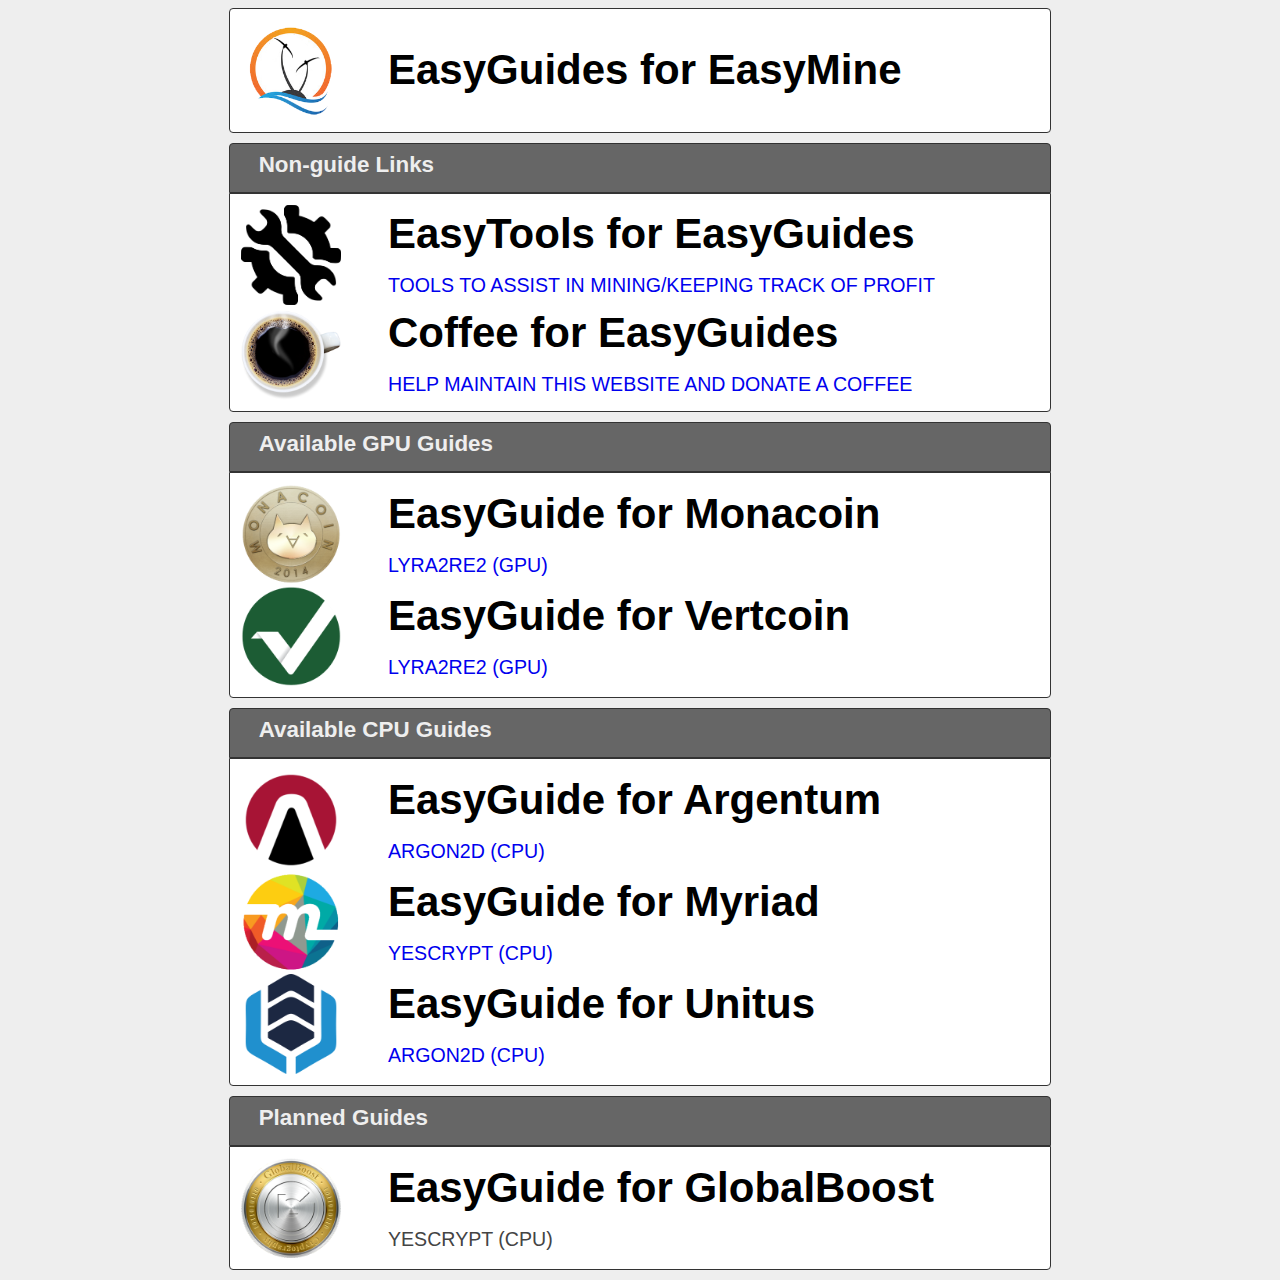
<file: index.htm>
<!doctype html>

<html lang="en">
<head>
  <meta charset="utf-8">

  <title>EasyGuides for EasyMine</title>
  <meta name="description" content="Guide on how to mine on Easy Mine">

  <link rel="stylesheet" href="default.css">

</head>

<body>
	<a name="top"></a>
	<div class="content" id="top">
		<table>
			<tr>
				<td><img src="images\easymine.png" /></td>
				<td><h1>EasyGuides for EasyMine</h1></td>
			</tr>
		</table>
	</div>

	<div class="header"><h2>Non-guide Links</h2></div>
	<div class="content">
		<table>
			<tr>
				<td><a href="Tools/"><img src="images\tools.png" /></a></td>
				<td><a href="Tools/"><h1>EasyTools for EasyGuides</h1><br /><h3>TOOLS TO ASSIST IN MINING/KEEPING TRACK OF PROFIT</h3></a></td>
			</tr>
			<tr>
				<td><a href="Coffee/"><img src="images\coffee.png" /></a></td>
				<td><a href="Coffee/"><h1>Coffee for EasyGuides</h1><br /><h3>HELP MAINTAIN THIS WEBSITE AND DONATE A COFFEE</h3></a></td>
			</tr>
		</table>
	</div>

	<div class="header"><h2>Available GPU Guides</h2></div>
	<div class="content">
		<table>
			<tr>
				<td><a href="Mona/"><img src="images\monacoin.png" /></a></td>
				<td><a href="Mona/"><h1>EasyGuide for Monacoin</h1><br /><h3>LYRA2RE2 (GPU)</h3></a></td>
			</tr>
			<tr>
				<td><a href="VertCoin/"><img src="images\vertcoin.png" /></a></td>
				<td><a href="VertCoin/"><h1>EasyGuide for Vertcoin</h1><br /><h3>LYRA2RE2 (GPU)</h3></a></td>
			</tr>
		</table>
	</div>

	<div class="header"><h2>Available CPU Guides</h2></div>
	<div class="content">
		<table>
			<tr>
				<td><a href="Argentum"><img src="images\argentum.png" /></a></td>
				<td><a href="Argentum"><h1>EasyGuide for Argentum</h1><br /><h3>ARGON2D (CPU)</h3></a></td>
			</tr>
			<tr>
				<td><a href="Myriad/"><img src="images\myriad.png" /></a></td>
				<td><a href="Myriad/"><h1>EasyGuide for Myriad</h1><br /><h3>YESCRYPT (CPU)</h3></a></td>
			</tr>
			<tr>
				<td><a href="Unitus/"><img src="images\unitus.png" /></a></td>
				<td><a href="Unitus/"><h1>EasyGuide for Unitus</h1><br /><h3>ARGON2D (CPU)</h3></a></td>
			</tr>
		</table>
	</div>

	<div class="header"><h2>Planned Guides</h2></div>
	<div class="content">
		<table>
			<tr>
				<td><img src="images\bsty.png" /></a></td>
				<td><h1>EasyGuide for GlobalBoost</h1><br /><h3>YESCRYPT (CPU)</h3></a></td>
			</tr>
		</table>
	</div>
</body>
</html>
</file>
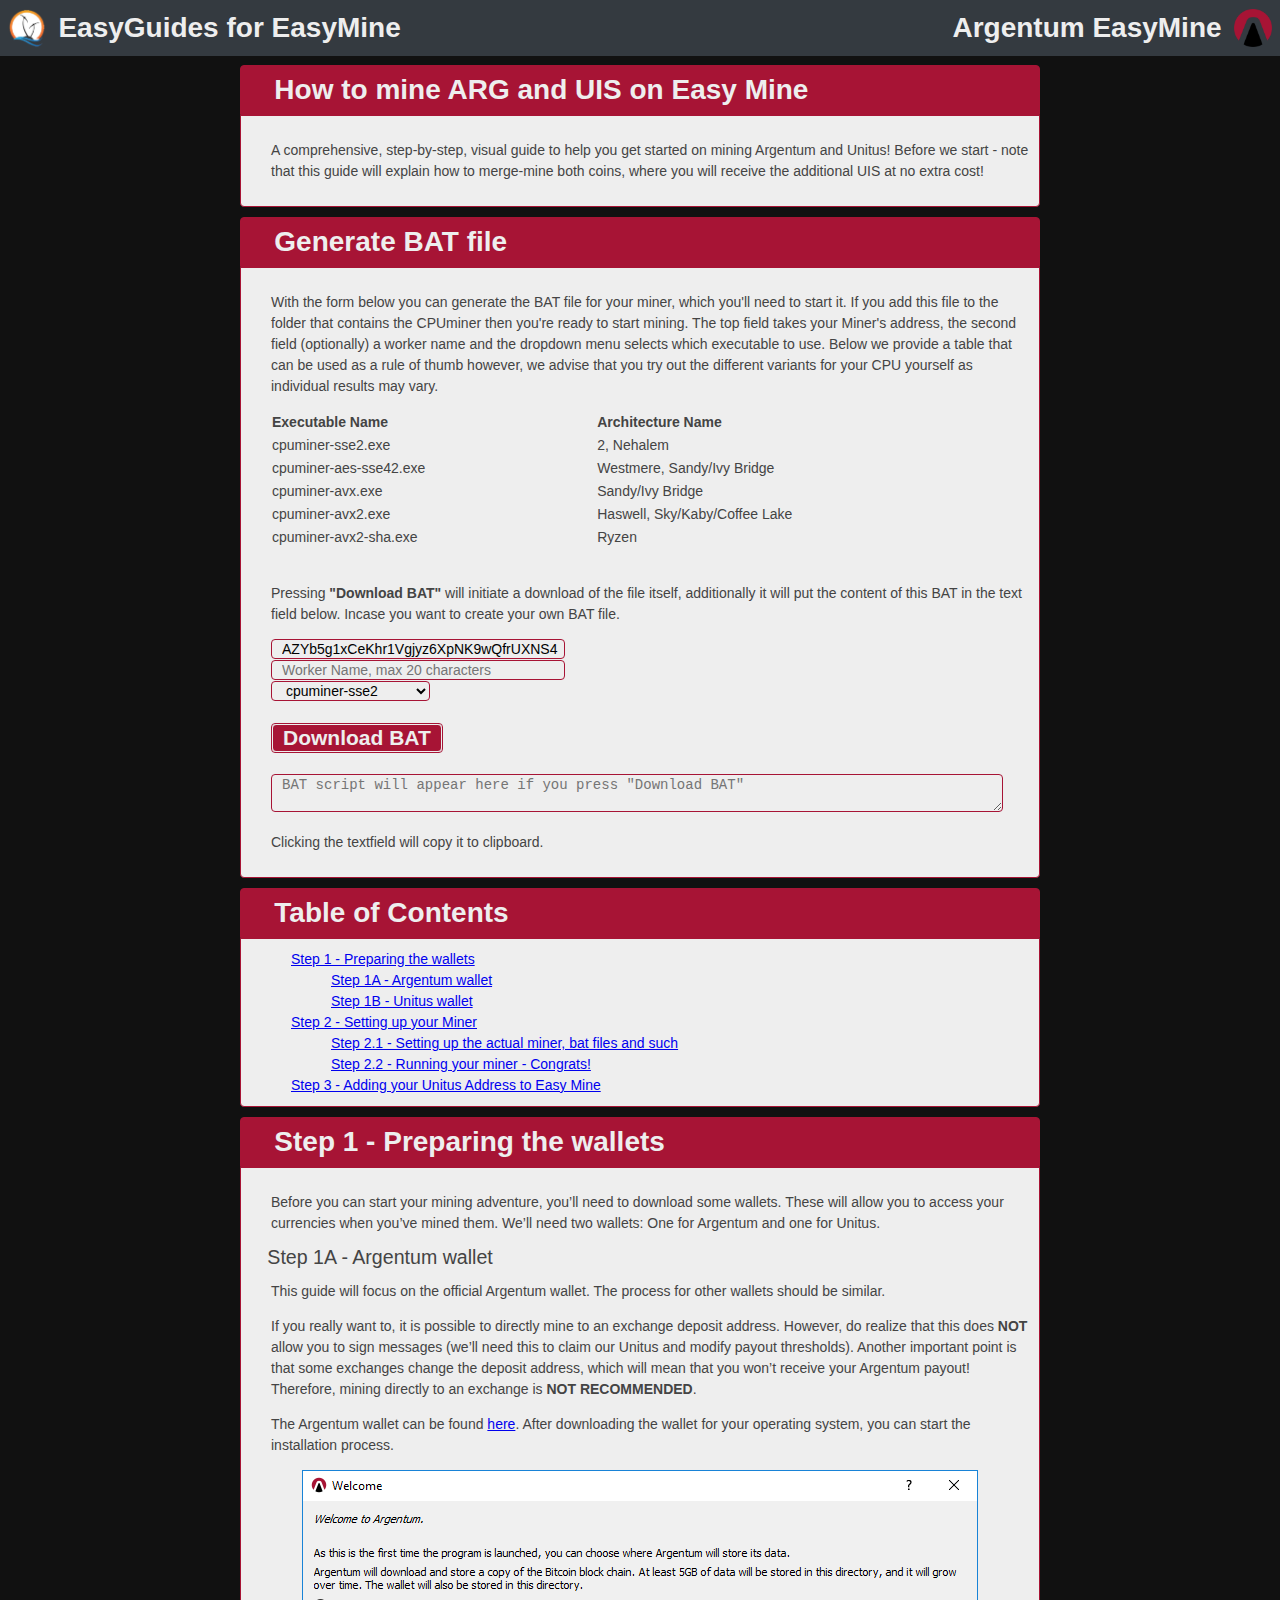
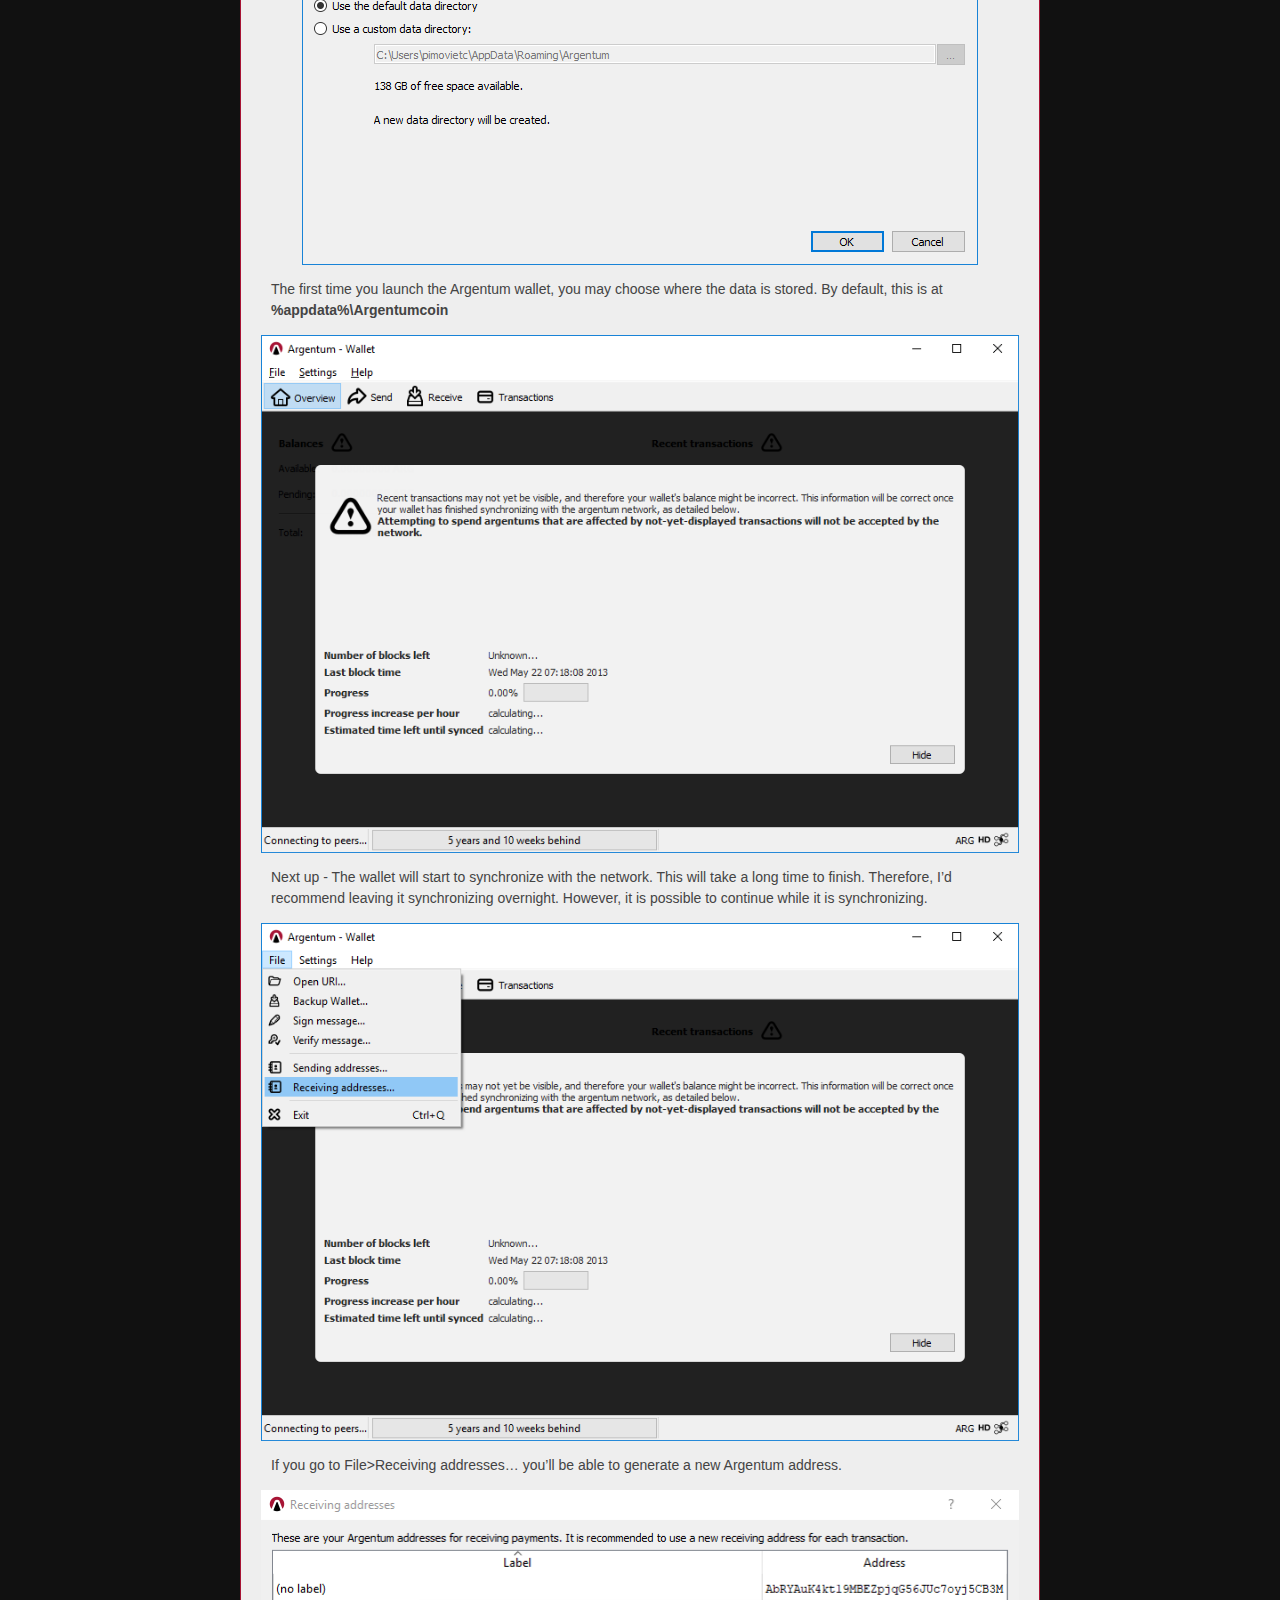
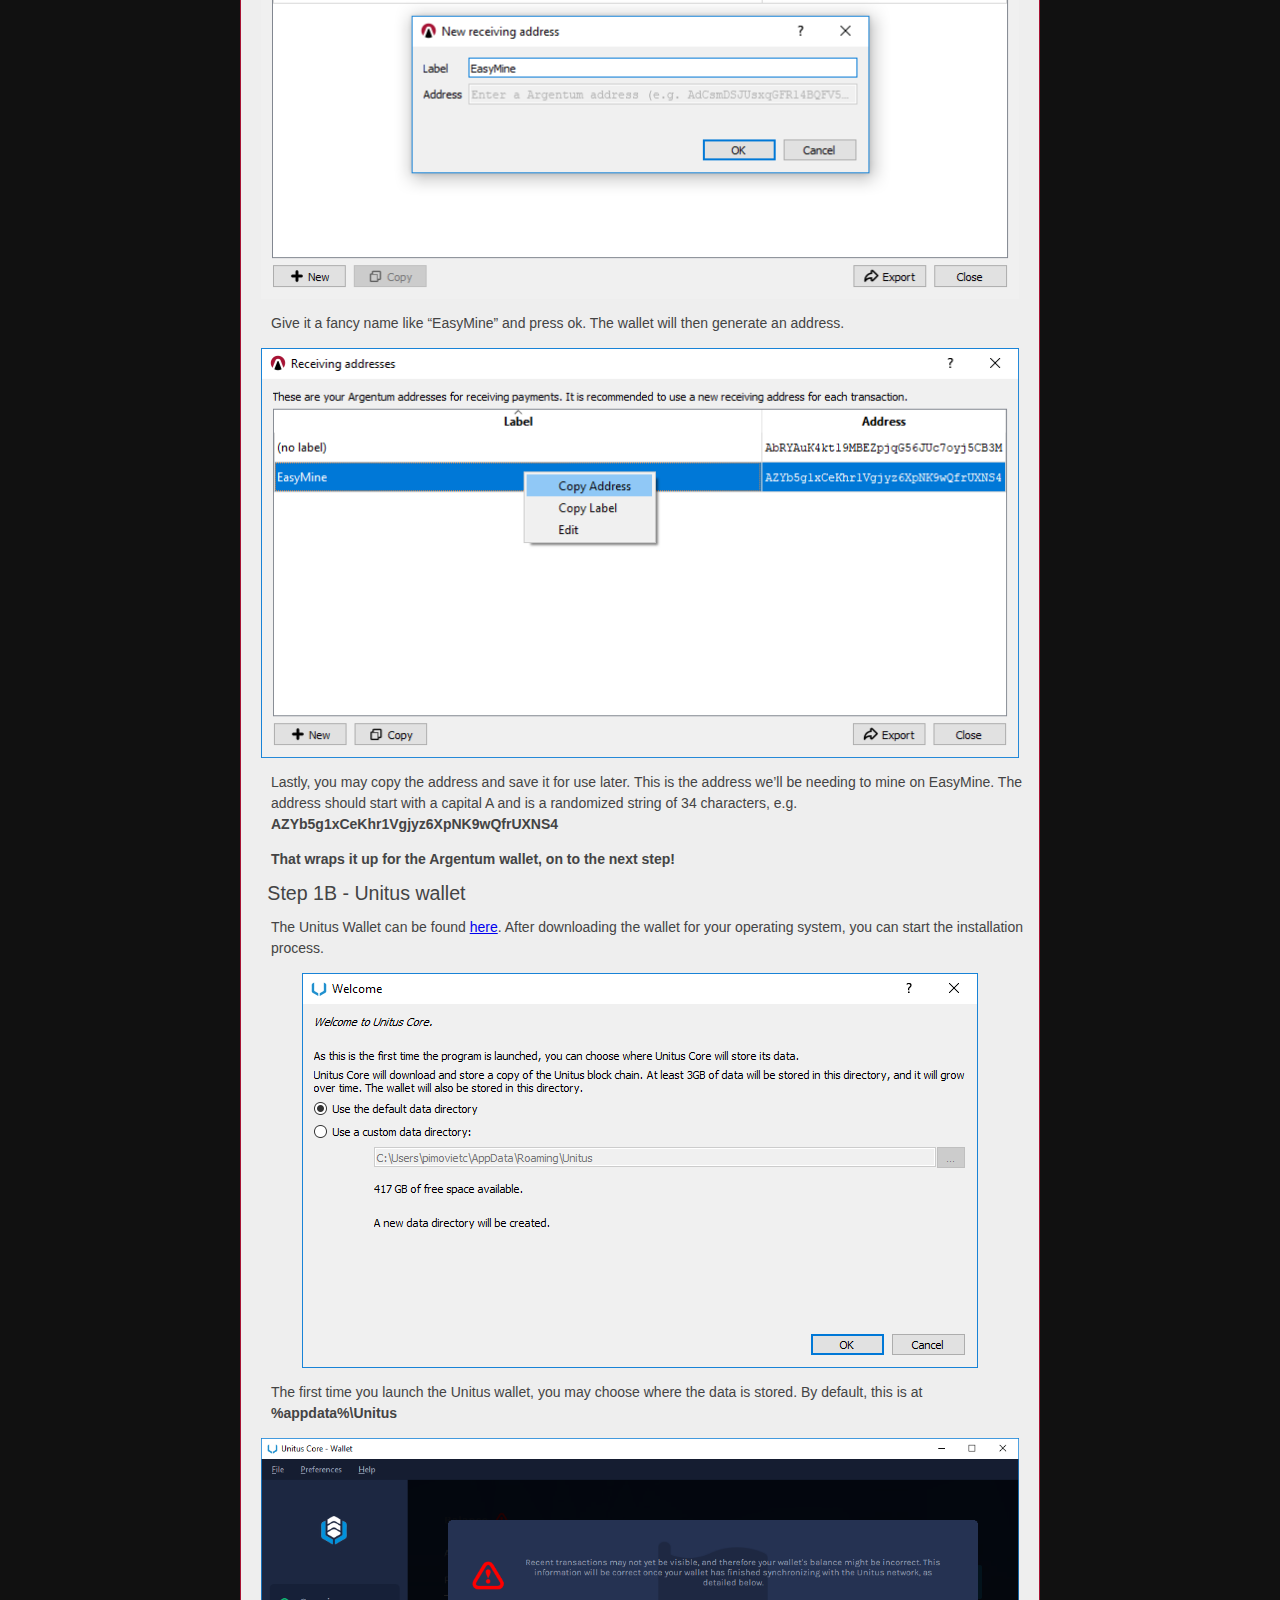
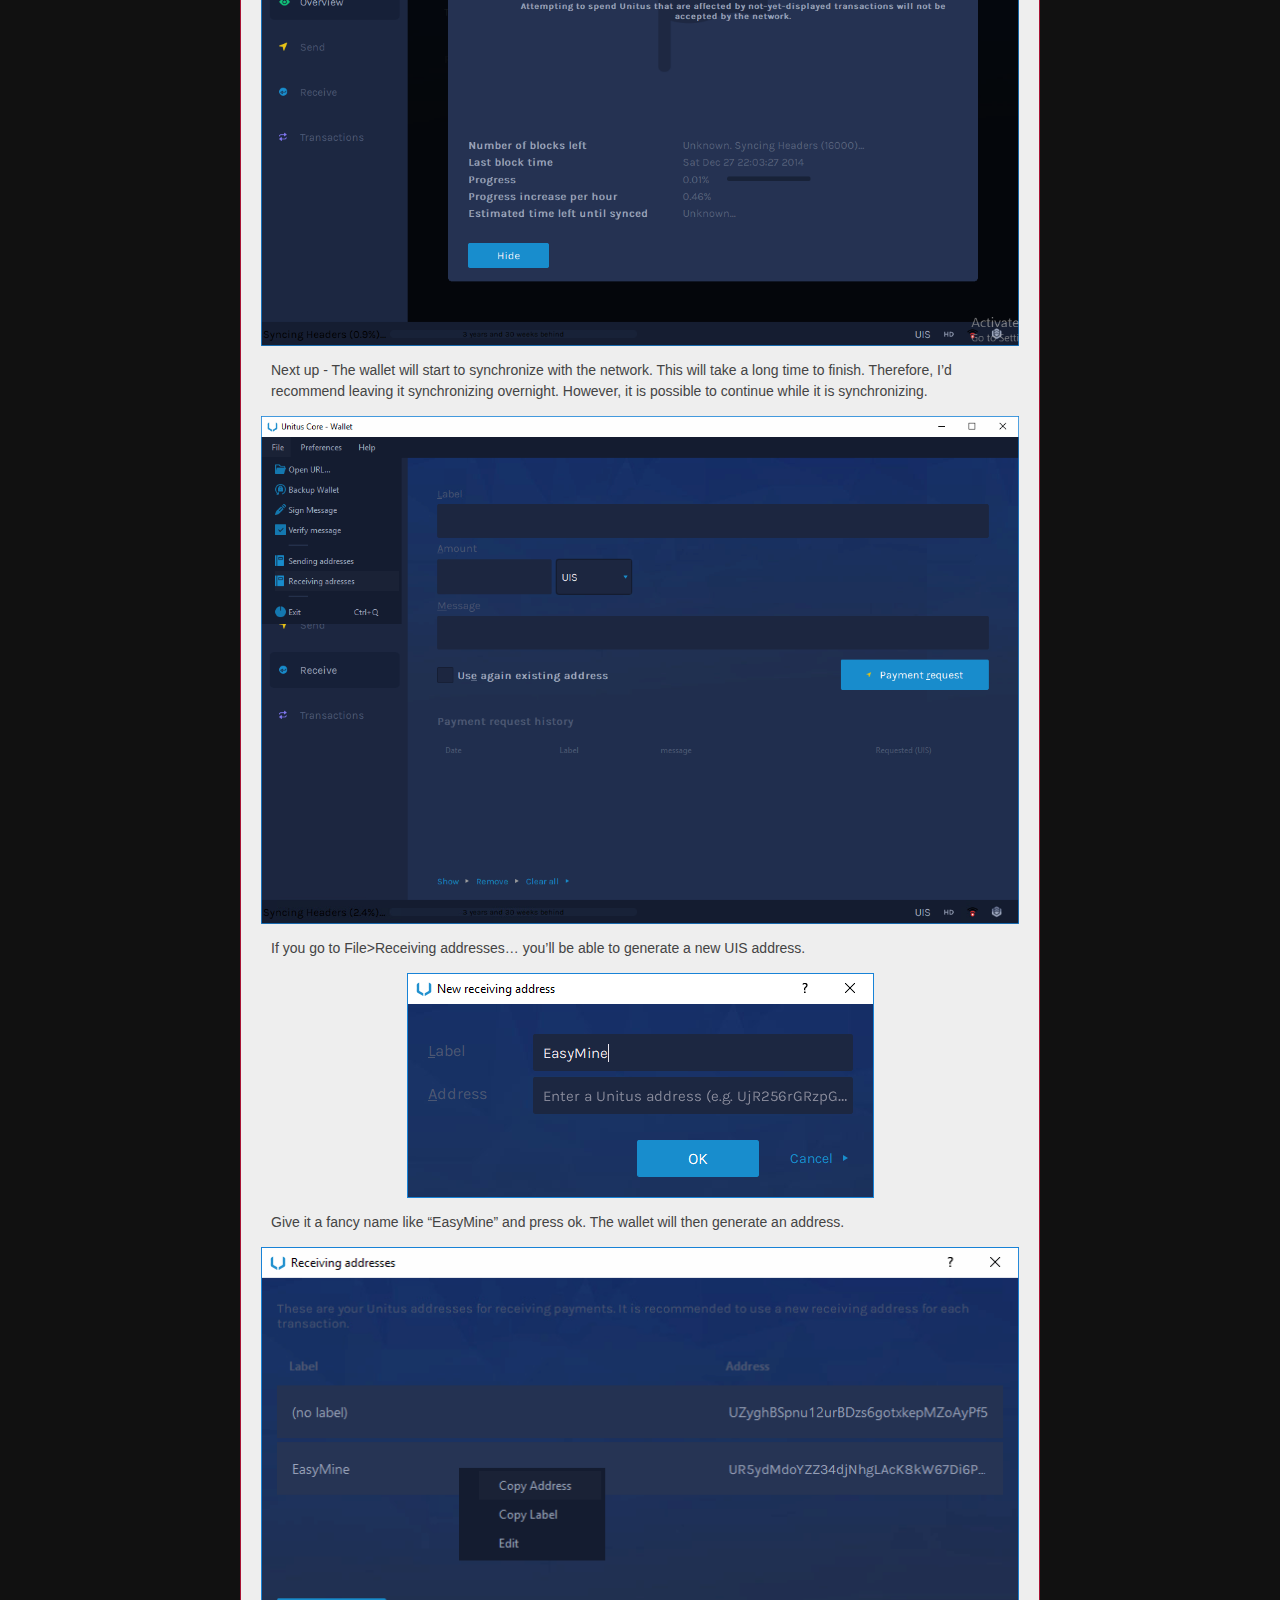
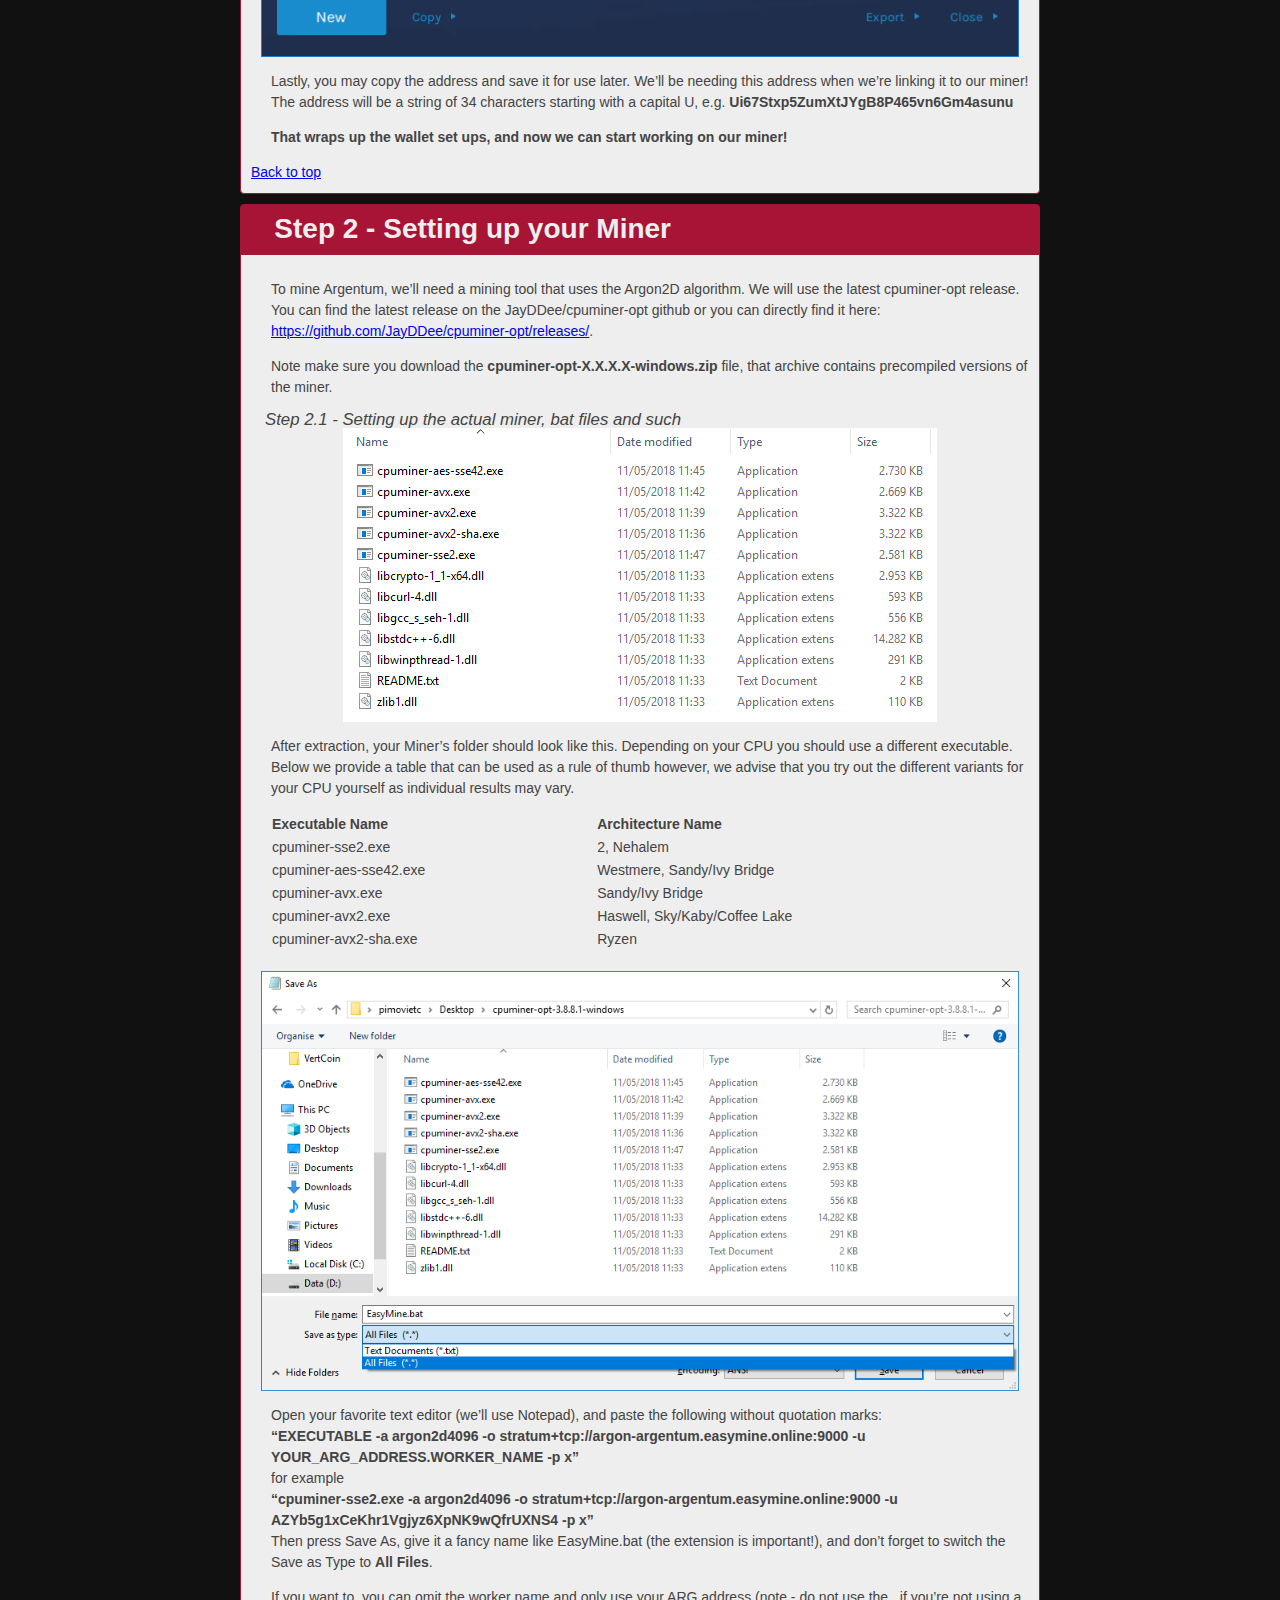
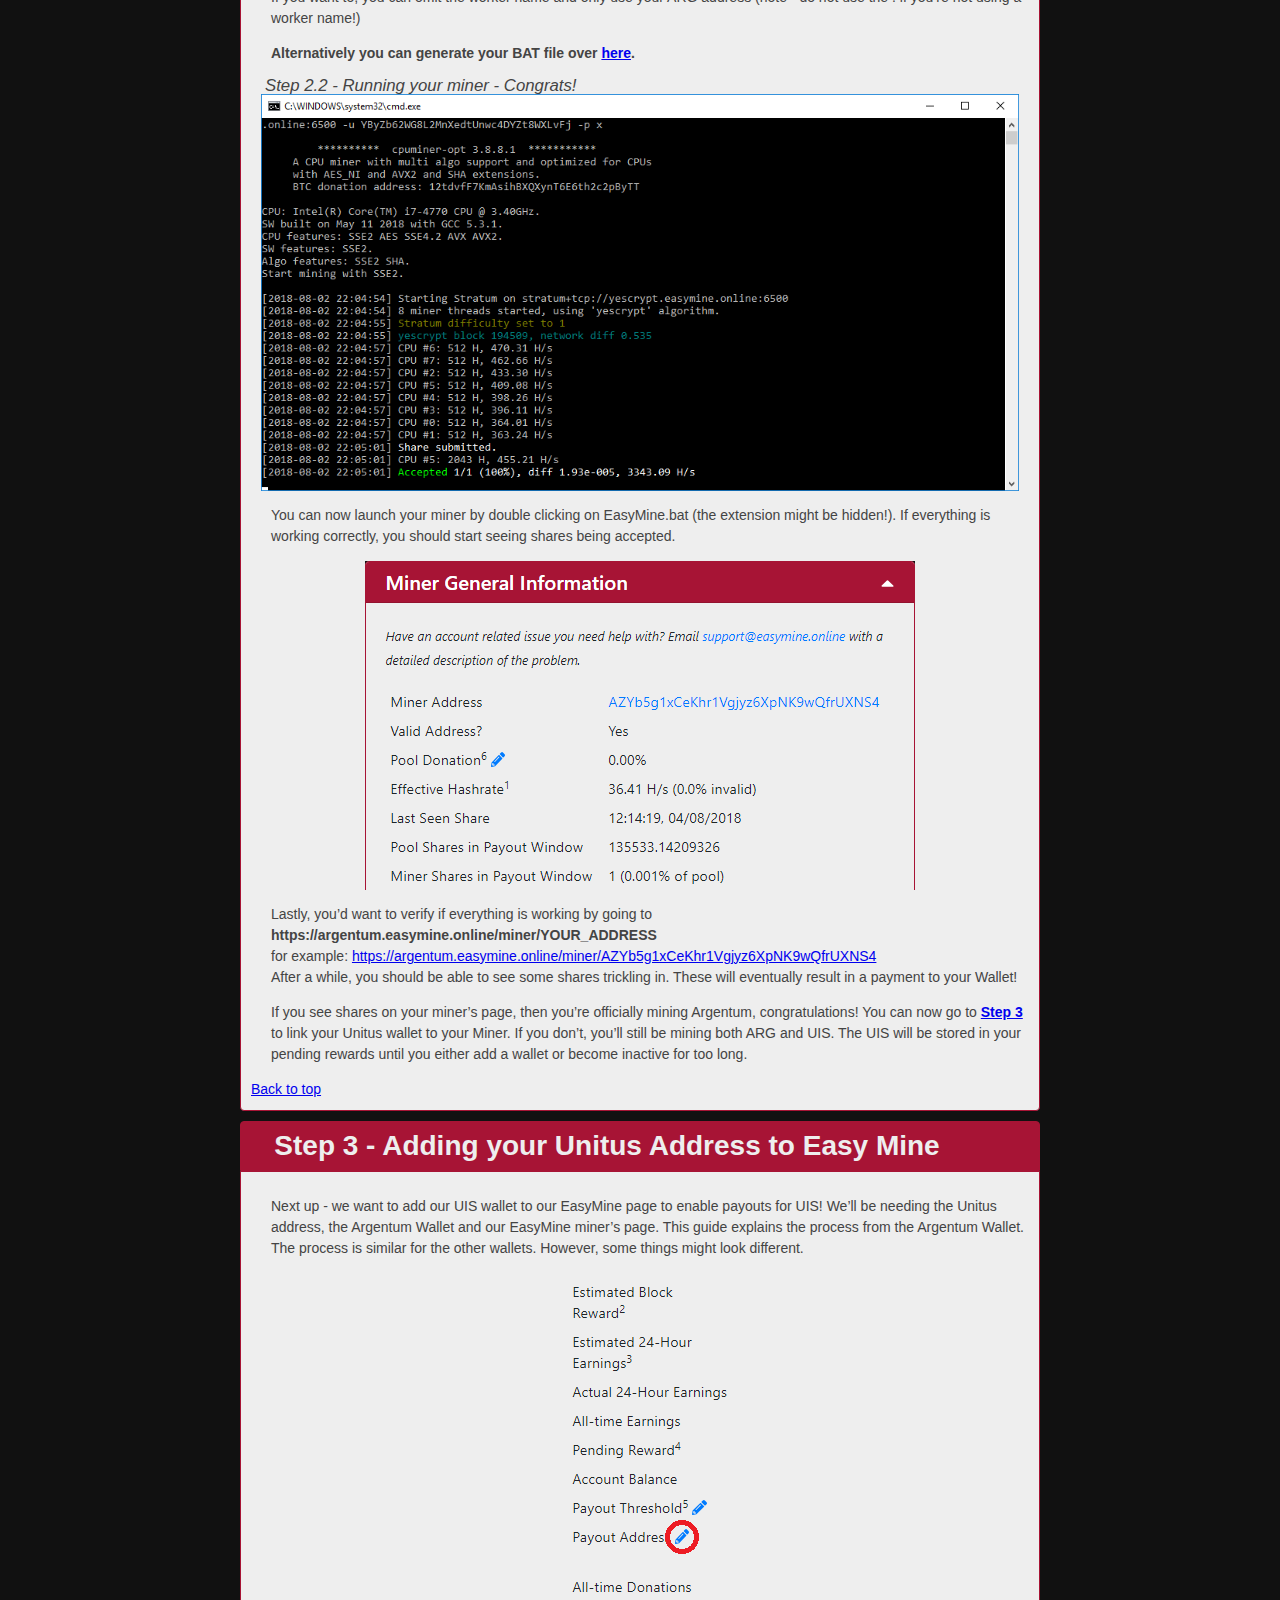
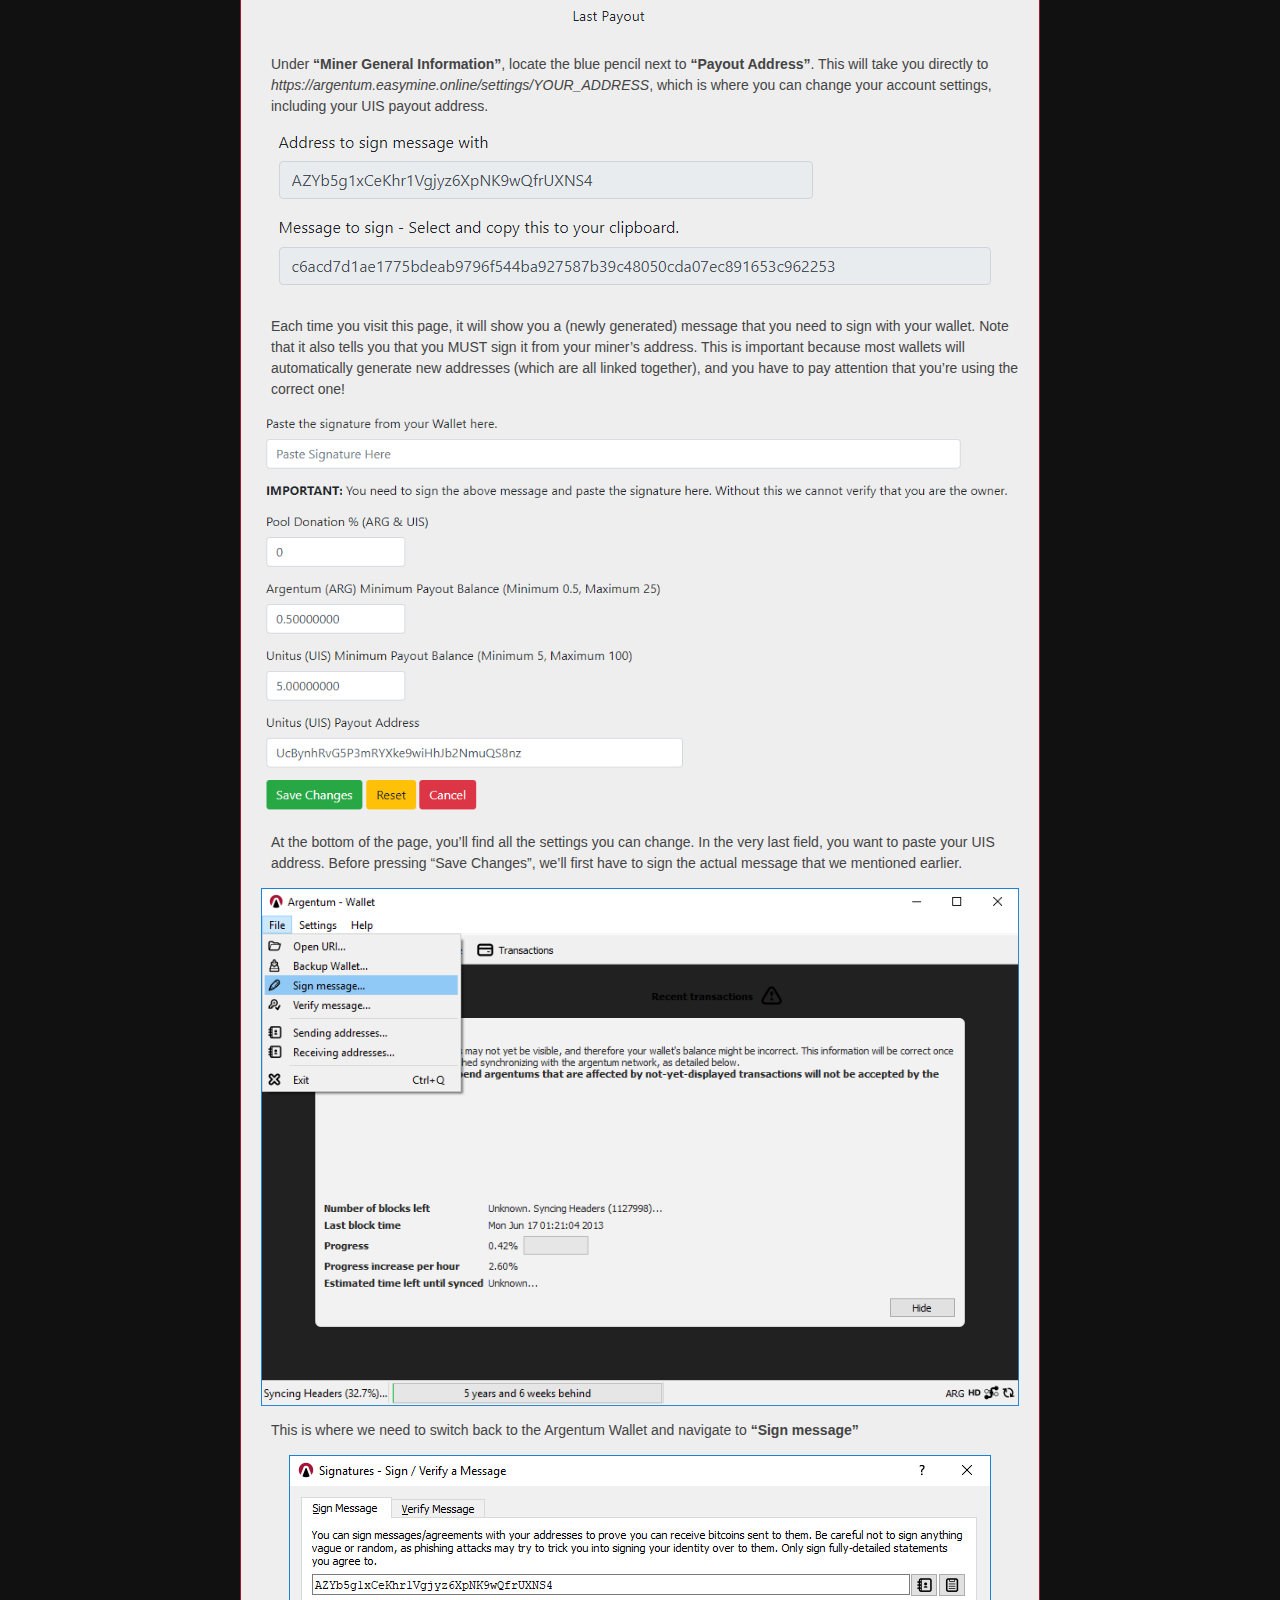
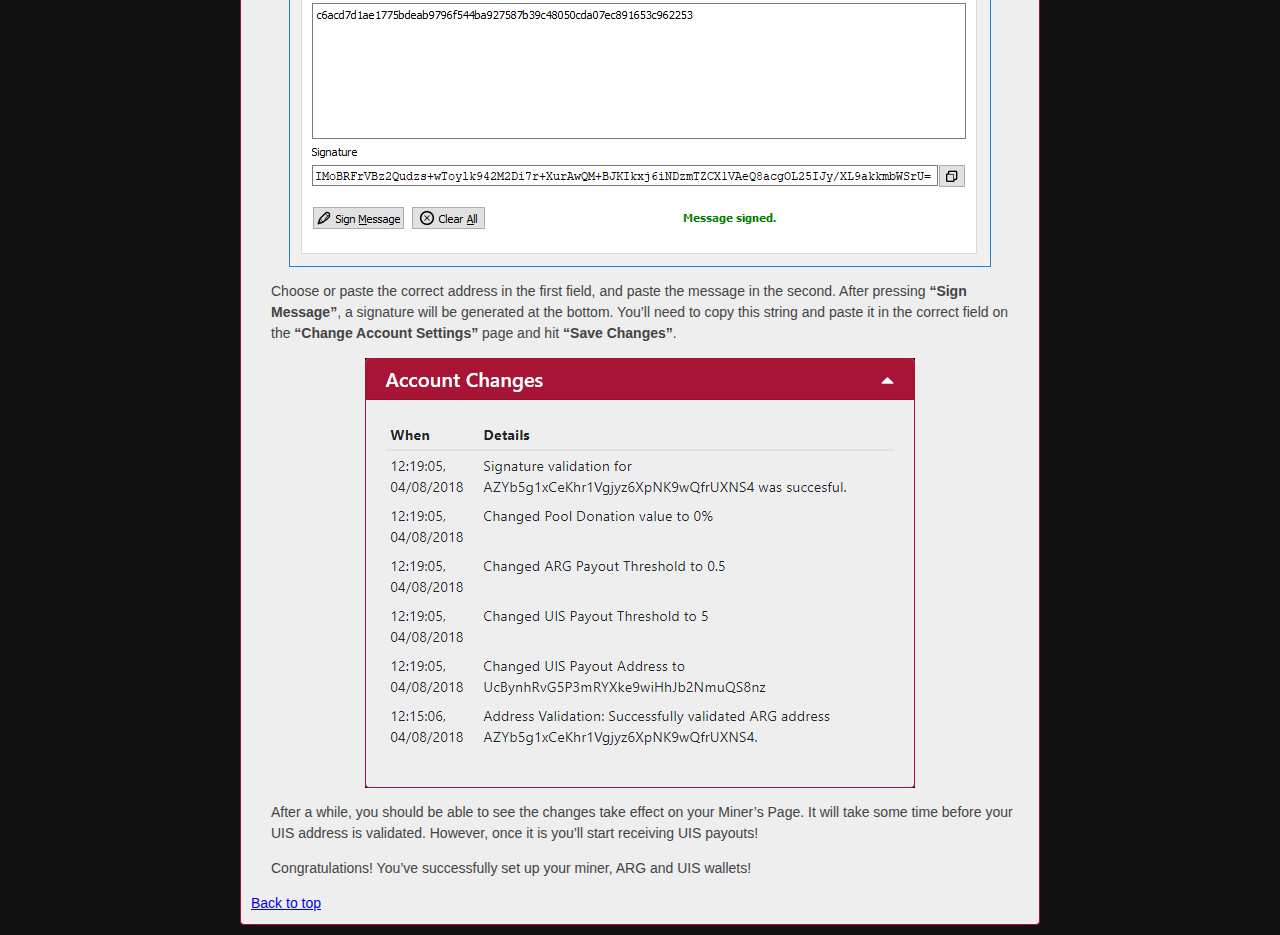
<file: Argentum/index.htm>
<!doctype html>

<html lang="en">
<head>
  <meta charset="utf-8">

  <title>How to mine ARG on Easy Mine</title>
  <meta name="description" content="Guide on how to mine on Easy Mine">

  <link rel="stylesheet" href="colors.css">
  <link rel="stylesheet" href="../guides.css">
  <script src="../generate.js"></script>

</head>

<body>
	<div class="navbar">
		<table>
			<tr>
				<td class="td_img"><a href="../"><img src="..\images\easymine.png" id="EasyGuides"/></a></td>
				<td><a href="../"><h1>EasyGuides for EasyMine</h1></a></td>
				<td align="right"><a href="https://argentum.easymine.online/" target="_blank"><h1>Argentum EasyMine</h1></a></td>
				<td class="td_img" align="right"><a href="https://argentum.easymine.online/" target="_blank"><img src="..\images\argentum.png" id="EasyMine" /></a></td>
			</tr>
		</table>
	</div>

	<div class="main">
	<a name="top"></a>
	<div class="header">
		<h1>How to mine ARG and UIS on Easy Mine</h1>
	</div>
	<div id="top" class="content">
		<p>A comprehensive, step-by-step, visual guide to help you get started on mining Argentum and Unitus! Before we start - note that this guide will explain how to merge-mine both coins, where you will receive the additional UIS at no extra cost!</p>
	</div>

	<a name="Generate"></a>
	<div class="header">
		<h1>Generate BAT file</h1>
	</div>
	<div id="generate" class="content">
		<p>With the form below you can generate the BAT file for your miner, which you'll need to start it. If you add this file to the folder that contains the CPUminer then you're ready to start mining. The top field takes your Miner's address, the second field (optionally) a worker name and the dropdown menu selects which executable to use. Below we provide a table that can be used as a rule of thumb however, we advise that you try out the different variants for your CPU yourself as individual results may vary.</p>

		<table class="in_guide_table">
			<tr>
				<th>Executable Name</th>
				<th>Architecture Name</th>
			</tr>
			<tr>
				<td>cpuminer-sse2.exe</td>
				<td> 2, Nehalem</td>
			</tr>
			<tr>
				<td>cpuminer-aes-sse42.exe</td>
				<td>Westmere, Sandy/Ivy Bridge </td>
			</tr>
			<tr>
				<td>cpuminer-avx.exe</td>
				<td>Sandy/Ivy Bridge</td>
			</tr>
			<tr>
				<td>cpuminer-avx2.exe</td>
				<td>Haswell, Sky/Kaby/Coffee Lake</td>
			</tr>
			<tr>
				<td>cpuminer-avx2-sha.exe</td>
				<td>Ryzen</td>
			</tr>
		</table>

		<p>Pressing <b>"Download BAT"</b> will initiate a download of the file itself, additionally it will put the content of this BAT in the text field below. Incase you want to create your own BAT file.</p>
		<form>
			<input type="text" class="field" name="address" id="address" maxlength="34" value="AZYb5g1xCeKhr1Vgjyz6XpNK9wQfrUXNS4"><br />
			<input type="text" class="field" name="worker" id="worker" maxlength="20" placeholder="Worker Name, max 20 characters"><br />
			<select id="cpu-zzz">
			  <option value="sse2">cpuminer-sse2</option>
			  <option value="avx">cpuminer-avx</option>
			  <option value="avx2">cpuminer-avx2</option>
			  <option value="avx2-sha">cpuminer-avx2-sha</option>
			  <option value="aes-sse42">cpuminer-aes-sse42</option>
			</select><br /><br />
			<div id="submitdiv"><button type="button" class="submit" onclick="download('ARG')">Download BAT</button></div><br /><br />
			<textarea id="output" readonly="readonly" placeholder="BAT script will appear here if you press &quot;Download BAT&quot;" onclick="this.focus();this.select();document.execCommand('copy');"></textarea>
			<p>Clicking the textfield will copy it to clipboard.</p>
		</form>
	</div>

	<div class="header">
		<h1>Table of Contents</h1>
	</div>
	<div id="toc_container" class="content">
		<ul class="toc_list">
	  		<li><a href="#Step1">Step 1 - Preparing the wallets</a>
			  	<ul>
			    	<li><a href="#Step1A">Step 1A - Argentum wallet</a></li>
			    	<li><a href="#Step1B">Step 1B - Unitus wallet</a></li>
			  	</ul>
			</li>
			<li><a href="#Step2">Step 2 - Setting up your Miner</a>
	    		<ul>
	    			<li><a href="#Step2.1">Step 2.1 - Setting up the actual miner, bat files and such</a></li>
	    			<li><a href="#Step2.2">Step 2.2 - Running your miner - Congrats!</a></li>
	    		</ul>
	    	</li>
			<li><a href="#Step3">Step 3 - Adding your Unitus Address to Easy Mine</a>
			</li>
		</ul>
	</div>

	<div class="header"><a name="Step1"></a>
		<h1>Step 1 - Preparing the wallets</h1>
	</div>
	<div id="div_step1" class="content">
		<p>Before you can start your mining adventure, you’ll need to download some wallets. These will allow you to access your currencies when you’ve mined them. We’ll need two wallets: One for Argentum and one for Unitus.</p>

		<a name="Step1A"></a>
		<h3>Step 1A - Argentum  wallet</h3>
			<p>This guide will focus on the official Argentum  wallet. The process for other wallets should be similar.</p>
			<p>If you really want to, it is possible to directly mine to an exchange deposit address. However, do realize that this does <b>NOT</b> allow you to sign messages (we’ll need this to claim our Unitus and modify payout thresholds). Another important point is that some exchanges change the deposit address, which will mean that you won’t receive your Argentum payout! Therefore, mining directly to an exchange is <b>NOT RECOMMENDED</b>.</p>
			<p>The Argentum  wallet can be found <a href="https://github.com/argentumproject/argentum/releases" target="_blank">here</a>. After downloading the wallet for your operating system, you can start the installation process.</p>

			<img src="images/step1a/step1.png" />
			<p>The first time you launch the Argentum  wallet, you may choose where the data is stored. By default, this is at <b>%appdata%\Argentumcoin</b></p>
			<img src="images/step1a/step2.png" />
			<p>Next up - The wallet will start to synchronize with the network. This will take a long time to finish. Therefore, I’d recommend leaving it synchronizing overnight. However, it is possible to continue while it is synchronizing.</p>
			<img src="images/step1a/step3.png" />
			<p>If you go to File>Receiving addresses… you’ll be able to generate a new Argentum address.</p>
			<img src="images/step1a/step4.png" />
			<p>Give it a fancy name like “EasyMine” and press ok. The wallet will then generate an address.</p>
			<img src="images/step1a/step5.png" />
			<p>Lastly, you may copy the address and save it for use later. This is the address we’ll be needing to mine on EasyMine. The address should start with a capital A and is a randomized string of 34 characters, e.g. <b>AZYb5g1xCeKhr1Vgjyz6XpNK9wQfrUXNS4</b></p>
			<p><b>That wraps it up for the Argentum  wallet, on to the next step!</b></p>

		<a name="Step1B"></a>
		<h3>Step 1B - Unitus wallet</h3>
			<p>The Unitus Wallet can be found <a href="https://unituscurrency.com/#wallets" target="_blank">here</a>. After downloading the wallet for your operating system, you can start the installation process.</p>

			<img src="../images/unitus/step1.png" />
			<p>The first time you launch the Unitus wallet, you may choose where the data is stored. By default, this is at <b>%appdata%\Unitus</b></p>
			<img src="../images/unitus/step2.png" />
			<p>Next up - The wallet will start to synchronize with the network. This will take a long time to finish. Therefore, I’d recommend leaving it synchronizing overnight. However, it is possible to continue while it is synchronizing.</p>
			<img src="../images/unitus/step3.png" />
			<p>If you go to File>Receiving addresses… you’ll be able to generate a new UIS address.</p>
			<img src="../images/unitus/step4.png" />
			<p>Give it a fancy name like “EasyMine” and press ok. The wallet will then generate an address.</p>
			<img src="../images/unitus/step5.png" />
			<p>Lastly, you may copy the address and save it for use later. We’ll be needing this address when we’re linking it to our miner! The address will be a string of 34 characters starting with a capital U, e.g. <b>Ui67Stxp5ZumXtJYgB8P465vn6Gm4asunu</b></p>
			<p><b>That wraps up the wallet set ups, and now we can start working on our miner!</b></p>
		<a href="#top">Back to top</a>
	</div>

	<div class="header"><a name="Step2"></a>
		<h1>Step 2 - Setting up your Miner</h1>
	</div>
	<div id="div_step2" class="content">
		<p>To mine Argentum, we’ll need a mining tool that uses the Argon2D algorithm. We will use the latest cpuminer-opt release. You can find the latest release on the JayDDee/cpuminer-opt github or you can directly find it here: <a href="https://github.com/JayDDee/cpuminer-opt/releases/" target="_blank">https://github.com/JayDDee/cpuminer-opt/releases/</a>.</p>
		<p>Note make sure you download the <b>cpuminer-opt-X.X.X.X-windows.zip</b> file, that archive contains precompiled versions of the miner.</p>

			<a name="Step2.1"></a>
			<h4>Step 2.1 - Setting up the actual miner, bat files and such</h4>
			<img src="images/step2/step2_miner_1.png" />
			<p>After extraction, your Miner’s folder should look like this. Depending on your CPU you should use a different executable. Below we provide a table that can be used as a rule of thumb however, we advise that you try out the different variants for your CPU yourself as individual results may vary.</p>
			<table class="in_guide_table">
				<tr>
					<th>Executable Name</th>
					<th>Architecture Name</th>
				</tr>
				<tr>
					<td>cpuminer-sse2.exe</td>
					<td> 2, Nehalem</td>
				</tr>
				<tr>
					<td>cpuminer-aes-sse42.exe</td>
					<td>Westmere, Sandy/Ivy Bridge </td>
				</tr>
				<tr>
					<td>cpuminer-avx.exe</td>
					<td>Sandy/Ivy Bridge</td>
				</tr>
				<tr>
					<td>cpuminer-avx2.exe</td>
					<td>Haswell, Sky/Kaby/Coffee Lake</td>
				</tr>
				<tr>
					<td>cpuminer-avx2-sha.exe</td>
					<td>Ryzen</td>
				</tr>
			</table>
			<img src="images/step2/step2_miner_2.png" />
			<p>Open your favorite text editor (we’ll use Notepad), and paste the following without quotation marks:<br />
				<b>“EXECUTABLE -a argon2d4096 -o stratum+tcp://argon-argentum.easymine.online:9000 -u YOUR_ARG_ADDRESS.WORKER_NAME -p x”</b><br />
				for example<br />
				<b>“cpuminer-sse2.exe -a argon2d4096 -o stratum+tcp://argon-argentum.easymine.online:9000 -u AZYb5g1xCeKhr1Vgjyz6XpNK9wQfrUXNS4 -p x”</b><br />
				Then press Save As, give it a fancy name like EasyMine.bat (the extension is important!), and don’t forget to switch the Save as Type to <b>All Files</b>.
			<p>If you want to, you can omit the worker name and only use your ARG address (note - do not use the . if you’re not using a worker name!)</p>
			<p><b>Alternatively you can generate your BAT file over <a href="#generate">here</a>.</b></p>

			<a name="Step2.2"></a>
			<h4>Step 2.2 - Running your miner - Congrats!</h4>
			<img src="images/step2/step2_miner_3.png" />
			<p>You can now launch your miner by double clicking on EasyMine.bat (the extension might be hidden!). If everything is working correctly, you should start seeing shares being accepted.</p>
			<img src="images/step2/step2_miner_4.png" />
			<p>Lastly, you’d want to verify if everything is working by going to <b>https://argentum.easymine.online/miner/YOUR_ADDRESS</b><br />
				for example: <a href="https://argentum.easymine.online/miner/AZYb5g1xCeKhr1Vgjyz6XpNK9wQfrUXNS4" target="_blank">https://argentum.easymine.online/miner/AZYb5g1xCeKhr1Vgjyz6XpNK9wQfrUXNS4</a><br />
				After a while, you should be able to see some shares trickling in. These will eventually result in a payment to your Wallet!</p>

			<p>If you see shares on your miner’s page, then you’re officially mining Argentum, congratulations! You can now go to <a href="#Step3"><b>Step 3</b></a> to link your Unitus wallet to your Miner. If you don’t, you’ll still be mining both ARG and UIS. The UIS will be stored in your pending rewards until you either add a wallet or become inactive for too long.</p>
		<a href="#top">Back to top</a>
	</div>

	<div class="header"><a name="Step3"></a>
		<h1>Step 3 - Adding your Unitus Address to Easy Mine</h1>
	</div>
	<div id="div_step3" class="content">
		<p>Next up - we want to add our UIS wallet to our EasyMine page to enable payouts for UIS! We’ll be needing the Unitus address, the Argentum Wallet and our EasyMine miner’s page. This guide explains the process from the Argentum  Wallet. The process is similar for the other wallets. However, some things might look different.</p>

		<img src="images/step3/step3_page_1.png" />
		<p>Under <b>“Miner General Information”</b>, locate the blue pencil next to <b>“Payout Address”</b>. This will take you directly to <i>https://argentum.easymine.online/settings/YOUR_ADDRESS</i>, which is where you can change your account settings, including your UIS payout address.</p>
		<img src="images/step3/step3_page_2.png" />
		<p>Each time you visit this page, it will show you a (newly generated) message that you need to sign with your wallet. Note that it also tells you that you MUST sign it from your miner’s address. This is important because most wallets will automatically generate new addresses (which are all linked together), and you have to pay attention that you’re using the correct one!</p>
		<img src="images/step3/step3_page_2a.png" />
		<p>At the bottom of the page, you’ll find all the settings you can change. In the very last field, you want to paste your UIS address. Before pressing “Save Changes”, we’ll first have to sign the actual message that we mentioned earlier.</p>
		<img src="images/step3/step3_page_3.png" />
		<p>This is where we need to switch back to the Argentum  Wallet and navigate to <b>“Sign message”</b></p>
		<img src="images/step3/step3_page_4.png" />
		<p>Choose or paste the correct address in the first field, and paste the message in the second. After pressing <b>“Sign Message”</b>, a signature will be generated at the bottom. You’ll need to copy this string and paste it in the correct field on the <b>“Change Account Settings”</b> page and hit <b>“Save Changes”</b>.</p>
		<img src="images/step3/step3_page_5.png" />
		<p>After a while, you should be able to see the changes take effect on your Miner’s Page. It will take some time before your UIS address is validated. However, once it is you’ll start receiving UIS payouts!</p>
		<p>Congratulations! You’ve successfully set up your miner, ARG and UIS wallets!</p>

		<a href="#top">Back to top</a>
	</div>
</div>
</body>
</html>
</file>
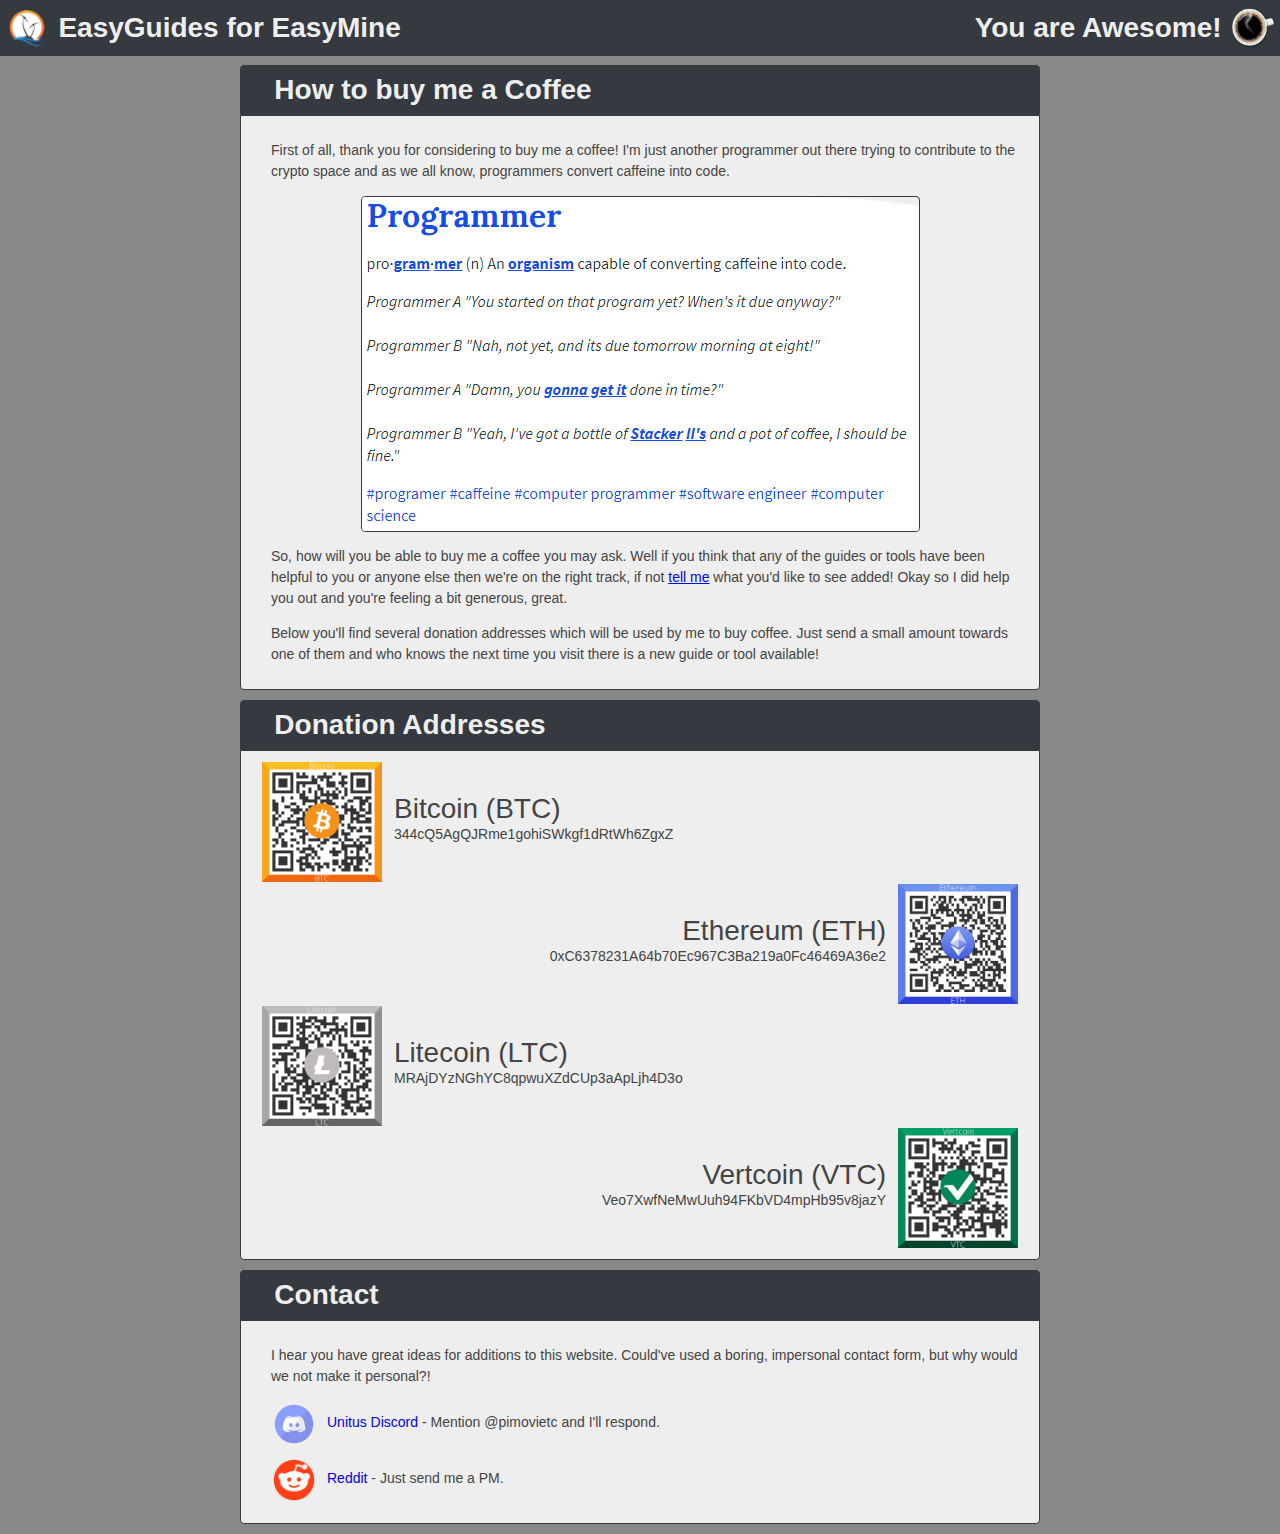
<file: Coffee/index.htm>
<!doctype html>

<html lang="en">
<head>
  <meta charset="utf-8">

  <title>How to buy me a Coffee</title>
  <meta name="description" content="How to say thank you for the guides and tools I provided.">

  <link rel="stylesheet" href="colors.css">
  <link rel="stylesheet" href="../guides.css">

</head>

<body>
	<div class="navbar">
		<table>
			<tr>
				<td class="td_img"><a href="../"><img src="..\images\easymine.png" id="EasyGuides"/></a></td>
				<td><a href="../"><h1>EasyGuides for EasyMine</h1></a></td>
				<td align="right"><a href="../Coffee"><h1>You are Awesome!</h1></a></td>
				<td class="td_img" align="right"><a href="../Coffee"><img src="..\images\coffee.png" id="EasyMine" /></a></td>
			</tr>
		</table>
	</div>

	<div class="main">
	<a name="top"></a>
	<div class="header">
		<h1>How to buy me a Coffee</h1>
	</div>
	<div id="top" class="content">
		<p>First of all, thank you for considering to buy me a coffee! I'm just another programmer out there trying to contribute to the crypto space and as we all know, programmers convert caffeine into code.</p>
		<img src="images\definition.png" class="border" />
		<p>So, how will you be able to buy me a coffee you may ask. Well if you think that any of the guides or tools have been helpful to you or anyone else then we're on the right track, if not <a href="#contact">tell me</a> what you'd like to see added! Okay so I did help you out and you're feeling a bit generous, great.</p>
		<p>Below you'll find several donation addresses which will be used by me to buy coffee. Just send a small amount towards one of them and who knows the next time you visit there is a new guide or tool available!</p>
	</div>

	<a name="donate"></a>
	<div class="header">
		<h1>Donation Addresses</h1>
	</div>
	<div id="top" class="content">

		<table class="coffee_table">
			<tr>
				<td class="coffee_img"><img src="images\Bitcoin_QR_code.png"/></td>
				<td class="coffee_txt"><p><span>Bitcoin (BTC)</span><br />344cQ5AgQJRme1gohiSWkgf1dRtWh6ZgxZ</p></td>
				<td></td>
			</tr>
			<tr>
				<td></td>
				<td class="coffee_txt"><p><span>Ethereum (ETH)</span><br />0xC6378231A64b70Ec967C3Ba219a0Fc46469A36e2</p></td>
				<td class="coffee_img"><img src="images\Ethereum_QR_code.png"/></td>
			</tr>
			<tr>
				<td class="coffee_img"><img src="images\Litecoin_QR_code.png"/></td>			
				<td class="coffee_txt"><p><span>Litecoin (LTC)</span><br />MRAjDYzNGhYC8qpwuXZdCUp3aApLjh4D3o</p></td>
				<td></td>
			</tr>
			<tr>
				<td></td>
				<td class="coffee_txt"><p><span>Vertcoin (VTC)</span><br />Veo7XwfNeMwUuh94FKbVD4mpHb95v8jazY</p></td>
				<td class="coffee_img"><img src="images\Vertcoin_QR_code.png"/></td>
			</tr>
		</table>
	</div>

	<a name="contact"></a>
	<div class="header">
		<h1>Contact</h1>
	</div>
	<div id="top" class="content">
		<p>I hear you have great ideas for additions to this website. Could've used a boring, impersonal contact form, but why would we not make it personal?!</p>
		<ul>
			<li><a href="https://discord.gg/QBfkqDG" target="_blank"><img src="images\discord.png"/><p>Unitus Discord</a> - Mention @pimovietc and I'll respond.</p></li>
			<li><a href="https://www.reddit.com/u/pimovietc" target="_blank"><img src="images\reddit.png"/><p>Reddit</a> - Just send me a PM.</p></li>
		</ul>
	</div>

</div>
</body>
</html>
</file>
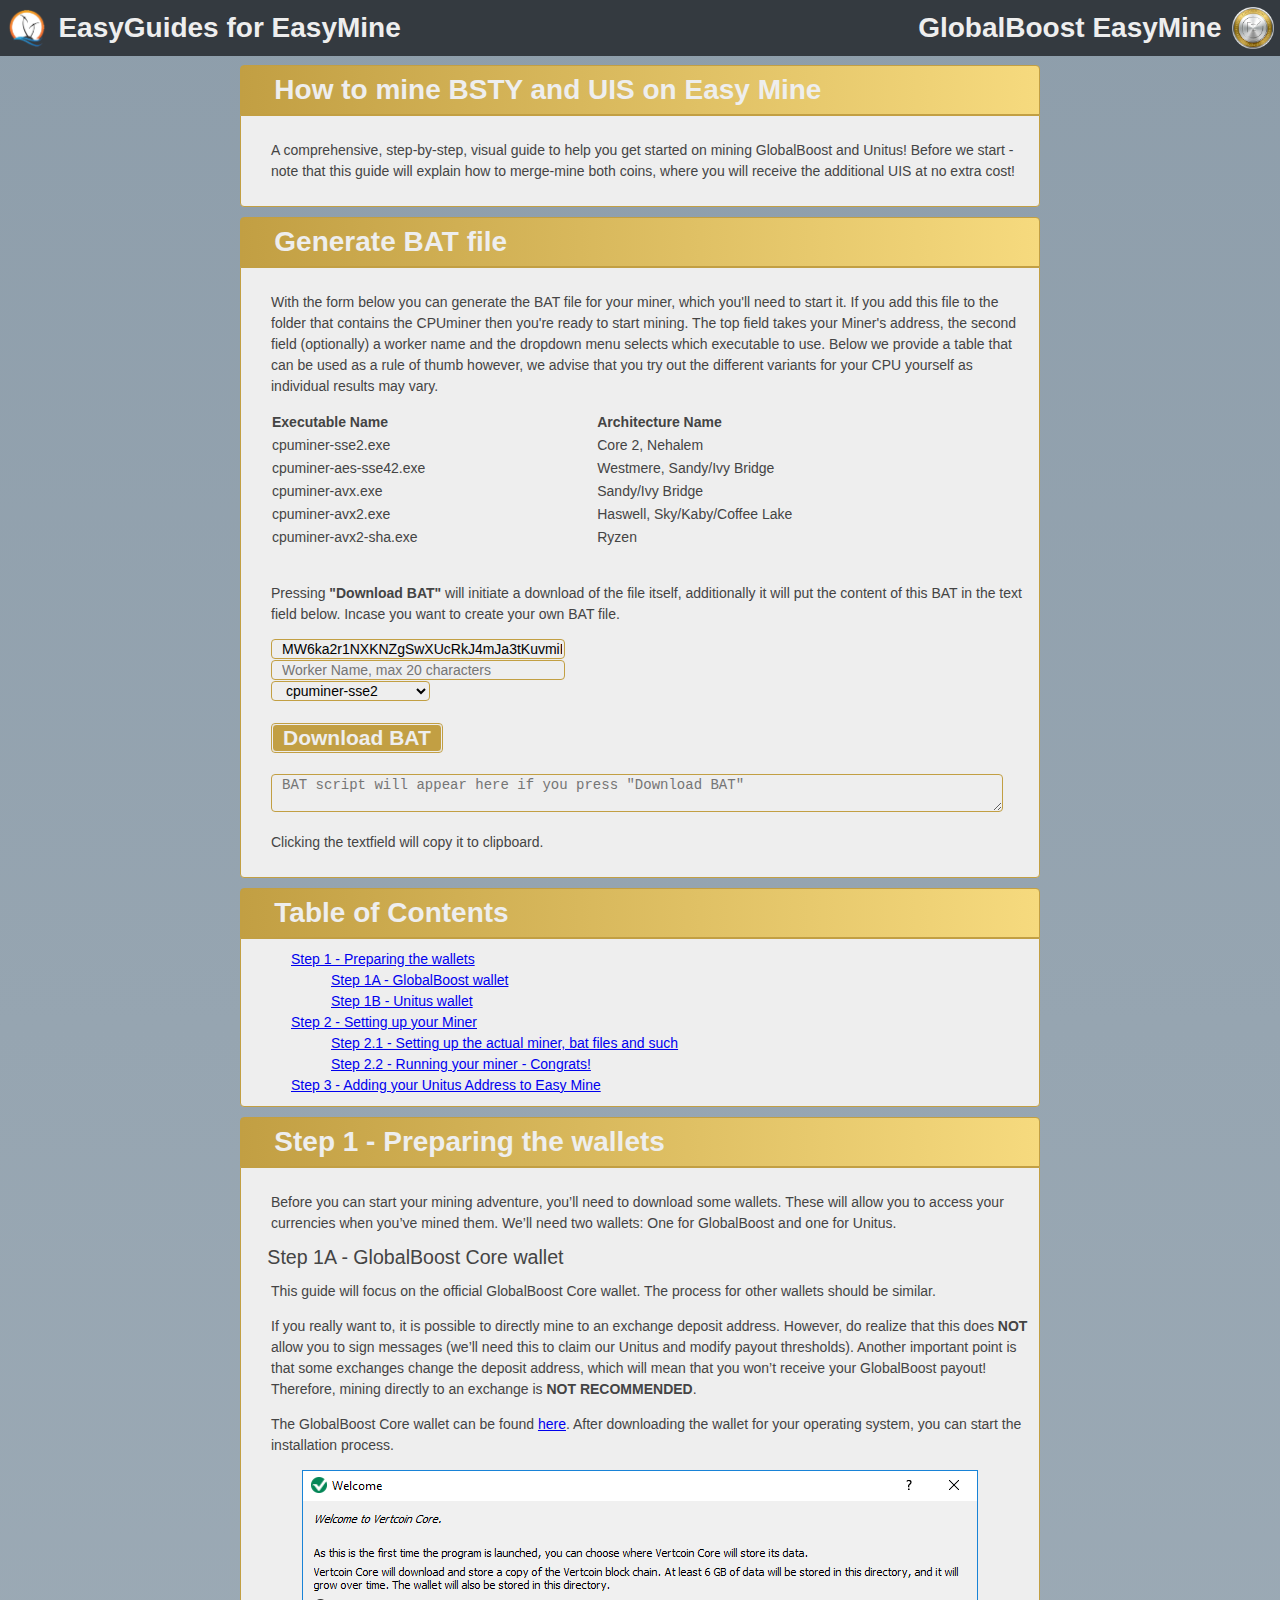
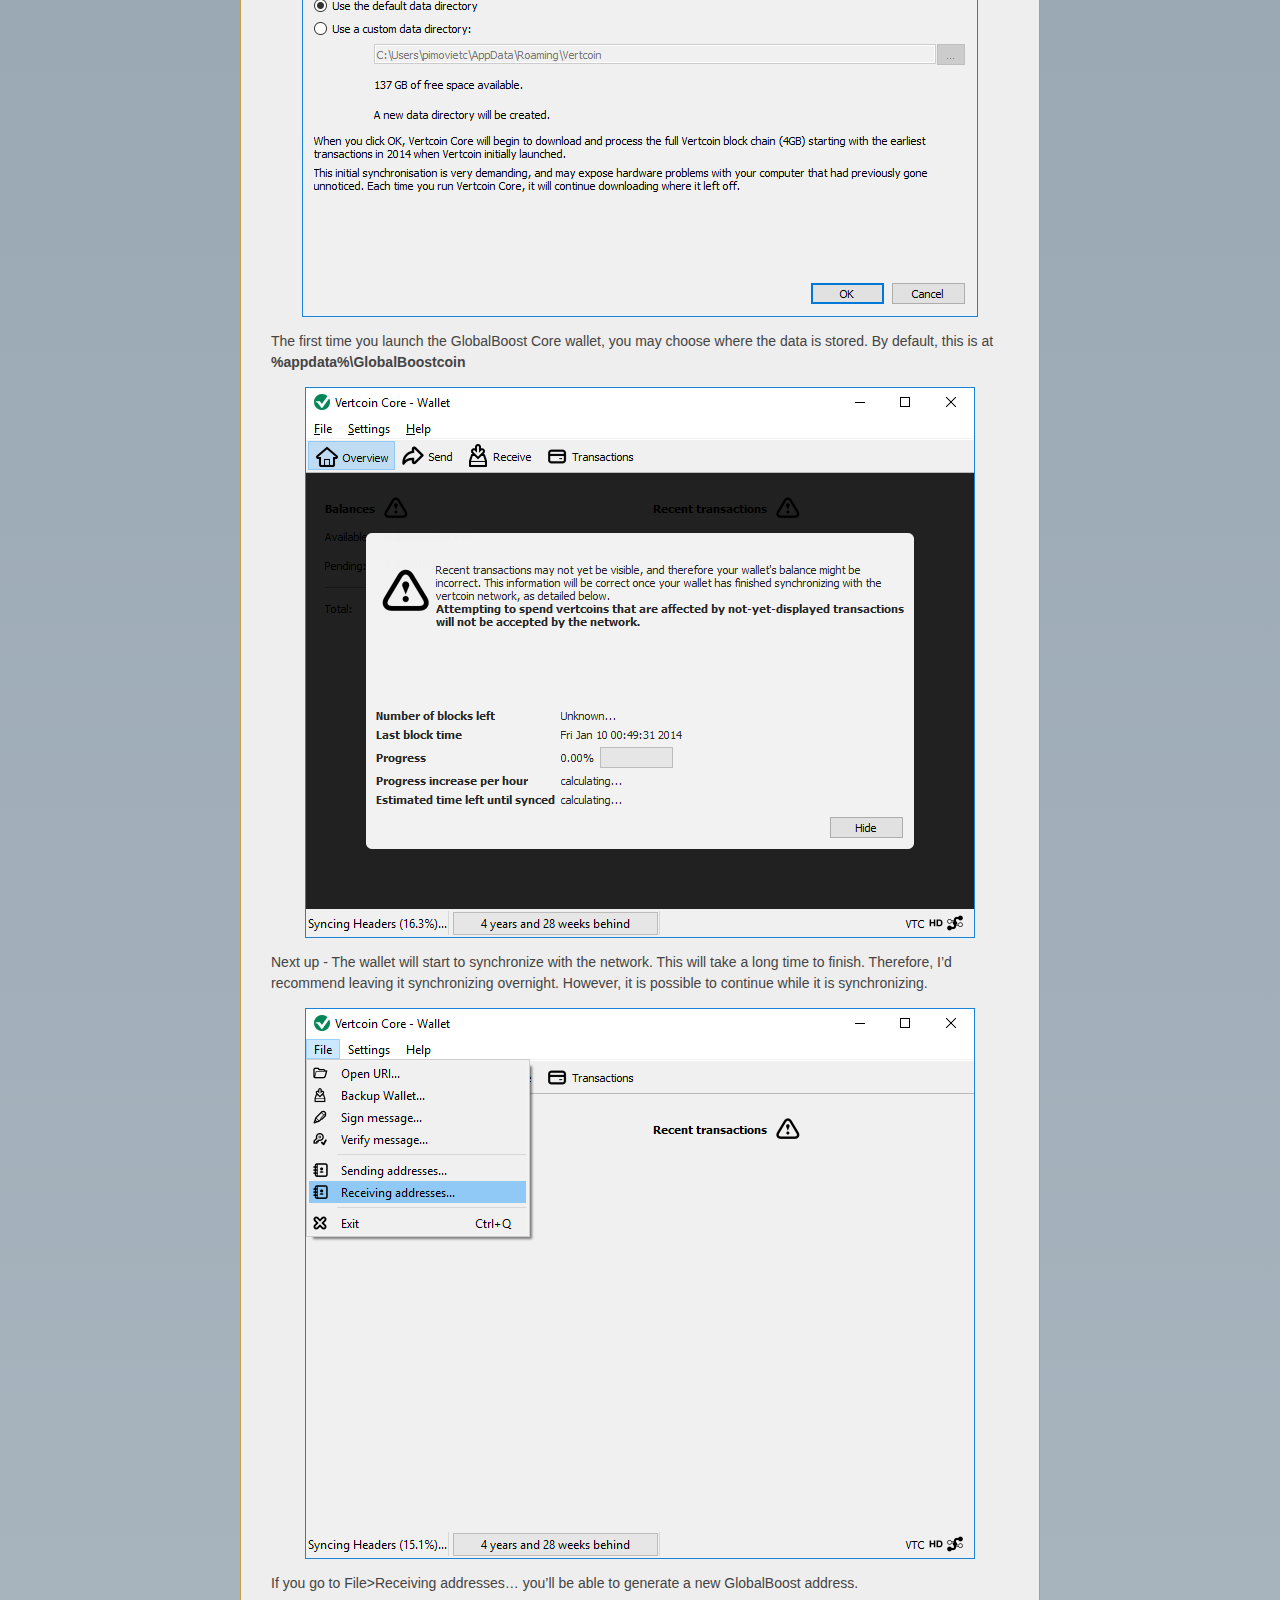
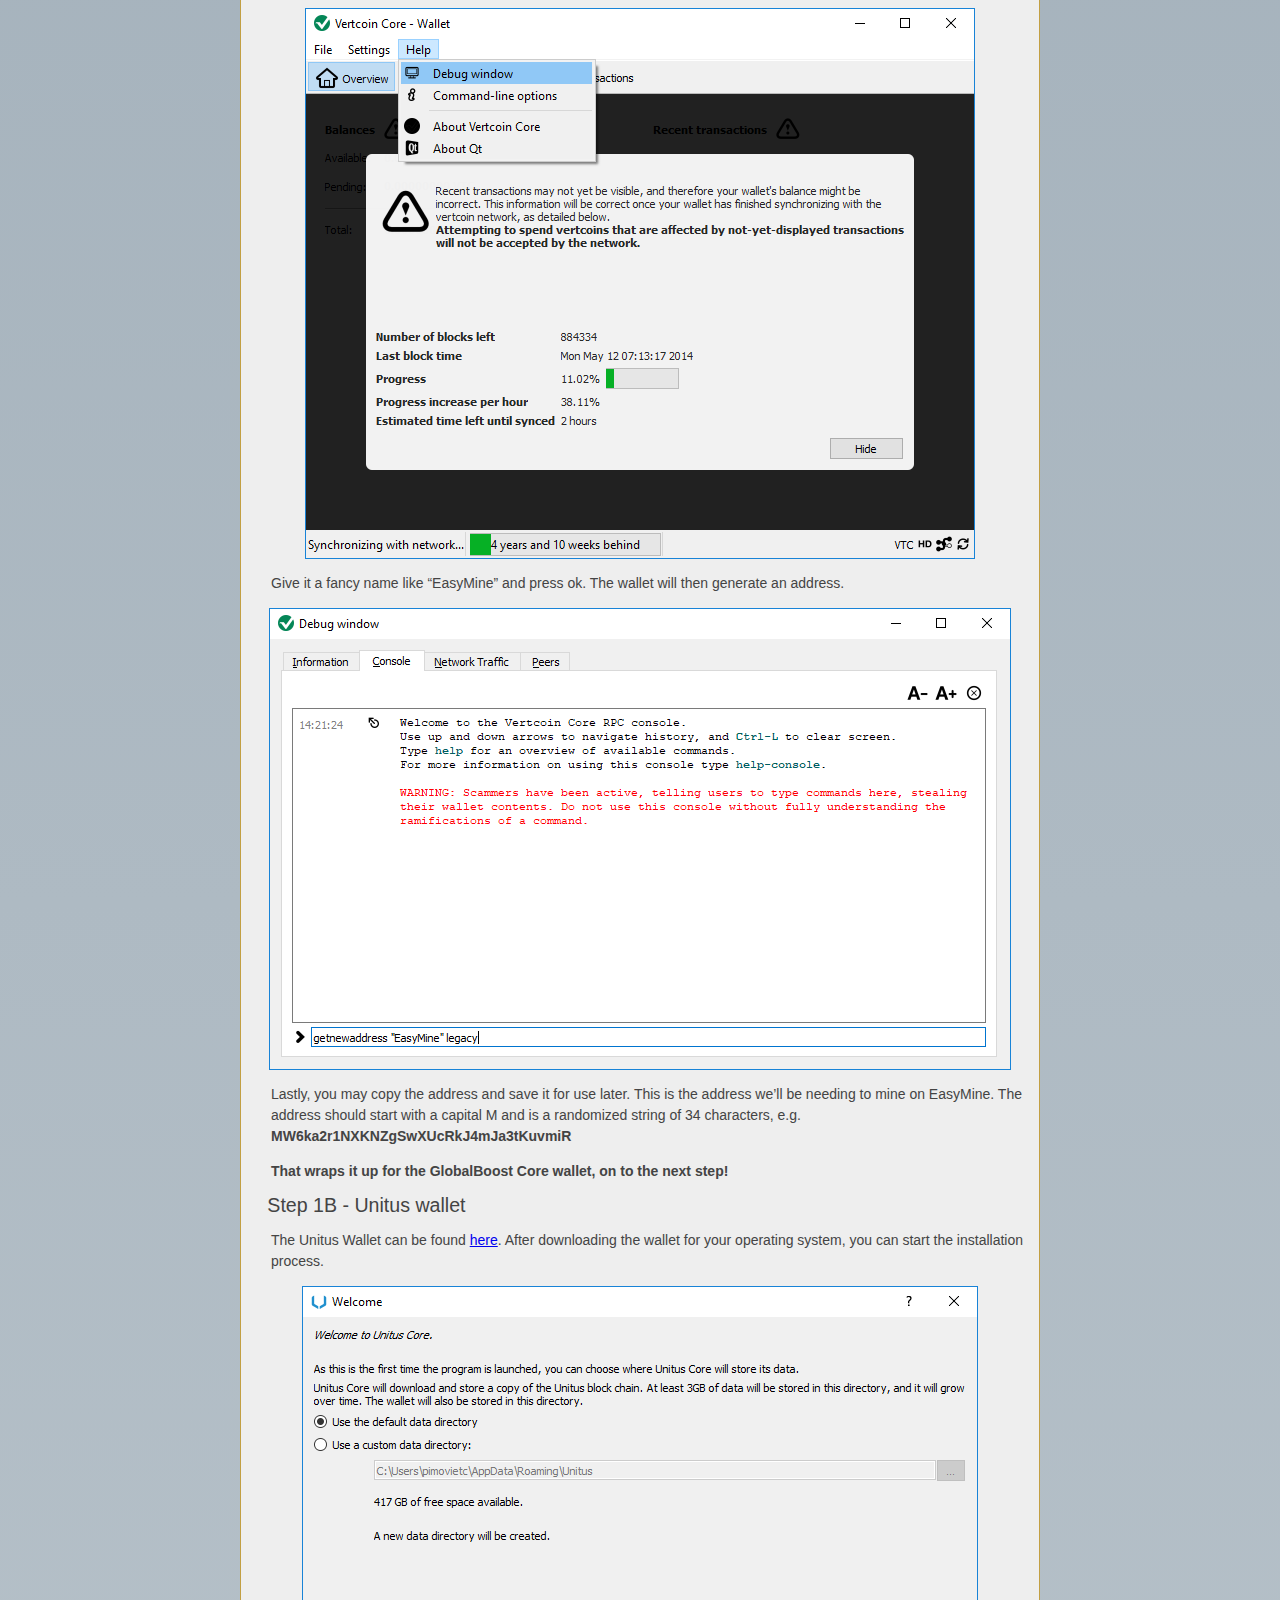
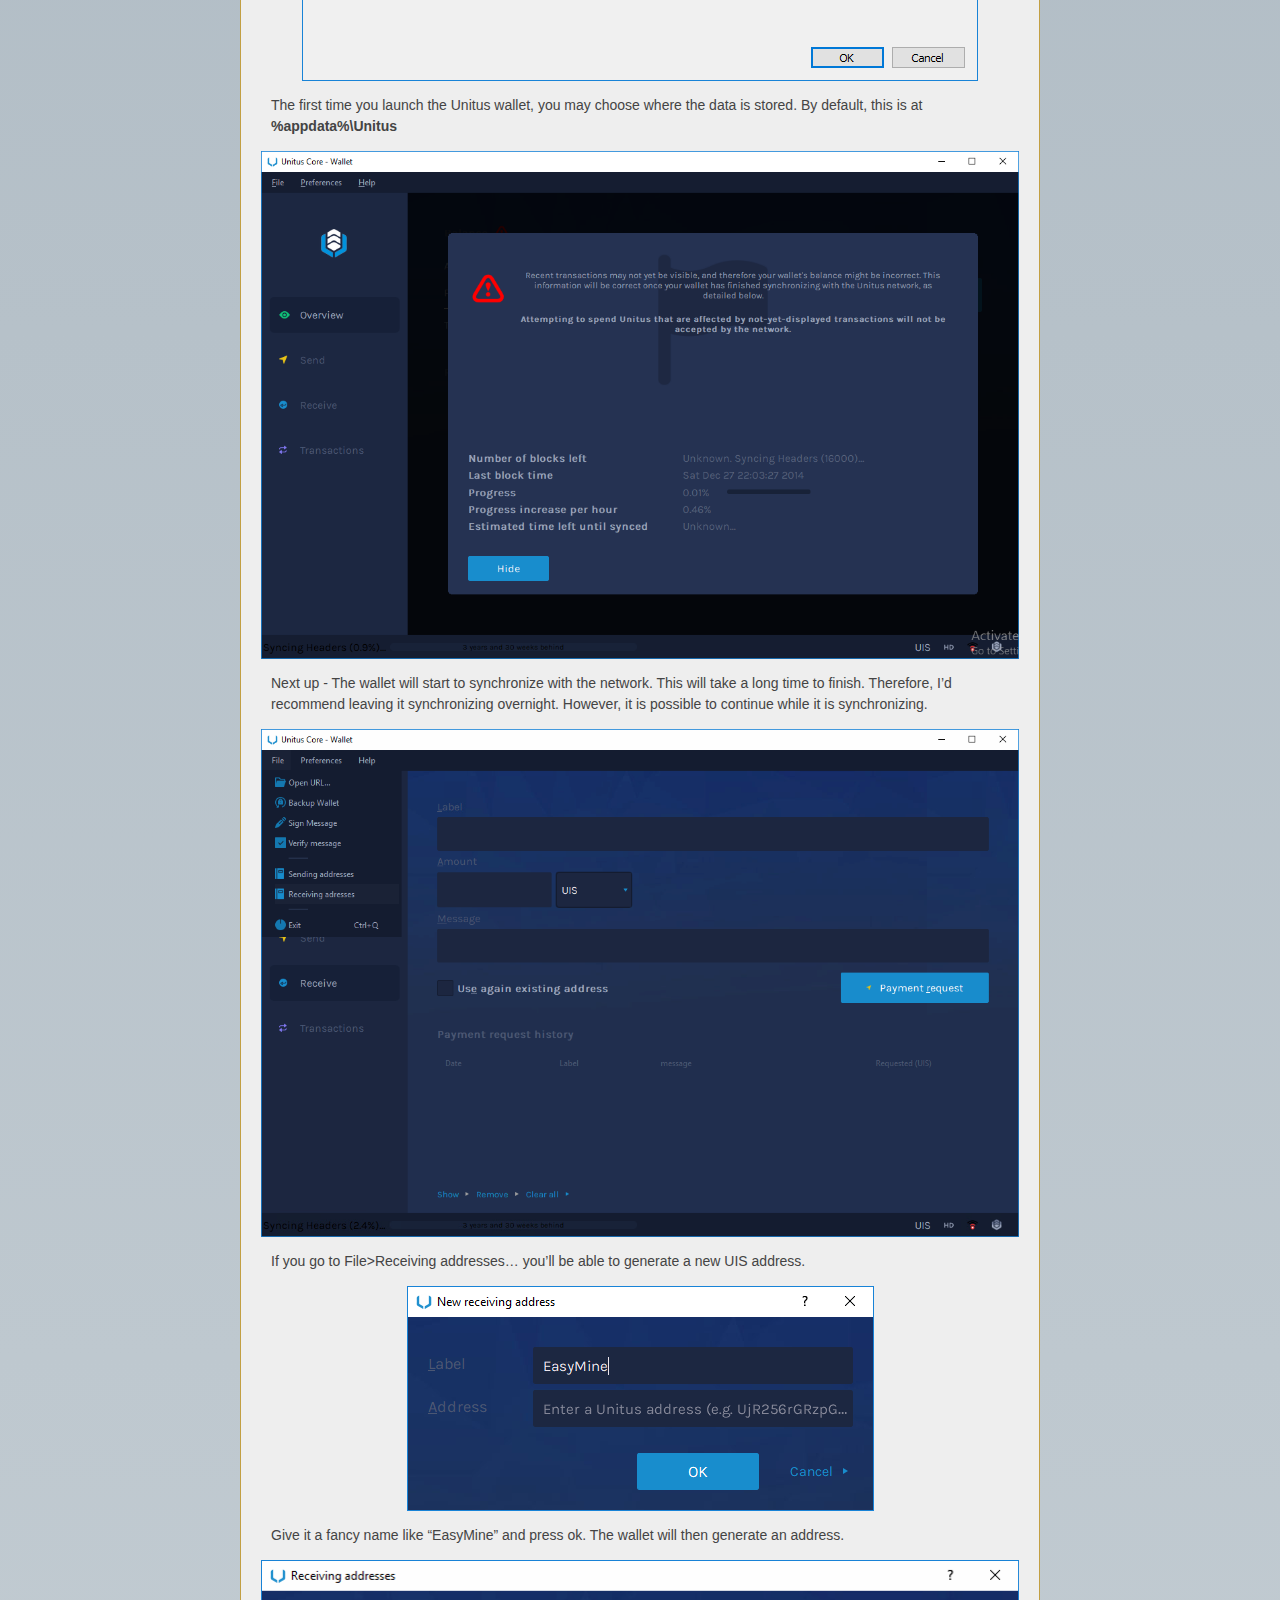
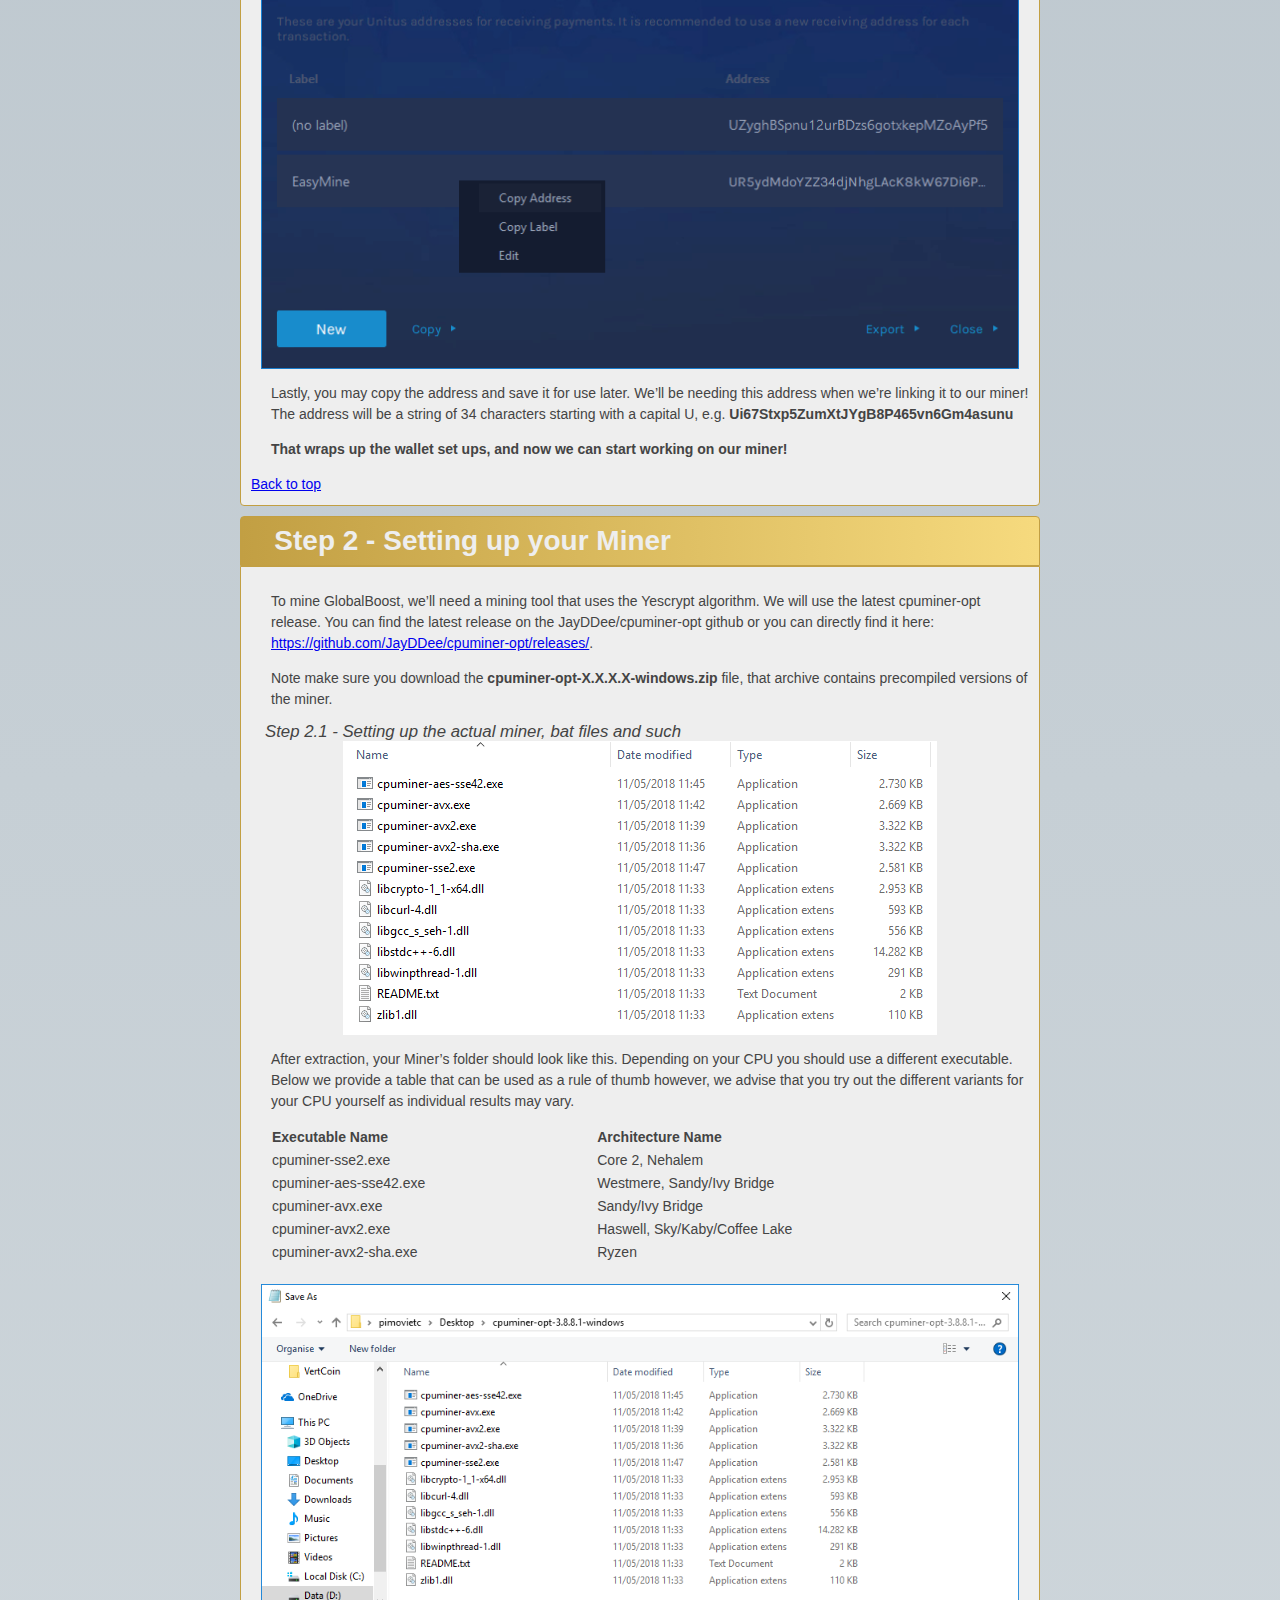
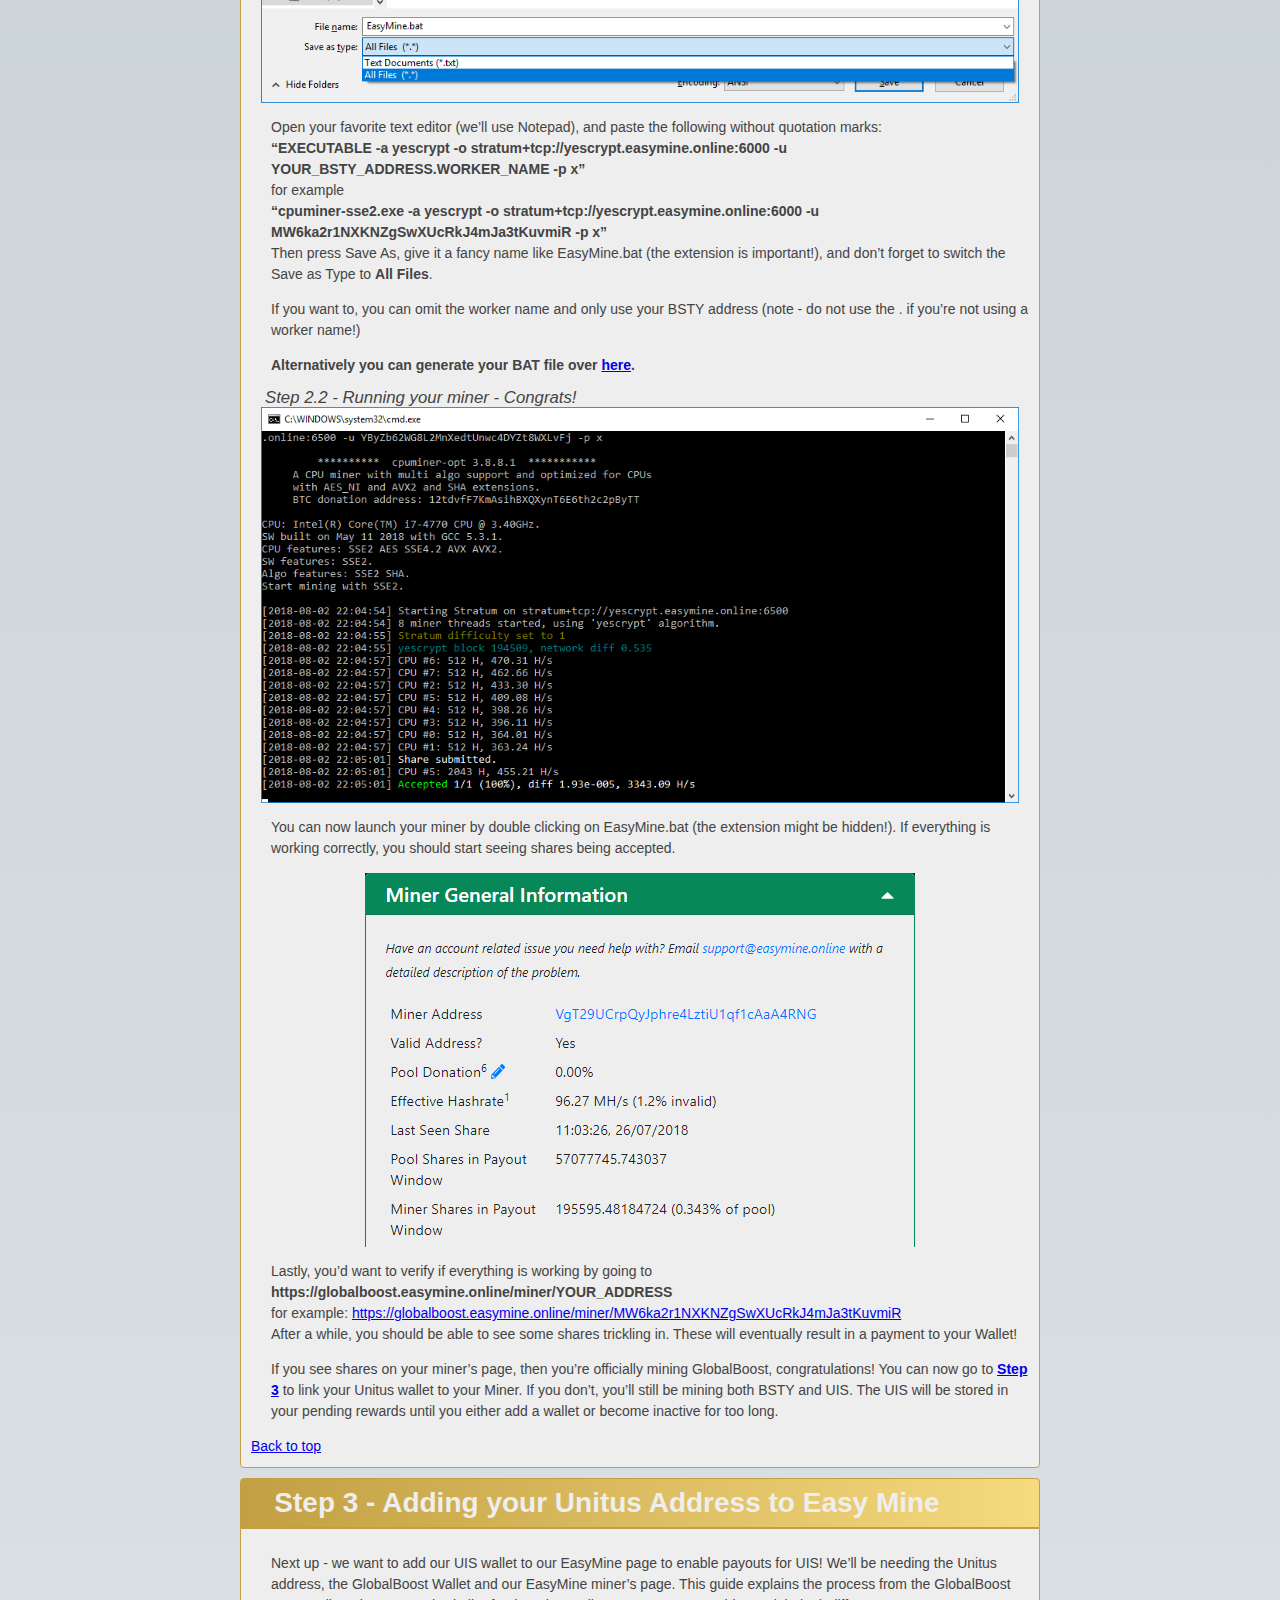
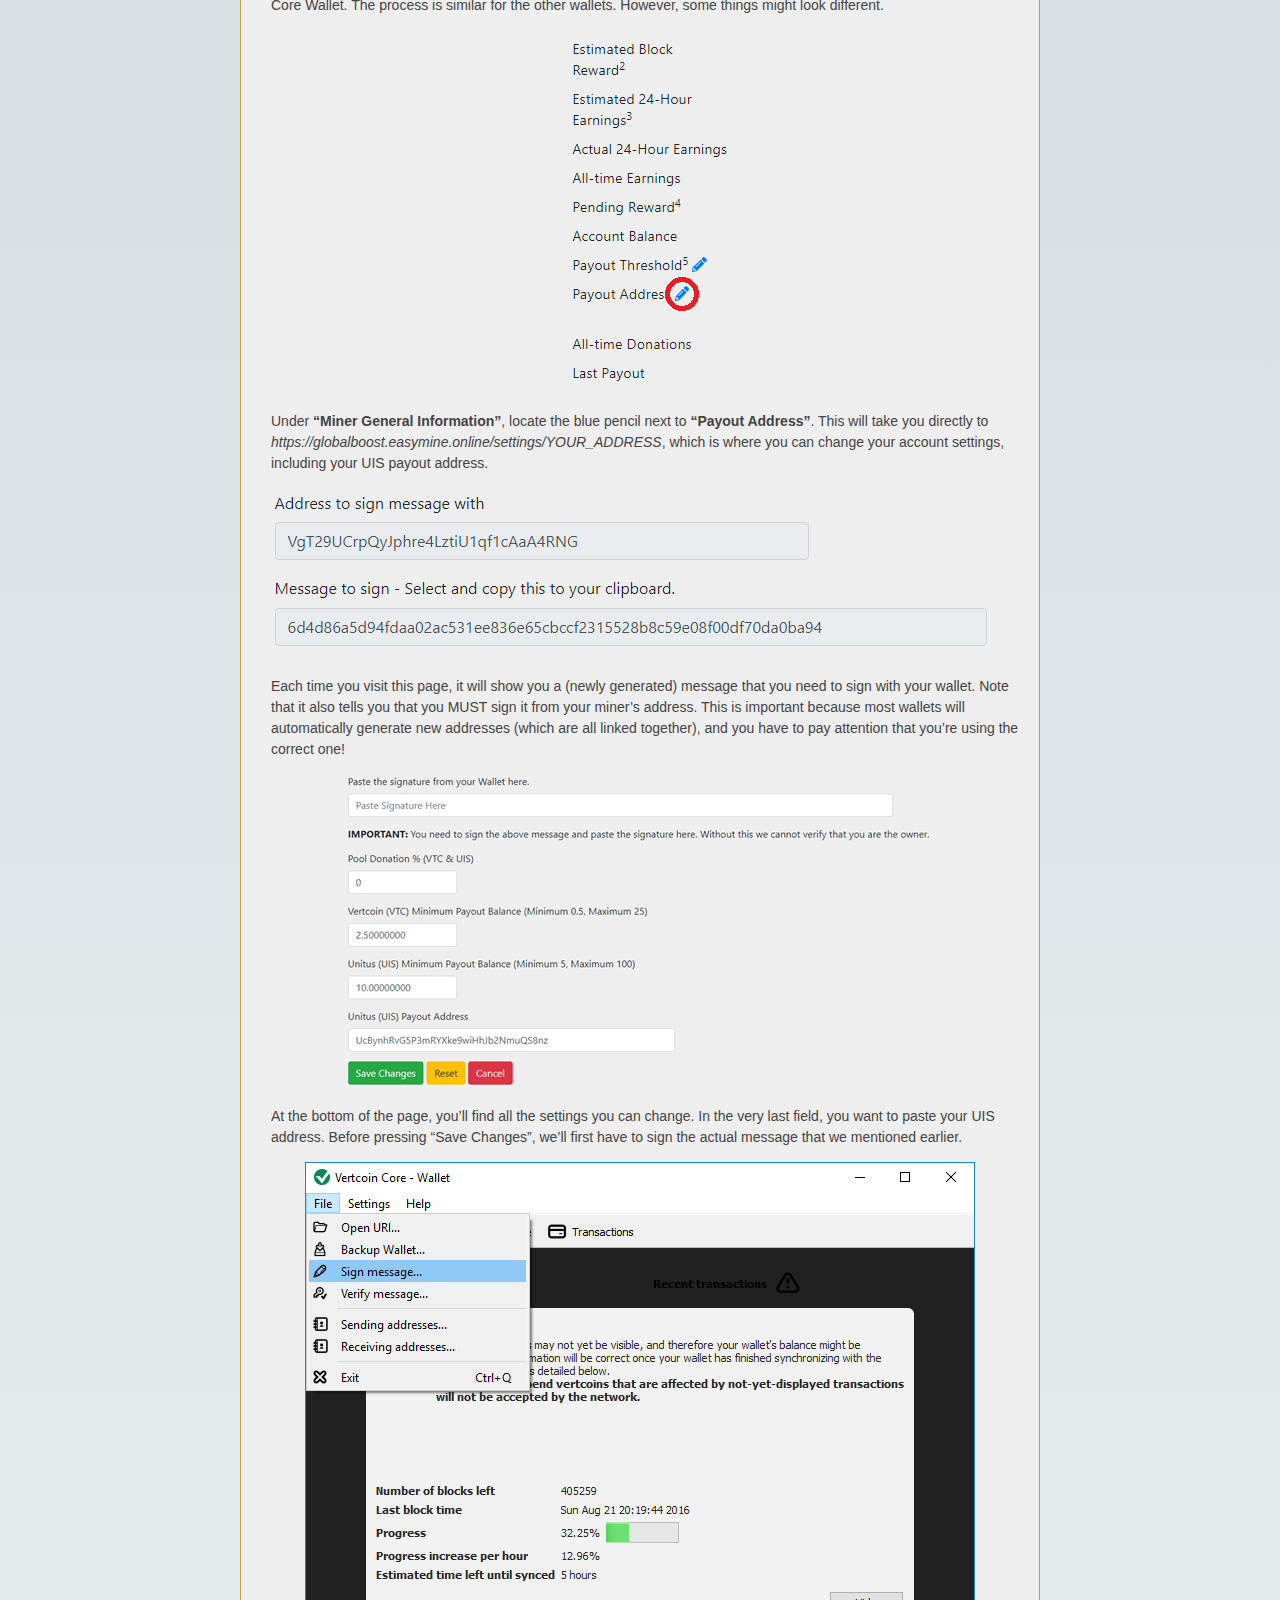
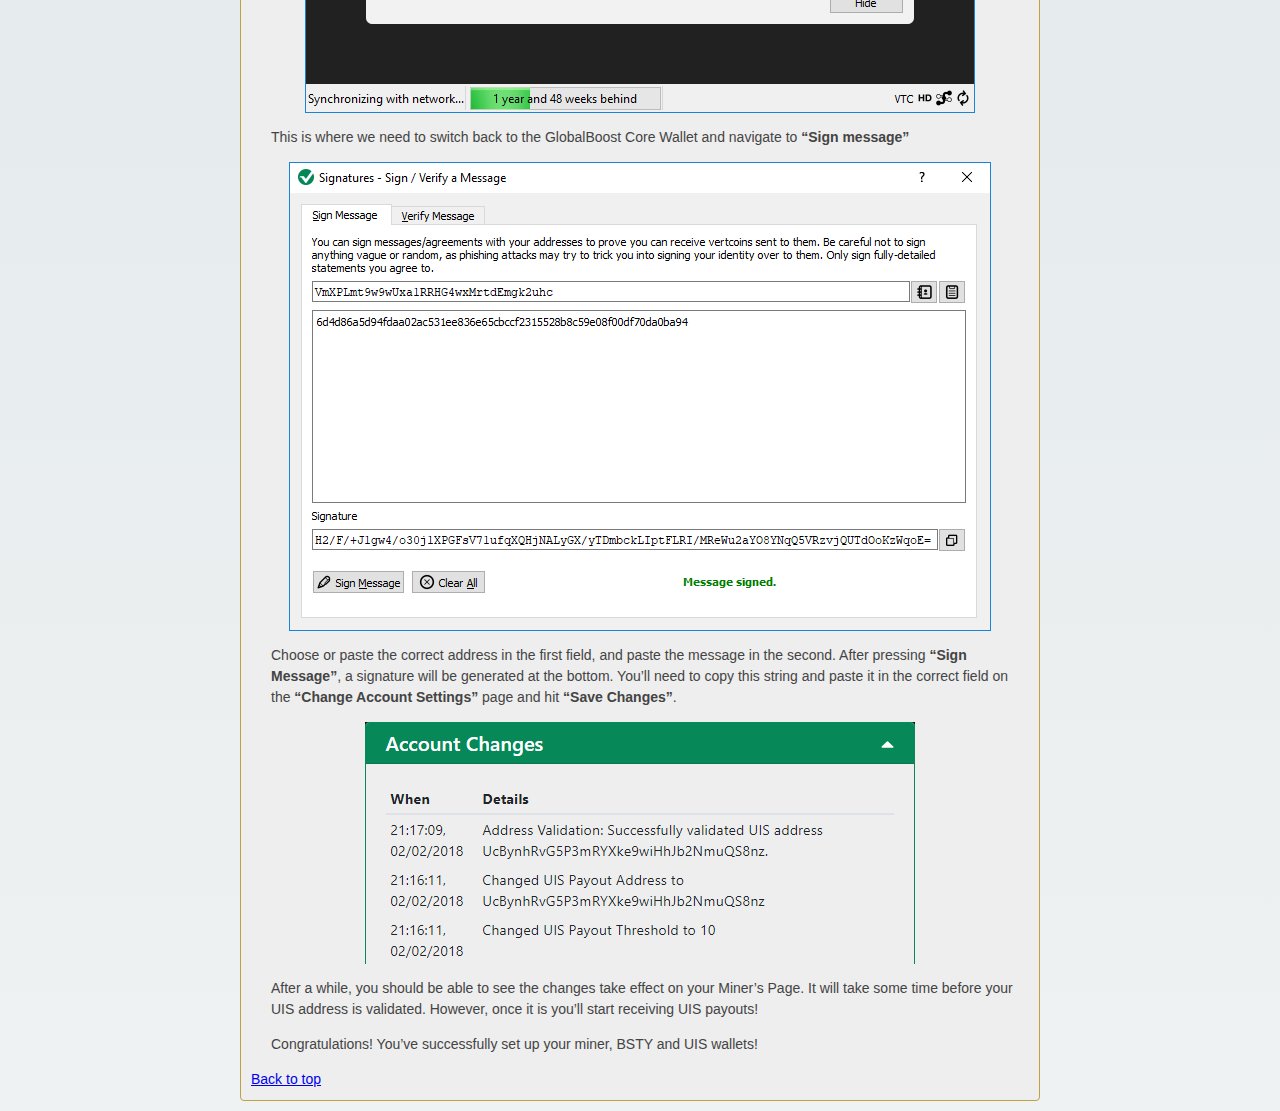
<file: GlobalBoost/index.htm>
<!doctype html>

<html lang="en">
<head>
  <meta charset="utf-8">

  <title>How to mine BSTY on Easy Mine</title>
  <meta name="description" content="Guide on how to mine on Easy Mine">

  <link rel="stylesheet" href="colors.css">
  <link rel="stylesheet" href="../guides.css">
  <script src="../generate.js"></script>

</head>

<body>
	<div class="navbar">
		<table>
			<tr>
				<td class="td_img"><a href="../"><img src="..\images\easymine.png" id="EasyGuides"/></a></td>
				<td><a href="../"><h1>EasyGuides for EasyMine</h1></a></td>
				<td align="right"><a href="https://globalboost.easymine.online/" target="_blank"><h1>GlobalBoost EasyMine</h1></a></td>
				<td class="td_img" align="right"><a href="https://globalboost.easymine.online/" target="_blank"><img src="..\images\bsty.png" id="EasyMine" /></a></td>
			</tr>
		</table>
	</div>

	<div class="main">
	<a name="top"></a>
	<div class="header">
		<h1>How to mine BSTY and UIS on Easy Mine</h1>
	</div>
	<div id="top" class="content">
		<p>A comprehensive, step-by-step, visual guide to help you get started on mining GlobalBoost and Unitus! Before we start - note that this guide will explain how to merge-mine both coins, where you will receive the additional UIS at no extra cost!</p>
	</div>

	<a name="Generate"></a>
	<div class="header">
		<h1>Generate BAT file</h1>
	</div>
	<div id="generate" class="content">
		<p>With the form below you can generate the BAT file for your miner, which you'll need to start it. If you add this file to the folder that contains the CPUminer then you're ready to start mining. The top field takes your Miner's address, the second field (optionally) a worker name and the dropdown menu selects which executable to use. Below we provide a table that can be used as a rule of thumb however, we advise that you try out the different variants for your CPU yourself as individual results may vary.</p>

		<table class="in_guide_table">
			<tr>
				<th>Executable Name</th>
				<th>Architecture Name</th>
			</tr>
			<tr>
				<td>cpuminer-sse2.exe</td>
				<td>Core 2, Nehalem</td>
			</tr>
			<tr>
				<td>cpuminer-aes-sse42.exe</td>
				<td>Westmere, Sandy/Ivy Bridge </td>
			</tr>
			<tr>
				<td>cpuminer-avx.exe</td>
				<td>Sandy/Ivy Bridge</td>
			</tr>
			<tr>
				<td>cpuminer-avx2.exe</td>
				<td>Haswell, Sky/Kaby/Coffee Lake</td>
			</tr>
			<tr>
				<td>cpuminer-avx2-sha.exe</td>
				<td>Ryzen</td>
			</tr>
		</table>

		<p>Pressing <b>"Download BAT"</b> will initiate a download of the file itself, additionally it will put the content of this BAT in the text field below. Incase you want to create your own BAT file.</p>
		<form>
			<input type="text" class="field" name="address" id="address" maxlength="34" value="MW6ka2r1NXKNZgSwXUcRkJ4mJa3tKuvmiR"><br />
			<input type="text" class="field" name="worker" id="worker" maxlength="20" placeholder="Worker Name, max 20 characters"><br />
			<select id="cpu-zzz">
			  <option value="sse2">cpuminer-sse2</option>
			  <option value="avx">cpuminer-avx</option>
			  <option value="avx2">cpuminer-avx2</option>
			  <option value="avx2-sha">cpuminer-avx2-sha</option>
			  <option value="aes-sse42">cpuminer-aes-sse42</option>
			</select><br /><br />
			<div id="submitdiv"><button type="button" class="submit" onclick="download('BSTY')">Download BAT</button></div><br /><br />
			<textarea id="output" readonly="readonly" placeholder="BAT script will appear here if you press &quot;Download BAT&quot;" onclick="this.focus();this.select();document.execCommand('copy');"></textarea>
			<p>Clicking the textfield will copy it to clipboard.</p>
		</form>
	</div>

	<div class="header">
		<h1>Table of Contents</h1>
	</div>
	<div id="toc_container" class="content">
		<ul class="toc_list">
	  		<li><a href="#Step1">Step 1 - Preparing the wallets</a>
			  	<ul>
			    	<li><a href="#Step1A">Step 1A - GlobalBoost wallet</a></li>
			    	<li><a href="#Step1B">Step 1B - Unitus wallet</a></li>
			  	</ul>
			</li>
			<li><a href="#Step2">Step 2 - Setting up your Miner</a>
	    		<ul>
	    			<li><a href="#Step2.1">Step 2.1 - Setting up the actual miner, bat files and such</a></li>
	    			<li><a href="#Step2.2">Step 2.2 - Running your miner - Congrats!</a></li>
	    		</ul>
	    	</li>
			<li><a href="#Step3">Step 3 - Adding your Unitus Address to Easy Mine</a>
			</li>
		</ul>
	</div>

	<div class="header"><a name="Step1"></a>
		<h1>Step 1 - Preparing the wallets</h1>
	</div>
	<div id="div_step1" class="content">
		<p>Before you can start your mining adventure, you’ll need to download some wallets. These will allow you to access your currencies when you’ve mined them. We’ll need two wallets: One for GlobalBoost and one for Unitus.</p>

		<a name="Step1A"></a>
		<h3>Step 1A - GlobalBoost Core wallet</h3>
			<p>This guide will focus on the official GlobalBoost Core wallet. The process for other wallets should be similar.</p>
			<p>If you really want to, it is possible to directly mine to an exchange deposit address. However, do realize that this does <b>NOT</b> allow you to sign messages (we’ll need this to claim our Unitus and modify payout thresholds). Another important point is that some exchanges change the deposit address, which will mean that you won’t receive your GlobalBoost payout! Therefore, mining directly to an exchange is <b>NOT RECOMMENDED</b>.</p>
			<p>The GlobalBoost Core wallet can be found <a href="https://github.com/globalboostteam/globalboostcoin/releases/" target="_blank">here</a>. After downloading the wallet for your operating system, you can start the installation process.</p>

			<img src="images/step1a/step1.png" />
			<p>The first time you launch the GlobalBoost Core wallet, you may choose where the data is stored. By default, this is at <b>%appdata%\GlobalBoostcoin</b></p>
			<img src="images/step1a/step2.png" />
			<p>Next up - The wallet will start to synchronize with the network. This will take a long time to finish. Therefore, I’d recommend leaving it synchronizing overnight. However, it is possible to continue while it is synchronizing.</p>
			<img src="images/step1a/step3.png" />
			<p>If you go to File>Receiving addresses… you’ll be able to generate a new GlobalBoost address.</p>
			<img src="images/step1a/step4.png" />
			<p>Give it a fancy name like “EasyMine” and press ok. The wallet will then generate an address.</p>
			<img src="images/step1a/step5.png" />
			<p>Lastly, you may copy the address and save it for use later. This is the address we’ll be needing to mine on EasyMine. The address should start with a capital M and is a randomized string of 34 characters, e.g. <b>MW6ka2r1NXKNZgSwXUcRkJ4mJa3tKuvmiR</b></p>
			<p><b>That wraps it up for the GlobalBoost Core wallet, on to the next step!</b></p>

		<a name="Step1B"></a>
		<h3>Step 1B - Unitus wallet</h3>
			<p>The Unitus Wallet can be found <a href="https://unituscurrency.com/#wallets" target="_blank">here</a>. After downloading the wallet for your operating system, you can start the installation process.</p>

			<img src="../images/unitus/step1.png" />
			<p>The first time you launch the Unitus wallet, you may choose where the data is stored. By default, this is at <b>%appdata%\Unitus</b></p>
			<img src="../images/unitus/step2.png" />
			<p>Next up - The wallet will start to synchronize with the network. This will take a long time to finish. Therefore, I’d recommend leaving it synchronizing overnight. However, it is possible to continue while it is synchronizing.</p>
			<img src="../images/unitus/step3.png" />
			<p>If you go to File>Receiving addresses… you’ll be able to generate a new UIS address.</p>
			<img src="../images/unitus/step4.png" />
			<p>Give it a fancy name like “EasyMine” and press ok. The wallet will then generate an address.</p>
			<img src="../images/unitus/step5.png" />
			<p>Lastly, you may copy the address and save it for use later. We’ll be needing this address when we’re linking it to our miner! The address will be a string of 34 characters starting with a capital U, e.g. <b>Ui67Stxp5ZumXtJYgB8P465vn6Gm4asunu</b></p>
			<p><b>That wraps up the wallet set ups, and now we can start working on our miner!</b></p>
		<a href="#top">Back to top</a>
	</div>

	<div class="header"><a name="Step2"></a>
		<h1>Step 2 - Setting up your Miner</h1>
	</div>
	<div id="div_step2" class="content">
		<p>To mine GlobalBoost, we’ll need a mining tool that uses the Yescrypt algorithm. We will use the latest cpuminer-opt release. You can find the latest release on the JayDDee/cpuminer-opt github or you can directly find it here: <a href="https://github.com/JayDDee/cpuminer-opt/releases/" target="_blank">https://github.com/JayDDee/cpuminer-opt/releases/</a>.</p>
		<p>Note make sure you download the <b>cpuminer-opt-X.X.X.X-windows.zip</b> file, that archive contains precompiled versions of the miner.</p>

			<a name="Step2.1"></a>
			<h4>Step 2.1 - Setting up the actual miner, bat files and such</h4>
			<img src="images/step2/step2_miner_1.png" />
			<p>After extraction, your Miner’s folder should look like this. Depending on your CPU you should use a different executable. Below we provide a table that can be used as a rule of thumb however, we advise that you try out the different variants for your CPU yourself as individual results may vary.</p>
			<table class="in_guide_table">
				<tr>
					<th>Executable Name</th>
					<th>Architecture Name</th>
				</tr>
				<tr>
					<td>cpuminer-sse2.exe</td>
					<td>Core 2, Nehalem</td>
				</tr>
				<tr>
					<td>cpuminer-aes-sse42.exe</td>
					<td>Westmere, Sandy/Ivy Bridge </td>
				</tr>
				<tr>
					<td>cpuminer-avx.exe</td>
					<td>Sandy/Ivy Bridge</td>
				</tr>
				<tr>
					<td>cpuminer-avx2.exe</td>
					<td>Haswell, Sky/Kaby/Coffee Lake</td>
				</tr>
				<tr>
					<td>cpuminer-avx2-sha.exe</td>
					<td>Ryzen</td>
				</tr>
			</table>
			<img src="images/step2/step2_miner_2.png" />
			<p>Open your favorite text editor (we’ll use Notepad), and paste the following without quotation marks:<br />
				<b>“EXECUTABLE -a yescrypt -o stratum+tcp://yescrypt.easymine.online:6000 -u YOUR_BSTY_ADDRESS.WORKER_NAME -p x”</b><br />
				for example<br />
				<b>“cpuminer-sse2.exe -a yescrypt -o stratum+tcp://yescrypt.easymine.online:6000 -u MW6ka2r1NXKNZgSwXUcRkJ4mJa3tKuvmiR -p x”</b><br />
				Then press Save As, give it a fancy name like EasyMine.bat (the extension is important!), and don’t forget to switch the Save as Type to <b>All Files</b>.
			<p>If you want to, you can omit the worker name and only use your BSTY address (note - do not use the . if you’re not using a worker name!)</p>
			<p><b>Alternatively you can generate your BAT file over <a href="#generate">here</a>.</b></p>

			<a name="Step2.2"></a>
			<h4>Step 2.2 - Running your miner - Congrats!</h4>
			<img src="images/step2/step2_miner_3.png" />
			<p>You can now launch your miner by double clicking on EasyMine.bat (the extension might be hidden!). If everything is working correctly, you should start seeing shares being accepted.</p>
			<img src="images/step2/step2_miner_4.png" />
			<p>Lastly, you’d want to verify if everything is working by going to <b>https://globalboost.easymine.online/miner/YOUR_ADDRESS</b><br />
				for example: <a href="https://globalboost.easymine.online/miner/MW6ka2r1NXKNZgSwXUcRkJ4mJa3tKuvmiR" target="_blank">https://globalboost.easymine.online/miner/MW6ka2r1NXKNZgSwXUcRkJ4mJa3tKuvmiR</a><br />
				After a while, you should be able to see some shares trickling in. These will eventually result in a payment to your Wallet!</p>

			<p>If you see shares on your miner’s page, then you’re officially mining GlobalBoost, congratulations! You can now go to <a href="#Step3"><b>Step 3</b></a> to link your Unitus wallet to your Miner. If you don’t, you’ll still be mining both BSTY and UIS. The UIS will be stored in your pending rewards until you either add a wallet or become inactive for too long.</p>
		<a href="#top">Back to top</a>
	</div>

	<div class="header"><a name="Step3"></a>
		<h1>Step 3 - Adding your Unitus Address to Easy Mine</h1>
	</div>
	<div id="div_step3" class="content">
		<p>Next up - we want to add our UIS wallet to our EasyMine page to enable payouts for UIS! We’ll be needing the Unitus address, the GlobalBoost Wallet and our EasyMine miner’s page. This guide explains the process from the GlobalBoost Core Wallet. The process is similar for the other wallets. However, some things might look different.</p>

		<img src="images/step3/step3_page_1.png" />
		<p>Under <b>“Miner General Information”</b>, locate the blue pencil next to <b>“Payout Address”</b>. This will take you directly to <i>https://globalboost.easymine.online/settings/YOUR_ADDRESS</i>, which is where you can change your account settings, including your UIS payout address.</p>
		<img src="images/step3/step3_page_2.png" />
		<p>Each time you visit this page, it will show you a (newly generated) message that you need to sign with your wallet. Note that it also tells you that you MUST sign it from your miner’s address. This is important because most wallets will automatically generate new addresses (which are all linked together), and you have to pay attention that you’re using the correct one!</p>
		<img src="images/step3/step3_page_2a.png" />
		<p>At the bottom of the page, you’ll find all the settings you can change. In the very last field, you want to paste your UIS address. Before pressing “Save Changes”, we’ll first have to sign the actual message that we mentioned earlier.</p>
		<img src="images/step3/step3_page_3.png" />
		<p>This is where we need to switch back to the GlobalBoost Core Wallet and navigate to <b>“Sign message”</b></p>
		<img src="images/step3/step3_page_4.png" />
		<p>Choose or paste the correct address in the first field, and paste the message in the second. After pressing <b>“Sign Message”</b>, a signature will be generated at the bottom. You’ll need to copy this string and paste it in the correct field on the <b>“Change Account Settings”</b> page and hit <b>“Save Changes”</b>.</p>
		<img src="images/step3/step3_page_5.png" />
		<p>After a while, you should be able to see the changes take effect on your Miner’s Page. It will take some time before your UIS address is validated. However, once it is you’ll start receiving UIS payouts!</p>
		<p>Congratulations! You’ve successfully set up your miner, BSTY and UIS wallets!</p>

		<a href="#top">Back to top</a>
	</div>
</div>
</body>
</html>
</file>
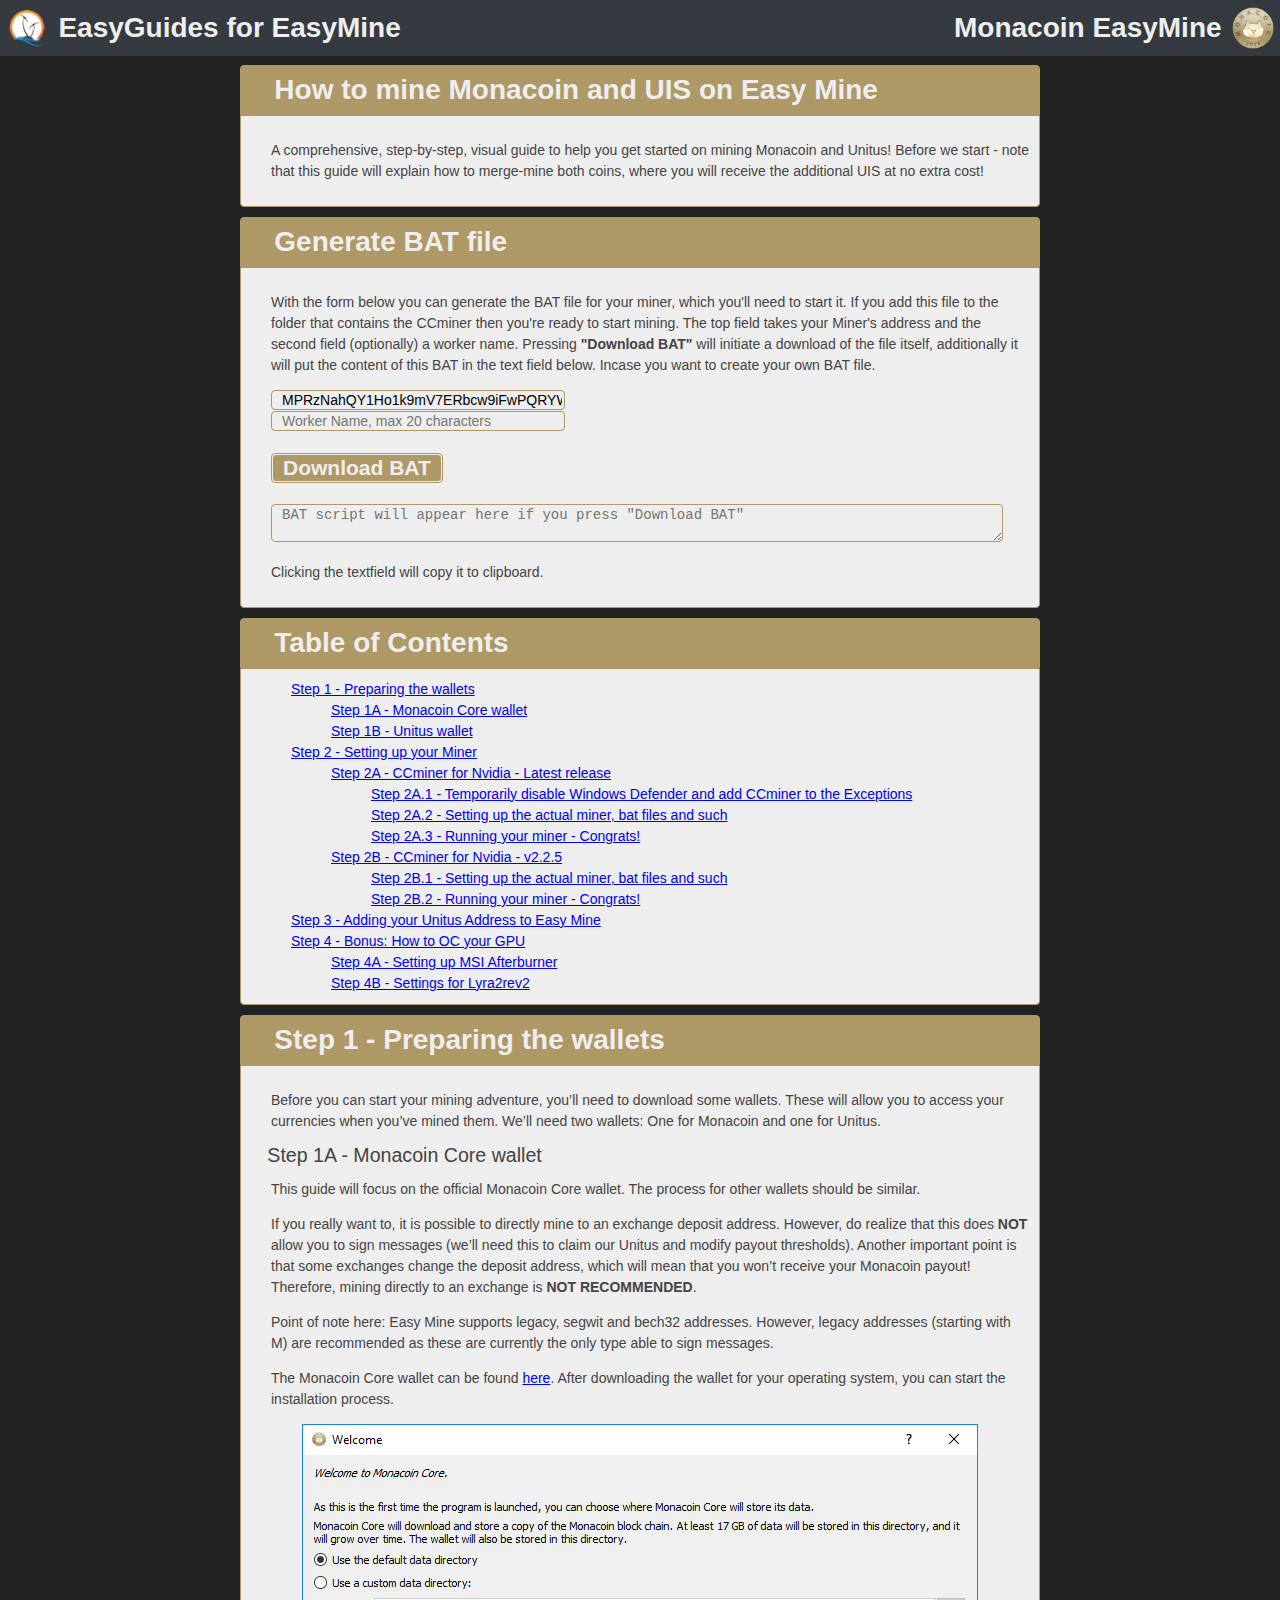
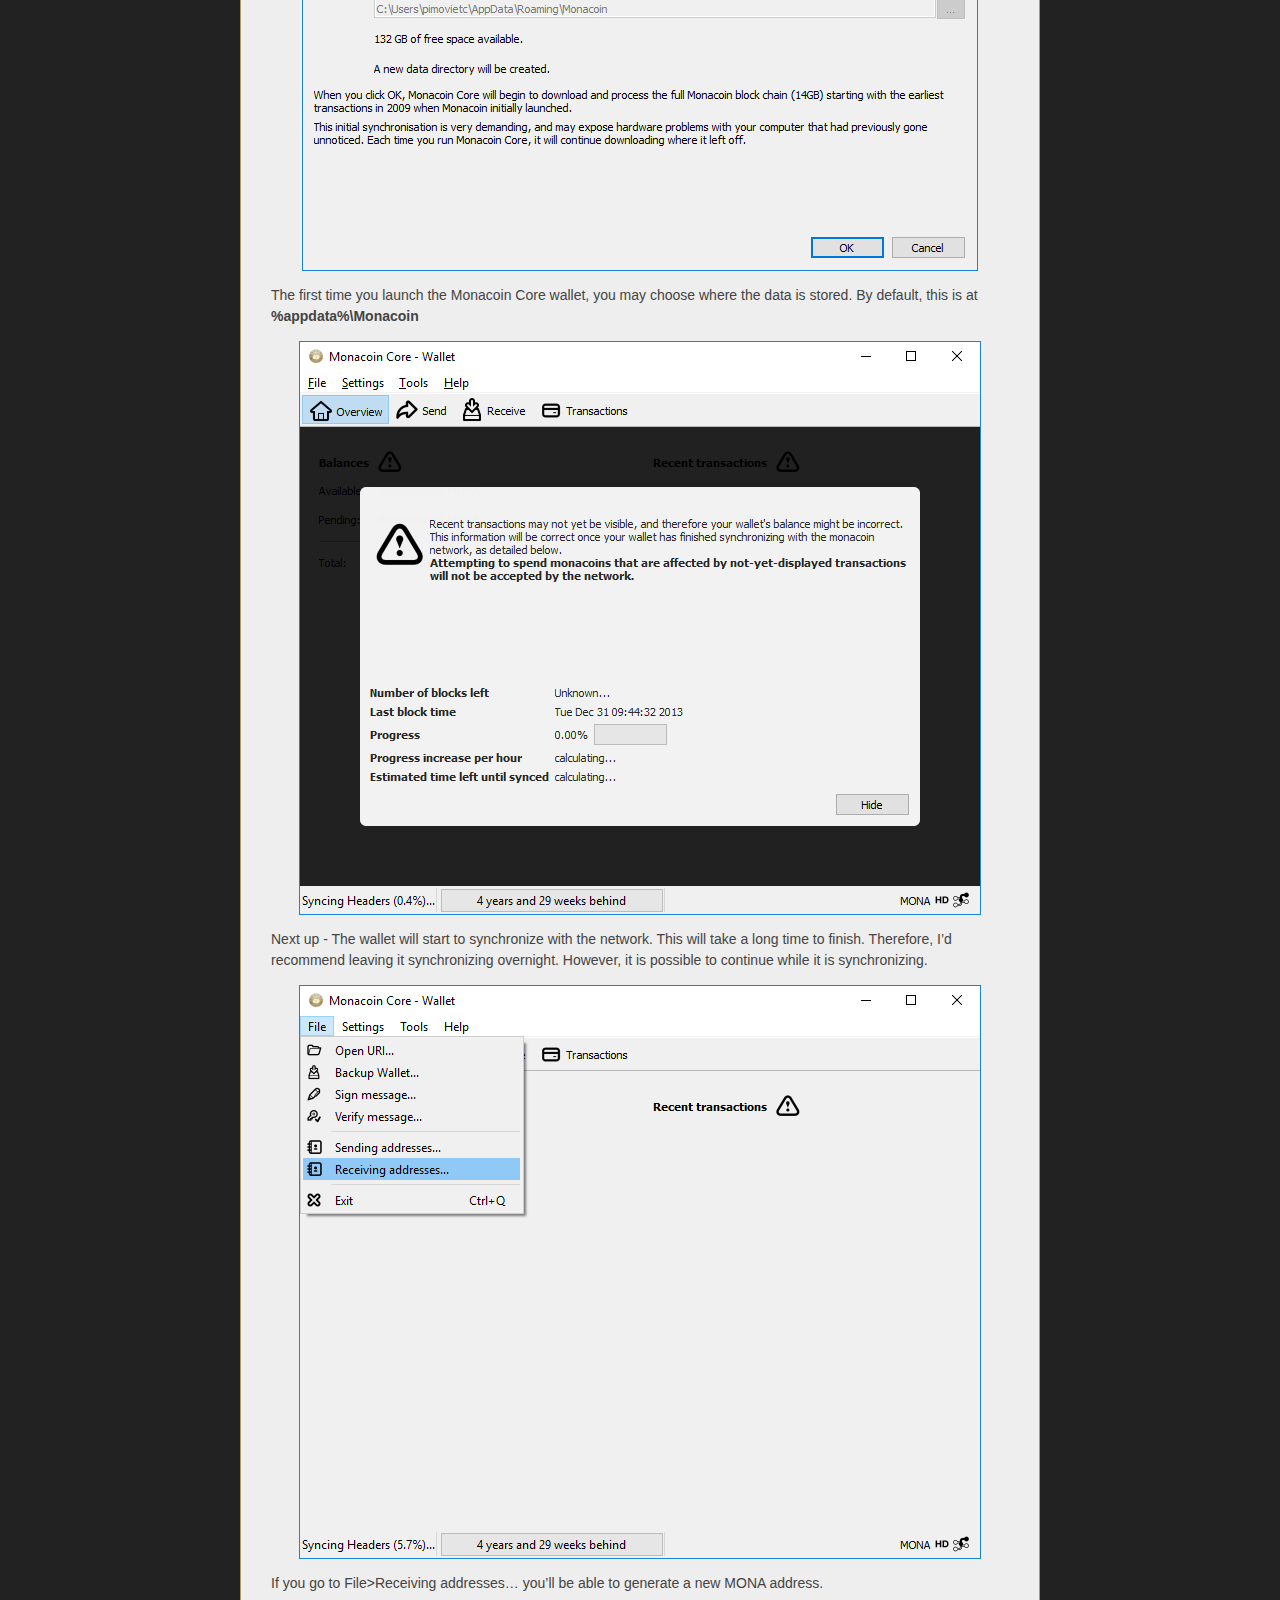
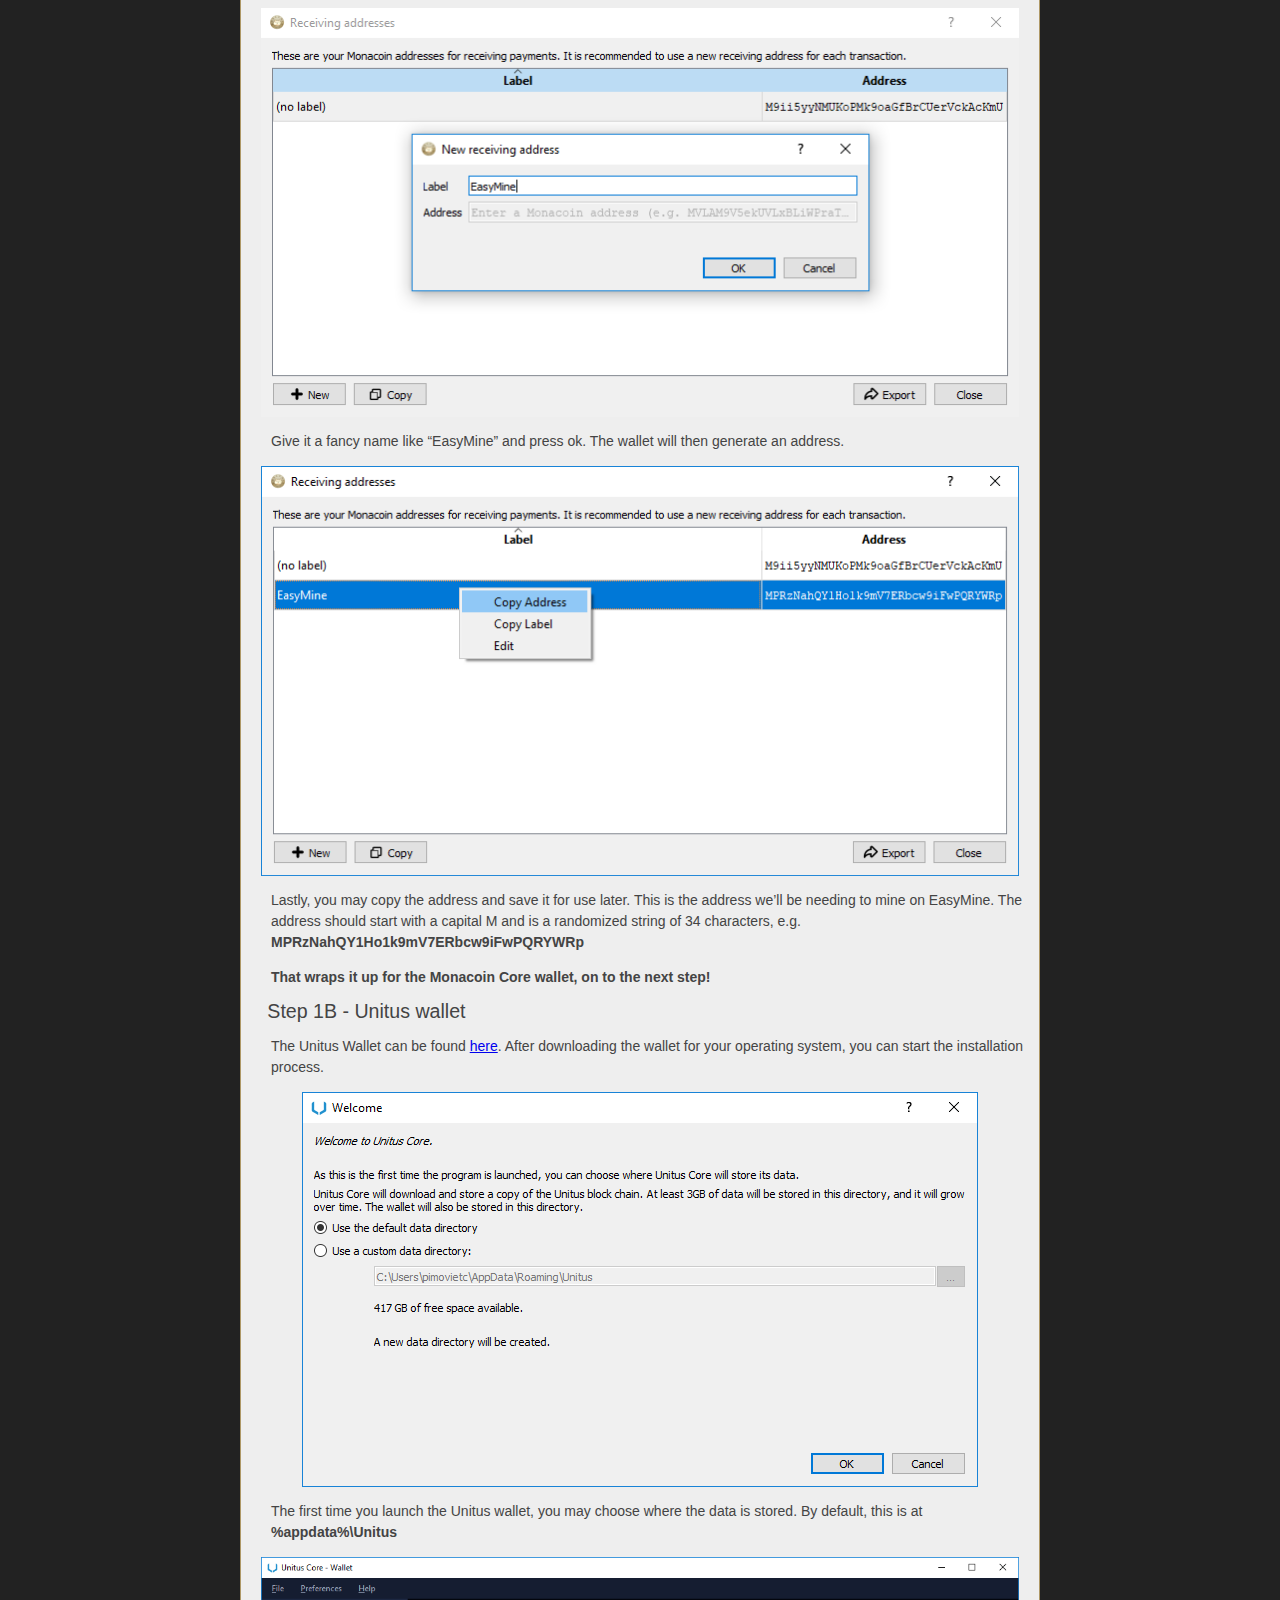
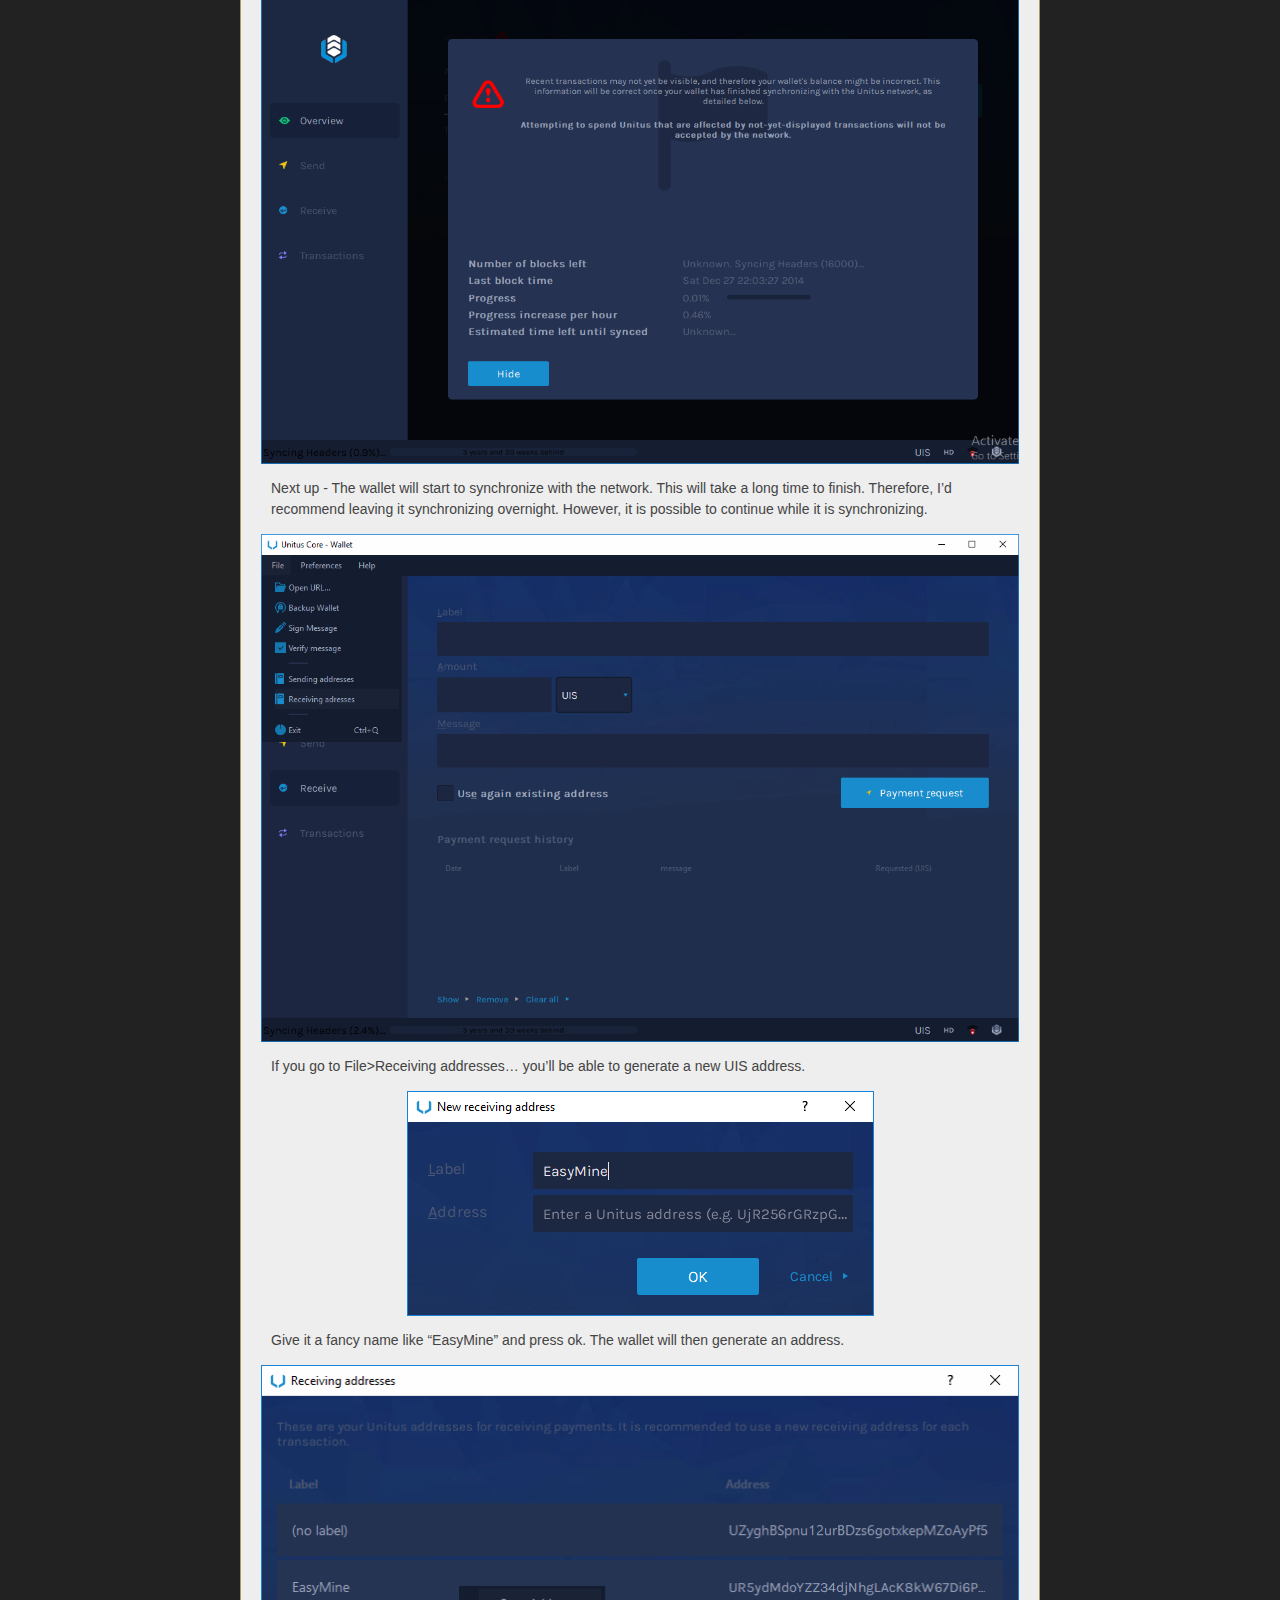
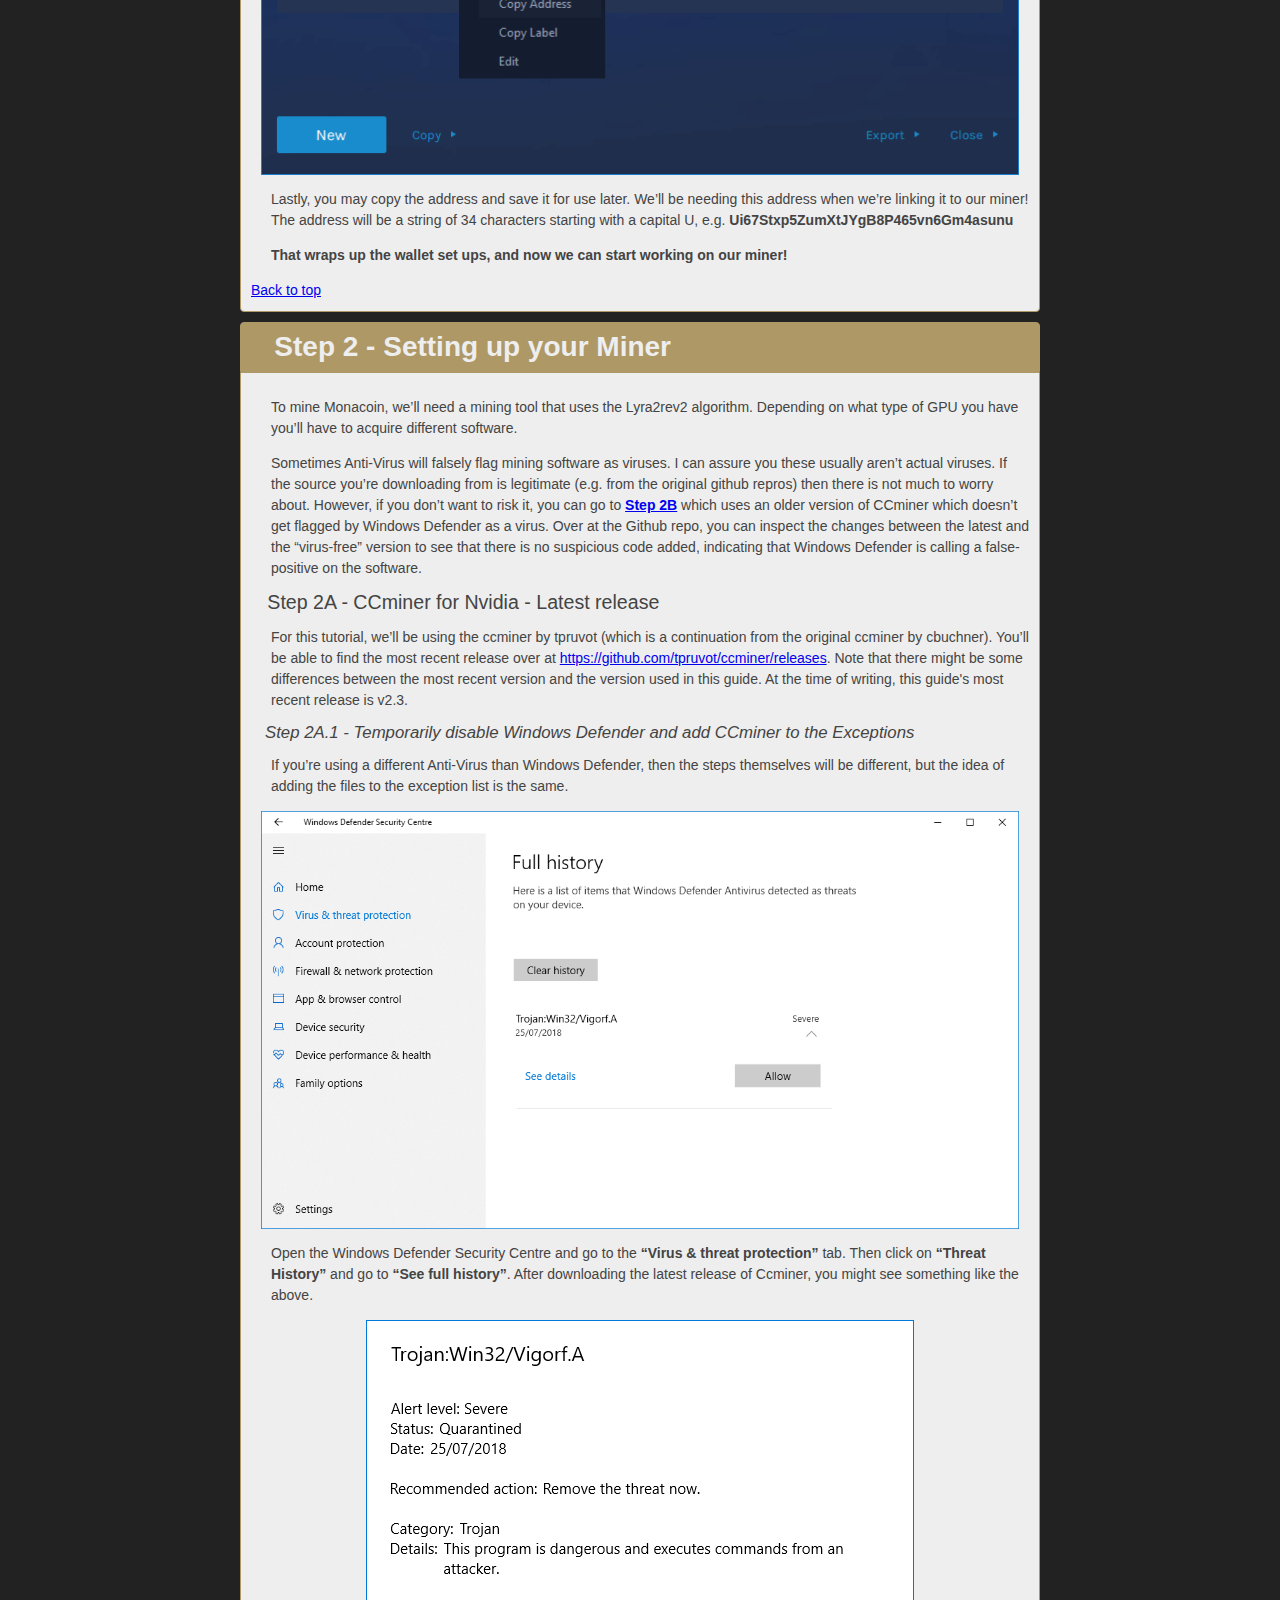
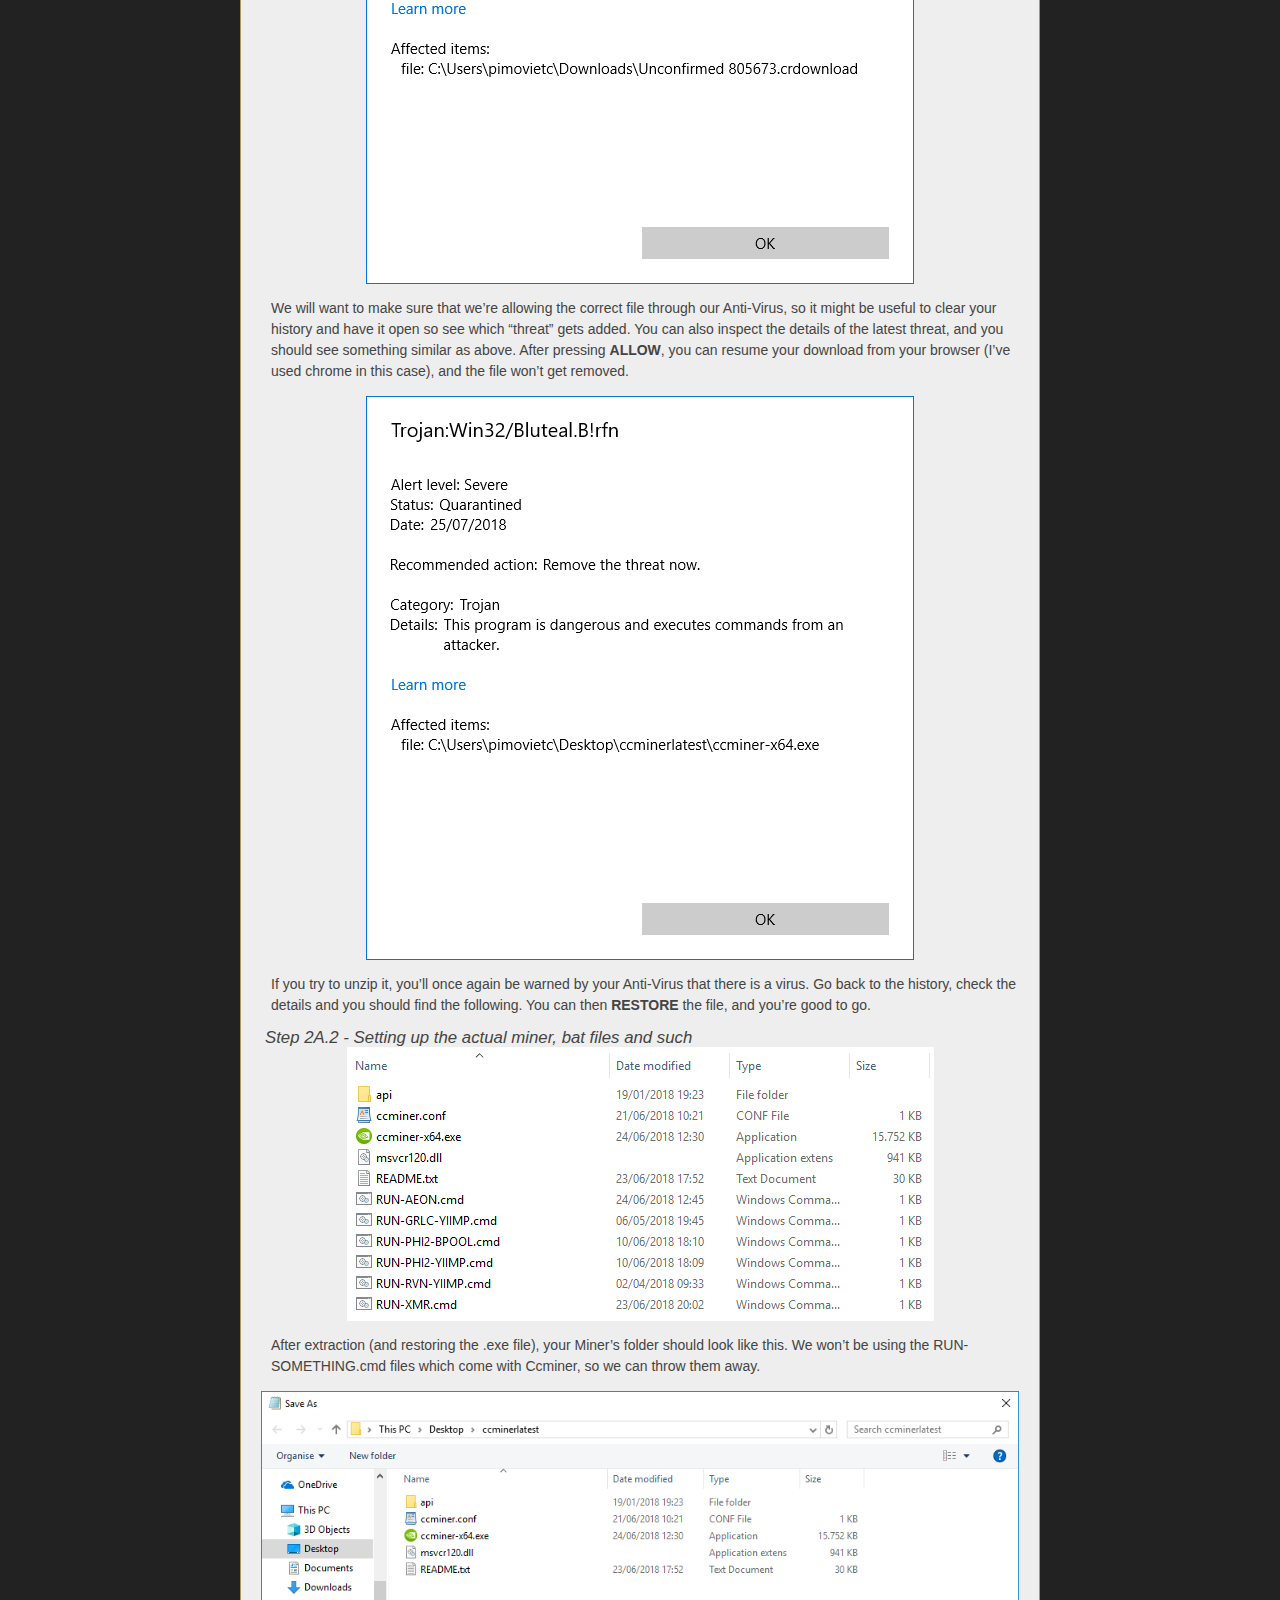
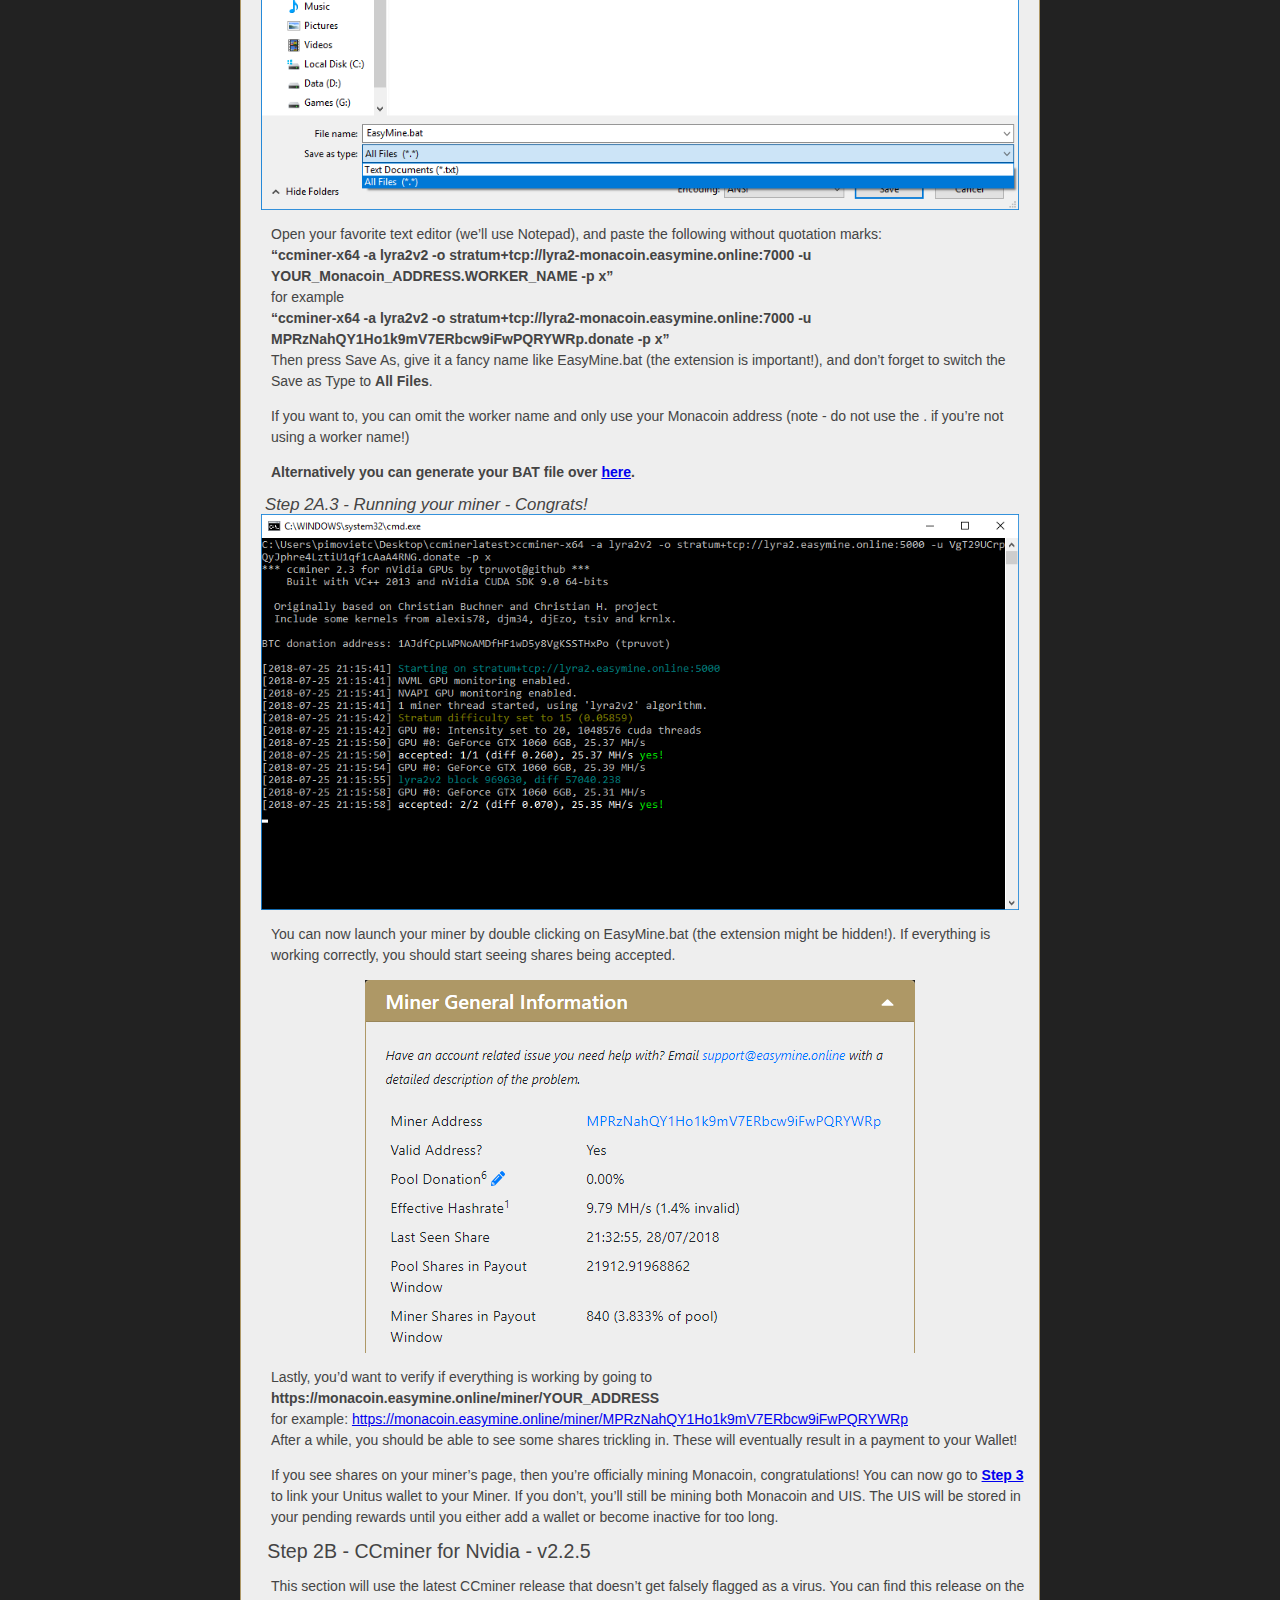
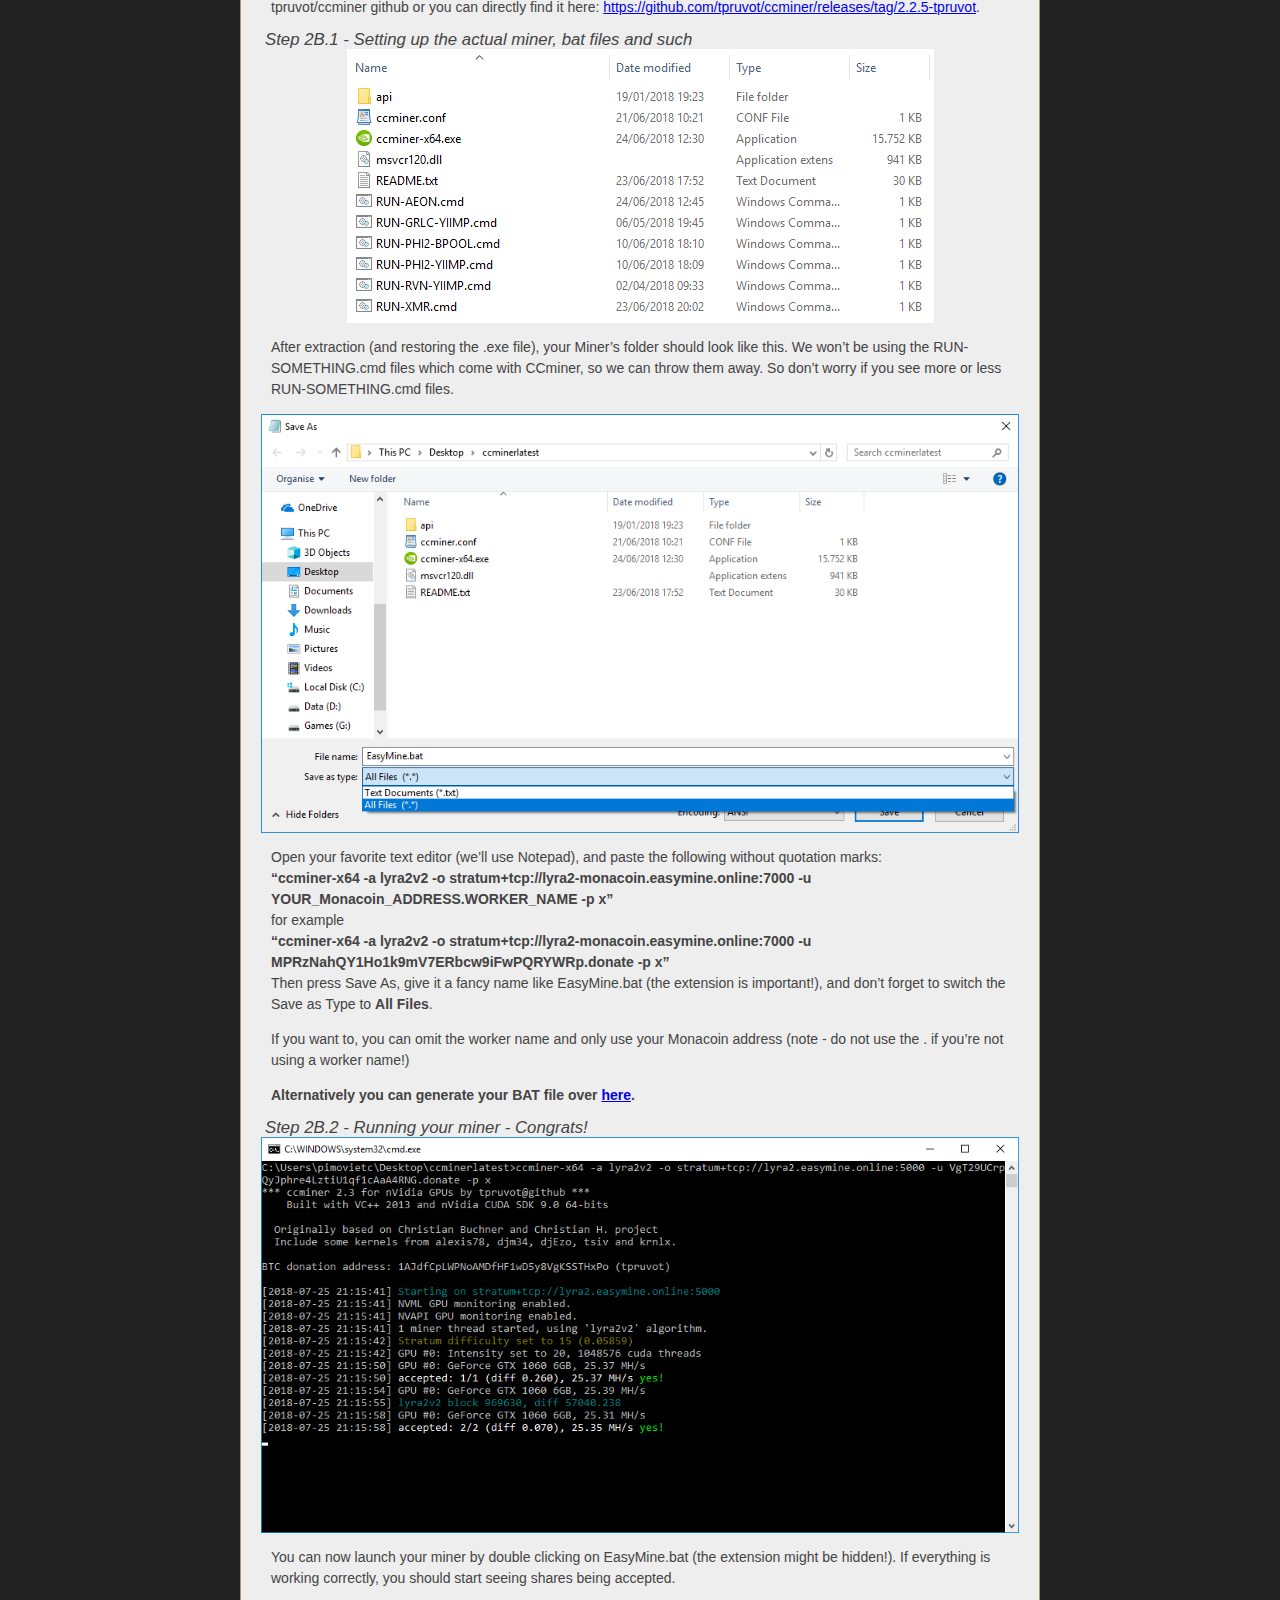
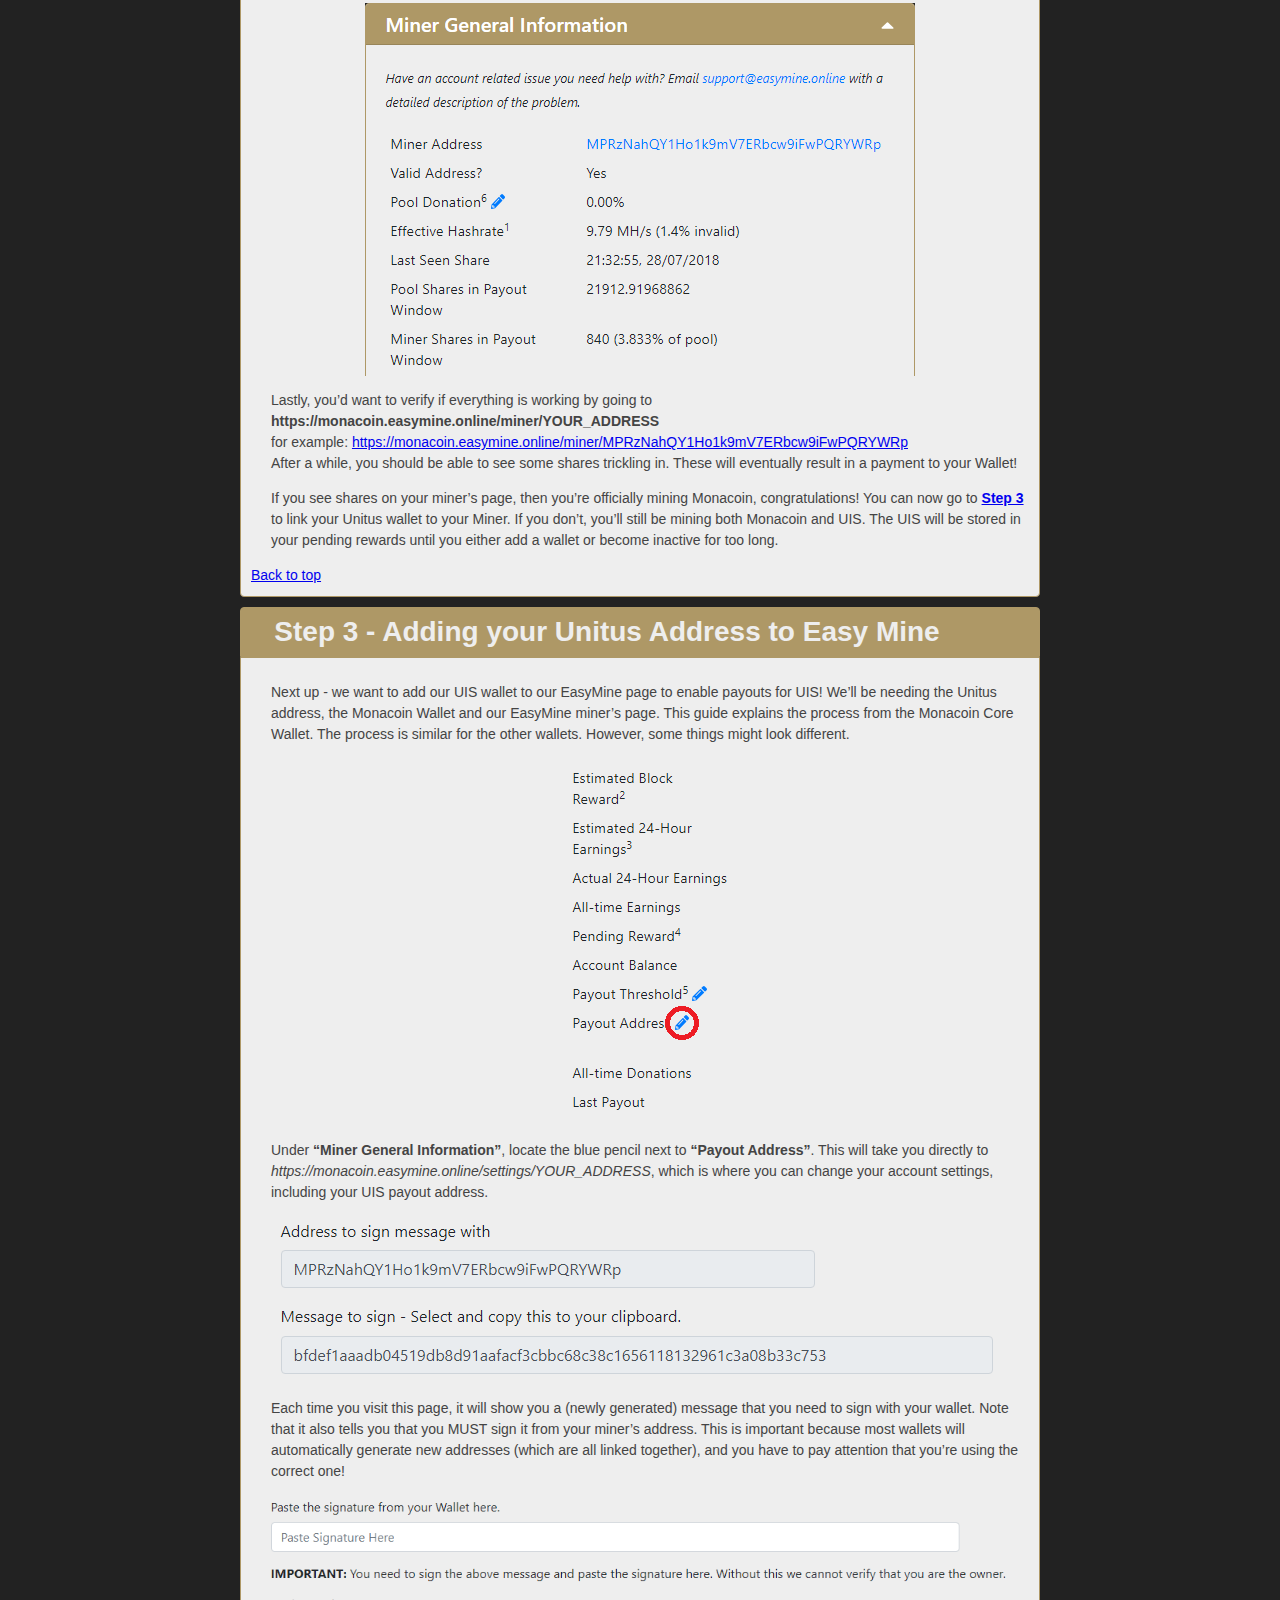
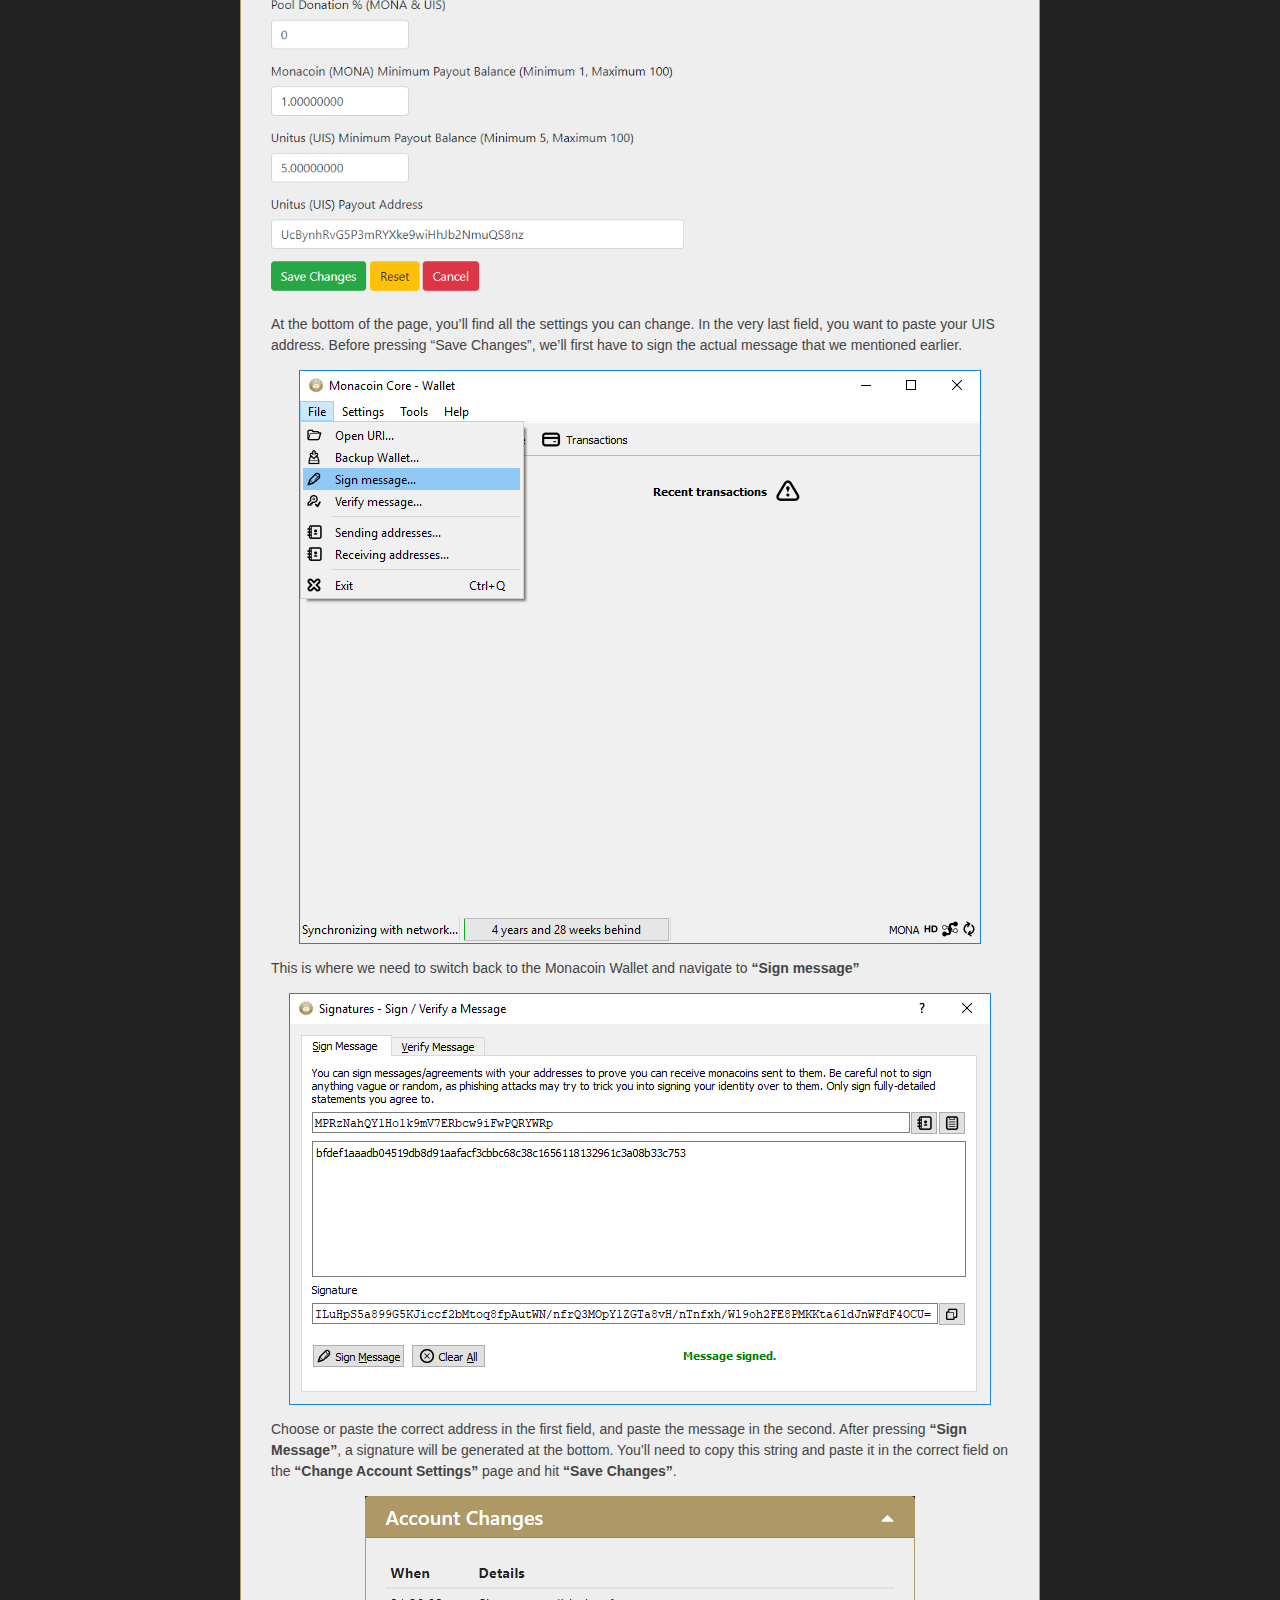
<file: Mona/index.htm>
<!doctype html>

<html lang="en">
<head>
  <meta charset="utf-8">

  <title>How to mine Monacoin on Easy Mine</title>
  <meta name="description" content="Guide on how to mine on Easy Mine">

  <link rel="stylesheet" href="colors.css">
  <link rel="stylesheet" href="../guides.css">
  <script src="../generate.js"></script>

</head>

<body>
	<div class="navbar">
		<table>
			<tr>
				<td class="td_img"><a href="../"><img src="..\images\easymine.png" id="EasyGuides"/></a></td>
				<td><a href="../"><h1>EasyGuides for EasyMine</h1></a></td>
				<td align="right"><a href="https://monacoin.easymine.online/" target="_blank"><h1>Monacoin EasyMine</h1></a></td>
				<td class="td_img" align="right"><a href="https://monacoin.easymine.online/" target="_blank"><img src="..\images\monacoin.png" id="EasyMine" /></a></td>
			</tr>
		</table>
	</div>

	<div class="main">
	<a name="top"></a>
	<div class="header">
		<h1>How to mine Monacoin and UIS on Easy Mine</h1>
	</div>
	<div id="top" class="content">
		<p>A comprehensive, step-by-step, visual guide to help you get started on mining Monacoin and Unitus! Before we start - note that this guide will explain how to merge-mine both coins, where you will receive the additional UIS at no extra cost!</p>
	</div>

	<a name="Generate"></a>
	<div class="header">
		<h1>Generate BAT file</h1>
	</div>
	<div id="generate" class="content">
		<p>With the form below you can generate the BAT file for your miner, which you'll need to start it. If you add this file to the folder that contains the CCminer then you're ready to start mining. The top field takes your Miner's address and the second field (optionally) a worker name. Pressing <b>"Download BAT"</b> will initiate a download of the file itself, additionally it will put the content of this BAT in the text field below. Incase you want to create your own BAT file.</p>
		<form>
			<input type="text" class="field" name="address" id="address" maxlength="34" value="MPRzNahQY1Ho1k9mV7ERbcw9iFwPQRYWRp"><br />
			<input type="text" class="field" name="worker" id="worker" maxlength="20" placeholder="Worker Name, max 20 characters"><br /><br />
			<div id="submitdiv"><button type="button" class="submit" onclick="download('MONA')">Download BAT</button></div><br /><br />
			<textarea id="output" readonly="readonly" placeholder="BAT script will appear here if you press &quot;Download BAT&quot;" onclick="this.focus();this.select();document.execCommand('copy');"></textarea>
			<p>Clicking the textfield will copy it to clipboard.</p>
		</form>
	</div>

	<div class="header">
		<h1>Table of Contents</h1>
	</div>
	<div id="toc_container" class="content">
		<ul class="toc_list">
	  		<li><a href="#Step1">Step 1 - Preparing the wallets</a>
			  	<ul>
			    	<li><a href="#Step1A">Step 1A - Monacoin Core wallet</a></li>
			    	<li><a href="#Step1B">Step 1B - Unitus wallet</a></li>
			  	</ul>
			</li>
			<li><a href="#Step2">Step 2 - Setting up your Miner</a>
			  	<ul>
			    	<li><a href="#Step2A">Step 2A - CCminer for Nvidia - Latest release</a>
			    		<ul>
			    			<li><a href="#Step2A1">Step 2A.1 - Temporarily disable Windows Defender and add CCminer to the Exceptions</a></li>
			    			<li><a href="#Step2A2">Step 2A.2 - Setting up the actual miner, bat files and such</a></li>
			    			<li><a href="#Step2A3">Step 2A.3 - Running your miner - Congrats!</a></li>
			    		</ul>
			    	</li>
			    	<li><a href="#Step2B">Step 2B - CCminer for Nvidia - v2.2.5</a></li>
			    		<ul>
			    			<li><a href="#Step2B1">Step 2B.1 - Setting up the actual miner, bat files and such</a></li>
			    			<li><a href="#Step2B2">Step 2B.2 - Running your miner - Congrats!</a></li>
			    		</ul>
			    	</li>
			  	</ul>
			</li>
			<li><a href="#Step3">Step 3 - Adding your Unitus Address to Easy Mine</a>
			</li>
			<li><a href="#Step4">Step 4 - Bonus: How to OC your GPU</a>
			  	<ul>
			    	<li><a href="#Step4A">Step 4A - Setting up MSI Afterburner</a></li>
			    	<li><a href="#Step4B">Step 4B - Settings for Lyra2rev2</a></li>
			  	</ul>
			</li>
		</ul>
	</div>

	<div class="header"><a name="Step1"></a>
		<h1>Step 1 - Preparing the wallets</h1>
	</div>
	<div id="div_step1" class="content">
		<p>Before you can start your mining adventure, you’ll need to download some wallets. These will allow you to access your currencies when you’ve mined them. We’ll need two wallets: One for Monacoin and one for Unitus.</p>

		<a name="Step1A"></a>
		<h3>Step 1A - Monacoin Core wallet</h3>
			<p>This guide will focus on the official Monacoin Core wallet. The process for other wallets should be similar.</p>
			<p>If you really want to, it is possible to directly mine to an exchange deposit address. However, do realize that this does <b>NOT</b> allow you to sign messages (we’ll need this to claim our Unitus and modify payout thresholds). Another important point is that some exchanges change the deposit address, which will mean that you won’t receive your Monacoin payout! Therefore, mining directly to an exchange is <b>NOT RECOMMENDED</b>.</p>
			<p>Point of note here: Easy Mine supports legacy, segwit and bech32 addresses. However, legacy addresses (starting with M) are recommended as these are currently the only type able to sign messages.</p>
			<p>The Monacoin Core wallet can be found <a href="https://monacoin.org/#download" target="_blank">here</a>. After downloading the wallet for your operating system, you can start the installation process.</p>

			<img src="images/step1a/step1.png" />
			<p>The first time you launch the Monacoin Core wallet, you may choose where the data is stored. By default, this is at <b>%appdata%\Monacoin</b></p>
			<img src="images/step1a/step2.png" />
			<p>Next up - The wallet will start to synchronize with the network. This will take a long time to finish. Therefore, I’d recommend leaving it synchronizing overnight. However, it is possible to continue while it is synchronizing.</p>
			<img src="images/step1a/step3.png" />
			<p>If you go to File>Receiving addresses… you’ll be able to generate a new MONA address.</p>
			<img src="images/step1a/step4.png" />
			<p>Give it a fancy name like “EasyMine” and press ok. The wallet will then generate an address.</p>
			<img src="images/step1a/step5.png" />
			<p>Lastly, you may copy the address and save it for use later. This is the address we’ll be needing to mine on EasyMine. The address should start with a capital M and is a randomized string of 34 characters, e.g. <b>MPRzNahQY1Ho1k9mV7ERbcw9iFwPQRYWRp</b></p>
			<p><b>That wraps it up for the Monacoin Core wallet, on to the next step!</b></p>

		<a name="Step1B"></a>
		<h3>Step 1B - Unitus wallet</h3>
			<p>The Unitus Wallet can be found <a href="https://unituscurrency.com/#wallets" target="_blank">here</a>. After downloading the wallet for your operating system, you can start the installation process.</p>

			<img src="../images/unitus/step1.png" />
			<p>The first time you launch the Unitus wallet, you may choose where the data is stored. By default, this is at <b>%appdata%\Unitus</b></p>
			<img src="../images/unitus/step2.png" />
			<p>Next up - The wallet will start to synchronize with the network. This will take a long time to finish. Therefore, I’d recommend leaving it synchronizing overnight. However, it is possible to continue while it is synchronizing.</p>
			<img src="../images/unitus/step3.png" />
			<p>If you go to File>Receiving addresses… you’ll be able to generate a new UIS address.</p>
			<img src="../images/unitus/step4.png" />
			<p>Give it a fancy name like “EasyMine” and press ok. The wallet will then generate an address.</p>
			<img src="../images/unitus/step5.png" />
			<p>Lastly, you may copy the address and save it for use later. We’ll be needing this address when we’re linking it to our miner! The address will be a string of 34 characters starting with a capital U, e.g. <b>Ui67Stxp5ZumXtJYgB8P465vn6Gm4asunu</b></p>
			<p><b>That wraps up the wallet set ups, and now we can start working on our miner!</b></p>
		<a href="#top">Back to top</a>
	</div>

	<div class="header"><a name="Step2"></a>
		<h1>Step 2 - Setting up your Miner</h1>
	</div>
	<div id="div_step2" class="content">
		<p>To mine Monacoin, we’ll need a mining tool that uses the Lyra2rev2 algorithm. Depending on what type of GPU you have you’ll have to acquire different software.</p>

		<p>Sometimes Anti-Virus will falsely flag mining software as viruses. I can assure you these usually aren’t actual viruses. If the source you’re downloading from is legitimate (e.g. from the original github repros) then there is not much to worry about. However, if you don’t want to risk it, you can go to <b><a href="#Step2B">Step 2B</a></b> which uses an older version of CCminer which doesn’t get flagged by Windows Defender as a virus. Over at the Github repo, you can inspect the changes between the latest and the “virus-free” version to see that there is no suspicious code added, indicating that Windows Defender is calling a false-positive on the software.</p>

		<a name="Step2A"></a>
		<h3>Step 2A - CCminer for Nvidia - Latest release</h3>
		<p>For this tutorial, we’ll be using the ccminer by tpruvot (which is a continuation from the original ccminer by cbuchner). You’ll be able to find the most recent release over at <a href="https://github.com/tpruvot/ccminer/releases" target="_blank">https://github.com/tpruvot/ccminer/releases</a>. Note that there might be some differences between the most recent version and the version used in this guide. At the time of writing, this guide's most recent release is v2.3.</p>

			<a name="Step2A1"></a>
			<h4>Step 2A.1 - Temporarily disable Windows Defender and add CCminer to the Exceptions</h4>
			<p>If you’re using a different Anti-Virus than Windows Defender, then the steps themselves will be different, but the idea of adding the files to the exception list is the same.</p>

			<img src="images/step2/step1_antivirus_1.png" />
			<p>Open the Windows Defender Security Centre and go to the <b>“Virus &amp; threat protection”</b> tab. Then click on <b>“Threat History”</b> and go to <b>“See full history”</b>. After downloading the latest release of Ccminer, you might see something like the above.</p>
			<img src="images/step2/step1_antivirus_2.png" />
			<p>We will want to make sure that we’re allowing the correct file through our Anti-Virus, so it might be useful to clear your history and have it open so see which “threat” gets added. You can also inspect the details of the latest threat, and you should see something similar as above. After pressing <b>ALLOW</b>, you can resume your download from your browser (I’ve used chrome in this case), and the file won’t get removed.</p>
			<img src="images/step2/step1_antivirus_3.png" />
			<p>If you try to unzip it, you’ll once again be warned by your Anti-Virus that there is a virus. Go back to the history, check the details and you should find the following. You can then <b>RESTORE</b> the file, and you’re good to go.</p>

			<a name="Step2A2"></a>
			<h4>Step 2A.2 - Setting up the actual miner, bat files and such</h4>
			<img src="images/step2/step2_miner_1.png" />
			<p>After extraction (and restoring the .exe file), your Miner’s folder should look like this. We won’t be using the RUN-SOMETHING.cmd files which come with Ccminer, so we can throw them away.</p>
			<img src="images/step2/step2_miner_2.png" />
			<p>Open your favorite text editor (we’ll use Notepad), and paste the following without quotation marks:<br />
				<b>“ccminer-x64 -a lyra2v2 -o stratum+tcp://lyra2-monacoin.easymine.online:7000 -u YOUR_Monacoin_ADDRESS.WORKER_NAME -p x”</b><br />
				for example<br />
				<b>“ccminer-x64 -a lyra2v2 -o stratum+tcp://lyra2-monacoin.easymine.online:7000 -u MPRzNahQY1Ho1k9mV7ERbcw9iFwPQRYWRp.donate -p x”</b><br />
				Then press Save As, give it a fancy name like EasyMine.bat (the extension is important!), and don’t forget to switch the Save as Type to <b>All Files</b>.
			<p>If you want to, you can omit the worker name and only use your Monacoin address (note - do not use the . if you’re not using a worker name!)</p>
			<p><b>Alternatively you can generate your BAT file over <a href="#generate">here</a>.</b></p>

			<a name="Step2A3"></a>
			<h4>Step 2A.3 - Running your miner - Congrats!</h4>
			<img src="images/step2/step2_miner_3.png" />
			<p>You can now launch your miner by double clicking on EasyMine.bat (the extension might be hidden!). If everything is working correctly, you should start seeing shares being accepted.</p>
			<img src="images/step2/step2_miner_4.png" />
			<p>Lastly, you’d want to verify if everything is working by going to <b>https://monacoin.easymine.online/miner/YOUR_ADDRESS</b><br />
				for example: <a href="https://monacoin.easymine.online/miner/MPRzNahQY1Ho1k9mV7ERbcw9iFwPQRYWRp" target="_blank">https://monacoin.easymine.online/miner/MPRzNahQY1Ho1k9mV7ERbcw9iFwPQRYWRp</a><br />
				After a while, you should be able to see some shares trickling in. These will eventually result in a payment to your Wallet!</p>

			<p>If you see shares on your miner’s page, then you’re officially mining Monacoin, congratulations! You can now go to <a href="#Step3"><b>Step 3</b></a> to link your Unitus wallet to your Miner. If you don’t, you’ll still be mining both Monacoin and UIS. The UIS will be stored in your pending rewards until you either add a wallet or become inactive for too long.</p>

		<a name="Step2B"></a>
		<h3>Step 2B - CCminer for Nvidia - v2.2.5</h3>
		<p>This section will use the latest CCminer release that doesn’t get falsely flagged as a virus. You can find this release on the tpruvot/ccminer github or you can directly find it here: <a href="https://github.com/tpruvot/ccminer/releases/tag/2.2.5-tpruvot" target="_blank">https://github.com/tpruvot/ccminer/releases/tag/2.2.5-tpruvot</a>.</p>

			<a name="Step2B1"></a>
			<h4>Step 2B.1 - Setting up the actual miner, bat files and such</h4>
			<img src="images/step2/step2_miner_1.png" />
			<p>After extraction (and restoring the .exe file), your Miner’s folder should look like this. We won’t be using the RUN-SOMETHING.cmd files which come with CCminer, so we can throw them away. So don’t worry if you see more or less RUN-SOMETHING.cmd files.</p>
			<img src="images/step2/step2_miner_2.png" />
			<p>Open your favorite text editor (we’ll use Notepad), and paste the following without quotation marks:<br />
				<b>“ccminer-x64 -a lyra2v2 -o stratum+tcp://lyra2-monacoin.easymine.online:7000 -u YOUR_Monacoin_ADDRESS.WORKER_NAME -p x”</b><br />
				for example<br />
				<b>“ccminer-x64 -a lyra2v2 -o stratum+tcp://lyra2-monacoin.easymine.online:7000 -u MPRzNahQY1Ho1k9mV7ERbcw9iFwPQRYWRp.donate -p x”</b><br />
				Then press Save As, give it a fancy name like EasyMine.bat (the extension is important!), and don’t forget to switch the Save as Type to <b>All Files</b>.
			<p>If you want to, you can omit the worker name and only use your Monacoin address (note - do not use the . if you’re not using a worker name!)</p>
			<p><b>Alternatively you can generate your BAT file over <a href="#generate">here</a>.</b></p>

			<a name="Step2B2"></a>
			<h4>Step 2B.2 - Running your miner - Congrats!</h4>
			<img src="images/step2/step2_miner_3.png" />
			<p>You can now launch your miner by double clicking on EasyMine.bat (the extension might be hidden!). If everything is working correctly, you should start seeing shares being accepted.</p>
			<img src="images/step2/step2_miner_4.png" />
			<p>Lastly, you’d want to verify if everything is working by going to <b>https://monacoin.easymine.online/miner/YOUR_ADDRESS</b><br />
				for example: <a href="https://monacoin.easymine.online/miner/MPRzNahQY1Ho1k9mV7ERbcw9iFwPQRYWRp" target="_blank">https://monacoin.easymine.online/miner/MPRzNahQY1Ho1k9mV7ERbcw9iFwPQRYWRp</a><br />
				After a while, you should be able to see some shares trickling in. These will eventually result in a payment to your Wallet!</p>

			<p>If you see shares on your miner’s page, then you’re officially mining Monacoin, congratulations! You can now go to <a href="#Step3"><b>Step 3</b></a> to link your Unitus wallet to your Miner. If you don’t, you’ll still be mining both Monacoin and UIS. The UIS will be stored in your pending rewards until you either add a wallet or become inactive for too long.</p>
		<a href="#top">Back to top</a>
	</div>

	<div class="header"><a name="Step3"></a>
		<h1>Step 3 - Adding your Unitus Address to Easy Mine</h1>
	</div>
	<div id="div_step3" class="content">
		<p>Next up - we want to add our UIS wallet to our EasyMine page to enable payouts for UIS! We’ll be needing the Unitus address, the Monacoin Wallet and our EasyMine miner’s page. This guide explains the process from the Monacoin Core Wallet. The process is similar for the other wallets. However, some things might look different.</p>
		<img src="images/step3/step3_page_1.png" />
		<p>Under <b>“Miner General Information”</b>, locate the blue pencil next to <b>“Payout Address”</b>. This will take you directly to <i>https://monacoin.easymine.online/settings/YOUR_ADDRESS</i>, which is where you can change your account settings, including your UIS payout address.</p>
		<img src="images/step3/step3_page_2.png" />
		<p>Each time you visit this page, it will show you a (newly generated) message that you need to sign with your wallet. Note that it also tells you that you MUST sign it from your miner’s address. This is important because most wallets will automatically generate new addresses (which are all linked together), and you have to pay attention that you’re using the correct one!</p>
		<img src="images/step3/step3_page_2a.png" />
		<p>At the bottom of the page, you’ll find all the settings you can change. In the very last field, you want to paste your UIS address. Before pressing “Save Changes”, we’ll first have to sign the actual message that we mentioned earlier.</p>
		<img src="images/step3/step3_page_3.png" />
		<p>This is where we need to switch back to the Monacoin Wallet and navigate to <b>“Sign message”</b></p>
		<img src="images/step3/step3_page_4.png" />
		<p>Choose or paste the correct address in the first field, and paste the message in the second. After pressing <b>“Sign Message”</b>, a signature will be generated at the bottom. You’ll need to copy this string and paste it in the correct field on the <b>“Change Account Settings”</b> page and hit <b>“Save Changes”</b>.</p>
		<img src="images/step3/step3_page_5.png" />
		<p>After a while, you should be able to see the changes take effect on your Miner’s Page. It will take some time before your UIS address is validated. However, once it is you’ll start receiving UIS payouts!</p>
		<p>Congratulations! You’ve successfully set up your miner, Monacoin and UIS wallets!</p>
		<a href="#top">Back to top</a>
	</div>

	<div class="header"><a name="Step4"></a>
		<h1>Step 4 - Bonus: How to OC your GPU</h1>
	</div>
	<div id="div_step4" class="content">
		<p>There are many ways of overclocking your GPUs. If you’re on a windows system, one of the easiest methods of safely overclocking is with the help of MSI Afterburner. This tool allows you to change your GPU settings within a (relatively very) safe range and monitor temperatures as you go.</p>
		<p>Each and every GPU will behave different. There are several guides for your GPUs architecture, type and even specific brands. However, note that two Asus GTX 1060 DUAL 3GB may still behave very differently even though they are the “same” card. Usually, large differences only occur in the same type of cards if different memory types were used. However, it is still possible that two EXACTLY the same specced cards behave different. So keep this in the back of your head when you’re OCing your rig!</p>
		<p>Your goal when overclocking may differ based on your electricity cost. If you have a very low price then it might be in your best interest to increase your hashrate as much as possible. If not, you’ll want to strike a balance between power consumption and hashrate.</p>

		<a name="Step4A"></a>
		<h3>Step 4A - Setting up MSI Afterburner</h3>
		<p>You’ll want to download the latest version of Afterburner from MSI, which you can find over <a href="https://www.msi.com/page/afterburner" target="_blank">here</a>. This tool will allow you to make changes to the core frequency, memory frequency and power limits. (You can change more, but we’ll try to keep the guide short and concise).</p>
			<img src="images/step4/afterburner_1.png" />
			<p>When you first launch Afterburner, it will look something like this. In the center you see some sliders. The top slider (Core Voltage) is usually grayed out by default, and for this tutorial, we’re not going to use it anyway.</p>
			<p>The remaining sliders should be rather clear what they do. The Power and Temperature Limits, well they are the maximum power/temp the card may draw/reach until the software will step in and reduce the OC. The Core and Memory clock are the respective clock frequencies it will try to use when on full load.</p>
			<p>This means that if you’ve put in a too high OC, then your GPU will start to throttle itself because it either goes above your set Power or Temperature limit. So if you see your frequencies jumping all over the place in the left circle when mining, then you either have to increase your limits or decrease your overclocks.</p>

		<a name="Step4B"></a>
		<h3>Step 4B - Settings for Lyra2rev2</h3>
		<p>For every mining algorithm, the hardware requirements are different and thus benefit differently from different OC settings. As there are a lot of factors that are out of our control that affect the effectiveness of certain settings, we can only give rules of thumb.</p>
			<p>Lyra2rev2 (the algorithm used for Monacoin) is very heavy on the core side and very light on the memory side. Therefore, it is in your interest to increase the core clock frequency by as much as possible and the memory clock not so much. I personally tend to decrease the Power Limit to 70% to decrease the power draw, making my rigs more efficient (more hashes/Watt).</p>
			<p>In my experience, my hashrate isn’t affected by dropping the memory clock by a couple of 100 MHz. So decrease the memory clock. This slightly decreases the power draw, thus making it possible to increase the core clock by a little bit more. How to balance this is something you’ll have to test by small increments (during an extensive period) to see what works best for your setup. It is important to work in small steps, as your system might crash when taking large steps at once.</p>

			<img src="images/step4/OC_default.png" />
			<p><b>Default OC</b></p>
			<img src="images/step4/OC_low_mem_high_core.png" />
			<p><b>PL 70%, Core +150 and Mem -500</b></p>
			<p>Note that the hashrate is marginally higher than with default settings. However, we’re also consuming 30% less energy. Saving on the electricity cost, heat production and wear/tear of the GPU. So this is a win-win situation. Same revenue, less costs what else is there to wish for?</p>
			<img src="images/step4/OC_default_mem_high_core.png" />
			<p><b>PL 70%, Core +150 and default Memory</b></p>
			<p>It might surprise you that the hashrate drops with a higher memory clock (default is higher than -500). The reason for this is that the GPU used in this example is hitting the Power level because the memory isn’t underclocked. Therefore, it throttles itself. As this differs for each and every GPU you want to do some extensive testing yourself. But as a rule of thumb for Lyra2re2, you want to increase the core clock and decrease the memory clock. Good luck tuning your system!</p>
		<a href="#top">Back to top</a>
	</div>

</div>
</body>
</html>
</file>
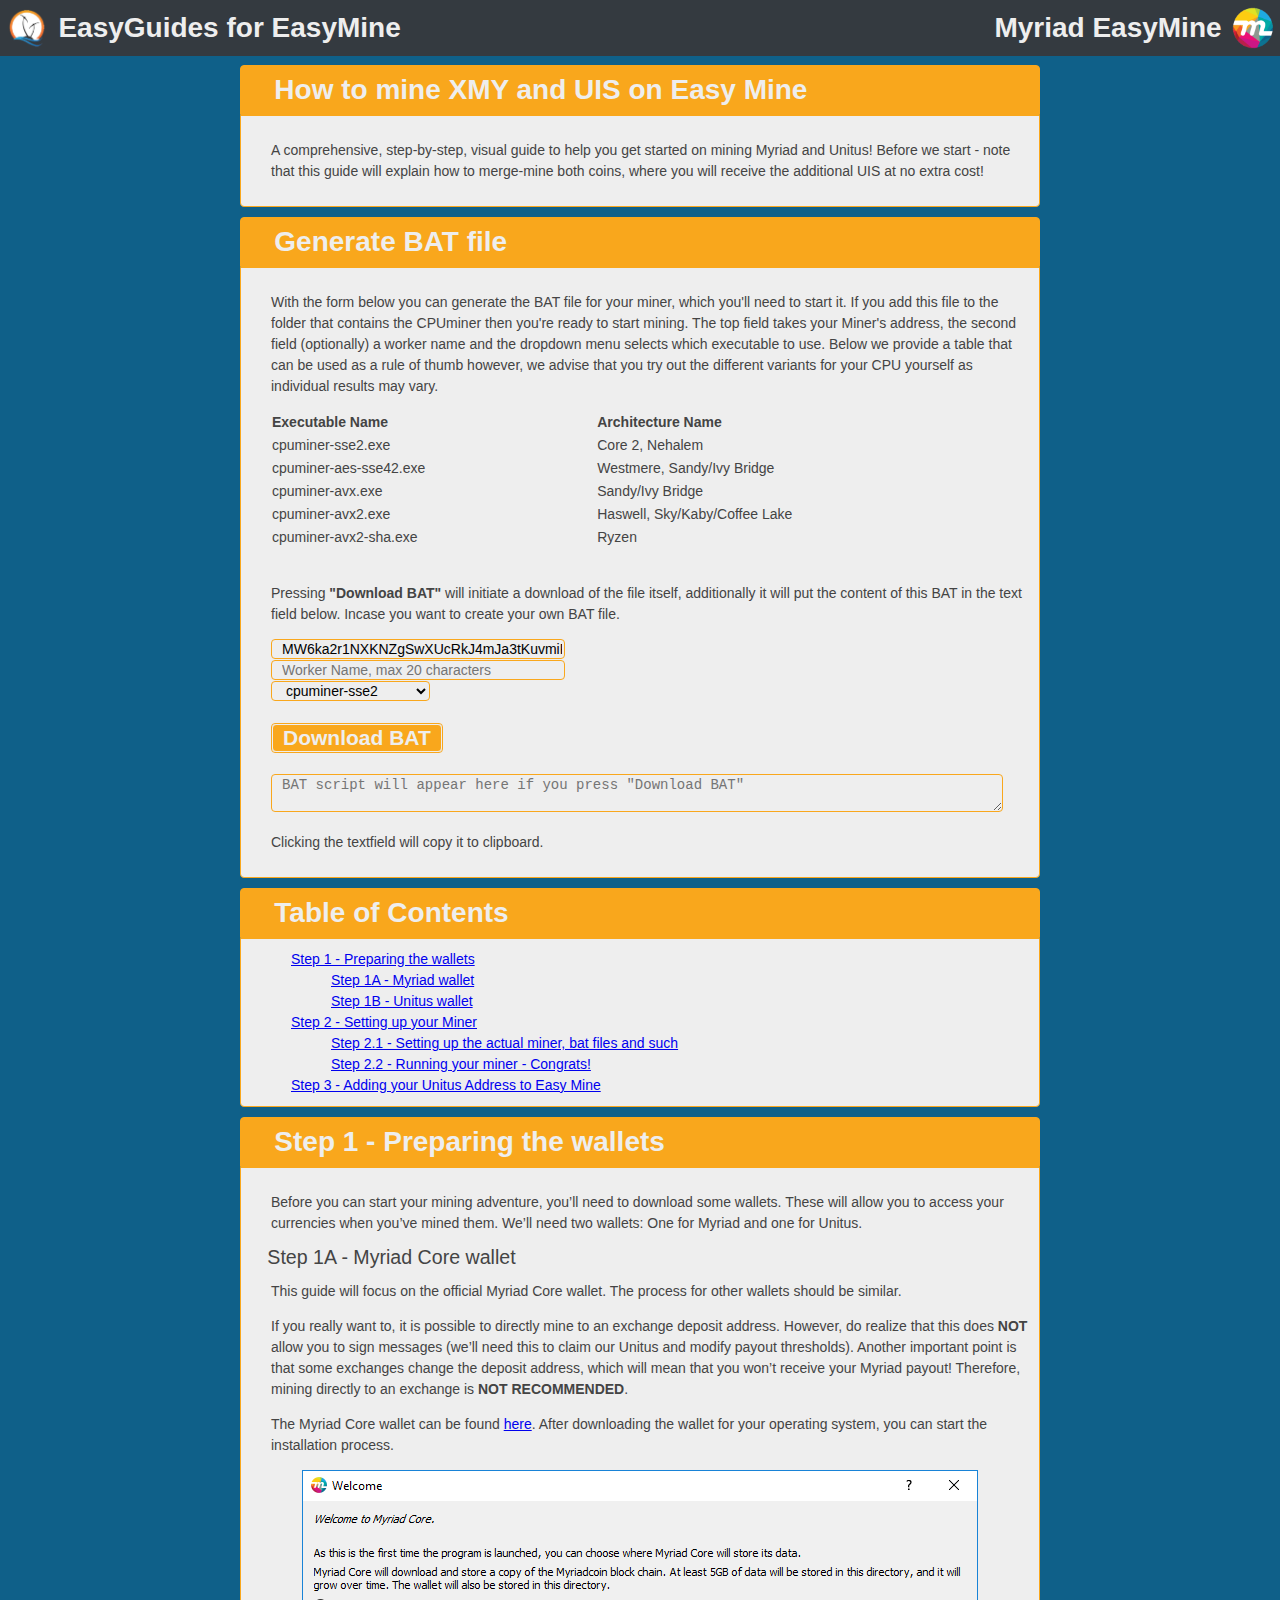
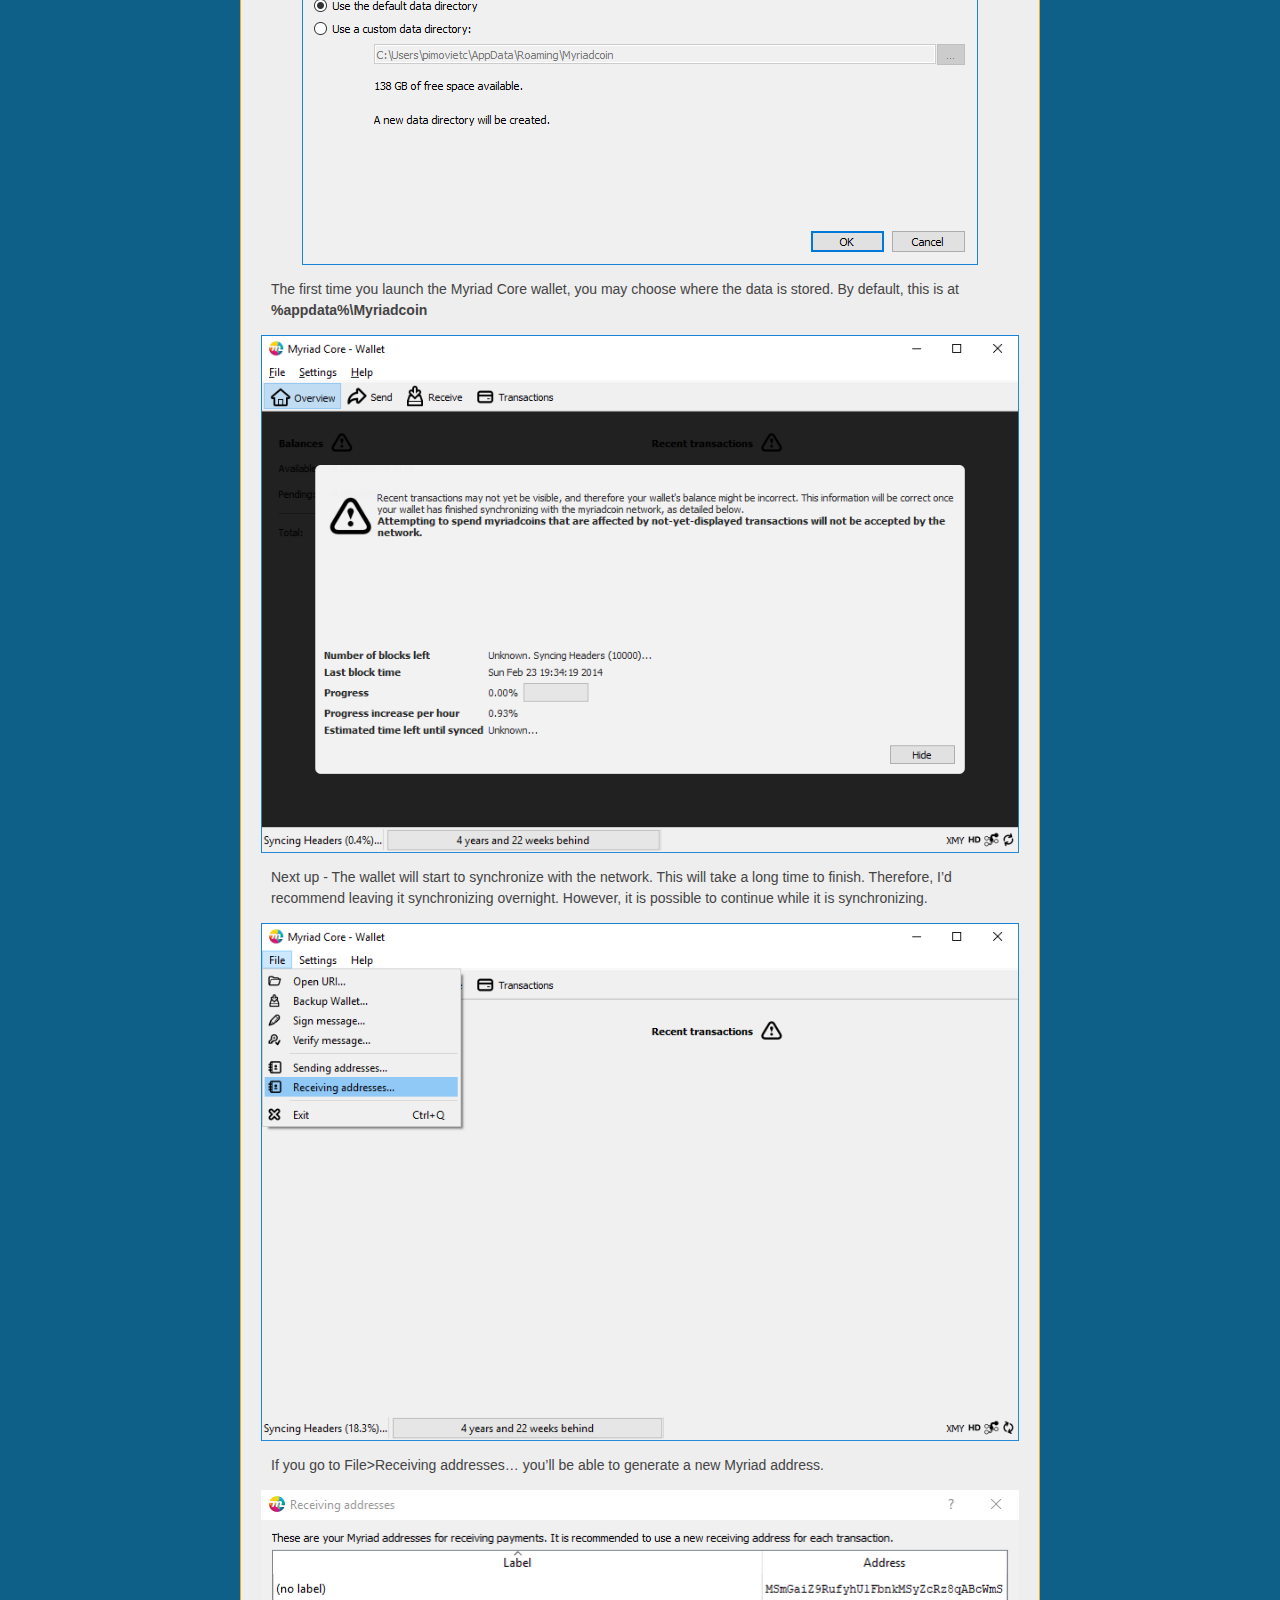
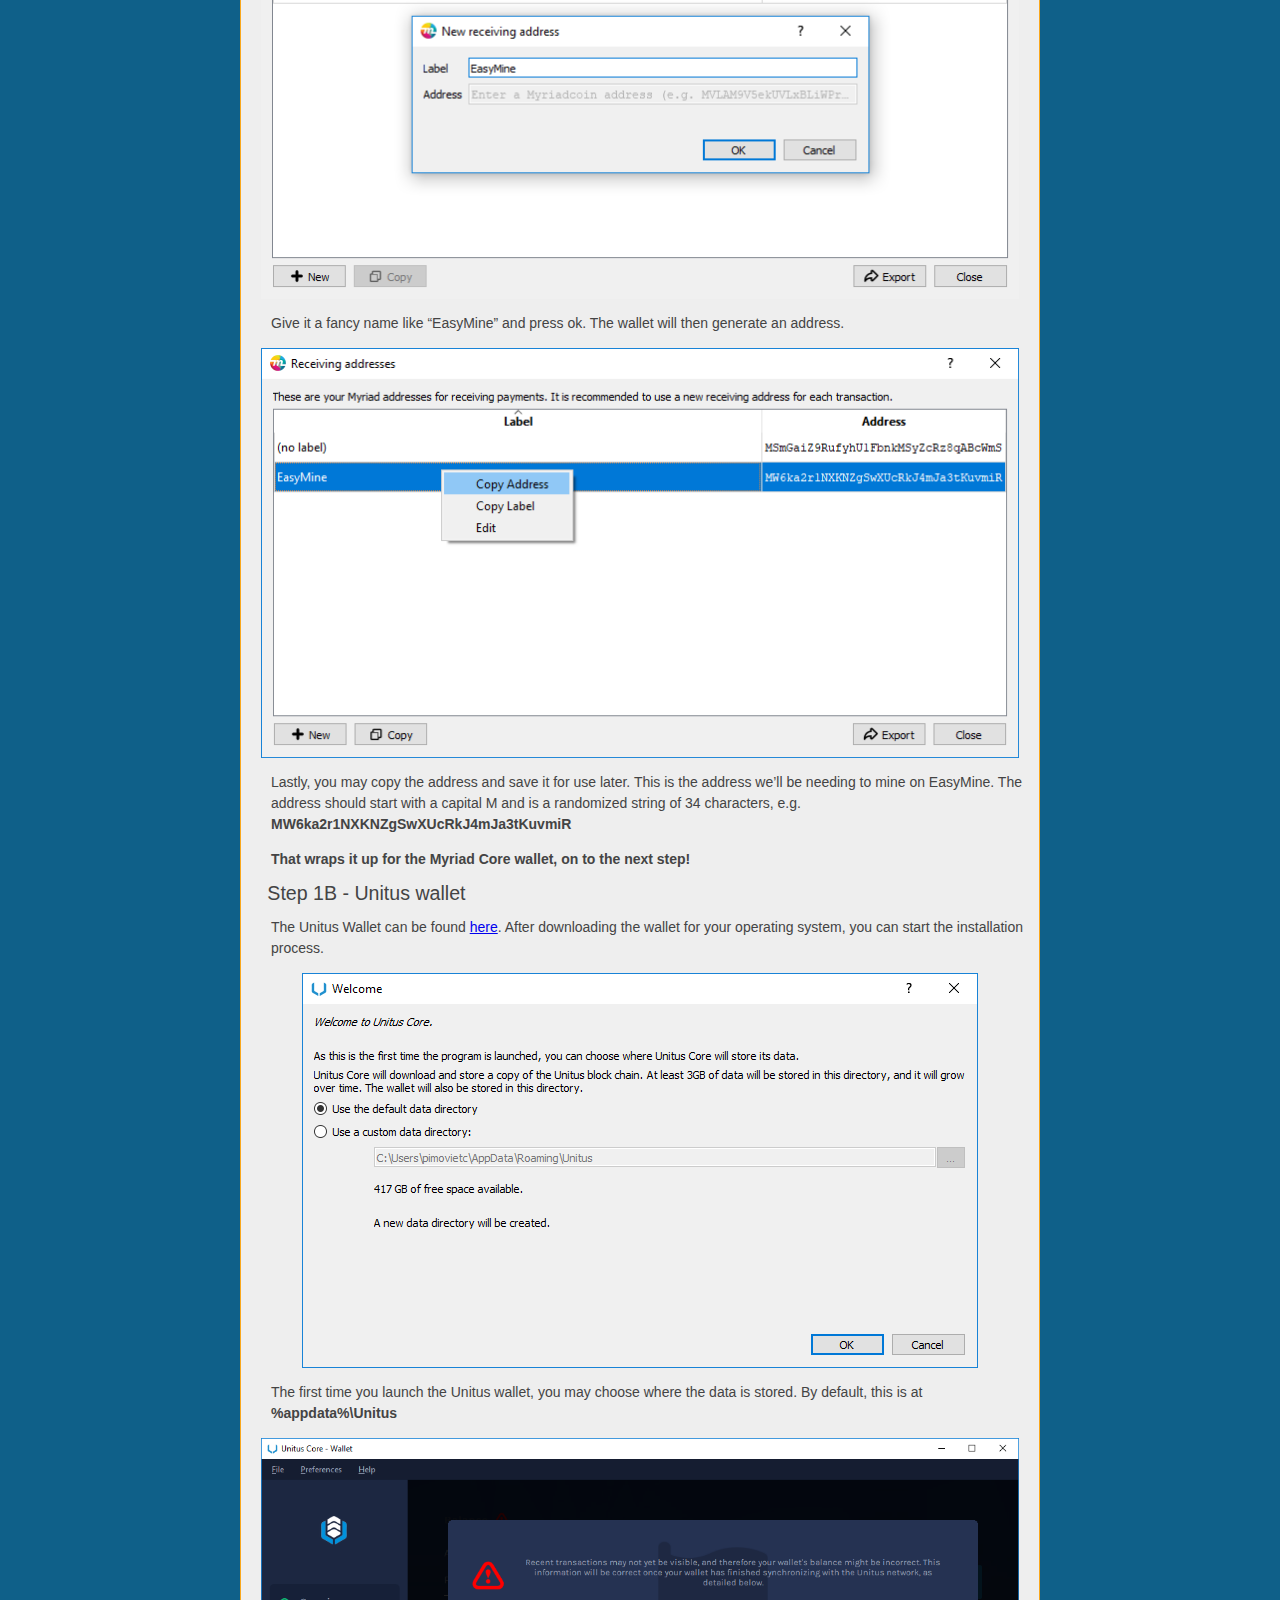
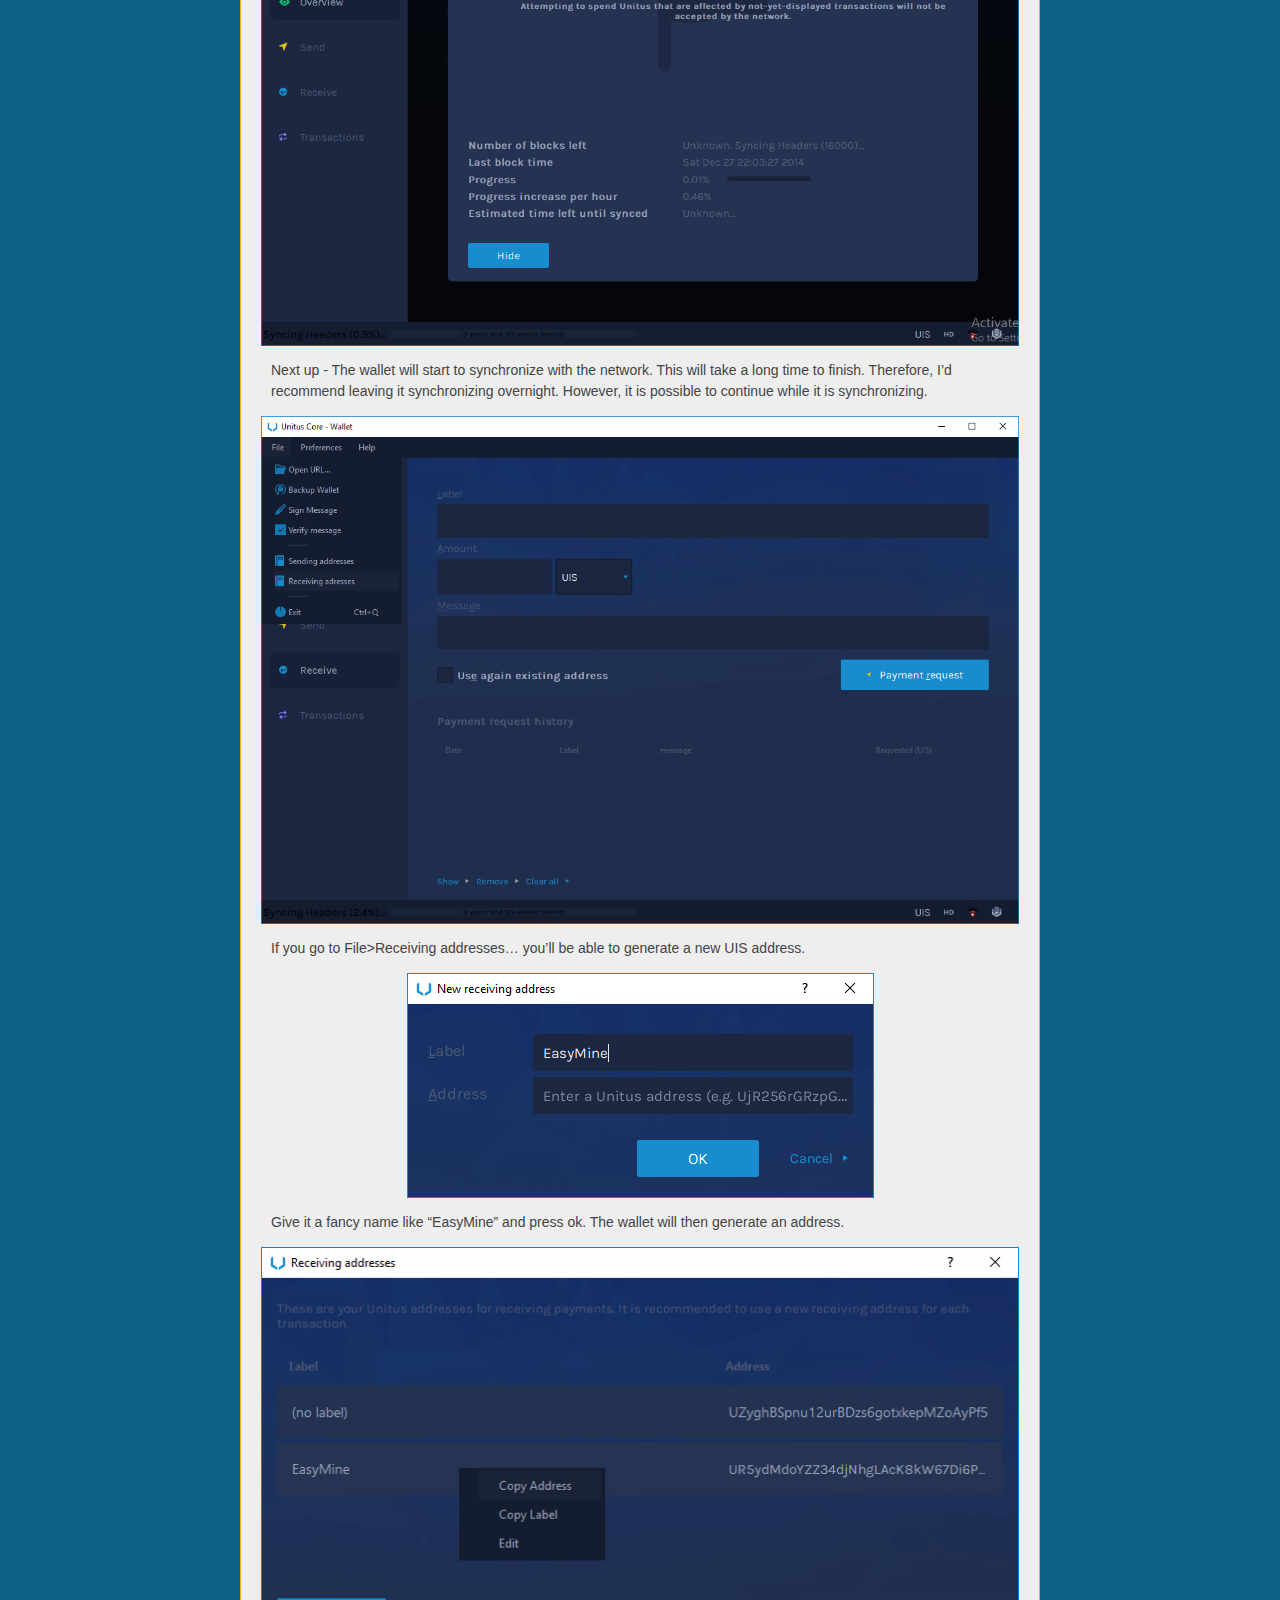
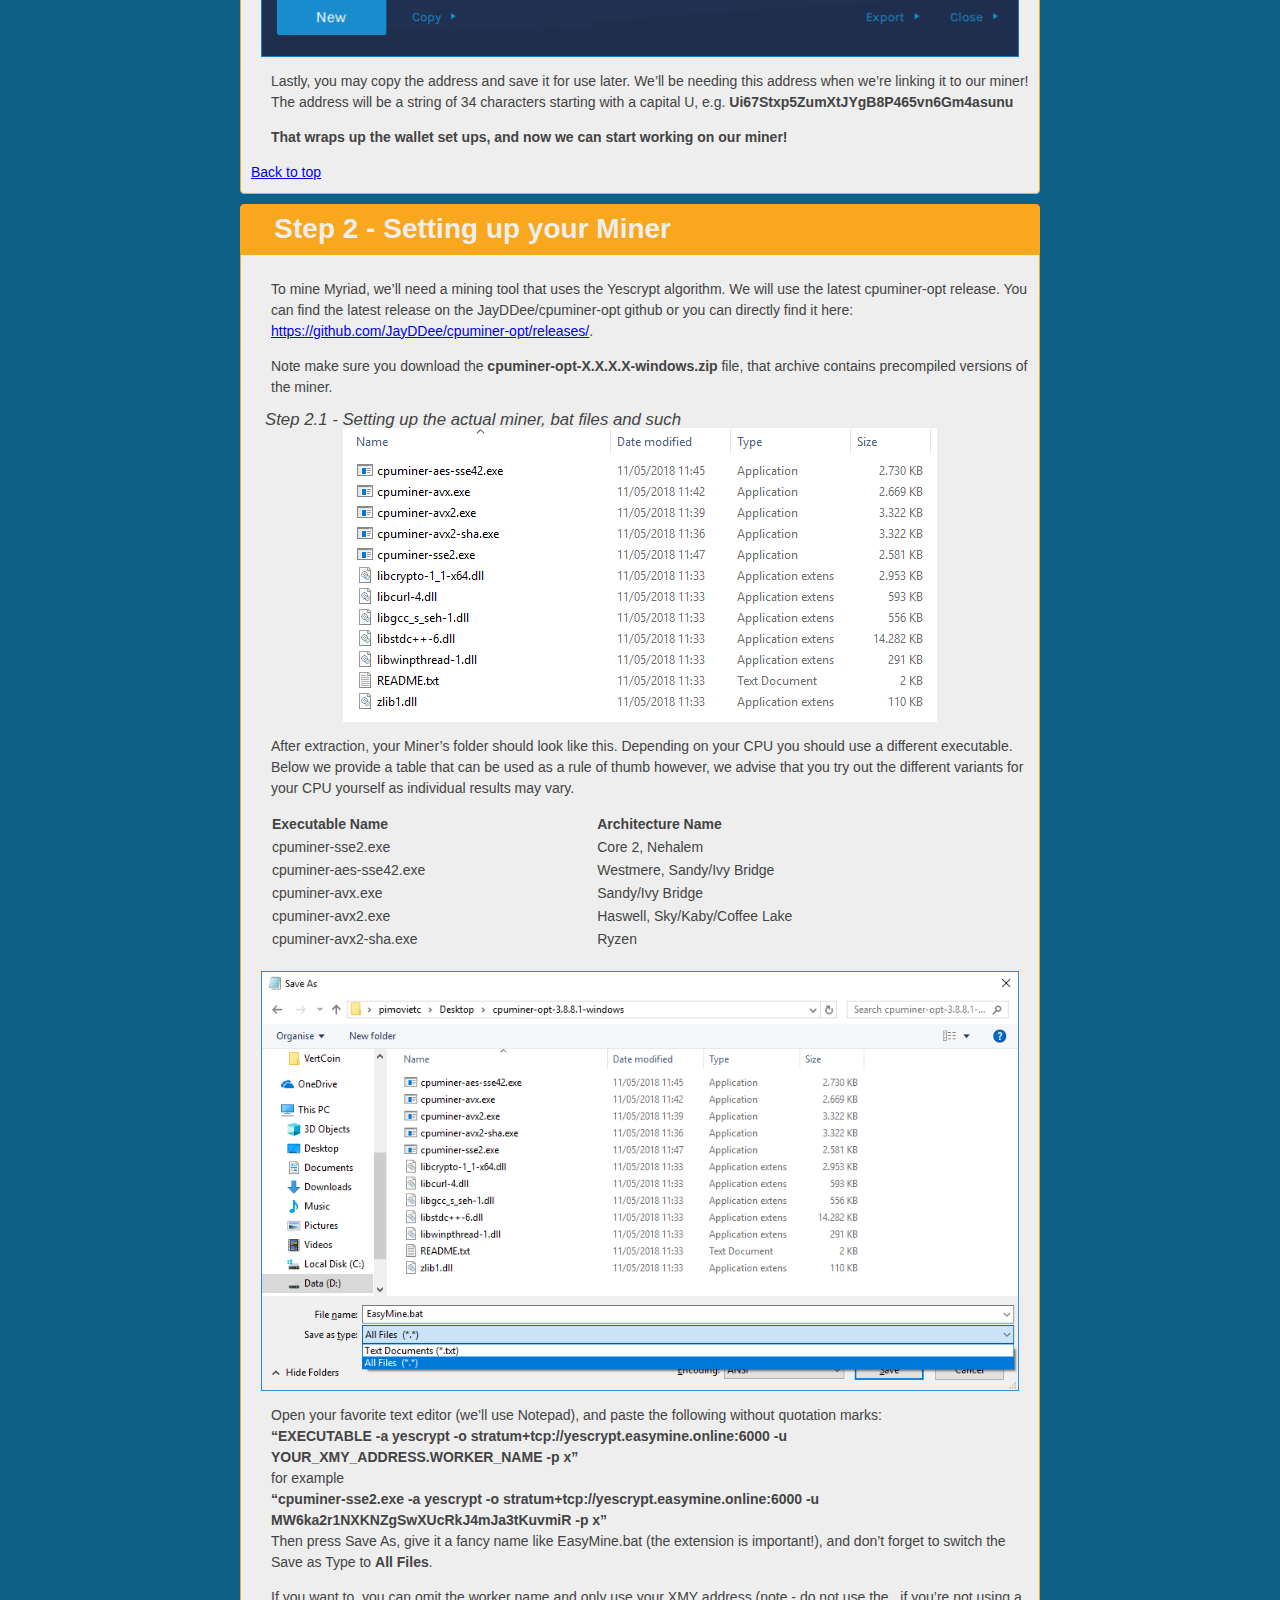
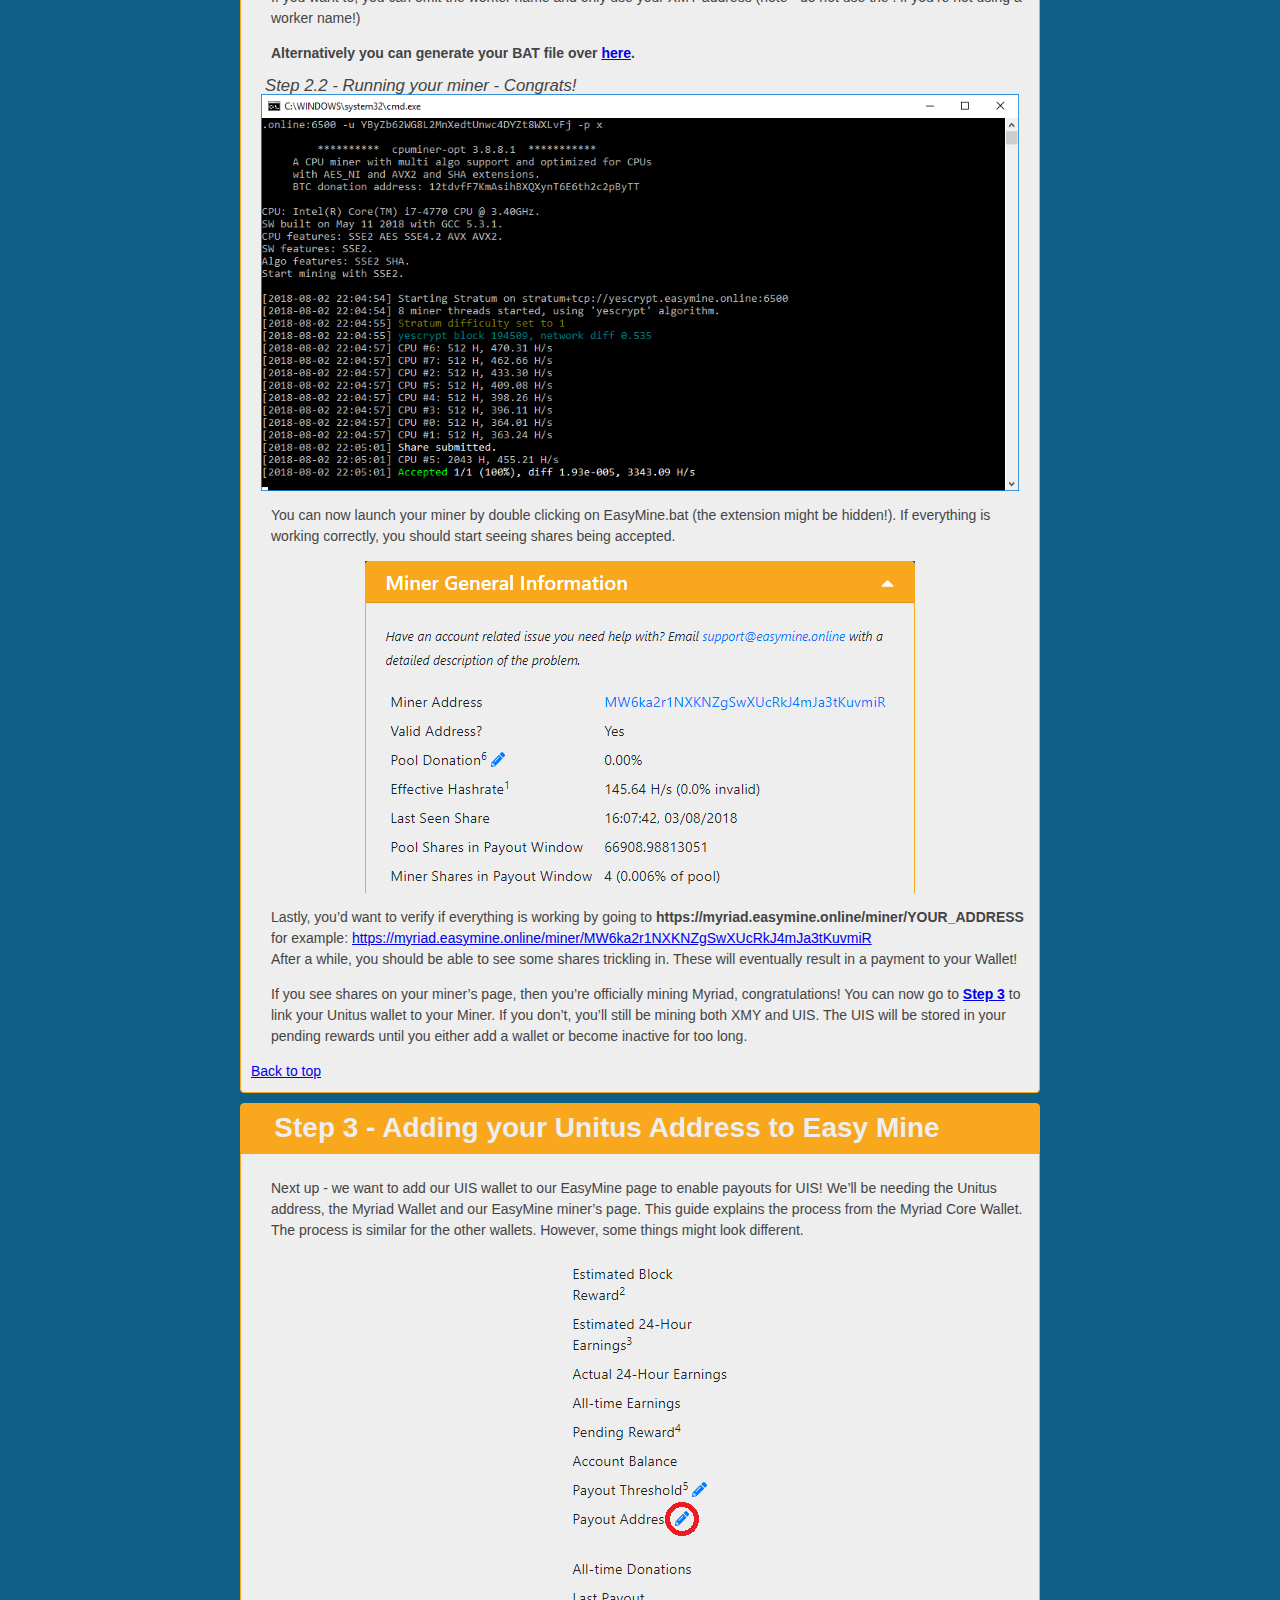
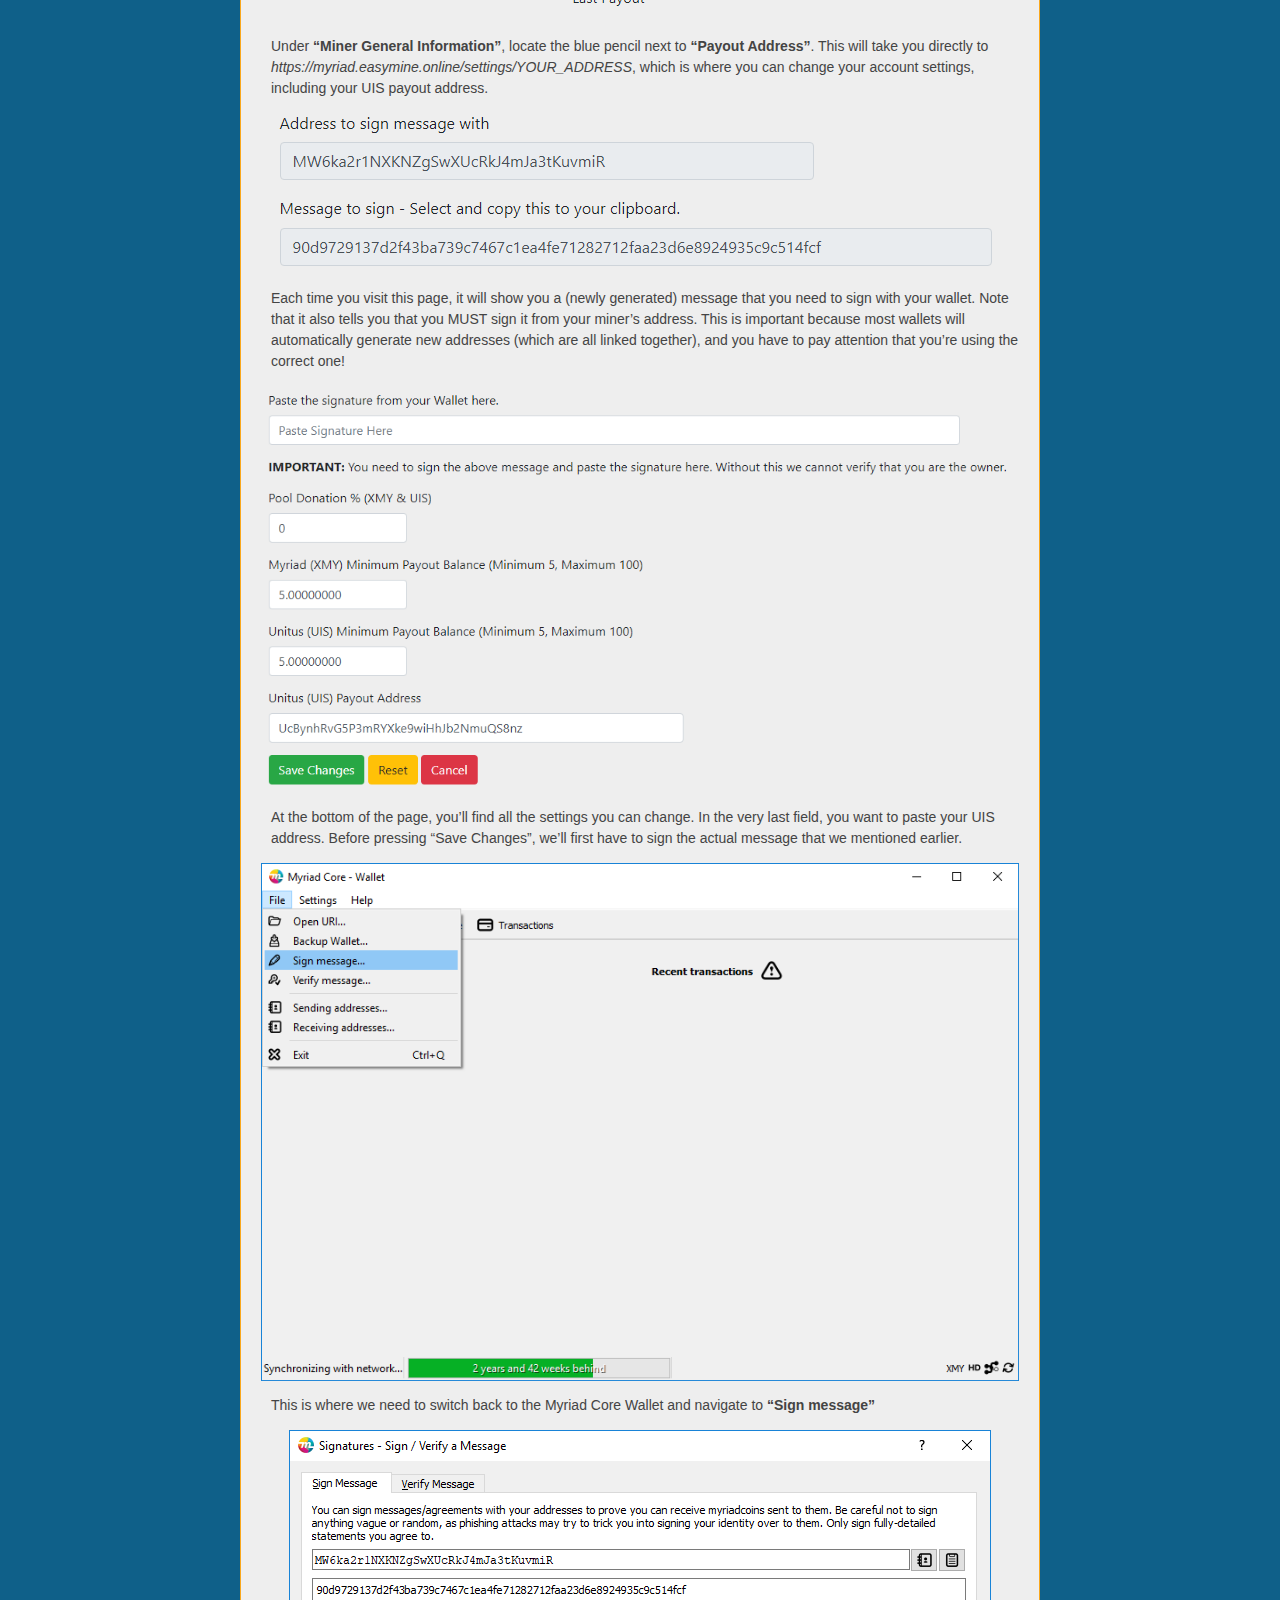
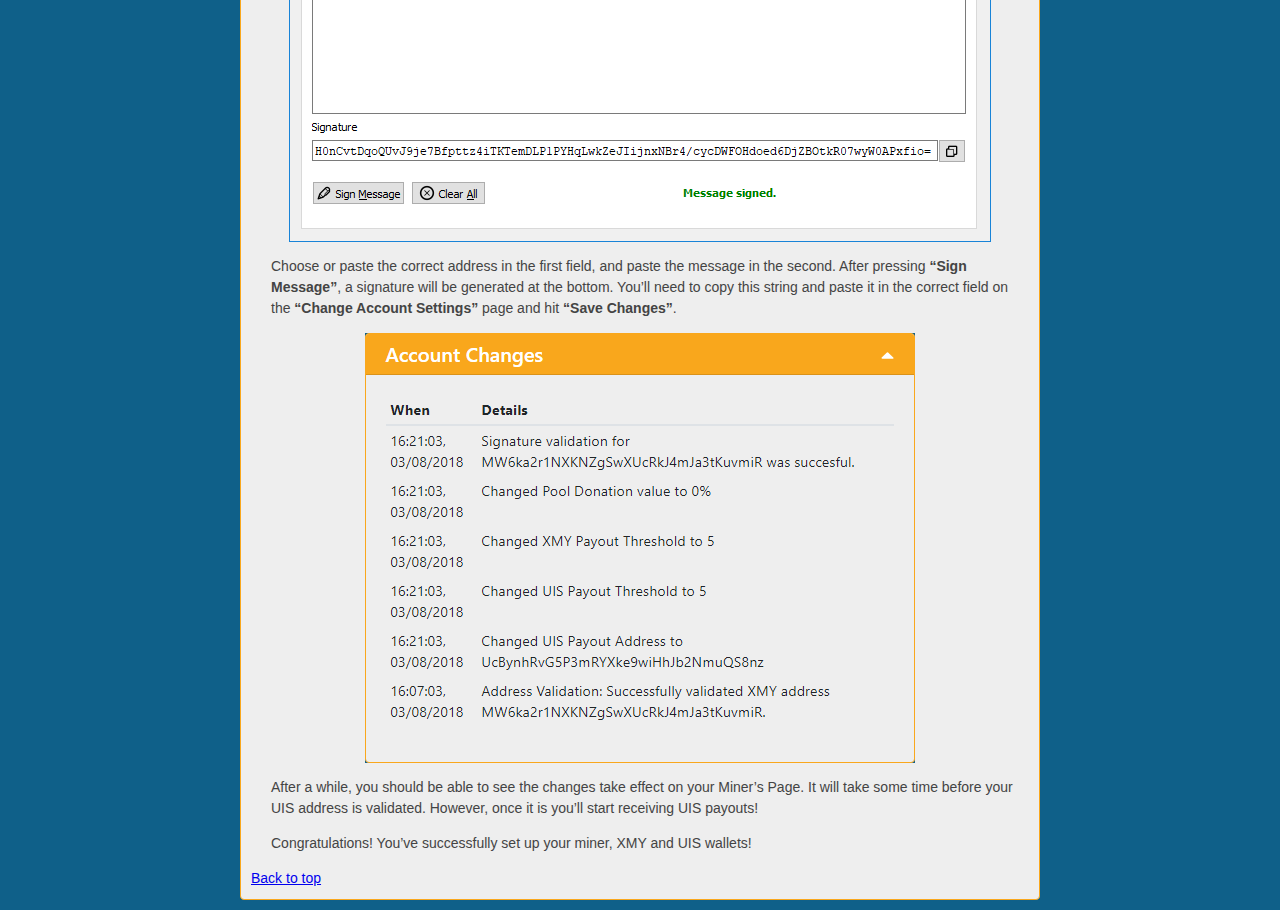
<file: Myriad/index.htm>
<!doctype html>

<html lang="en">
<head>
  <meta charset="utf-8">

  <title>How to mine XMY on Easy Mine</title>
  <meta name="description" content="Guide on how to mine on Easy Mine">

  <link rel="stylesheet" href="colors.css">
  <link rel="stylesheet" href="../guides.css">
  <script src="../generate.js"></script>

</head>

<body>
	<div class="navbar">
		<table>
			<tr>
				<td class="td_img"><a href="../"><img src="..\images\easymine.png" id="EasyGuides"/></a></td>
				<td><a href="../"><h1>EasyGuides for EasyMine</h1></a></td>
				<td align="right"><a href="https://myriad.easymine.online/" target="_blank"><h1>Myriad EasyMine</h1></a></td>
				<td class="td_img" align="right"><a href="https://myriad.easymine.online/" target="_blank"><img src="..\images\myriad.png" id="EasyMine" /></a></td>
			</tr>
		</table>
	</div>

	<div class="main">
	<a name="top"></a>
	<div class="header">
		<h1>How to mine XMY and UIS on Easy Mine</h1>
	</div>
	<div id="top" class="content">
		<p>A comprehensive, step-by-step, visual guide to help you get started on mining Myriad and Unitus! Before we start - note that this guide will explain how to merge-mine both coins, where you will receive the additional UIS at no extra cost!</p>
	</div>

	<a name="Generate"></a>
	<div class="header">
		<h1>Generate BAT file</h1>
	</div>
	<div id="generate" class="content">
		<p>With the form below you can generate the BAT file for your miner, which you'll need to start it. If you add this file to the folder that contains the CPUminer then you're ready to start mining. The top field takes your Miner's address, the second field (optionally) a worker name and the dropdown menu selects which executable to use. Below we provide a table that can be used as a rule of thumb however, we advise that you try out the different variants for your CPU yourself as individual results may vary.</p>

		<table class="in_guide_table">
			<tr>
				<th>Executable Name</th>
				<th>Architecture Name</th>
			</tr>
			<tr>
				<td>cpuminer-sse2.exe</td>
				<td>Core 2, Nehalem</td>
			</tr>
			<tr>
				<td>cpuminer-aes-sse42.exe</td>
				<td>Westmere, Sandy/Ivy Bridge </td>
			</tr>
			<tr>
				<td>cpuminer-avx.exe</td>
				<td>Sandy/Ivy Bridge</td>
			</tr>
			<tr>
				<td>cpuminer-avx2.exe</td>
				<td>Haswell, Sky/Kaby/Coffee Lake</td>
			</tr>
			<tr>
				<td>cpuminer-avx2-sha.exe</td>
				<td>Ryzen</td>
			</tr>
		</table>

		<p>Pressing <b>"Download BAT"</b> will initiate a download of the file itself, additionally it will put the content of this BAT in the text field below. Incase you want to create your own BAT file.</p>
		<form>
			<input type="text" class="field" name="address" id="address" maxlength="34" value="MW6ka2r1NXKNZgSwXUcRkJ4mJa3tKuvmiR"><br />
			<input type="text" class="field" name="worker" id="worker" maxlength="20" placeholder="Worker Name, max 20 characters"><br />
			<select id="cpu-zzz">
			  <option value="sse2">cpuminer-sse2</option>
			  <option value="avx">cpuminer-avx</option>
			  <option value="avx2">cpuminer-avx2</option>
			  <option value="avx2-sha">cpuminer-avx2-sha</option>
			  <option value="aes-sse42">cpuminer-aes-sse42</option>
			</select><br /><br />
			<div id="submitdiv"><button type="button" class="submit" onclick="download('XMY')">Download BAT</button></div><br /><br />
			<textarea id="output" readonly="readonly" placeholder="BAT script will appear here if you press &quot;Download BAT&quot;" onclick="this.focus();this.select();document.execCommand('copy');"></textarea>
			<p>Clicking the textfield will copy it to clipboard.</p>
		</form>
	</div>

	<div class="header">
		<h1>Table of Contents</h1>
	</div>
	<div id="toc_container" class="content">
		<ul class="toc_list">
	  		<li><a href="#Step1">Step 1 - Preparing the wallets</a>
			  	<ul>
			    	<li><a href="#Step1A">Step 1A - Myriad wallet</a></li>
			    	<li><a href="#Step1B">Step 1B - Unitus wallet</a></li>
			  	</ul>
			</li>
			<li><a href="#Step2">Step 2 - Setting up your Miner</a>
	    		<ul>
	    			<li><a href="#Step2.1">Step 2.1 - Setting up the actual miner, bat files and such</a></li>
	    			<li><a href="#Step2.2">Step 2.2 - Running your miner - Congrats!</a></li>
	    		</ul>
	    	</li>
			<li><a href="#Step3">Step 3 - Adding your Unitus Address to Easy Mine</a>
			</li>
		</ul>
	</div>

	<div class="header"><a name="Step1"></a>
		<h1>Step 1 - Preparing the wallets</h1>
	</div>
	<div id="div_step1" class="content">
		<p>Before you can start your mining adventure, you’ll need to download some wallets. These will allow you to access your currencies when you’ve mined them. We’ll need two wallets: One for Myriad and one for Unitus.</p>

		<a name="Step1A"></a>
		<h3>Step 1A - Myriad Core wallet</h3>
			<p>This guide will focus on the official Myriad Core wallet. The process for other wallets should be similar.</p>
			<p>If you really want to, it is possible to directly mine to an exchange deposit address. However, do realize that this does <b>NOT</b> allow you to sign messages (we’ll need this to claim our Unitus and modify payout thresholds). Another important point is that some exchanges change the deposit address, which will mean that you won’t receive your Myriad payout! Therefore, mining directly to an exchange is <b>NOT RECOMMENDED</b>.</p>
			<p>The Myriad Core wallet can be found <a href="https://github.com/myriadteam/myriadcoin/releases/" target="_blank">here</a>. After downloading the wallet for your operating system, you can start the installation process.</p>

			<img src="images/step1a/step1.png" />
			<p>The first time you launch the Myriad Core wallet, you may choose where the data is stored. By default, this is at <b>%appdata%\Myriadcoin</b></p>
			<img src="images/step1a/step2.png" />
			<p>Next up - The wallet will start to synchronize with the network. This will take a long time to finish. Therefore, I’d recommend leaving it synchronizing overnight. However, it is possible to continue while it is synchronizing.</p>
			<img src="images/step1a/step3.png" />
			<p>If you go to File>Receiving addresses… you’ll be able to generate a new Myriad address.</p>
			<img src="images/step1a/step4.png" />
			<p>Give it a fancy name like “EasyMine” and press ok. The wallet will then generate an address.</p>
			<img src="images/step1a/step5.png" />
			<p>Lastly, you may copy the address and save it for use later. This is the address we’ll be needing to mine on EasyMine. The address should start with a capital M and is a randomized string of 34 characters, e.g. <b>MW6ka2r1NXKNZgSwXUcRkJ4mJa3tKuvmiR</b></p>
			<p><b>That wraps it up for the Myriad Core wallet, on to the next step!</b></p>

		<a name="Step1B"></a>
		<h3>Step 1B - Unitus wallet</h3>
			<p>The Unitus Wallet can be found <a href="https://unituscurrency.com/#wallets" target="_blank">here</a>. After downloading the wallet for your operating system, you can start the installation process.</p>

			<img src="../images/unitus/step1.png" />
			<p>The first time you launch the Unitus wallet, you may choose where the data is stored. By default, this is at <b>%appdata%\Unitus</b></p>
			<img src="../images/unitus/step2.png" />
			<p>Next up - The wallet will start to synchronize with the network. This will take a long time to finish. Therefore, I’d recommend leaving it synchronizing overnight. However, it is possible to continue while it is synchronizing.</p>
			<img src="../images/unitus/step3.png" />
			<p>If you go to File>Receiving addresses… you’ll be able to generate a new UIS address.</p>
			<img src="../images/unitus/step4.png" />
			<p>Give it a fancy name like “EasyMine” and press ok. The wallet will then generate an address.</p>
			<img src="../images/unitus/step5.png" />
			<p>Lastly, you may copy the address and save it for use later. We’ll be needing this address when we’re linking it to our miner! The address will be a string of 34 characters starting with a capital U, e.g. <b>Ui67Stxp5ZumXtJYgB8P465vn6Gm4asunu</b></p>
			<p><b>That wraps up the wallet set ups, and now we can start working on our miner!</b></p>
		<a href="#top">Back to top</a>
	</div>

	<div class="header"><a name="Step2"></a>
		<h1>Step 2 - Setting up your Miner</h1>
	</div>
	<div id="div_step2" class="content">
		<p>To mine Myriad, we’ll need a mining tool that uses the Yescrypt algorithm. We will use the latest cpuminer-opt release. You can find the latest release on the JayDDee/cpuminer-opt github or you can directly find it here: <a href="https://github.com/JayDDee/cpuminer-opt/releases/" target="_blank">https://github.com/JayDDee/cpuminer-opt/releases/</a>.</p>
		<p>Note make sure you download the <b>cpuminer-opt-X.X.X.X-windows.zip</b> file, that archive contains precompiled versions of the miner.</p>

			<a name="Step2.1"></a>
			<h4>Step 2.1 - Setting up the actual miner, bat files and such</h4>
			<img src="images/step2/step2_miner_1.png" />
			<p>After extraction, your Miner’s folder should look like this. Depending on your CPU you should use a different executable. Below we provide a table that can be used as a rule of thumb however, we advise that you try out the different variants for your CPU yourself as individual results may vary.</p>
			<table class="in_guide_table">
				<tr>
					<th>Executable Name</th>
					<th>Architecture Name</th>
				</tr>
				<tr>
					<td>cpuminer-sse2.exe</td>
					<td>Core 2, Nehalem</td>
				</tr>
				<tr>
					<td>cpuminer-aes-sse42.exe</td>
					<td>Westmere, Sandy/Ivy Bridge </td>
				</tr>
				<tr>
					<td>cpuminer-avx.exe</td>
					<td>Sandy/Ivy Bridge</td>
				</tr>
				<tr>
					<td>cpuminer-avx2.exe</td>
					<td>Haswell, Sky/Kaby/Coffee Lake</td>
				</tr>
				<tr>
					<td>cpuminer-avx2-sha.exe</td>
					<td>Ryzen</td>
				</tr>
			</table>
			<img src="images/step2/step2_miner_2.png" />
			<p>Open your favorite text editor (we’ll use Notepad), and paste the following without quotation marks:<br />
				<b>“EXECUTABLE -a yescrypt -o stratum+tcp://yescrypt.easymine.online:6000 -u YOUR_XMY_ADDRESS.WORKER_NAME -p x”</b><br />
				for example<br />
				<b>“cpuminer-sse2.exe -a yescrypt -o stratum+tcp://yescrypt.easymine.online:6000 -u MW6ka2r1NXKNZgSwXUcRkJ4mJa3tKuvmiR -p x”</b><br />
				Then press Save As, give it a fancy name like EasyMine.bat (the extension is important!), and don’t forget to switch the Save as Type to <b>All Files</b>.
			<p>If you want to, you can omit the worker name and only use your XMY address (note - do not use the . if you’re not using a worker name!)</p>
			<p><b>Alternatively you can generate your BAT file over <a href="#generate">here</a>.</b></p>

			<a name="Step2.2"></a>
			<h4>Step 2.2 - Running your miner - Congrats!</h4>
			<img src="images/step2/step2_miner_3.png" />
			<p>You can now launch your miner by double clicking on EasyMine.bat (the extension might be hidden!). If everything is working correctly, you should start seeing shares being accepted.</p>
			<img src="images/step2/step2_miner_4.png" />
			<p>Lastly, you’d want to verify if everything is working by going to <b>https://myriad.easymine.online/miner/YOUR_ADDRESS</b><br />
				for example: <a href="https://myriad.easymine.online/miner/MW6ka2r1NXKNZgSwXUcRkJ4mJa3tKuvmiR" target="_blank">https://myriad.easymine.online/miner/MW6ka2r1NXKNZgSwXUcRkJ4mJa3tKuvmiR</a><br />
				After a while, you should be able to see some shares trickling in. These will eventually result in a payment to your Wallet!</p>

			<p>If you see shares on your miner’s page, then you’re officially mining Myriad, congratulations! You can now go to <a href="#Step3"><b>Step 3</b></a> to link your Unitus wallet to your Miner. If you don’t, you’ll still be mining both XMY and UIS. The UIS will be stored in your pending rewards until you either add a wallet or become inactive for too long.</p>
		<a href="#top">Back to top</a>
	</div>

	<div class="header"><a name="Step3"></a>
		<h1>Step 3 - Adding your Unitus Address to Easy Mine</h1>
	</div>
	<div id="div_step3" class="content">
		<p>Next up - we want to add our UIS wallet to our EasyMine page to enable payouts for UIS! We’ll be needing the Unitus address, the Myriad Wallet and our EasyMine miner’s page. This guide explains the process from the Myriad Core Wallet. The process is similar for the other wallets. However, some things might look different.</p>

		<img src="images/step3/step3_page_1.png" />
		<p>Under <b>“Miner General Information”</b>, locate the blue pencil next to <b>“Payout Address”</b>. This will take you directly to <i>https://myriad.easymine.online/settings/YOUR_ADDRESS</i>, which is where you can change your account settings, including your UIS payout address.</p>
		<img src="images/step3/step3_page_2.png" />
		<p>Each time you visit this page, it will show you a (newly generated) message that you need to sign with your wallet. Note that it also tells you that you MUST sign it from your miner’s address. This is important because most wallets will automatically generate new addresses (which are all linked together), and you have to pay attention that you’re using the correct one!</p>
		<img src="images/step3/step3_page_2a.png" />
		<p>At the bottom of the page, you’ll find all the settings you can change. In the very last field, you want to paste your UIS address. Before pressing “Save Changes”, we’ll first have to sign the actual message that we mentioned earlier.</p>
		<img src="images/step3/step3_page_3.png" />
		<p>This is where we need to switch back to the Myriad Core Wallet and navigate to <b>“Sign message”</b></p>
		<img src="images/step3/step3_page_4.png" />
		<p>Choose or paste the correct address in the first field, and paste the message in the second. After pressing <b>“Sign Message”</b>, a signature will be generated at the bottom. You’ll need to copy this string and paste it in the correct field on the <b>“Change Account Settings”</b> page and hit <b>“Save Changes”</b>.</p>
		<img src="images/step3/step3_page_5.png" />
		<p>After a while, you should be able to see the changes take effect on your Miner’s Page. It will take some time before your UIS address is validated. However, once it is you’ll start receiving UIS payouts!</p>
		<p>Congratulations! You’ve successfully set up your miner, XMY and UIS wallets!</p>

		<a href="#top">Back to top</a>
	</div>
</div>
</body>
</html>
</file>
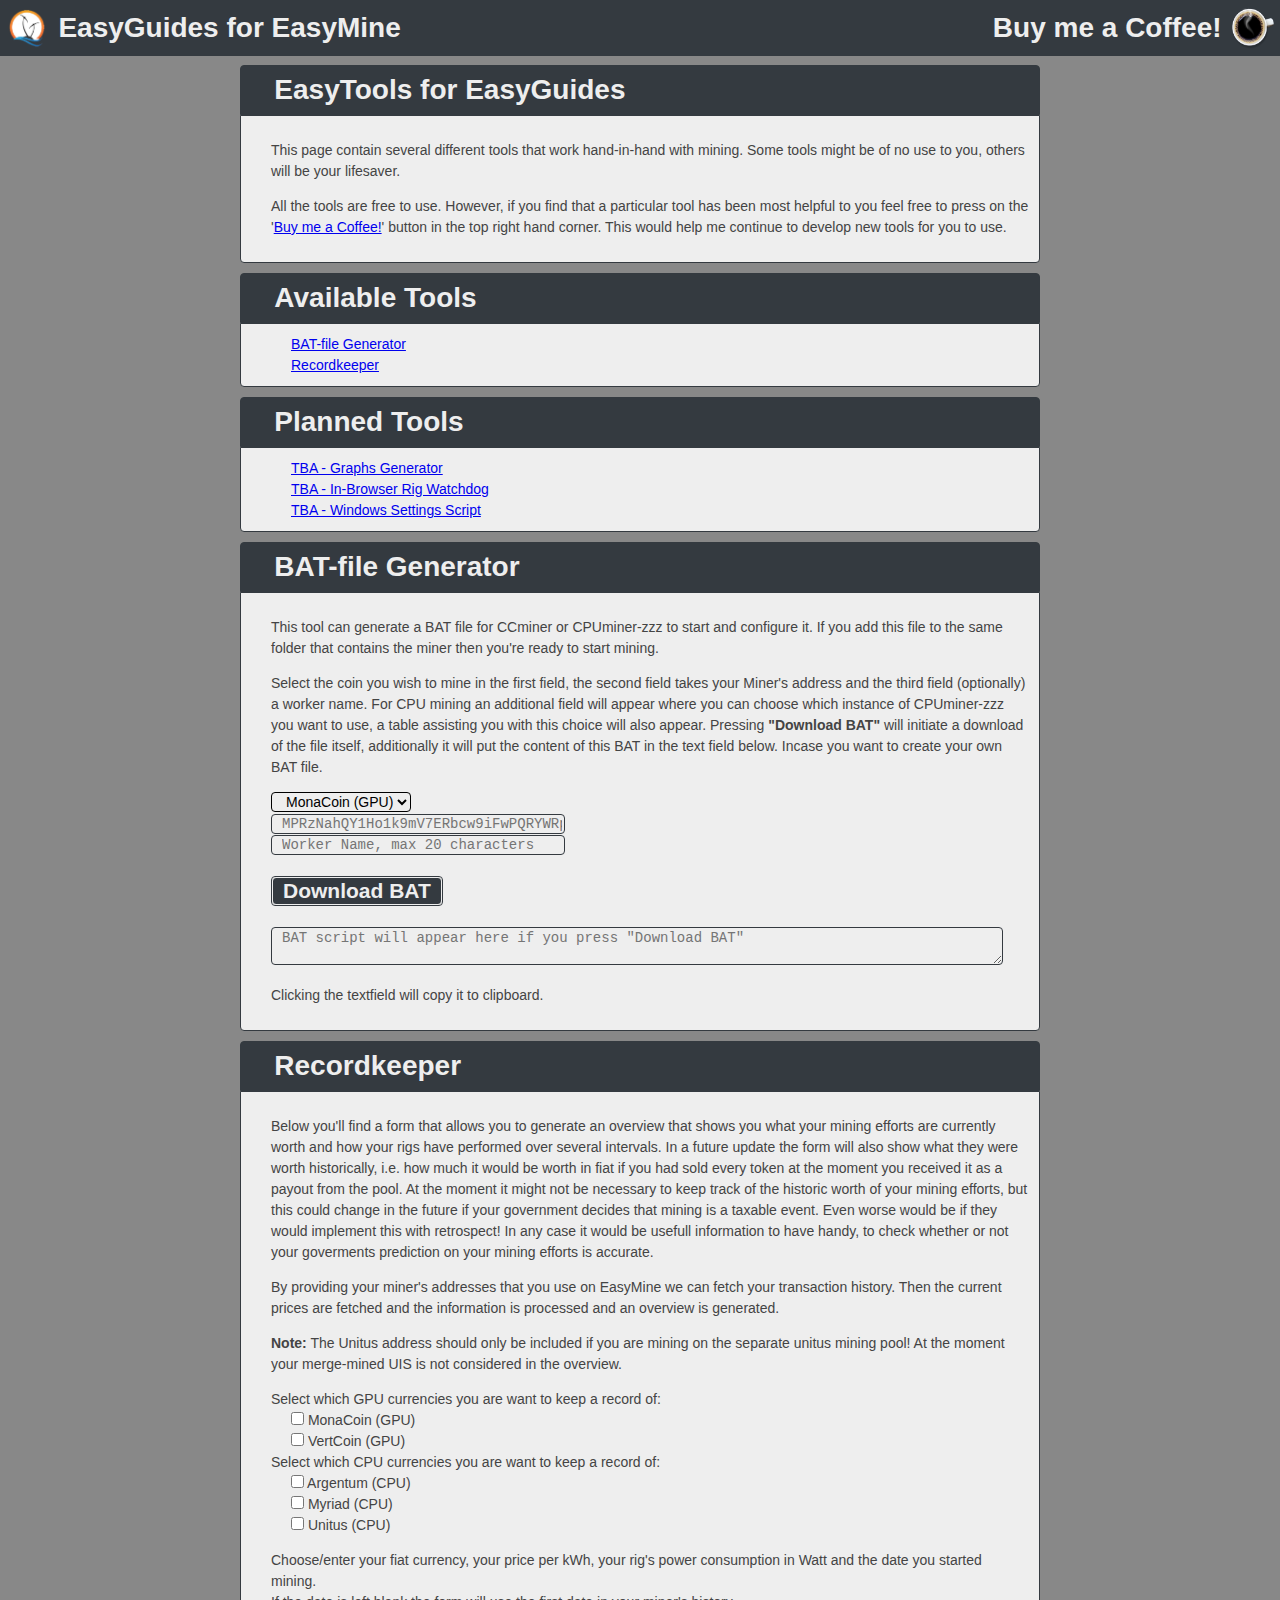
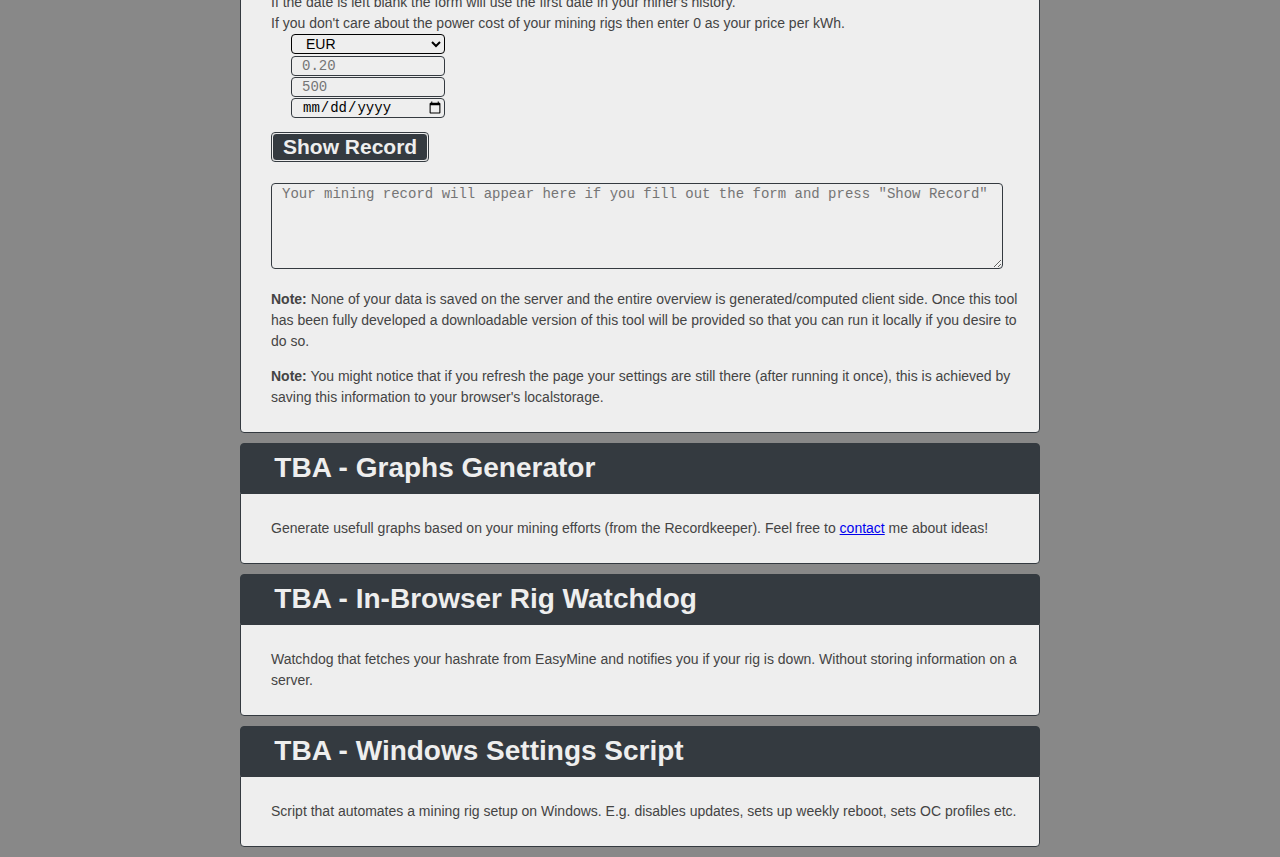
<file: Tools/index.htm>
<!doctype html>

<html lang="en">
<head>
  <meta charset="utf-8">

  <title>EasyTools for EasyGuides</title>
  <meta name="description" content="EasyTools for EasyGuides">

  <link rel="stylesheet" href="colors.css">
  <link rel="stylesheet" href="../guides.css">
  <script src="generate.js"></script>
  <script src="record.js"></script>

</head>

<body onload="load_localstorage()">
	<div class="navbar">
		<table>
			<tr>
				<td class="td_img"><a href="../"><img src="..\images\easymine.png" id="EasyGuides"/></a></td>
				<td><a href="../"><h1>EasyGuides for EasyMine</h1></a></td>
				<td align="right"><a href="../Coffee"><h1>Buy me a Coffee!</h1></a></td>
				<td class="td_img" align="right"><a href="../Coffee"><img src="..\images\coffee.png" id="EasyMine" /></a></td>
			</tr>
		</table>
	</div>

	<div class="main">
	<a name="top"></a>
	<div class="header">
		<h1>EasyTools for EasyGuides</h1>
	</div>
	<div id="top" class="content">
		<p>This page contain several different tools that work hand-in-hand with mining. Some tools might be of no use to you, others will be your lifesaver.</p>
		<p>All the tools are free to use. However, if you find that a particular tool has been most helpful to you feel free to press on the '<a href="../Coffee" target="_blank">Buy me a Coffee!</a>' button in the top right hand corner. This would help me continue to develop new tools for you to use.</p>
	</div>

	<div class="header">
		<h1>Available Tools</h1>
	</div>
	<div id="toc_container" class="content">
		<ul class="toc_list">
			<li><a href="#generator">BAT-file Generator</a></li>
	  		<li><a href="#record">Recordkeeper</a></li>
		</ul>
	</div>

	<div class="header">
		<h1>Planned Tools</h1>
	</div>
	<div id="toc_container" class="content">
		<ul class="toc_list">
			<li><a href="#graphs">TBA - Graphs Generator</a></li>
			<li><a href="#watchdog">TBA - In-Browser Rig Watchdog</a></li>
			<li><a href="#windowssettings">TBA - Windows Settings Script</a></li>
		</ul>
	</div>

	<a name="generator"></a>
	<div class="header">
		<h1>BAT-file Generator</h1>
	</div>
	<div id="generate" class="content">
		<p>This tool can generate a BAT file for CCminer or CPUminer-zzz to start and configure it. If you add this file to the same folder that contains the miner then you're ready to start mining.</p>
		<p>Select the coin you wish to mine in the first field, the second field takes your Miner's address and the third field (optionally) a worker name. For CPU mining an additional field will appear where you can choose which instance of CPUminer-zzz you want to use, a table assisting you with this choice will also appear. Pressing <b>"Download BAT"</b> will initiate a download of the file itself, additionally it will put the content of this BAT in the text field below. Incase you want to create your own BAT file.</p>
		<form>
			<select id="cointype" onchange="change_form()">
			  <option value="MONA">MonaCoin (GPU)</option>
			  <option value="VTC">VertCoin (GPU)</option>
			  <option value="ARG">Argentum (CPU)</option>
			  <option value="XMY">Myriad (CPU)</option>
			  <option value="UIS">Unitus (CPU)</option>
			</select><br />
			<input type="text" class="field" id="address" maxlength="34" placeholder="MPRzNahQY1Ho1k9mV7ERbcw9iFwPQRYWRp"><br />
			<input type="text" class="field" id="worker" maxlength="20" placeholder="Worker Name, max 20 characters"><br />
			<select id="cpu-zzz">
			  <option value="sse2">cpuminer-sse2</option>
			  <option value="avx">cpuminer-avx</option>
			  <option value="avx2">cpuminer-avx2</option>
			  <option value="avx2-sha">cpuminer-avx2-sha</option>
			  <option value="aes-sse42">cpuminer-aes-sse42</option>
			</select><br />
			<div id="submitdiv"><button type="button" class="submit" onclick="download(document.getElementById('cointype').value)">Download BAT</button></div><br /><br />
			<textarea id="output" readonly="readonly" placeholder="BAT script will appear here if you press &quot;Download BAT&quot;" onclick="this.focus();this.select();document.execCommand('copy');"></textarea>
			<p>Clicking the textfield will copy it to clipboard.</p>
		</form>

		<div id="cpu-zzz-table">
			<p>This table contains a guideline on which executuble to use depending on the type of CPU you have. However, these are only a rule of thumb and we advise you to try out several variants as individual results may vary!</p>
			<table class="in_guide_table">
				<tr>
					<th>Executable Name</th>
					<th>Architecture Name</th>
				</tr>
				<tr>
					<td>cpuminer-sse2.exe</td>
					<td> 2, Nehalem</td>
				</tr>
				<tr>
					<td>cpuminer-aes-sse42.exe&nbsp;</td>
					<td>Westmere, Sandy/Ivy Bridge </td>
				</tr>
				<tr>
					<td>cpuminer-avx.exe</td>
					<td>Sandy/Ivy Bridge</td>
				</tr>
				<tr>
					<td>cpuminer-avx2.exe</td>
					<td>Haswell, Sky/Kaby/Coffee Lake</td>
				</tr>
				<tr>
					<td>cpuminer-avx2-sha.exe</td>
					<td>Ryzen</td>
				</tr>
			</table>
		</div>
	</div>

	<a name="record"></a>
	<div class="header">
		<h1>Recordkeeper</h1>
	</div>
	<div id="record" class="content">
		<p>Below you'll find a form that allows you to generate an overview that shows you what your mining efforts are currently worth and how your rigs have performed over several intervals. In a future update the form will also show what they were worth historically, i.e. how much it would be worth in fiat if you had sold every token at the moment you received it as a payout from the pool. At the moment it might not be necessary to keep track of the historic worth of your mining efforts, but this could change in the future if your government decides that mining is a taxable event. Even worse would be if they would implement this with retrospect! In any case it would be usefull information to have handy, to check whether or not your goverments prediction on your mining efforts is accurate.</p>
		<p>By providing your miner's addresses that you use on EasyMine we can fetch your transaction history. Then the current prices are fetched and the information is processed and an overview is generated.</p>		
		<p><b>Note:</b> The Unitus address should only be included if you are mining on the separate unitus mining pool! At the moment your merge-mined UIS is not considered in the overview.</p>
		<form>
			<p>Select which GPU currencies you are want to keep a record of:<br />
				<label><input type="checkbox" name="cointype" value="MON" onchange="change_form_record()"> MonaCoin (GPU)</input></label><br />
				<label><input type="checkbox" name="cointype" value="VTC" onchange="change_form_record()"> VertCoin (GPU)</input></label><br />
				Select which CPU currencies you are want to keep a record of:<br />
				<label><input type="checkbox" name="cointype" value="ARG" onchange="change_form_record()"> Argentum (CPU)</input></label><br />
				<label><input type="checkbox" name="cointype" value="XMY" onchange="change_form_record()"> Myriad (CPU)</input></label><br />
				<label><input type="checkbox" name="cointype" value="UIS" onchange="change_form_record()"> Unitus (CPU)</input></label><br />
			</p>
			<p class="hidden" id="p_coins">Enter your addresses for the chosen cryptocurrencies.
			<input type="text" class="field address hidden" name="address" id="add_MON" maxlength="34" placeholder="MPRzNahQY1Ho1k9mV7ERbcw9iFwPQRYWRp"></input>
			<input type="text" class="field address hidden" name="address" id="add_VTC" maxlength="34" placeholder="VgT29UCrpQyJphre4LztiU1qf1cAaA4RNG"></input>
			<input type="text" class="field address hidden" name="address" id="add_ARG" maxlength="34" placeholder="AZYb5g1xCeKhr1Vgjyz6XpNK9wQfrUXNS4"></input>
			<input type="text" class="field address hidden" name="address" id="add_XMY" maxlength="34" placeholder="MW6ka2r1NXKNZgSwXUcRkJ4mJa3tKuvmiR"></input>
			<input type="text" class="field address hidden" name="address" id="add_UIS" maxlength="34" placeholder="UcBynhRvG5P3mRYXke9wiHhJb2NmuQS8nz"></input>
			</p>
			<p>Choose/enter your fiat currency, your price per kWh, your rig's power consumption in Watt and the date you started mining.<br />
				If the date is left blank the form will use the first date in your miner's history.<br />
				If you don't care about the power cost of your mining rigs then enter 0 as your price per kWh.<br />
			<select id="fiat">
			  <option value="EUR">EUR</option>
			  <option value="USD">USD</option>
			  <option value="GBP">GBP</option>
			  <option value="AUD">AUD</option>
			  <option value="CAD">CAD</option>
			  <option value="RUB">RUB</option>
			</select><br />
			<input type="text" class="field" name="pwrcost" id="pwrcost" maxlength="8" placeholder="0.20"><br />
			<input type="text" class="field" name="pwrcons" id="pwrcons" maxlength="6" placeholder="500"><br />
			<input type="date" class="field" name="startdate" id="startdate"><br />
			<div id="submitdiv"><button type="button" class="submit" onclick="create_record()">Show Record</button></div><br /><br />
			<textarea id="recordsheet" readonly="readonly" rows="5" placeholder="Your mining record will appear here if you fill out the form and press &quot;Show Record&quot;" onclick="this.focus();this.select();document.execCommand('copy');"></textarea>
		</form>
		<p><b>Note:</b> None of your data is saved on the server and the entire overview is generated/computed client side. Once this tool has been fully developed a downloadable version of this tool will be provided so that you can run it locally if you desire to do so.</p>
		<p><b>Note:</b> You might notice that if you refresh the page your settings are still there (after running it once), this is achieved by saving this information to your browser's localstorage.</p>
	</div>

	<a name="graphs"></a>
	<div class="header">
		<h1>TBA - Graphs Generator</h1>
	</div>
	<div id="watchdog" class="content">
		<p>Generate usefull graphs based on your mining efforts (from the Recordkeeper). Feel free to <a href="../Coffee/index.htm#contact">contact</a> me about ideas!</p>
	</div>

	<a name="watchdog"></a>
	<div class="header">
		<h1>TBA - In-Browser Rig Watchdog</h1>
	</div>
	<div id="watchdog" class="content">
		<p>Watchdog that fetches your hashrate from EasyMine and notifies you if your rig is down. Without storing information on a server.</p>
	</div>

	<a name="windowssettings"></a>
	<div class="header">
		<h1>TBA - Windows Settings Script</h1>
	</div>
	<div id="windowssettings" class="content">
		<p>Script that automates a mining rig setup on Windows. E.g. disables updates, sets up weekly reboot, sets OC profiles etc.</p>
	</div>
</div>
</body>
</html>
</file>
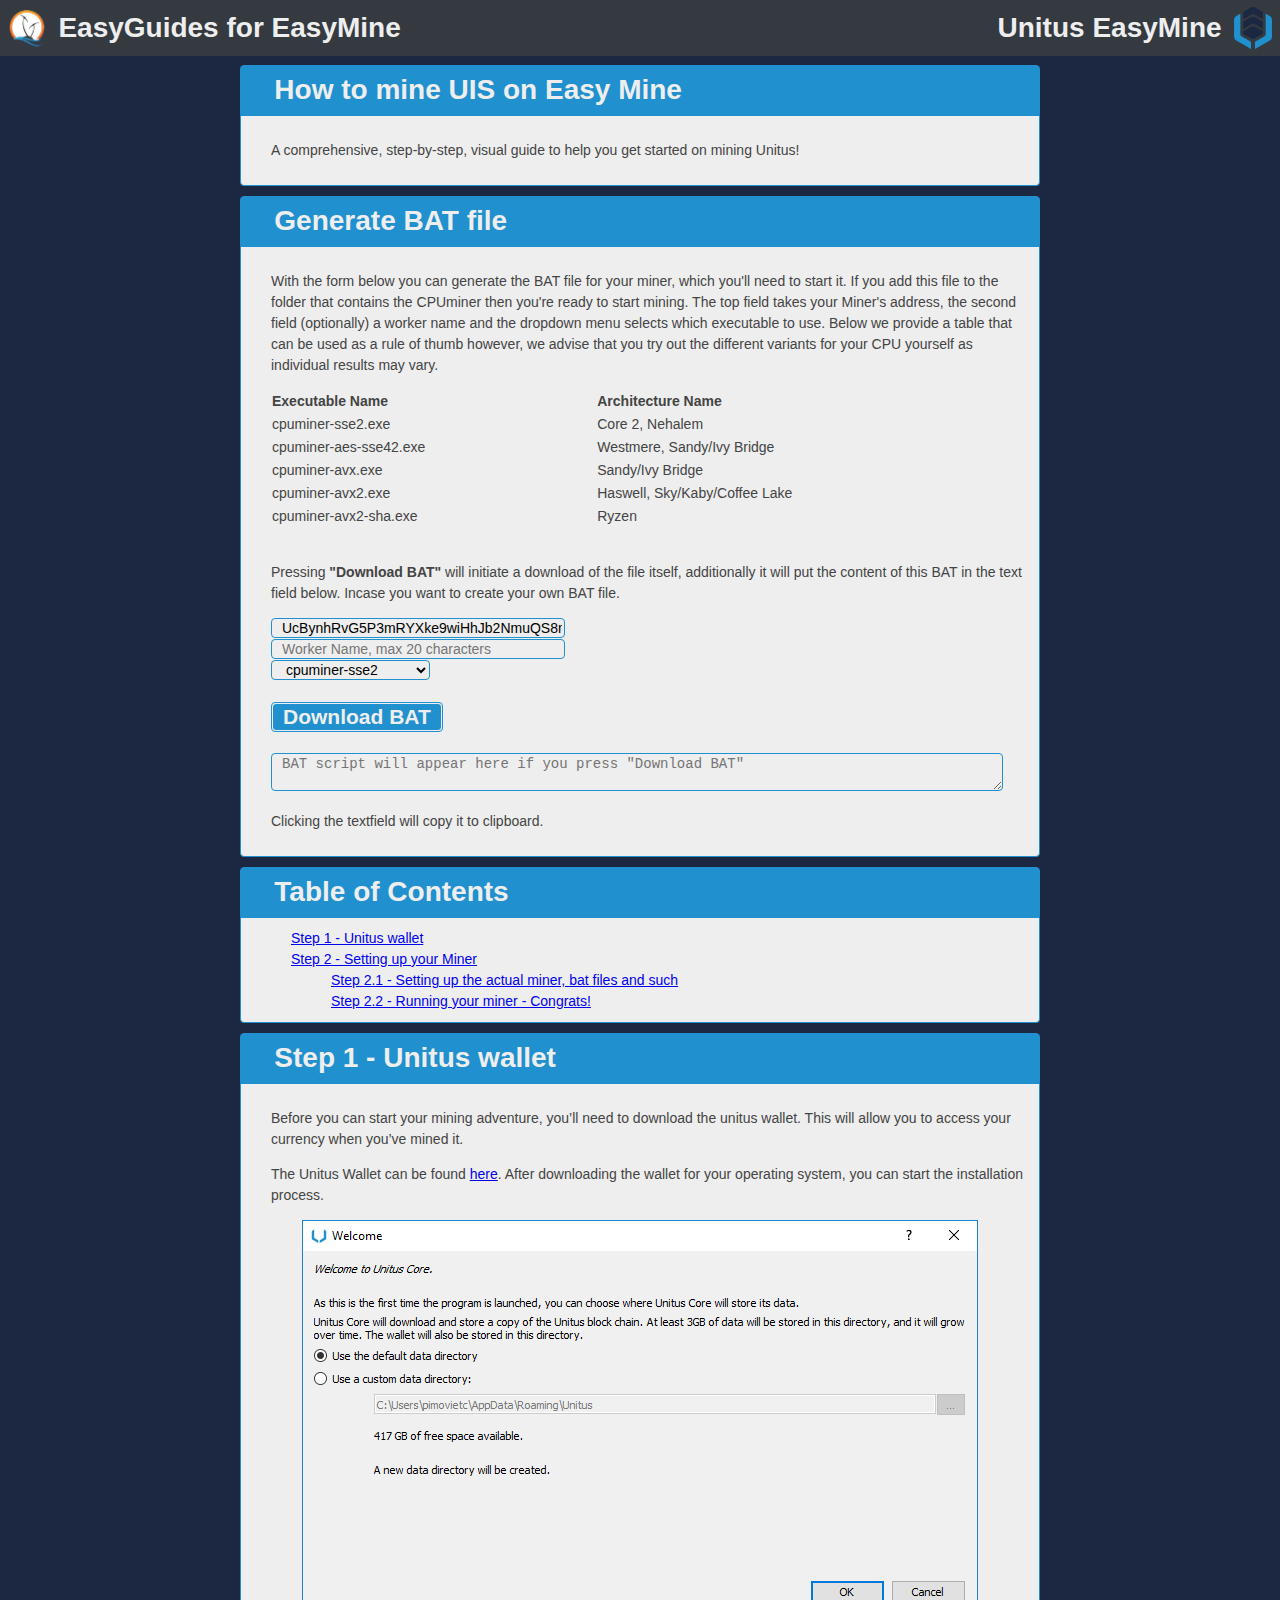
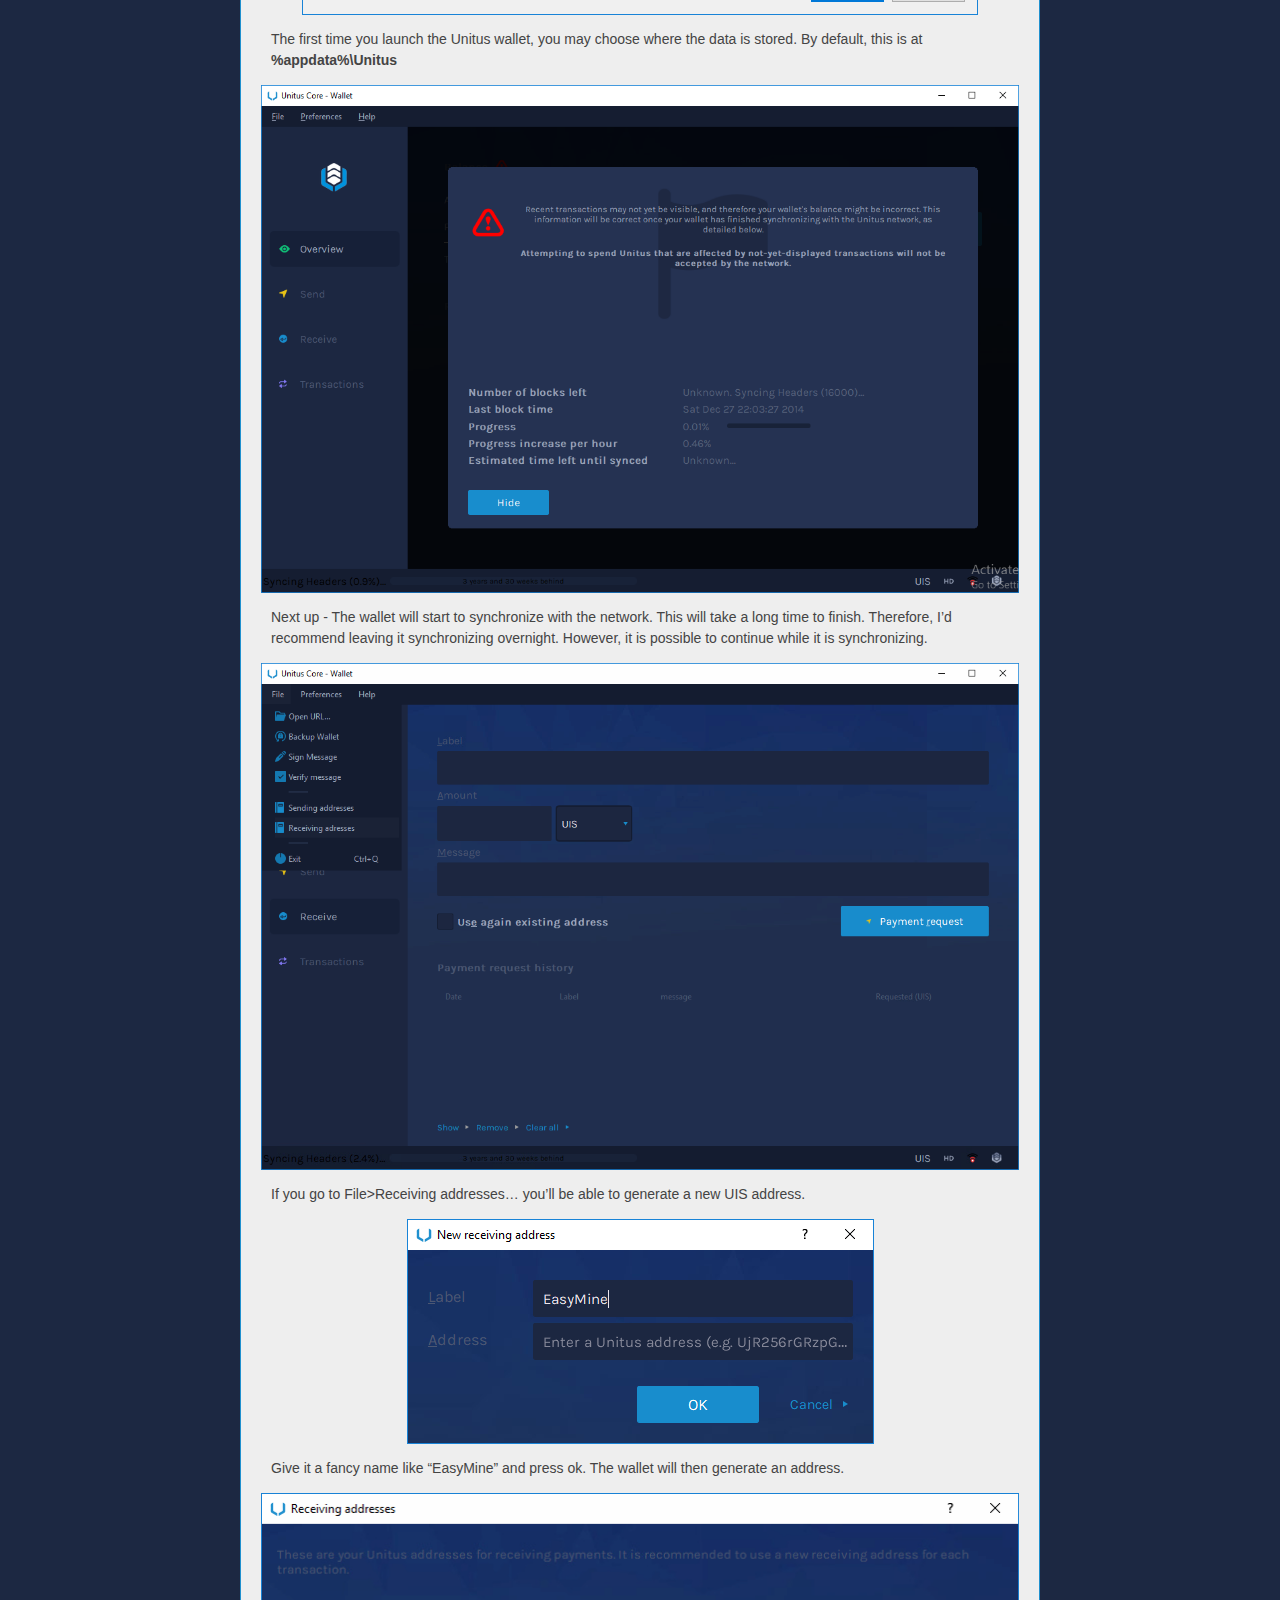
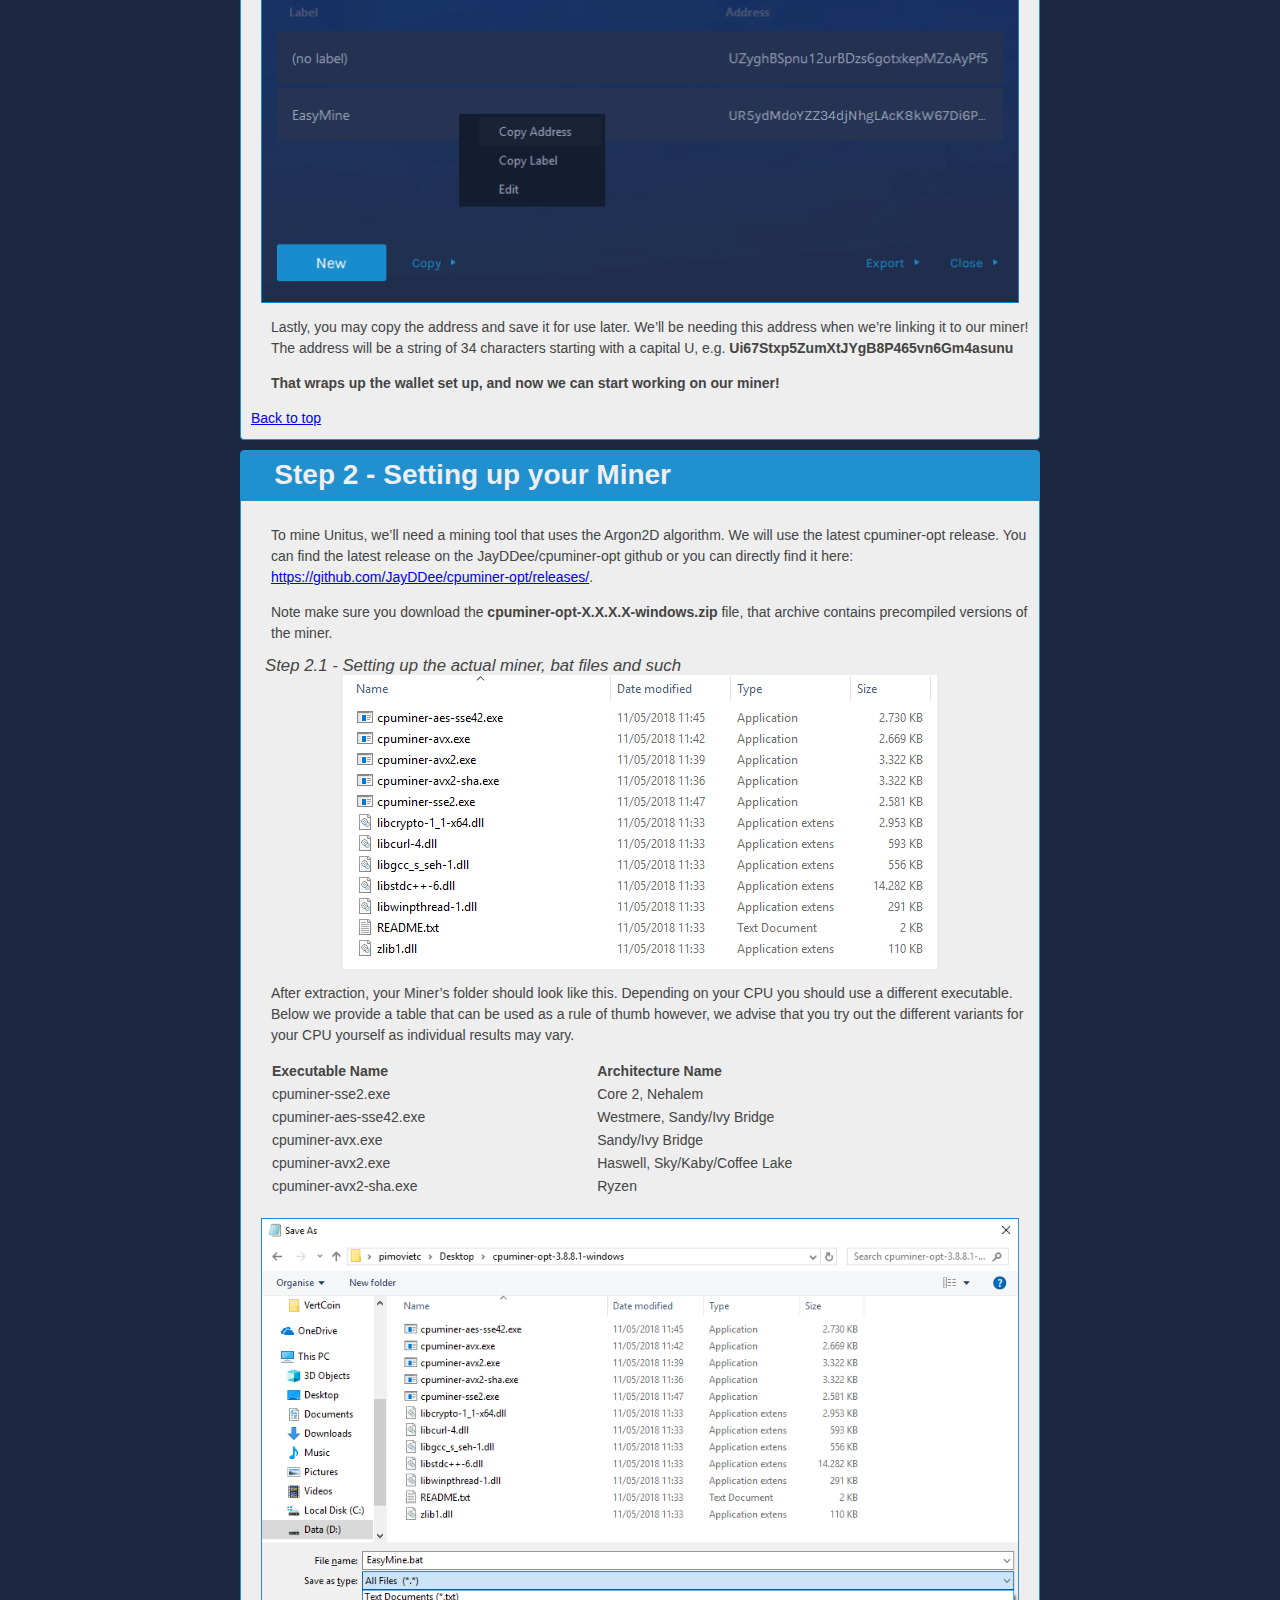
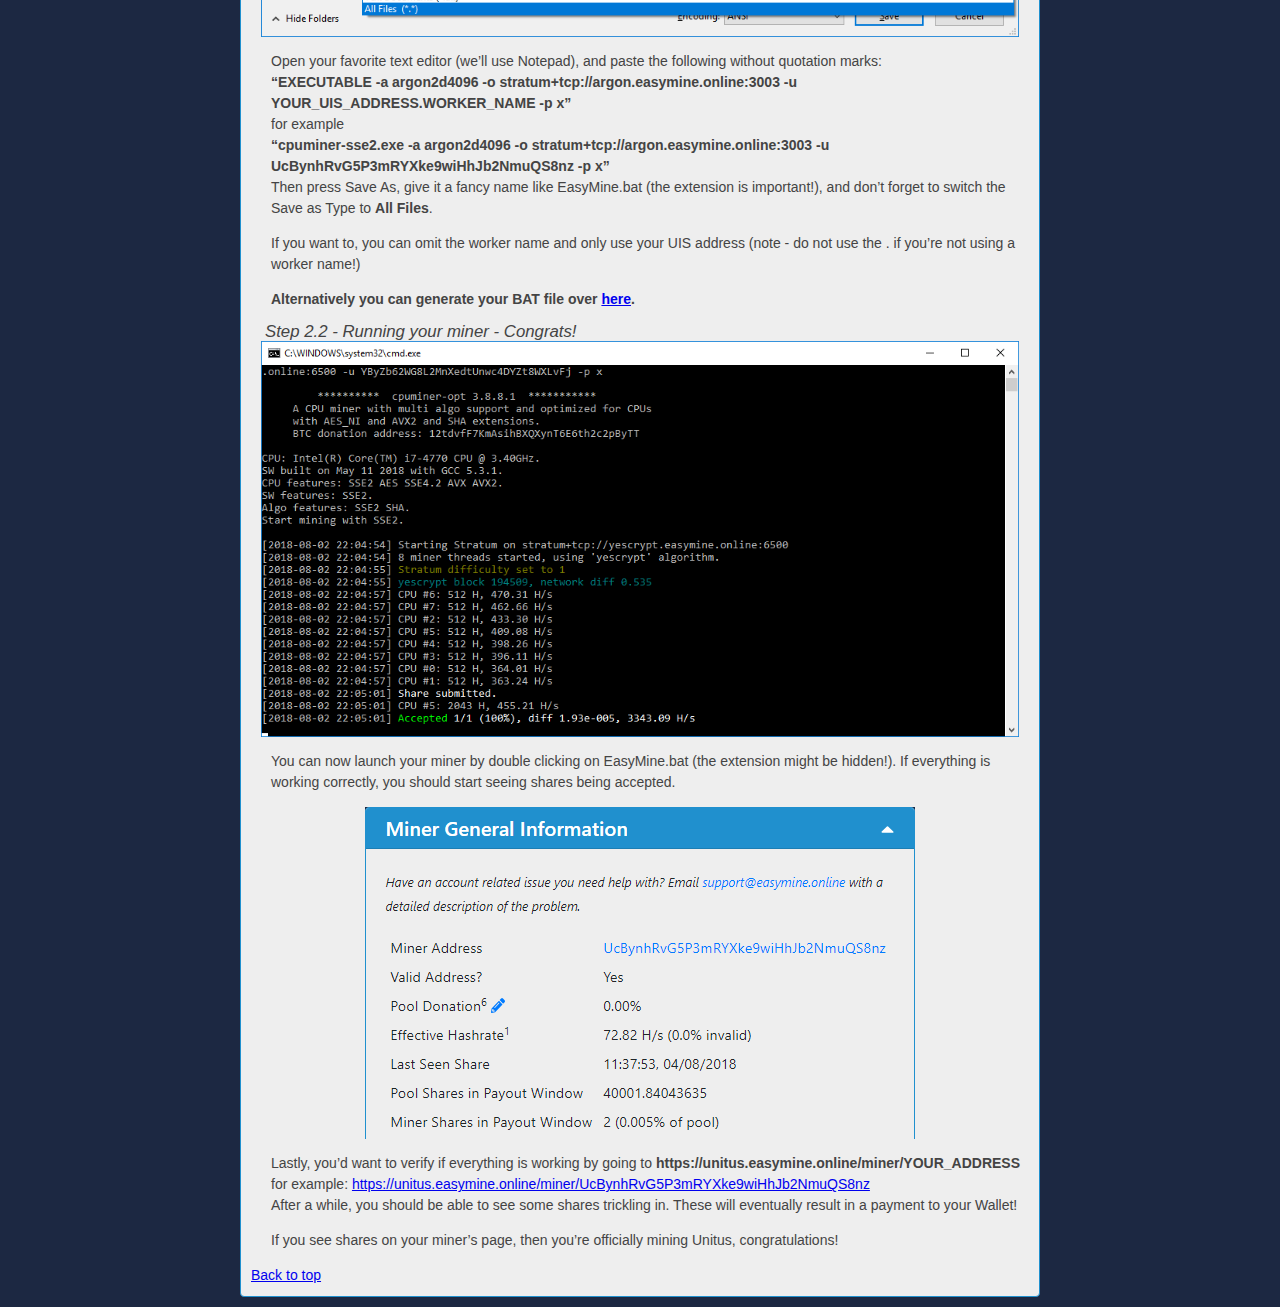
<file: Unitus/index.htm>
<!doctype html>

<html lang="en">
<head>
  <meta charset="utf-8">

  <title>How to mine UIS on Easy Mine</title>
  <meta name="description" content="Guide on how to mine on Easy Mine">

  <link rel="stylesheet" href="colors.css">
  <link rel="stylesheet" href="../guides.css">
  <script src="../generate.js"></script>

</head>

<body>
	<div class="navbar">
		<table>
			<tr>
				<td class="td_img"><a href="../"><img src="..\images\easymine.png" id="EasyGuides"/></a></td>
				<td><a href="../"><h1>EasyGuides for EasyMine</h1></a></td>
				<td align="right"><a href="https://unitus.easymine.online/" target="_blank"><h1>Unitus EasyMine</h1></a></td>
				<td class="td_img" align="right"><a href="https://unitus.easymine.online/" target="_blank"><img src="..\images\unitus.png" id="EasyMine" /></a></td>
			</tr>
		</table>
	</div>

	<div class="main">
	<a name="top"></a>
	<div class="header">
		<h1>How to mine UIS on Easy Mine</h1>
	</div>
	<div id="top" class="content">
		<p>A comprehensive, step-by-step, visual guide to help you get started on mining Unitus!</p>
	</div>

	<a name="Generate"></a>
	<div class="header">
		<h1>Generate BAT file</h1>
	</div>
	<div id="generate" class="content">
		<p>With the form below you can generate the BAT file for your miner, which you'll need to start it. If you add this file to the folder that contains the CPUminer then you're ready to start mining. The top field takes your Miner's address, the second field (optionally) a worker name and the dropdown menu selects which executable to use. Below we provide a table that can be used as a rule of thumb however, we advise that you try out the different variants for your CPU yourself as individual results may vary.</p>

		<table class="in_guide_table">
			<tr>
				<th>Executable Name</th>
				<th>Architecture Name</th>
			</tr>
			<tr>
				<td>cpuminer-sse2.exe</td>
				<td>Core 2, Nehalem</td>
			</tr>
			<tr>
				<td>cpuminer-aes-sse42.exe</td>
				<td>Westmere, Sandy/Ivy Bridge </td>
			</tr>
			<tr>
				<td>cpuminer-avx.exe</td>
				<td>Sandy/Ivy Bridge</td>
			</tr>
			<tr>
				<td>cpuminer-avx2.exe</td>
				<td>Haswell, Sky/Kaby/Coffee Lake</td>
			</tr>
			<tr>
				<td>cpuminer-avx2-sha.exe</td>
				<td>Ryzen</td>
			</tr>
		</table>

		<p>Pressing <b>"Download BAT"</b> will initiate a download of the file itself, additionally it will put the content of this BAT in the text field below. Incase you want to create your own BAT file.</p>
		<form>
			<input type="text" class="field" name="address" id="address" maxlength="34" value="UcBynhRvG5P3mRYXke9wiHhJb2NmuQS8nz"><br />
			<input type="text" class="field" name="worker" id="worker" maxlength="20" placeholder="Worker Name, max 20 characters"><br />
			<select id="cpu-zzz">
			  <option value="sse2">cpuminer-sse2</option>
			  <option value="avx">cpuminer-avx</option>
			  <option value="avx2">cpuminer-avx2</option>
			  <option value="avx2-sha">cpuminer-avx2-sha</option>
			  <option value="aes-sse42">cpuminer-aes-sse42</option>
			</select><br /><br />
			<div id="submitdiv"><button type="button" class="submit" onclick="download('UIS')">Download BAT</button></div><br /><br />
			<textarea id="output" readonly="readonly" placeholder="BAT script will appear here if you press &quot;Download BAT&quot;" onclick="this.focus();this.select();document.execCommand('copy');"></textarea>
			<p>Clicking the textfield will copy it to clipboard.</p>
		</form>
	</div>

	<div class="header">
		<h1>Table of Contents</h1>
	</div>
	<div id="toc_container" class="content">
		<ul class="toc_list">
	  		<li><a href="#Step1">Step 1 - Unitus wallet</a></li>
			<li><a href="#Step2">Step 2 - Setting up your Miner</a>
	    		<ul>
	    			<li><a href="#Step2.1">Step 2.1 - Setting up the actual miner, bat files and such</a></li>
	    			<li><a href="#Step2.2">Step 2.2 - Running your miner - Congrats!</a></li>
	    		</ul>
	    	</li>
		</ul>
	</div>

	<div class="header"><a name="Step1"></a>
		<h1>Step 1 - Unitus wallet</h1>
	</div>
	<div id="div_step1" class="content">
		<p>Before you can start your mining adventure, you’ll need to download the unitus wallet. This will allow you to access your currency when you’ve mined it.</p>

			<p>The Unitus Wallet can be found <a href="https://unituscurrency.com/#wallet" target="_blank">here</a>. After downloading the wallet for your operating system, you can start the installation process.</p>

			<img src="../images/unitus/step1.png" />
			<p>The first time you launch the Unitus wallet, you may choose where the data is stored. By default, this is at <b>%appdata%\Unitus</b></p>
			<img src="../images/unitus/step2.png" />
			<p>Next up - The wallet will start to synchronize with the network. This will take a long time to finish. Therefore, I’d recommend leaving it synchronizing overnight. However, it is possible to continue while it is synchronizing.</p>
			<img src="../images/unitus/step3.png" />
			<p>If you go to File>Receiving addresses… you’ll be able to generate a new UIS address.</p>
			<img src="../images/unitus/step4.png" />
			<p>Give it a fancy name like “EasyMine” and press ok. The wallet will then generate an address.</p>
			<img src="../images/unitus/step5.png" />
			<p>Lastly, you may copy the address and save it for use later. We’ll be needing this address when we’re linking it to our miner! The address will be a string of 34 characters starting with a capital U, e.g. <b>Ui67Stxp5ZumXtJYgB8P465vn6Gm4asunu</b></p>
			<p><b>That wraps up the wallet set up, and now we can start working on our miner!</b></p>
		<a href="#top">Back to top</a>
	</div>

	<div class="header"><a name="Step2"></a>
		<h1>Step 2 - Setting up your Miner</h1>
	</div>
	<div id="div_step2" class="content">
		<p>To mine Unitus, we’ll need a mining tool that uses the Argon2D algorithm. We will use the latest cpuminer-opt release. You can find the latest release on the JayDDee/cpuminer-opt github or you can directly find it here: <a href="https://github.com/JayDDee/cpuminer-opt/releases/" target="_blank">https://github.com/JayDDee/cpuminer-opt/releases/</a>.</p>
		<p>Note make sure you download the <b>cpuminer-opt-X.X.X.X-windows.zip</b> file, that archive contains precompiled versions of the miner.</p>

			<a name="Step2.1"></a>
			<h4>Step 2.1 - Setting up the actual miner, bat files and such</h4>
			<img src="images/step2/step2_miner_1.png" />
			<p>After extraction, your Miner’s folder should look like this. Depending on your CPU you should use a different executable. Below we provide a table that can be used as a rule of thumb however, we advise that you try out the different variants for your CPU yourself as individual results may vary.</p>
			<table class="in_guide_table">
				<tr>
					<th>Executable Name</th>
					<th>Architecture Name</th>
				</tr>
				<tr>
					<td>cpuminer-sse2.exe</td>
					<td>Core 2, Nehalem</td>
				</tr>
				<tr>
					<td>cpuminer-aes-sse42.exe</td>
					<td>Westmere, Sandy/Ivy Bridge </td>
				</tr>
				<tr>
					<td>cpuminer-avx.exe</td>
					<td>Sandy/Ivy Bridge</td>
				</tr>
				<tr>
					<td>cpuminer-avx2.exe</td>
					<td>Haswell, Sky/Kaby/Coffee Lake</td>
				</tr>
				<tr>
					<td>cpuminer-avx2-sha.exe</td>
					<td>Ryzen</td>
				</tr>
			</table>
			<img src="images/step2/step2_miner_2.png" />
			<p>Open your favorite text editor (we’ll use Notepad), and paste the following without quotation marks:<br />
				<b>“EXECUTABLE -a argon2d4096 -o stratum+tcp://argon.easymine.online:3003 -u YOUR_UIS_ADDRESS.WORKER_NAME -p x”</b><br />
				for example<br />
				<b>“cpuminer-sse2.exe -a argon2d4096 -o stratum+tcp://argon.easymine.online:3003 -u UcBynhRvG5P3mRYXke9wiHhJb2NmuQS8nz -p x”</b><br />
				Then press Save As, give it a fancy name like EasyMine.bat (the extension is important!), and don’t forget to switch the Save as Type to <b>All Files</b>.
			<p>If you want to, you can omit the worker name and only use your UIS address (note - do not use the . if you’re not using a worker name!)</p>
			<p><b>Alternatively you can generate your BAT file over <a href="#generate">here</a>.</b></p>

			<a name="Step2.2"></a>
			<h4>Step 2.2 - Running your miner - Congrats!</h4>
			<img src="images/step2/step2_miner_3.png" />
			<p>You can now launch your miner by double clicking on EasyMine.bat (the extension might be hidden!). If everything is working correctly, you should start seeing shares being accepted.</p>
			<img src="images/step2/step2_miner_4.png" />
			<p>Lastly, you’d want to verify if everything is working by going to <b>https://unitus.easymine.online/miner/YOUR_ADDRESS</b><br />
				for example: <a href="https://unitus.easymine.online/miner/UcBynhRvG5P3mRYXke9wiHhJb2NmuQS8nz" target="_blank">https://unitus.easymine.online/miner/UcBynhRvG5P3mRYXke9wiHhJb2NmuQS8nz</a><br />
				After a while, you should be able to see some shares trickling in. These will eventually result in a payment to your Wallet!</p>

			<p>If you see shares on your miner’s page, then you’re officially mining Unitus, congratulations!</p>
		<a href="#top">Back to top</a>
	</div>
</div>
</body>
</html>
</file>
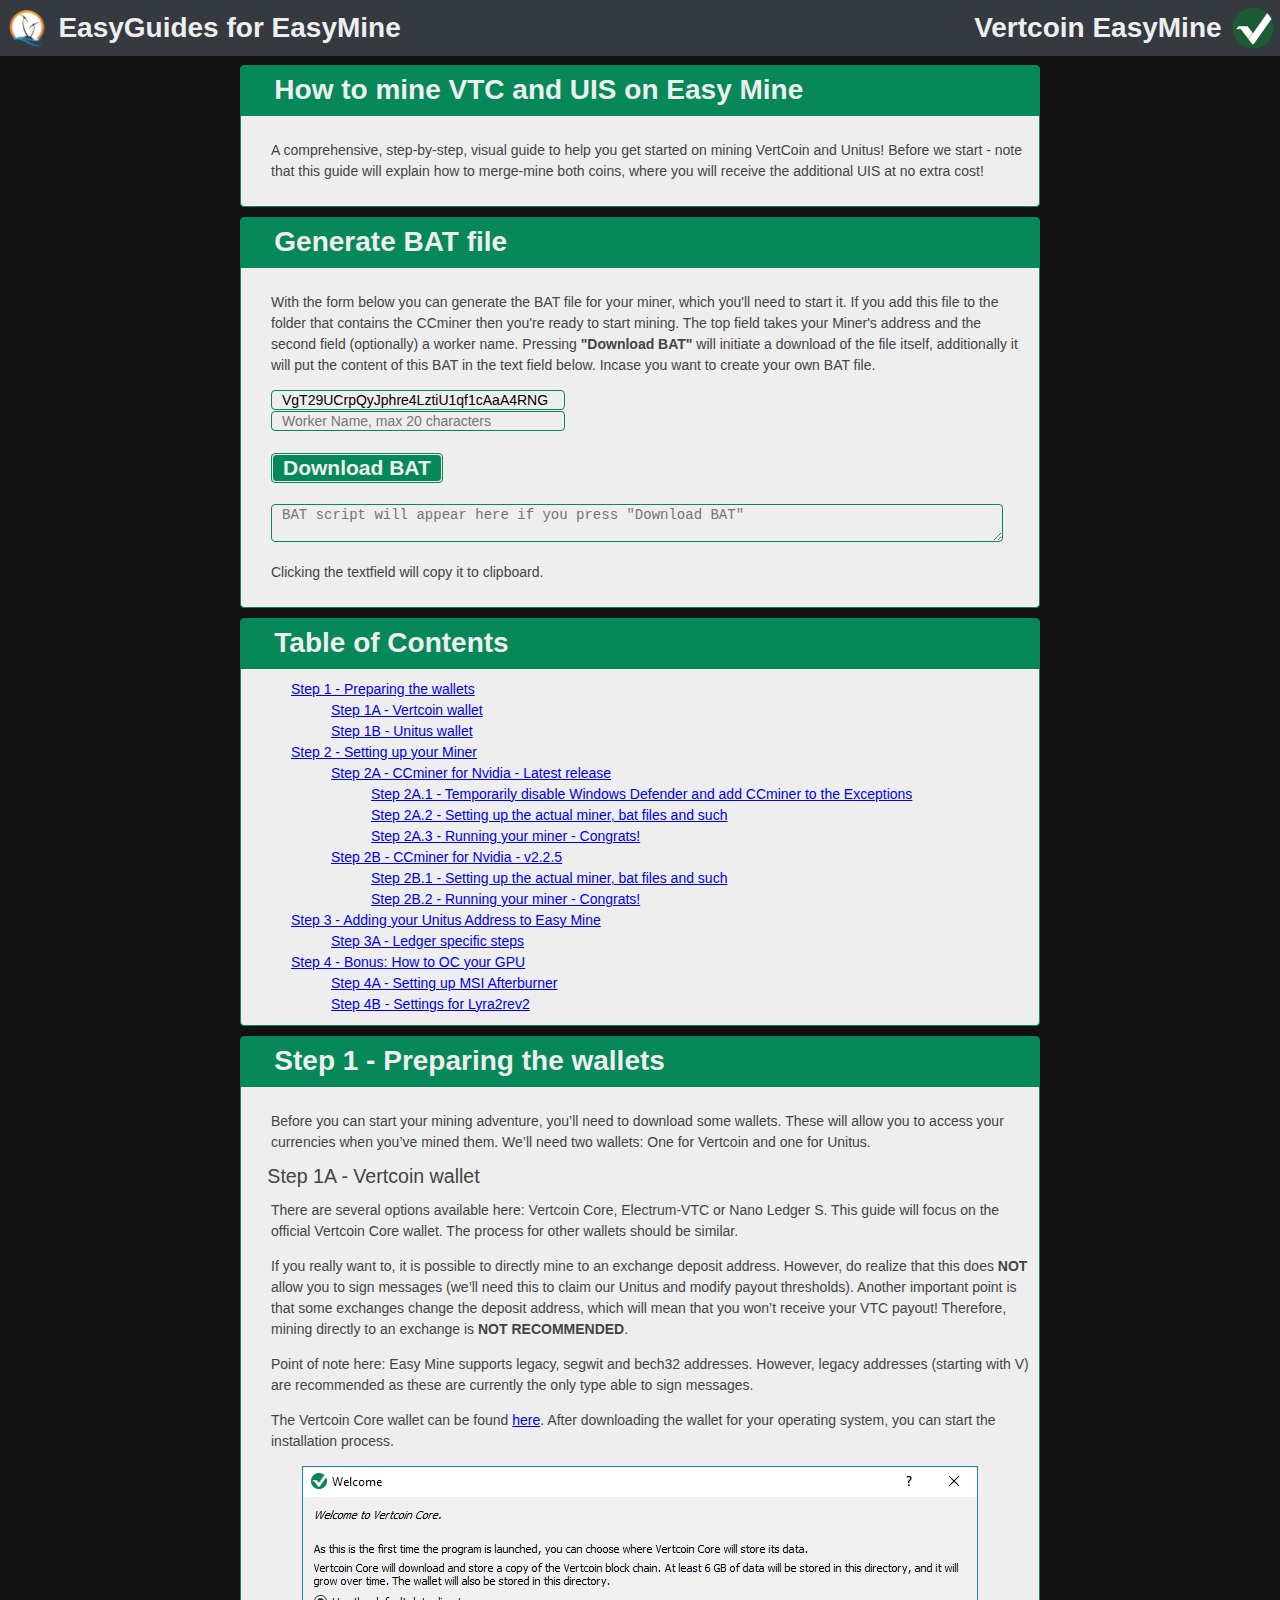
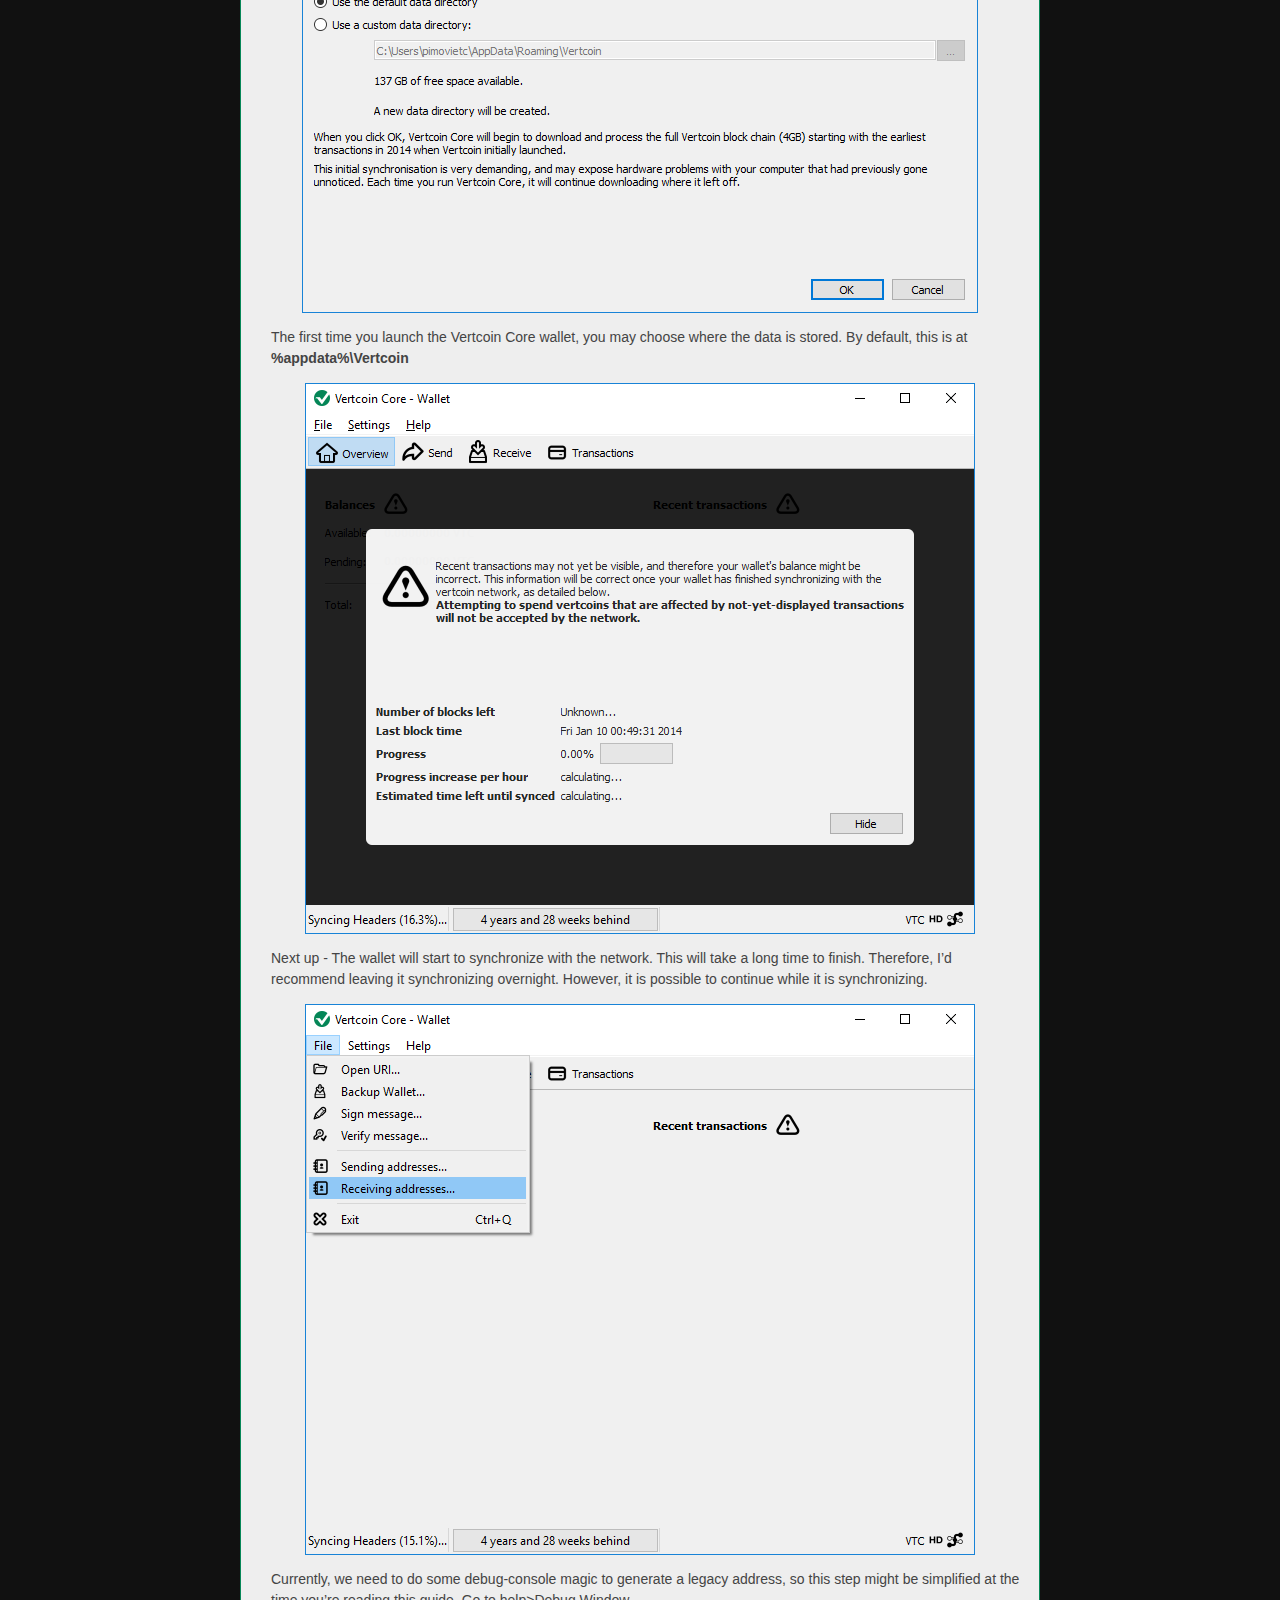
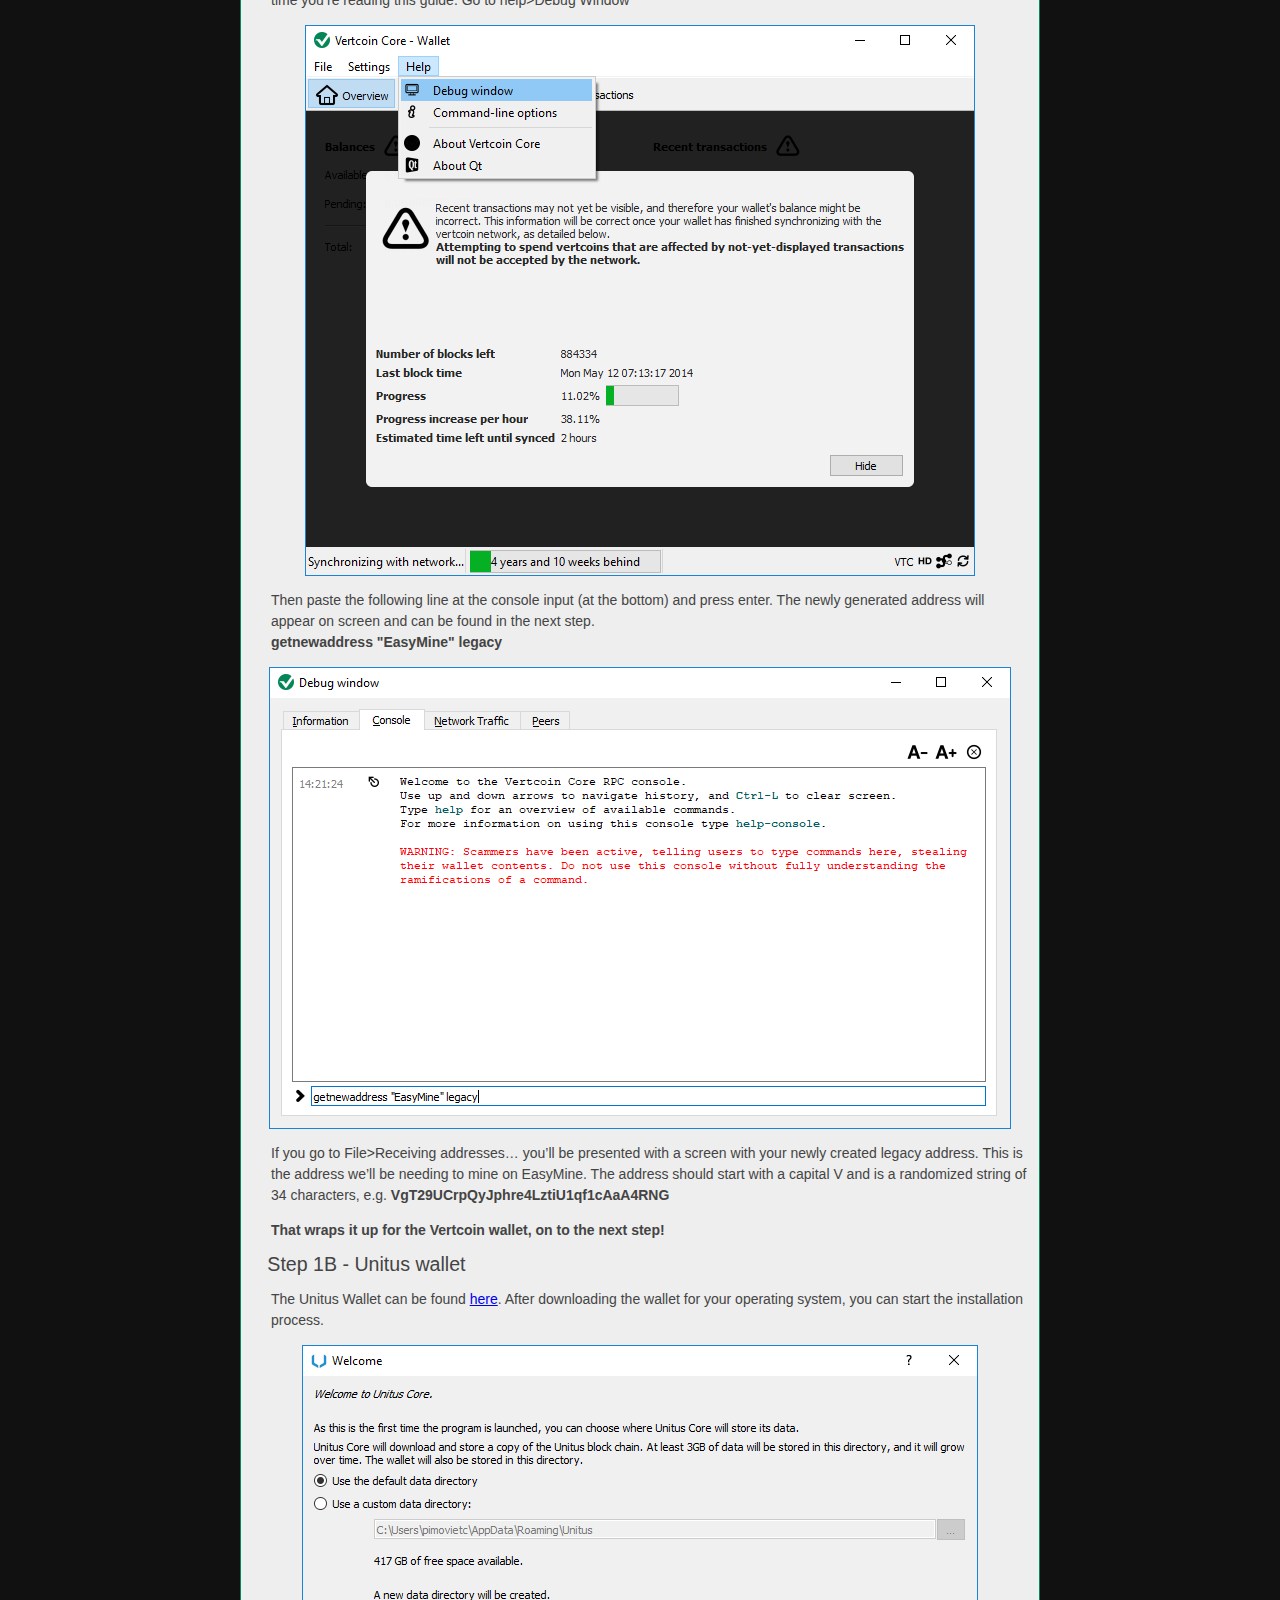
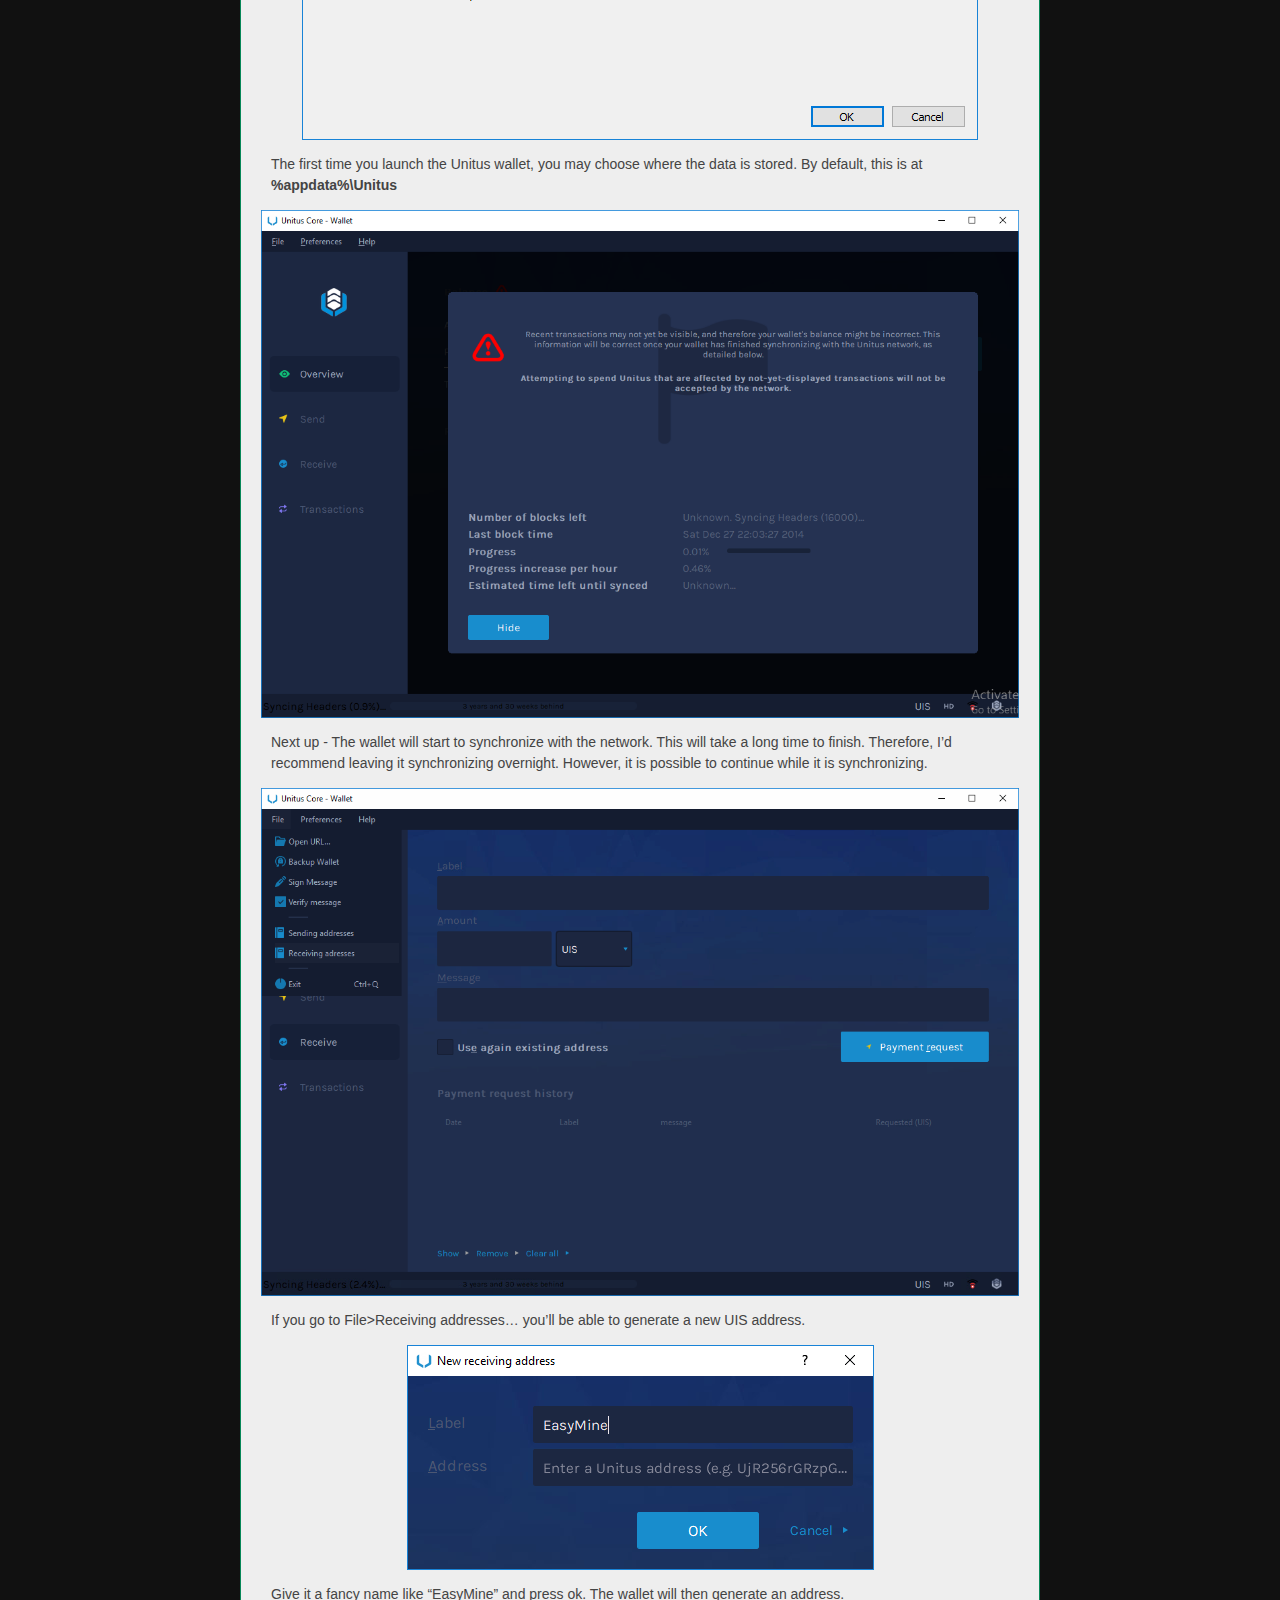
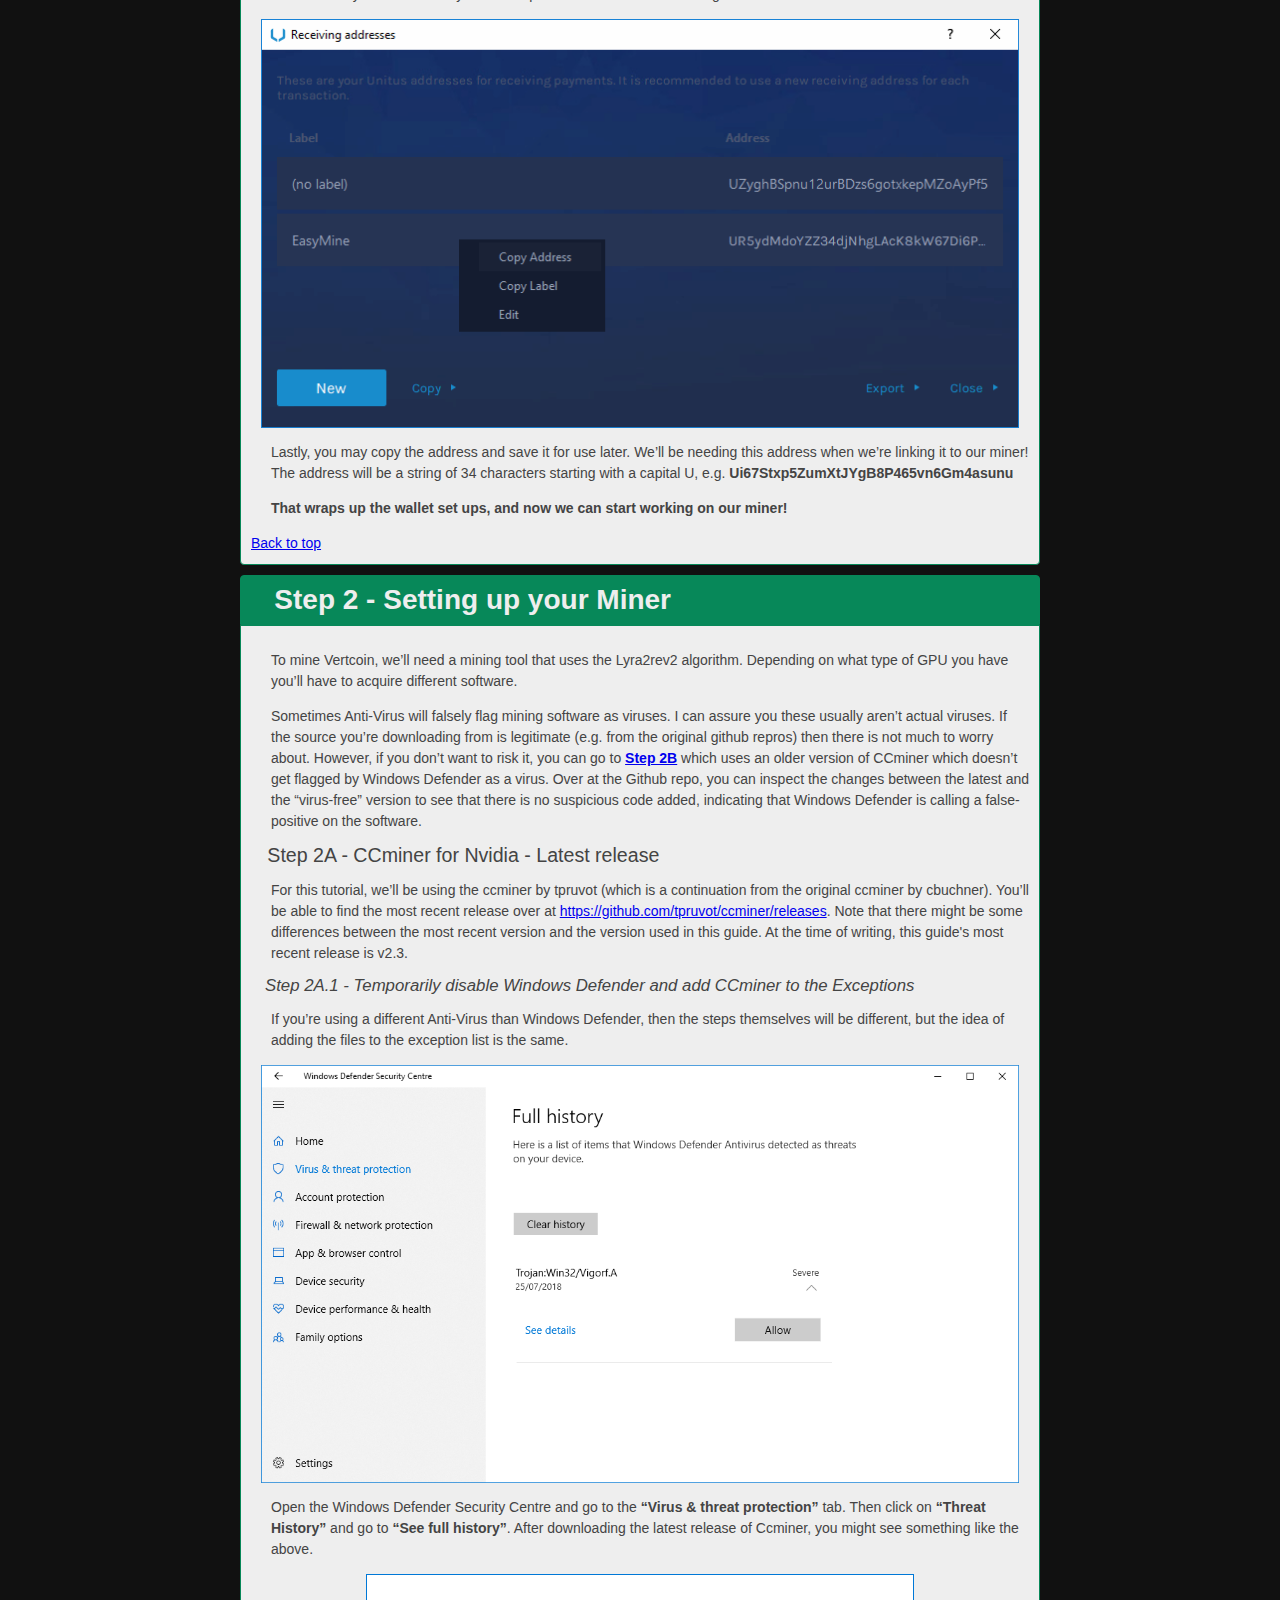
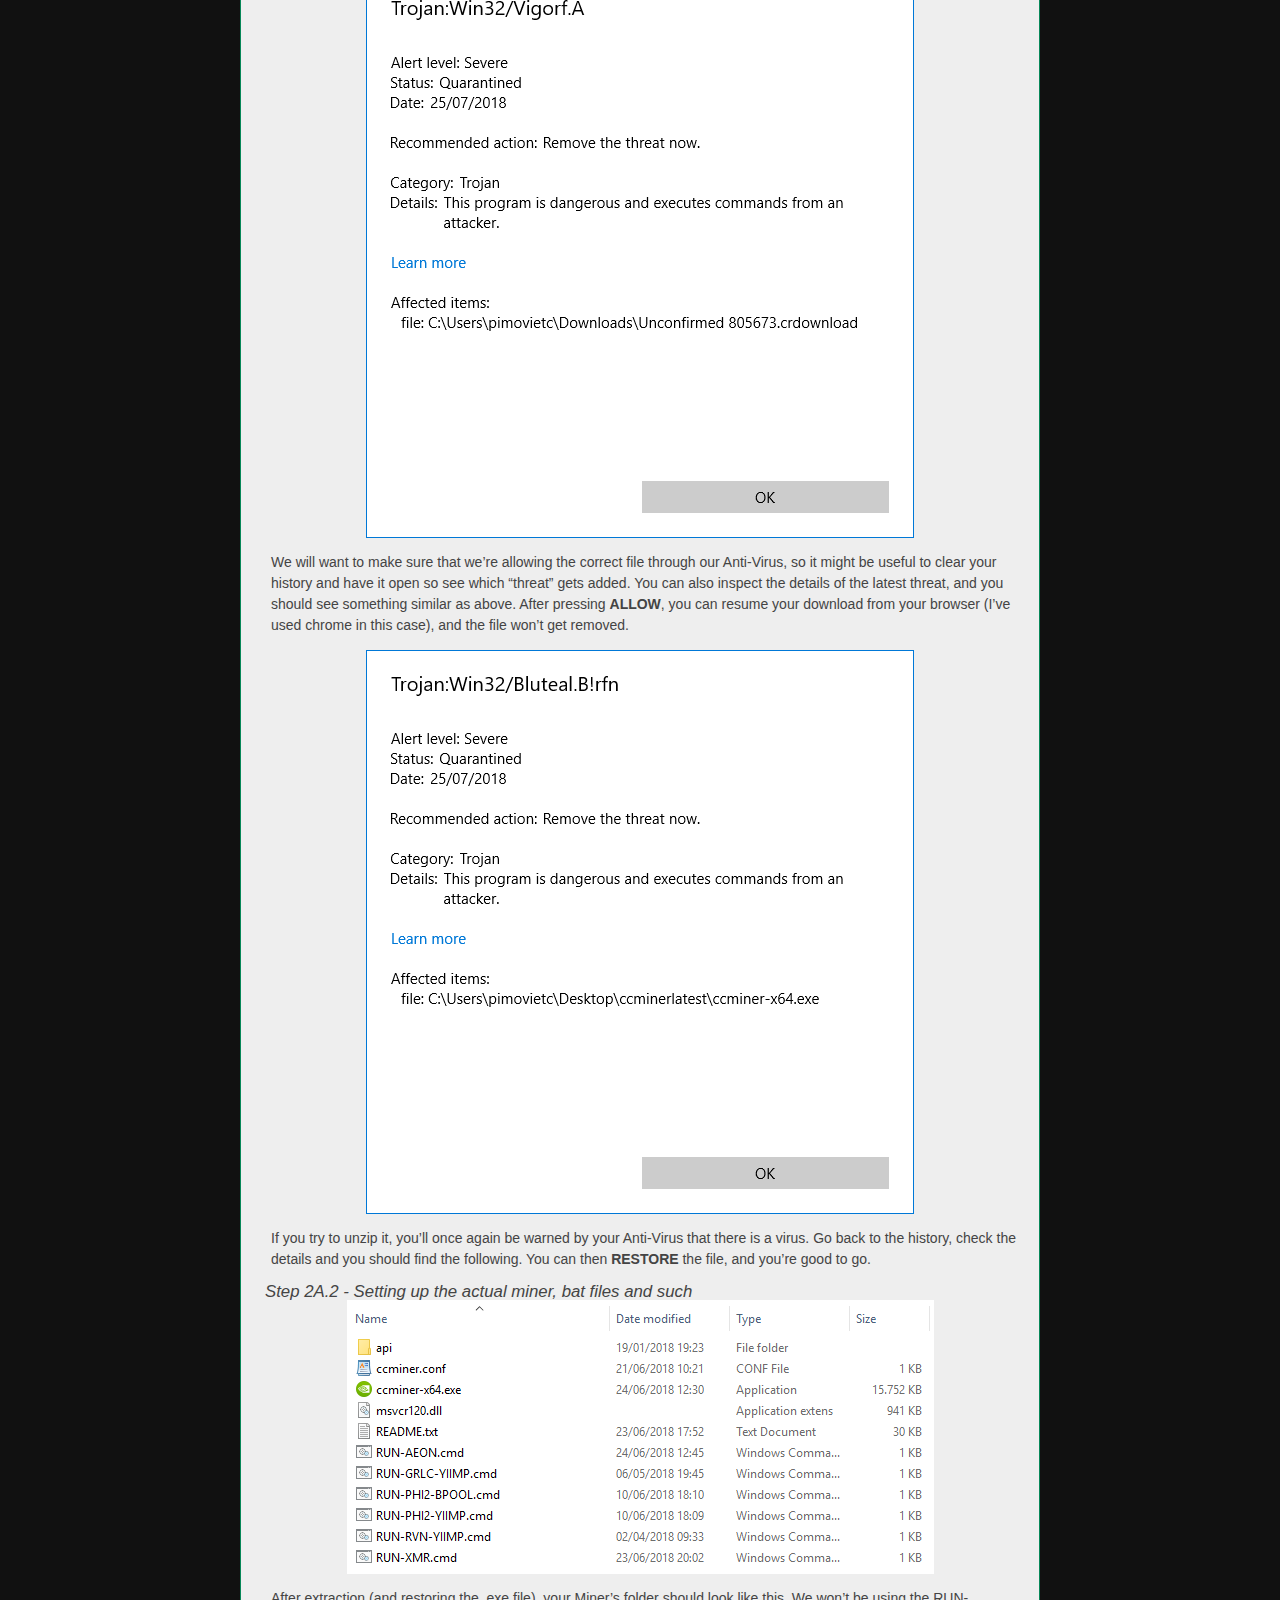
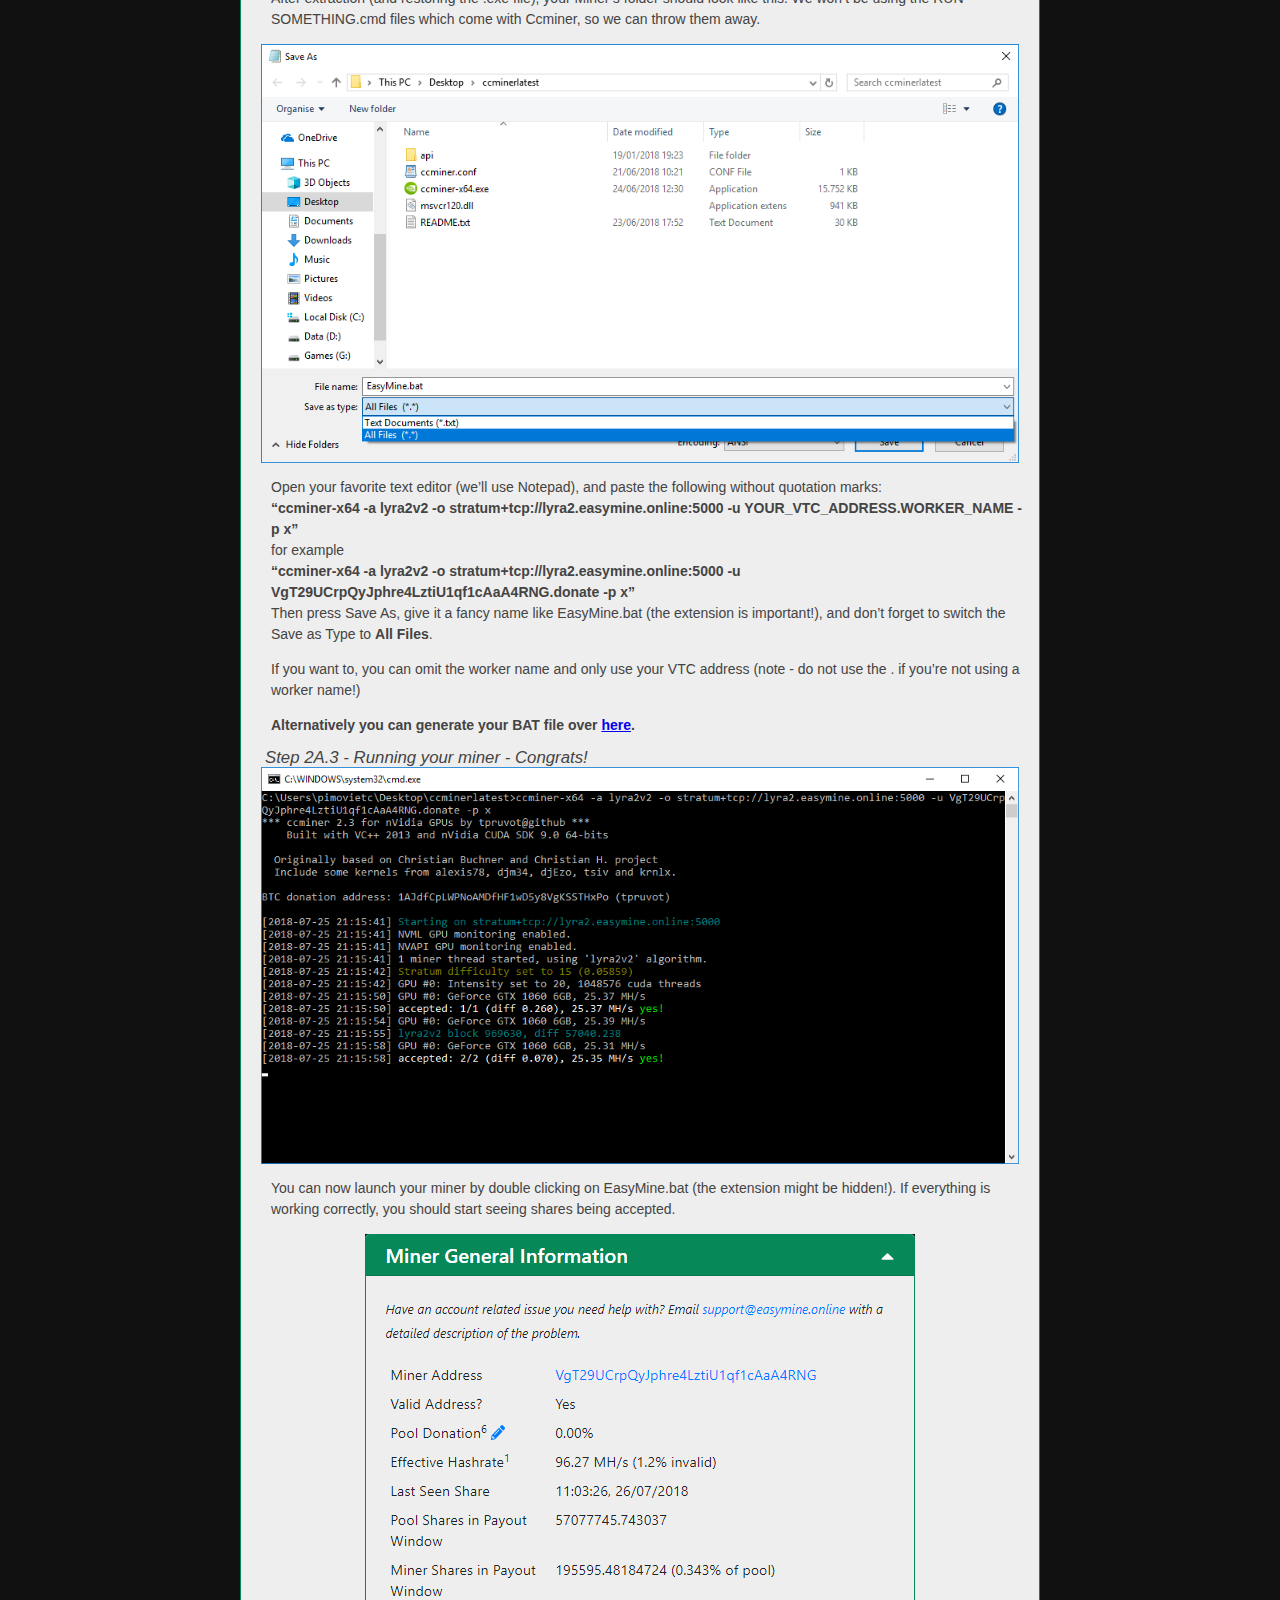
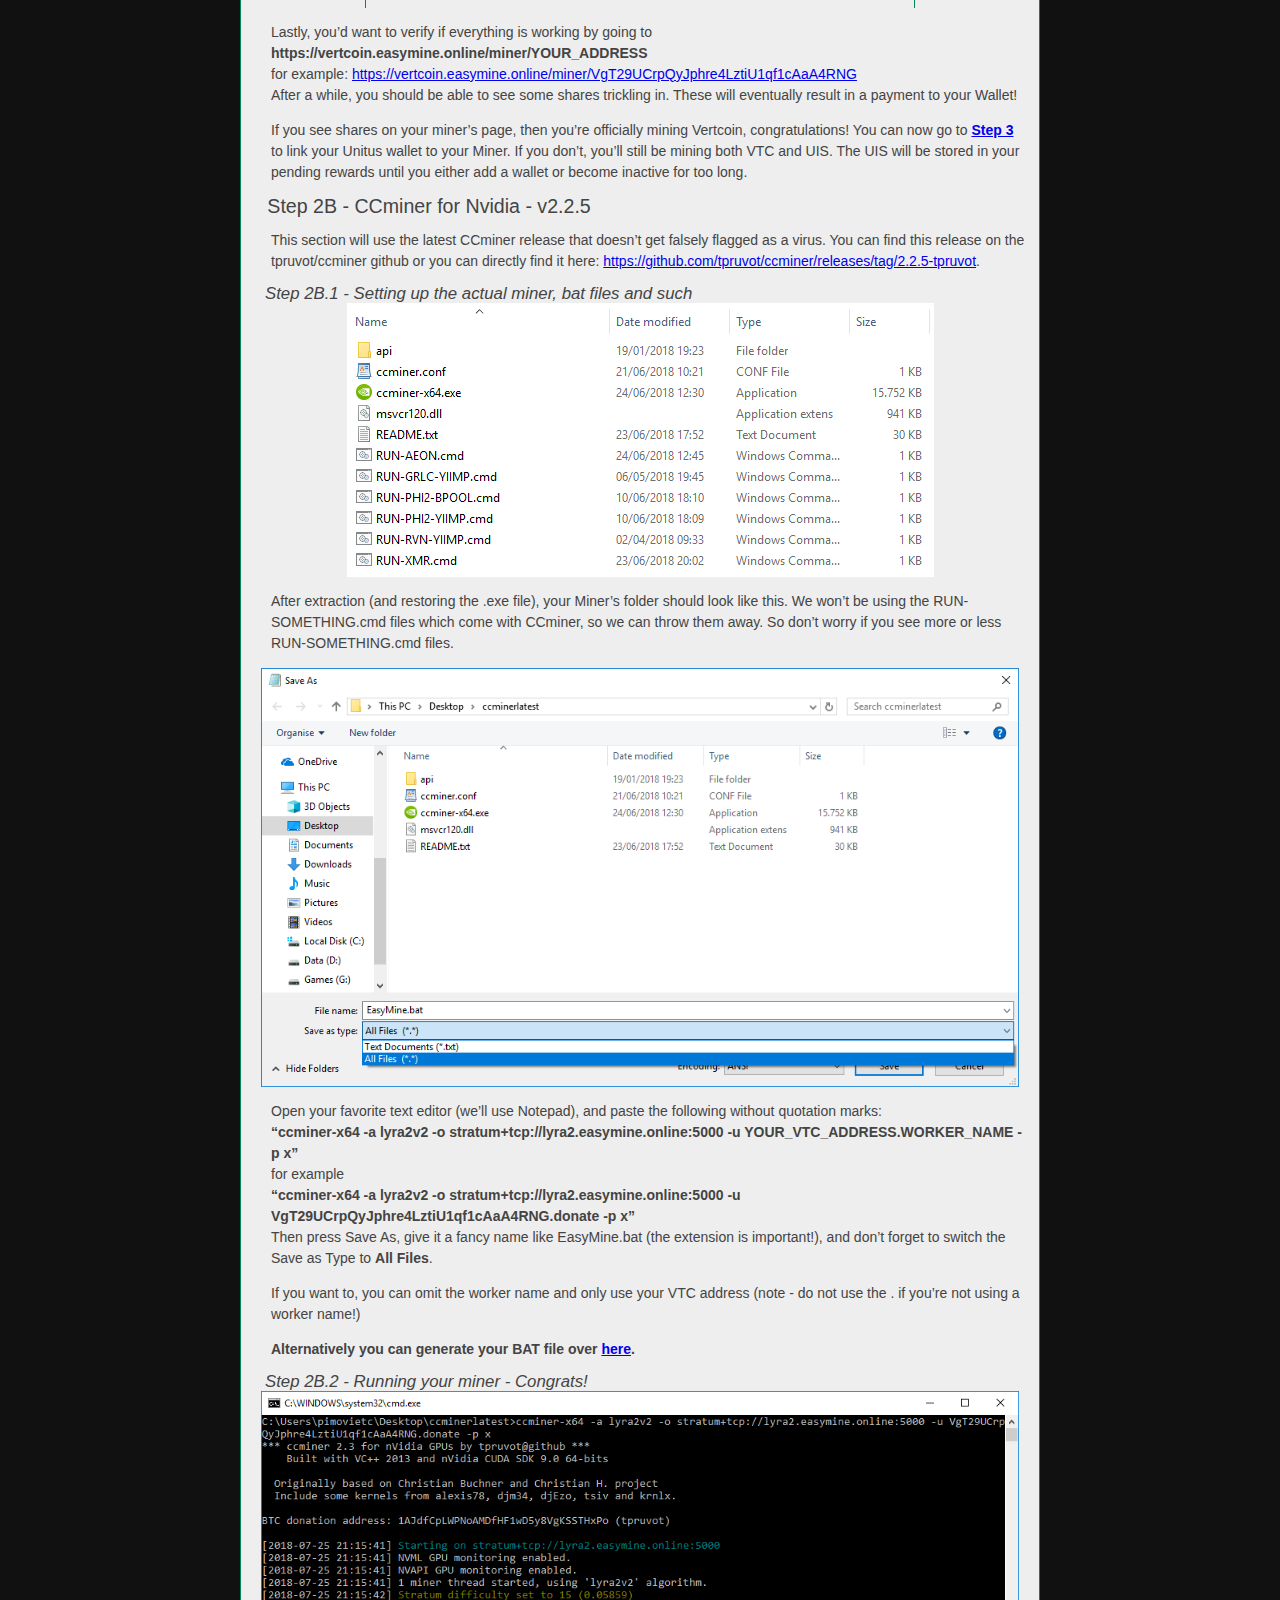
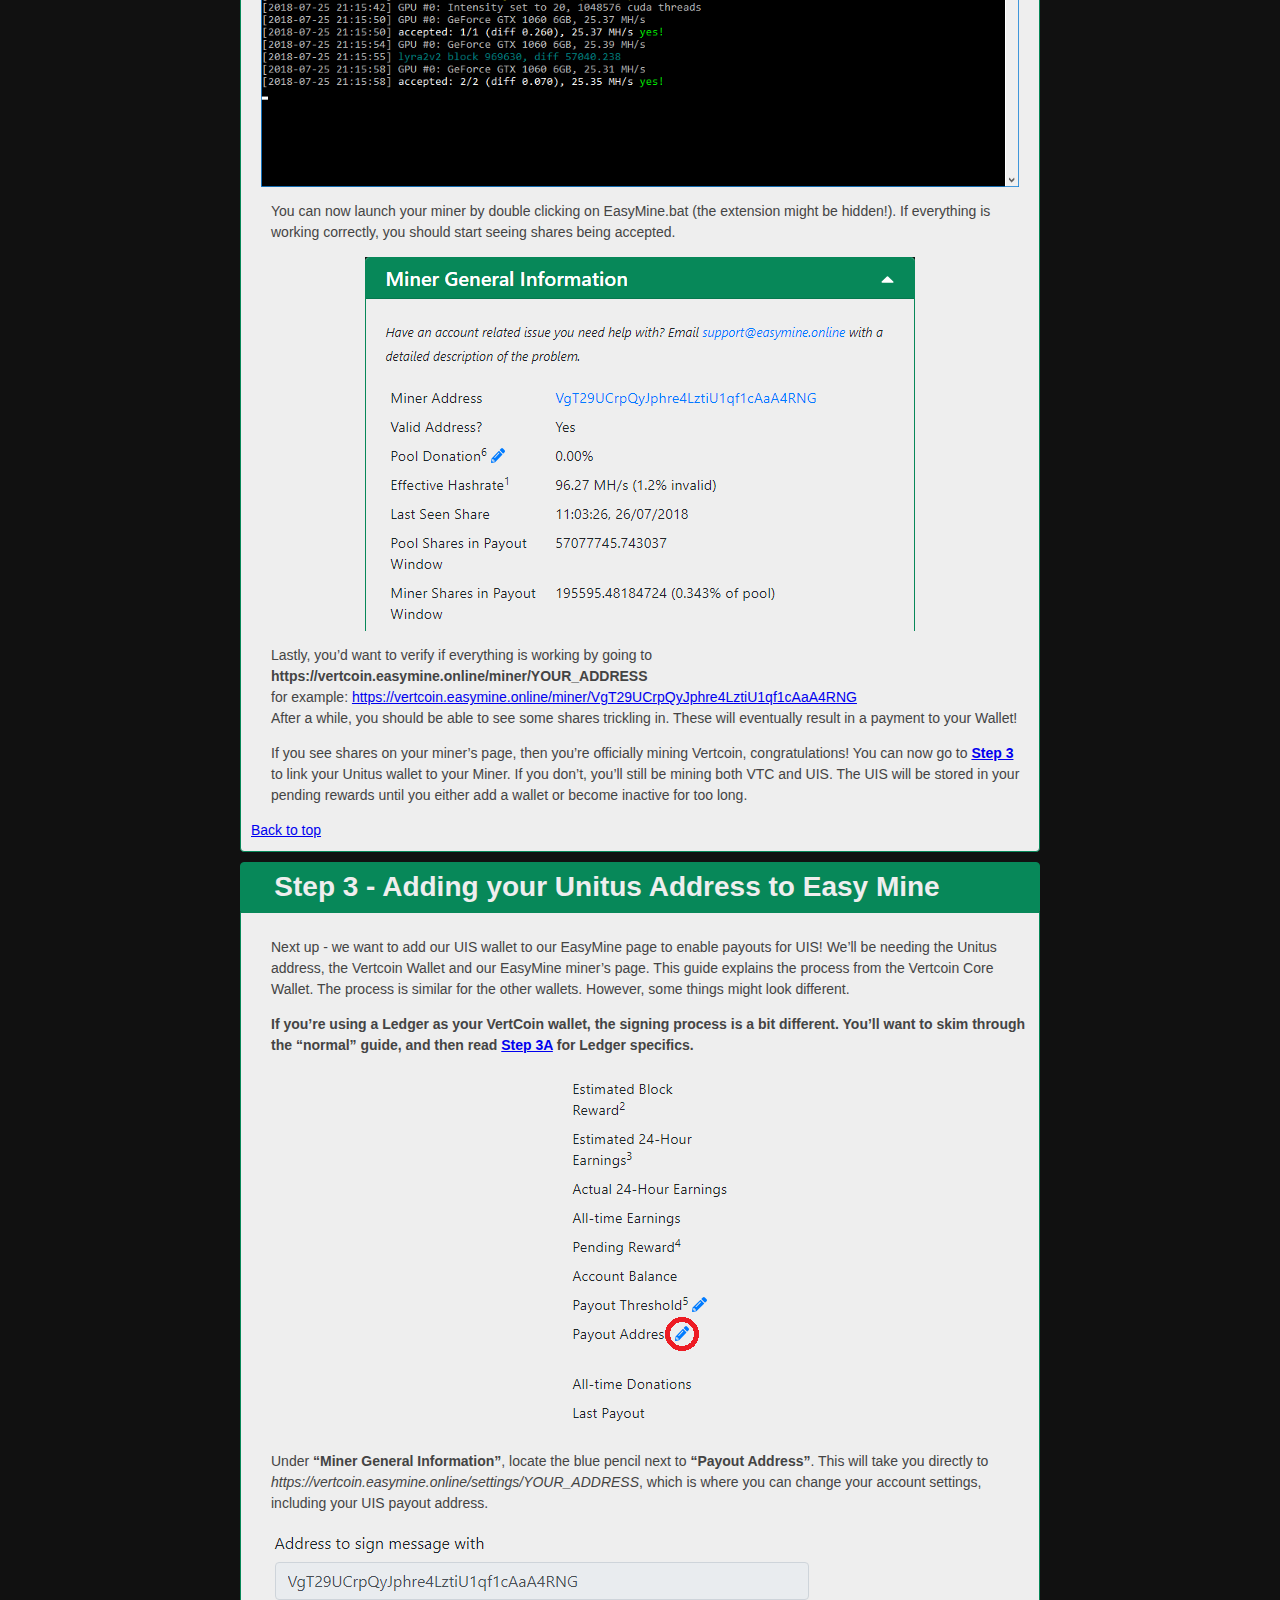
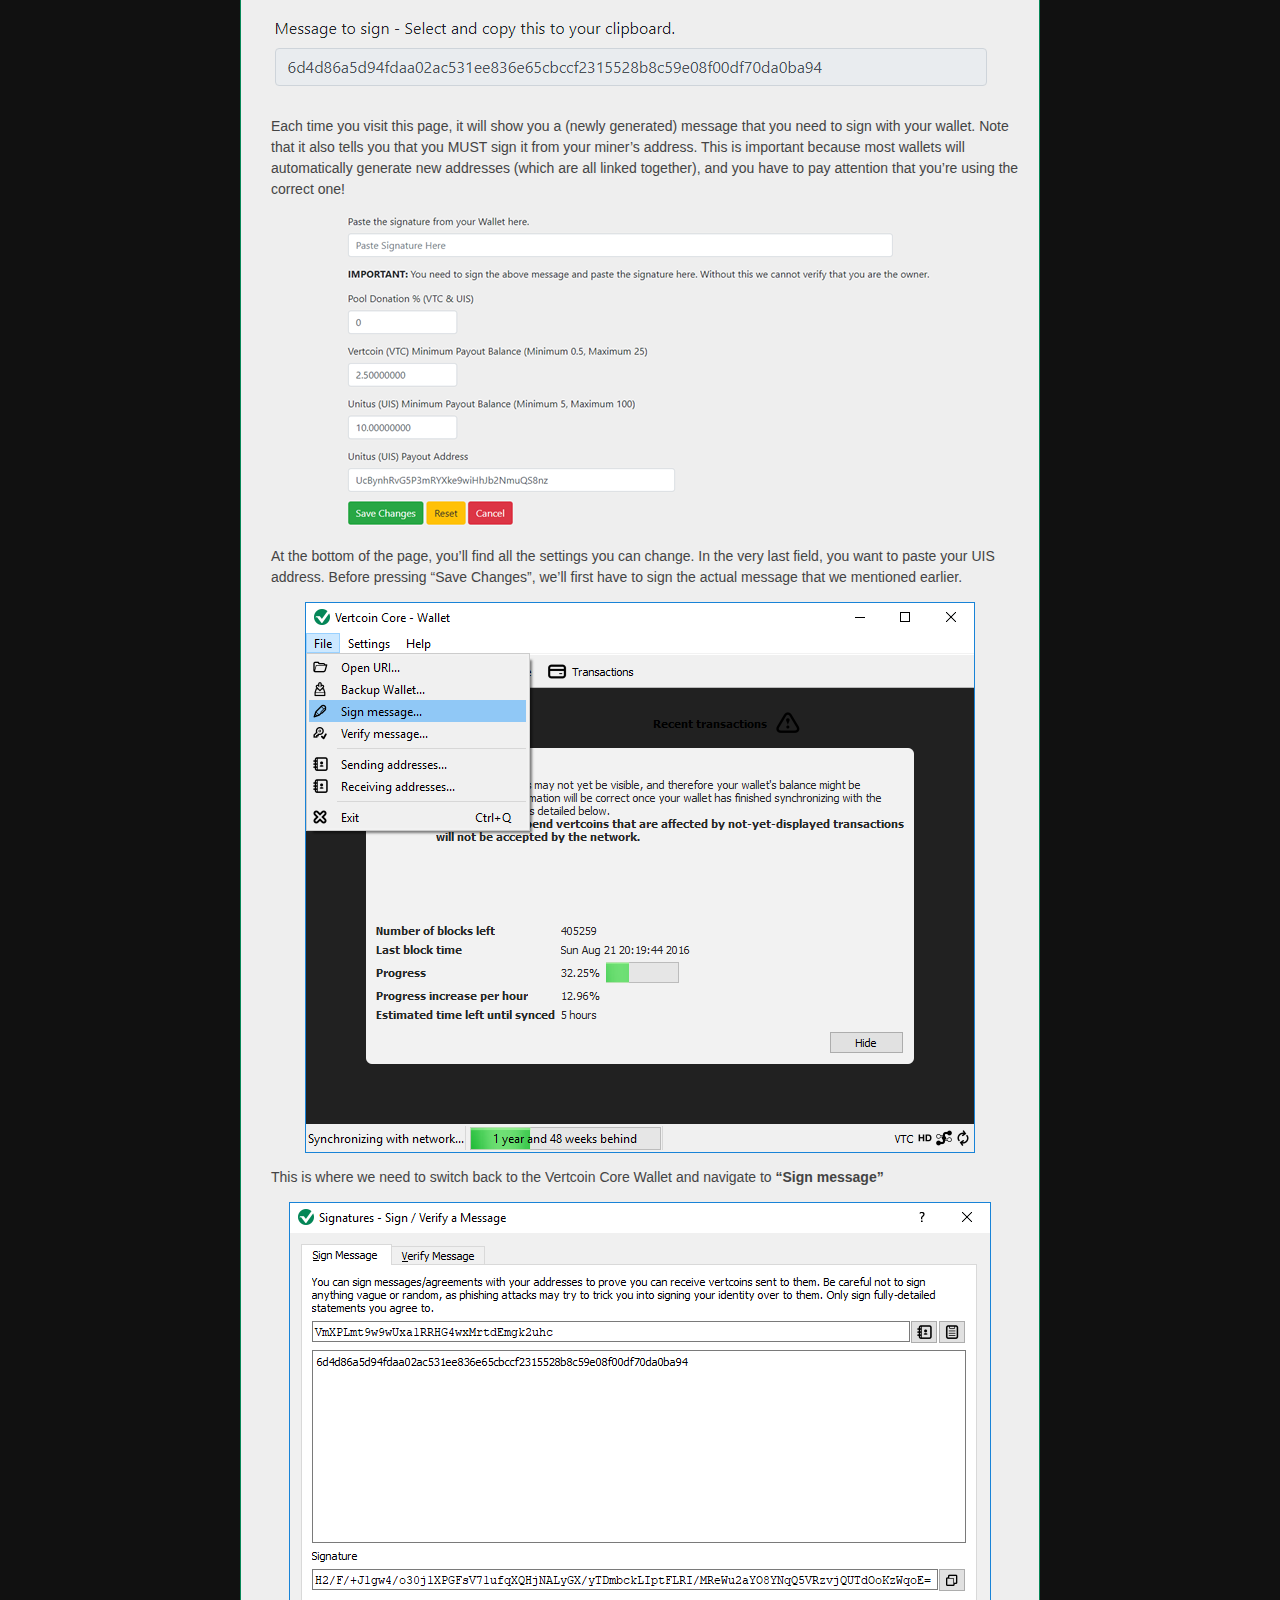
<file: VertCoin/index.htm>
<!doctype html>

<html lang="en">
<head>
  <meta charset="utf-8">

  <title>How to mine VTC on Easy Mine</title>
  <meta name="description" content="Guide on how to mine on Easy Mine">

  <link rel="stylesheet" href="colors.css">
  <link rel="stylesheet" href="../guides.css">
  <script src="../generate.js"></script>

</head>

<body>
	<div class="navbar">
		<table>
			<tr>
				<td class="td_img"><a href="../"><img src="..\images\easymine.png" id="EasyGuides"/></a></td>
				<td><a href="../"><h1>EasyGuides for EasyMine</h1></a></td>
				<td align="right"><a href="https://vertcoin.easymine.online/" target="_blank"><h1>Vertcoin EasyMine</h1></a></td>
				<td class="td_img" align="right"><a href="https://vertcoin.easymine.online/" target="_blank"><img src="..\images\vertcoin.png" id="EasyMine" /></a></td>
			</tr>
		</table>
	</div>

	<div class="main">
	<a name="top"></a>
	<div class="header">
		<h1>How to mine VTC and UIS on Easy Mine</h1>
	</div>
	<div id="top" class="content">
		<p>A comprehensive, step-by-step, visual guide to help you get started on mining VertCoin and Unitus! Before we start - note that this guide will explain how to merge-mine both coins, where you will receive the additional UIS at no extra cost!</p>
	</div>

	<a name="Generate"></a>
	<div class="header">
		<h1>Generate BAT file</h1>
	</div>
	<div id="generate" class="content">
		<p>With the form below you can generate the BAT file for your miner, which you'll need to start it. If you add this file to the folder that contains the CCminer then you're ready to start mining. The top field takes your Miner's address and the second field (optionally) a worker name. Pressing <b>"Download BAT"</b> will initiate a download of the file itself, additionally it will put the content of this BAT in the text field below. Incase you want to create your own BAT file.</p>
		<form>
			<input type="text" class="field" name="address" id="address" maxlength="34" value="VgT29UCrpQyJphre4LztiU1qf1cAaA4RNG"><br />
			<input type="text" class="field" name="worker" id="worker" maxlength="20" placeholder="Worker Name, max 20 characters"><br /><br />
			<div id="submitdiv"><button type="button" class="submit" onclick="download('VTC')">Download BAT</button></div><br /><br />
			<textarea id="output" readonly="readonly" placeholder="BAT script will appear here if you press &quot;Download BAT&quot;" onclick="this.focus();this.select();document.execCommand('copy');"></textarea>
			<p>Clicking the textfield will copy it to clipboard.</p>
		</form>
	</div>

	<div class="header">
		<h1>Table of Contents</h1>
	</div>
	<div id="toc_container" class="content">
		<ul class="toc_list">
	  		<li><a href="#Step1">Step 1 - Preparing the wallets</a>
			  	<ul>
			    	<li><a href="#Step1A">Step 1A - Vertcoin wallet</a></li>
			    	<li><a href="#Step1B">Step 1B - Unitus wallet</a></li>
			  	</ul>
			</li>
			<li><a href="#Step2">Step 2 - Setting up your Miner</a>
			  	<ul>
			    	<li><a href="#Step2A">Step 2A - CCminer for Nvidia - Latest release</a>
			    		<ul>
			    			<li><a href="#Step2A1">Step 2A.1 - Temporarily disable Windows Defender and add CCminer to the Exceptions</a></li>
			    			<li><a href="#Step2A2">Step 2A.2 - Setting up the actual miner, bat files and such</a></li>
			    			<li><a href="#Step2A3">Step 2A.3 - Running your miner - Congrats!</a></li>
			    		</ul>
			    	</li>
			    	<li><a href="#Step2B">Step 2B - CCminer for Nvidia - v2.2.5</a></li>
			    		<ul>
			    			<li><a href="#Step2B1">Step 2B.1 - Setting up the actual miner, bat files and such</a></li>
			    			<li><a href="#Step2B2">Step 2B.2 - Running your miner - Congrats!</a></li>
			    		</ul>
			    	</li>
			  	</ul>
			</li>
			<li><a href="#Step3">Step 3 - Adding your Unitus Address to Easy Mine</a>
			  	<ul>
			    	<li><a href="#Step3A">Step 3A - Ledger specific steps</a></li>
			  	</ul>
			</li>
			<li><a href="#Step4">Step 4 - Bonus: How to OC your GPU</a>
			  	<ul>
			    	<li><a href="#Step4A">Step 4A - Setting up MSI Afterburner</a></li>
			    	<li><a href="#Step4B">Step 4B - Settings for Lyra2rev2</a></li>
			  	</ul>
			</li>
		</ul>
	</div>

	<div class="header"><a name="Step1"></a>
		<h1>Step 1 - Preparing the wallets</h1>
	</div>
	<div id="div_step1" class="content">
		<p>Before you can start your mining adventure, you’ll need to download some wallets. These will allow you to access your currencies when you’ve mined them. We’ll need two wallets: One for Vertcoin and one for Unitus.</p>

		<a name="Step1A"></a>
		<h3>Step 1A - Vertcoin wallet</h3>
			<p>There are several options available here: Vertcoin Core, Electrum-VTC or Nano Ledger S. This guide will focus on the official Vertcoin Core wallet. The process for other wallets should be similar.</p>
			<p>If you really want to, it is possible to directly mine to an exchange deposit address. However, do realize that this does <b>NOT</b> allow you to sign messages (we’ll need this to claim our Unitus and modify payout thresholds). Another important point is that some exchanges change the deposit address, which will mean that you won’t receive your VTC payout! Therefore, mining directly to an exchange is <b>NOT RECOMMENDED</b>.</p>
			<p>Point of note here: Easy Mine supports legacy, segwit and bech32 addresses. However, legacy addresses (starting with V) are recommended as these are currently the only type able to sign messages.</p>
			<p>The Vertcoin Core wallet can be found <a href="https://vertcoin.org/download/" target="_blank">here</a>. After downloading the wallet for your operating system, you can start the installation process.</p>

			<img src="images/step1a/step1.png" />
			<p>The first time you launch the Vertcoin Core wallet, you may choose where the data is stored. By default, this is at <b>%appdata%\Vertcoin</b></p>
			<img src="images/step1a/step2.png" />
			<p>Next up - The wallet will start to synchronize with the network. This will take a long time to finish. Therefore, I’d recommend leaving it synchronizing overnight. However, it is possible to continue while it is synchronizing.</p>
			<img src="images/step1a/step3.png" />
			<p>Currently, we need to do some debug-console magic to generate a legacy address, so this step might be simplified at the time you’re reading this guide. Go to help>Debug Window</p>
			<img src="images/step1a/step3a.png" />
			<p>Then paste the following line at the console input (at the bottom) and press enter. The newly generated address will appear on screen and can be found in the next step.<br /><b>getnewaddress "EasyMine" legacy</b></p>
			<img src="images/step1a/step4.png" />
			<p>If you go to File>Receiving addresses… you’ll be presented with a screen with your newly created legacy address. This is the address we’ll be needing to mine on EasyMine. The address should start with a capital V and is a randomized string of 34 characters, e.g. <b>VgT29UCrpQyJphre4LztiU1qf1cAaA4RNG</b></p>
			<p><b>That wraps it up for the Vertcoin wallet, on to the next step!</b></p>

		<a name="Step1B"></a>
		<h3>Step 1B - Unitus wallet</h3>
			<p>The Unitus Wallet can be found <a href="https://unituscurrency.com/#wallets" target="_blank">here</a>. After downloading the wallet for your operating system, you can start the installation process.</p>

			<img src="../images/unitus/step1.png" />
			<p>The first time you launch the Unitus wallet, you may choose where the data is stored. By default, this is at <b>%appdata%\Unitus</b></p>
			<img src="../images/unitus/step2.png" />
			<p>Next up - The wallet will start to synchronize with the network. This will take a long time to finish. Therefore, I’d recommend leaving it synchronizing overnight. However, it is possible to continue while it is synchronizing.</p>
			<img src="../images/unitus/step3.png" />
			<p>If you go to File>Receiving addresses… you’ll be able to generate a new UIS address.</p>
			<img src="../images/unitus/step4.png" />
			<p>Give it a fancy name like “EasyMine” and press ok. The wallet will then generate an address.</p>
			<img src="../images/unitus/step5.png" />
			<p>Lastly, you may copy the address and save it for use later. We’ll be needing this address when we’re linking it to our miner! The address will be a string of 34 characters starting with a capital U, e.g. <b>Ui67Stxp5ZumXtJYgB8P465vn6Gm4asunu</b></p>
			<p><b>That wraps up the wallet set ups, and now we can start working on our miner!</b></p>
		<a href="#top">Back to top</a>
	</div>

	<div class="header"><a name="Step2"></a>
		<h1>Step 2 - Setting up your Miner</h1>
	</div>
	<div id="div_step2" class="content">
		<p>To mine Vertcoin, we’ll need a mining tool that uses the Lyra2rev2 algorithm. Depending on what type of GPU you have you’ll have to acquire different software.</p>

		<p>Sometimes Anti-Virus will falsely flag mining software as viruses. I can assure you these usually aren’t actual viruses. If the source you’re downloading from is legitimate (e.g. from the original github repros) then there is not much to worry about. However, if you don’t want to risk it, you can go to <b><a href="#Step2B">Step 2B</a></b> which uses an older version of CCminer which doesn’t get flagged by Windows Defender as a virus. Over at the Github repo, you can inspect the changes between the latest and the “virus-free” version to see that there is no suspicious code added, indicating that Windows Defender is calling a false-positive on the software.</p>

		<a name="Step2A"></a>
		<h3>Step 2A - CCminer for Nvidia - Latest release</h3>
		<p>For this tutorial, we’ll be using the ccminer by tpruvot (which is a continuation from the original ccminer by cbuchner). You’ll be able to find the most recent release over at <a href="https://github.com/tpruvot/ccminer/releases" target="_blank">https://github.com/tpruvot/ccminer/releases</a>. Note that there might be some differences between the most recent version and the version used in this guide. At the time of writing, this guide's most recent release is v2.3.</p>

			<a name="Step2A1"></a>
			<h4>Step 2A.1 - Temporarily disable Windows Defender and add CCminer to the Exceptions</h4>
			<p>If you’re using a different Anti-Virus than Windows Defender, then the steps themselves will be different, but the idea of adding the files to the exception list is the same.</p>

			<img src="images/step2/step1_antivirus_1.png" />
			<p>Open the Windows Defender Security Centre and go to the <b>“Virus &amp; threat protection”</b> tab. Then click on <b>“Threat History”</b> and go to <b>“See full history”</b>. After downloading the latest release of Ccminer, you might see something like the above.</p>
			<img src="images/step2/step1_antivirus_2.png" />
			<p>We will want to make sure that we’re allowing the correct file through our Anti-Virus, so it might be useful to clear your history and have it open so see which “threat” gets added. You can also inspect the details of the latest threat, and you should see something similar as above. After pressing <b>ALLOW</b>, you can resume your download from your browser (I’ve used chrome in this case), and the file won’t get removed.</p>
			<img src="images/step2/step1_antivirus_3.png" />
			<p>If you try to unzip it, you’ll once again be warned by your Anti-Virus that there is a virus. Go back to the history, check the details and you should find the following. You can then <b>RESTORE</b> the file, and you’re good to go.</p>

			<a name="Step2A2"></a>
			<h4>Step 2A.2 - Setting up the actual miner, bat files and such</h4>
			<img src="images/step2/step2_miner_1.png" />
			<p>After extraction (and restoring the .exe file), your Miner’s folder should look like this. We won’t be using the RUN-SOMETHING.cmd files which come with Ccminer, so we can throw them away.</p>
			<img src="images/step2/step2_miner_2.png" />
			<p>Open your favorite text editor (we’ll use Notepad), and paste the following without quotation marks:<br />
				<b>“ccminer-x64 -a lyra2v2 -o stratum+tcp://lyra2.easymine.online:5000 -u YOUR_VTC_ADDRESS.WORKER_NAME -p x”</b><br />
				for example<br />
				<b>“ccminer-x64 -a lyra2v2 -o stratum+tcp://lyra2.easymine.online:5000 -u VgT29UCrpQyJphre4LztiU1qf1cAaA4RNG.donate -p x”</b><br />
				Then press Save As, give it a fancy name like EasyMine.bat (the extension is important!), and don’t forget to switch the Save as Type to <b>All Files</b>.
			<p>If you want to, you can omit the worker name and only use your VTC address (note - do not use the . if you’re not using a worker name!)</p>
			<p><b>Alternatively you can generate your BAT file over <a href="#generate">here</a>.</b></p>

			<a name="Step2A3"></a>
			<h4>Step 2A.3 - Running your miner - Congrats!</h4>
			<img src="images/step2/step2_miner_3.png" />
			<p>You can now launch your miner by double clicking on EasyMine.bat (the extension might be hidden!). If everything is working correctly, you should start seeing shares being accepted.</p>
			<img src="images/step2/step2_miner_4.png" />
			<p>Lastly, you’d want to verify if everything is working by going to <b>https://vertcoin.easymine.online/miner/YOUR_ADDRESS</b><br />
				for example: <a href="https://vertcoin.easymine.online/miner/VgT29UCrpQyJphre4LztiU1qf1cAaA4RNG" target="_blank">https://vertcoin.easymine.online/miner/VgT29UCrpQyJphre4LztiU1qf1cAaA4RNG</a><br />
				After a while, you should be able to see some shares trickling in. These will eventually result in a payment to your Wallet!</p>

			<p>If you see shares on your miner’s page, then you’re officially mining Vertcoin, congratulations! You can now go to <a href="#Step3"><b>Step 3</b></a> to link your Unitus wallet to your Miner. If you don’t, you’ll still be mining both VTC and UIS. The UIS will be stored in your pending rewards until you either add a wallet or become inactive for too long.</p>

		<a name="Step2B"></a>
		<h3>Step 2B - CCminer for Nvidia - v2.2.5</h3>
		<p>This section will use the latest CCminer release that doesn’t get falsely flagged as a virus. You can find this release on the tpruvot/ccminer github or you can directly find it here: <a href="https://github.com/tpruvot/ccminer/releases/tag/2.2.5-tpruvot" target="_blank">https://github.com/tpruvot/ccminer/releases/tag/2.2.5-tpruvot</a>.</p>

			<a name="Step2B1"></a>
			<h4>Step 2B.1 - Setting up the actual miner, bat files and such</h4>
			<img src="images/step2/step2_miner_1.png" />
			<p>After extraction (and restoring the .exe file), your Miner’s folder should look like this. We won’t be using the RUN-SOMETHING.cmd files which come with CCminer, so we can throw them away. So don’t worry if you see more or less RUN-SOMETHING.cmd files.</p>
			<img src="images/step2/step2_miner_2.png" />
			<p>Open your favorite text editor (we’ll use Notepad), and paste the following without quotation marks:<br />
				<b>“ccminer-x64 -a lyra2v2 -o stratum+tcp://lyra2.easymine.online:5000 -u YOUR_VTC_ADDRESS.WORKER_NAME -p x”</b><br />
				for example<br />
				<b>“ccminer-x64 -a lyra2v2 -o stratum+tcp://lyra2.easymine.online:5000 -u VgT29UCrpQyJphre4LztiU1qf1cAaA4RNG.donate -p x”</b><br />
				Then press Save As, give it a fancy name like EasyMine.bat (the extension is important!), and don’t forget to switch the Save as Type to <b>All Files</b>.
			<p>If you want to, you can omit the worker name and only use your VTC address (note - do not use the . if you’re not using a worker name!)</p>
			<p><b>Alternatively you can generate your BAT file over <a href="#generate">here</a>.</b></p>

			<a name="Step2B2"></a>
			<h4>Step 2B.2 - Running your miner - Congrats!</h4>
			<img src="images/step2/step2_miner_3.png" />
			<p>You can now launch your miner by double clicking on EasyMine.bat (the extension might be hidden!). If everything is working correctly, you should start seeing shares being accepted.</p>
			<img src="images/step2/step2_miner_4.png" />
			<p>Lastly, you’d want to verify if everything is working by going to <b>https://vertcoin.easymine.online/miner/YOUR_ADDRESS</b><br />
				for example: <a href="https://vertcoin.easymine.online/miner/VgT29UCrpQyJphre4LztiU1qf1cAaA4RNG" target="_blank">https://vertcoin.easymine.online/miner/VgT29UCrpQyJphre4LztiU1qf1cAaA4RNG</a><br />
				After a while, you should be able to see some shares trickling in. These will eventually result in a payment to your Wallet!</p>

			<p>If you see shares on your miner’s page, then you’re officially mining Vertcoin, congratulations! You can now go to <a href="#Step3"><b>Step 3</b></a> to link your Unitus wallet to your Miner. If you don’t, you’ll still be mining both VTC and UIS. The UIS will be stored in your pending rewards until you either add a wallet or become inactive for too long.</p>
		<a href="#top">Back to top</a>
	</div>

	<div class="header"><a name="Step3"></a>
		<h1>Step 3 - Adding your Unitus Address to Easy Mine</h1>
	</div>
	<div id="div_step3" class="content">
		<p>Next up - we want to add our UIS wallet to our EasyMine page to enable payouts for UIS! We’ll be needing the Unitus address, the Vertcoin Wallet and our EasyMine miner’s page. This guide explains the process from the Vertcoin Core Wallet. The process is similar for the other wallets. However, some things might look different.</p>

		<p><b>If you’re using a Ledger as your VertCoin wallet, the signing process is a bit different. You’ll want to skim through the “normal” guide, and then read <a href="#Step3A"><b>Step 3A</b></a> for Ledger specifics.</b></p>
		<img src="images/step3/step3_page_1.png" />
		<p>Under <b>“Miner General Information”</b>, locate the blue pencil next to <b>“Payout Address”</b>. This will take you directly to <i>https://vertcoin.easymine.online/settings/YOUR_ADDRESS</i>, which is where you can change your account settings, including your UIS payout address.</p>
		<img src="images/step3/step3_page_2.png" />
		<p>Each time you visit this page, it will show you a (newly generated) message that you need to sign with your wallet. Note that it also tells you that you MUST sign it from your miner’s address. This is important because most wallets will automatically generate new addresses (which are all linked together), and you have to pay attention that you’re using the correct one!</p>
		<img src="images/step3/step3_page_2a.png" />
		<p>At the bottom of the page, you’ll find all the settings you can change. In the very last field, you want to paste your UIS address. Before pressing “Save Changes”, we’ll first have to sign the actual message that we mentioned earlier.</p>
		<img src="images/step3/step3_page_3.png" />
		<p>This is where we need to switch back to the Vertcoin Core Wallet and navigate to <b>“Sign message”</b></p>
		<img src="images/step3/step3_page_4.png" />
		<p>Choose or paste the correct address in the first field, and paste the message in the second. After pressing <b>“Sign Message”</b>, a signature will be generated at the bottom. You’ll need to copy this string and paste it in the correct field on the <b>“Change Account Settings”</b> page and hit <b>“Save Changes”</b>.</p>
		<img src="images/step3/step3_page_5.png" />
		<p>After a while, you should be able to see the changes take effect on your Miner’s Page. It will take some time before your UIS address is validated. However, once it is you’ll start receiving UIS payouts!</p>
		<p>Congratulations! You’ve successfully set up your miner, VTC and UIS wallets!</p>
		
		<a name="Step3A"></a>
		<h3>Step 3A - Ledger specific steps</h3>
			<p>When mining directly to a Ledger wallet, the process of signing messages is a tiny bit different. The main idea is of course very similar, but the Ledger generates a larger message padded with some reiterated data which must be removed.</p>
			<p><b>Also a side note - If you’re mining directly to the Ledger, please use a high payout threshold. This will make it so you only receive a single payout per day and will help alleviate the amount of traffic that Ledger has to process!</b></p>
			
			<img src="images/step3/ledger_step1.png" />
			<p>After opening your VTC wallet on your Ledger, navigate to <b>Settings</b> and open <b>Tools</b>.</p>
			<img src="images/step3/ledger_step2.png" />
			<p>From this menu, go to <b>“Sign message”</b></p>
			<img src="images/step3/ledger_step3.png" />
			<p>Now, in this step it is very <b>IMPORTANT</b> to select the correct address from the dropdown menu. Then copy the message from your EasyMine miner’s page and press Sign.</p>
			<img src="images/step3/ledger_step4.png" />
			<p>After a short moment, you’ll be presented with the signed message. You’ll see some headers to increase readability and some repetitions of the original message and your wallet’s address. However, on EasyMine we’re only  interested in the actual signature, which is the part left readable in the above image. So <b>IKWIwcg…LsNXDA=</b>.</p>
		<a href="#top">Back to top</a>
	</div>

	<div class="header"><a name="Step4"></a>
		<h1>Step 4 - Bonus: How to OC your GPU</h1>
	</div>
	<div id="div_step4" class="content">
		<p>There are many ways of overclocking your GPUs. If you’re on a windows system, one of the easiest methods of safely overclocking is with the help of MSI Afterburner. This tool allows you to change your GPU settings within a (relatively very) safe range and monitor temperatures as you go.</p>
		<p>Each and every GPU will behave different. There are several guides for your GPUs architecture, type and even specific brands. However, note that two Asus GTX 1060 DUAL 3GB may still behave very differently even though they are the “same” card. Usually, large differences only occur in the same type of cards if different memory types were used. However, it is still possible that two EXACTLY the same specced cards behave different. So keep this in the back of your head when you’re OCing your rig!</p>
		<p>Your goal when overclocking may differ based on your electricity cost. If you have a very low price then it might be in your best interest to increase your hashrate as much as possible. If not, you’ll want to strike a balance between power consumption and hashrate.</p>

		<a name="Step4A"></a>
		<h3>Step 4A - Setting up MSI Afterburner</h3>
		<p>You’ll want to download the latest version of Afterburner from MSI, which you can find over <a href="https://www.msi.com/page/afterburner" target="_blank">here</a>. This tool will allow you to make changes to the core frequency, memory frequency and power limits. (You can change more, but we’ll try to keep the guide short and concise).</p>
			<img src="images/step4/afterburner_1.png" />
			<p>When you first launch Afterburner, it will look something like this. In the center you see some sliders. The top slider (Core Voltage) is usually grayed out by default, and for this tutorial, we’re not going to use it anyway.</p>
			<p>The remaining sliders should be rather clear what they do. The Power and Temperature Limits, well they are the maximum power/temp the card may draw/reach until the software will step in and reduce the OC. The Core and Memory clock are the respective clock frequencies it will try to use when on full load.</p>
			<p>This means that if you’ve put in a too high OC, then your GPU will start to throttle itself because it either goes above your set Power or Temperature limit. So if you see your frequencies jumping all over the place in the left circle when mining, then you either have to increase your limits or decrease your overclocks.</p>

		<a name="Step4B"></a>
		<h3>Step 4B - Settings for Lyra2rev2</h3>
		<p>For every mining algorithm, the hardware requirements are different and thus benefit differently from different OC settings. As there are a lot of factors that are out of our control that affect the effectiveness of certain settings, we can only give rules of thumb.</p>
			<p>Lyra2rev2 (the algorithm used for VTC) is very heavy on the core side and very light on the memory side. Therefore, it is in your interest to increase the core clock frequency by as much as possible and the memory clock not so much. I personally tend to decrease the Power Limit to 70% to decrease the power draw, making my rigs more efficient (more hashes/Watt).</p>
			<p>In my experience, my hashrate isn’t affected by dropping the memory clock by a couple of 100 MHz. So decrease the memory clock. This slightly decreases the power draw, thus making it possible to increase the core clock by a little bit more. How to balance this is something you’ll have to test by small increments (during an extensive period) to see what works best for your setup. It is important to work in small steps, as your system might crash when taking large steps at once.</p>

			<img src="images/step4/OC_default.png" />
			<p><b>Default OC</b></p>
			<img src="images/step4/OC_low_mem_high_core.png" />
			<p><b>PL 70%, Core +150 and Mem -500</b></p>
			<p>Note that the hashrate is marginally higher than with default settings. However, we’re also consuming 30% less energy. Saving on the electricity cost, heat production and wear/tear of the GPU. So this is a win-win situation. Same revenue, less costs what else is there to wish for?</p>
			<img src="images/step4/OC_default_mem_high_core.png" />
			<p><b>PL 70%, Core +150 and default Memory</b></p>
			<p>It might surprise you that the hashrate drops with a higher memory clock (default is higher than -500). The reason for this is that the GPU used in this example is hitting the Power level because the memory isn’t underclocked. Therefore, it throttles itself. As this differs for each and every GPU you want to do some extensive testing yourself. But as a rule of thumb for Lyra2re2, you want to increase the core clock and decrease the memory clock. Good luck tuning your system!</p>
		<a href="#top">Back to top</a>
	</div>
</div>
</body>
</html>
</file>
<file: default.css>
table {
	border-collapse: collapse;
	border-spacing: 0;
}

html{font-family: Calibri, Arial, sans-serif; overflow-y:scroll; min-width:1000px}
body{background-color:#eee; color:#444; font-size:14px; line-height:1.5em}

h1, h2, h3, h4{margin: 0 .833em; font-weight:bold; line-height:1em; }
h1, .h1{font-size:3em; color: #000;}
h2, .h2{font-size:1.6em; color: #eee}
h3, .h3{margin: 0 1.785em; font-size:1.4em; font-weight:lighter}
h4, .h4{font-size:1.2em; font-weight:lighter; font-style: italic;}

p{margin:1em 0; padding-left: 20px;}
small{font-size:.833em}
em, i{font-style:italic}
strong, b{font-weight:bold}
code, pre{font-family:monospace}

a{text-decoration:none}
a:hover, a:focus{text-decoration:underline}
a:hover, a:active{outline:none}

hr{background-color:#fff; border:1px solid #fff; border-top:1px solid #aaa; clear:both; margin:2em 0}

img {
    width: 100px;
    
    padding-right: 10px;
    vertical-align: middle;
}

#toc_container {
    display: table;
}

#toc_container li, #toc_container ul, #toc_container ul li{
    list-style: outside none none !important;
}

.content {
	max-width: 800px;
	padding: 10px;
	
    margin: auto;
    background-color: #fff;
    border-style: solid;
    border-width: 1px;
    border-color: #333;
    border-bottom-left-radius: .25rem;
    border-bottom-right-radius: .25rem;
    margin-bottom: 10px;
    overflow: hidden;
}

#top {
    border-radius: .25rem;
}

.header {
    height: 2em;
    max-width: 800px;
    padding: 10px;

    margin: auto;
    background-color: #666;
    border-style: solid;
    border-width: 1px;
    border-color: #333;
    border-top-right-radius: .25rem;
    border-top-left-radius: .25rem;
}
</file>
<file: Argentum/colors.css>
:root {
    --colorbg: #111;
    --colortheme: #A71435;
    --colorlight: #eee;
    --colortext: #444;
}

body{
    background-color: var(--colorbg);
    color: var(--colortext);
}

h1, .h1{color: var(--colorlight);}
h2, .h2{color: #fff}

.content, .header, #generate input, #generate textarea, #submitdiv, select {
    border-color: var(--colortheme);
}

.content {
    background-color: var(--colorlight);
}

.header {
    background-color: var(--colortheme);
}

#generate .submit {
    background-color: var(--colortheme);
    color: var(--colorlight);
    border-color: var(--colorlight);
}
</file>
<file: guides.css>
* {
    margin: 0;
    
    border: 0;
    outline: 0;
    font-size: 100%;
    vertical-align: baseline;
    background: transparent;
}

table {
    table-layout: auto;
    border-spacing: 0px;
    width: 100%;
    height: 100%
}

html{font-family: Calibri, Arial, sans-serif; overflow-y:scroll; min-width:1000px}
body{font-size:14px; line-height:1.5em}

h1, h2, h3, h4{margin: 0 .833em; font-weight:bold; line-height:1em; }
h1, .h1{font-size:2em;}
h2, .h2{font-size:1.6em;}
h3, .h3{font-size:1.4em; font-weight:lighter}
h4, .h4{font-size:1.2em; font-weight:lighter; font-style: italic;}

p{margin:1em 0; padding-left: 20px;}
small{font-size:.833em}
em, i{font-style:italic}
strong, b{font-weight:bold}
code, pre{font-family:monospace}

a{text-decoration:underline}
a:hover, a:focus{text-decoration:none}
a:hover, a:active{outline:none}

img {
    max-width: calc(100% - 20px);
    display: block;
    margin: 0 auto;

}

#toc_container li, #toc_container ul, #toc_container ul li{
    list-style: outside none none !important;
}

.content {
    padding: 10px;

    margin: auto;
    border-style: solid;
    border-width: 1px;
    border-bottom-left-radius: .25rem;
    border-bottom-right-radius: .25rem;

    margin-bottom: 10px;
    overflow: hidden;
}

.header {
    height: 2em;
    padding: 10px;

    margin: auto;
    border-style: solid;
    border-width: 1px;
    border-top-right-radius: .25rem;
    border-top-left-radius: .25rem;
}

.main {
    max-width: 800px;
    margin: auto;
    margin-top: 4.625em;
}

.navbar {
    background-color: #343a40;
    overflow: hidden;
    position: fixed;
    top: 0;
    width: 99%;
    height: 4em;
    padding-left: 0.5%;
    padding-right: 0.5%;
}

.navbar img {
    height: 3em;
    max-width: 100%  
}

.navbar #EasyGuides {
    float: left;
}

.navbar #EasyMine {
    float: right;
}

.navbar td {
    vertical-align: middle;
    padding: 0;
    white-space: nowrap;
}

.navbar h1 {
    margin: 0;
    padding-left: 10px;
    padding-right: 10px;
}

.navbar a {
    text-decoration:none
}

.td_img {
    width: 3em;
}

#generate input, #generate textarea, #record input, #record textarea, select {
    border-style: solid;
    border-width: 1px;
    padding-left: 10px;
    margin-left: 20px;
    border-radius: .25rem;
}

#generate .field {
    width: 36%;
}

#generate .submit, #record .submit {
    font-size: 1.5em;
    font-weight: bolder;
    border-style: solid;
    border-width: 1px;
    padding-left: 10px;
    padding-right: 10px;
    border-radius: .25rem;
}

#generate #output, #record #recordsheet {
    width: calc(100% - 60px);
}

#submitdiv {
    display: inline-block;
    border-style: solid;
    border-width: 1px;
    border-radius: .25rem;
    margin-left: 20px;
}

.in_guide_table {
    padding: 20px;
    padding-top: 0px;
}

.in_guide_table th {
    text-align: left;
}
</file>
<file: Coffee/colors.css>
:root {
    --colorbg: #888;
    --colortheme: #343a40;
    --colorlight: #eee;
    --colortext: #444;
}

body{
    background-color: var(--colorbg);
    color: var(--colortext);
}

h1, .h1{color: var(--colorlight);}
h2, .h2{color: #fff}

.content, .header, #generate input, #generate textarea, #submitdiv {
    border-color: var(--colortheme);
}

.content {
    background-color: var(--colorlight);
}

.header {
    background-color: var(--colortheme);
}

#generate .submit {
    background-color: var(--colortheme);
    color: var(--colorlight);
    border-color: var(--colorlight);
}

.border {
    border-color: var(--colortheme);
    border-style: solid;
    border-width: 1px;
    border-radius: .25rem;
    margin-bottom: 10px;
}

table p span {
    font-size: 2em;
}

.coffee_img {
    width: 10em;
}

.coffee_txt {
    vertical-align: middle;
}

.coffee_txt p {
    padding-left: 0;
}

.coffee_right {
    text-align: right;
}

.coffee_table tr:nth-child(even) {
    text-align: right;
}

ul {
    list-style-type: none;
    padding: 0;
    margin: 0;
}

ul li {
    line-height: 3em;
}    

ul li img {
    float: left;
    margin: 0 10px 10px 20px;
    padding: 2px;
    height: 3em;
}

li a {
    text-decoration:none;
}
</file>
<file: GlobalBoost/colors.css>
:root {
    --colorbg: #111;
    --colortheme: #C29F43;
    --colorlight: #eee;
    --colortext: #444;
    --bggradient: linear-gradient( to left, #F6DA7E, #C29F43 );
}

body{
    background-image: linear-gradient( #8e9eab, #eef2f3 );
    color: var(--colortext);
}

h1, .h1{color: var(--colorlight);}
h2, .h2{color: #fff}

.content, .header, #generate input, #generate textarea, #submitdiv, select {
    border-color: var(--colortheme);
}

.content {
    background-color: var(--colorlight);
}

.header {
    background-image: var(--bggradient);
}


#generate .submit {
    background-color: var(--colortheme);
    color: var(--colorlight);
    border-color: var(--colorlight);
}
</file>
<file: Mona/colors.css>
:root {
    --colorbg: #222;
    --colortheme: #AE9866;
    --colorlight: #eee;
    --colortext: #444;
}

body{
    background-color: var(--colorbg);
    color: var(--colortext);
}

h1, .h1{color: var(--colorlight);}
h2, .h2{color: #fff}

.content, .header, #generate input, #generate textarea, #submitdiv {
    border-color: var(--colortheme);
}

.content {
    background-color: var(--colorlight);
}

.header {
    background-color: var(--colortheme);
}

#generate .submit {
    background-color: var(--colortheme);
    color: var(--colorlight);
    border-color: var(--colorlight);
}
</file>
<file: Myriad/colors.css>
:root {
    --colorbg: #0F6089;
    --colortheme: #F9A71C;
    --colorlight: #eee;
    --colortext: #444;
}

body{
    background-color: var(--colorbg);
    color: var(--colortext);
}

h1, .h1{color: var(--colorlight);}
h2, .h2{color: #fff}

.content, .header, #generate input, #generate textarea, #submitdiv, select {
    border-color: var(--colortheme);
}

.content {
    background-color: var(--colorlight);
}

.header {
    background-color: var(--colortheme);
}

#generate .submit {
    background-color: var(--colortheme);
    color: var(--colorlight);
    border-color: var(--colorlight);
}
</file>
<file: Tools/colors.css>
:root {
    --colorbg: #888;
    --colortheme: #343a40;
    --colorlight: #eee;
    --colortext: #444;
}

body{
    background-color: var(--colorbg);
    color: var(--colortext);
}

h1, .h1{color: var(--colorlight);}
h2, .h2{color: #fff}

/* Allows for WIP features to be hidden on lve version */
.hidden {
    display: none;
}

.content, .header, #generate input, #generate textarea, #record input, #record textarea, #submitdiv {
    border-color: var(--colortheme);
}

.content {
    background-color: var(--colorlight);
}

.header {
    background-color: var(--colortheme);
}

#generate .submit, #record .submit {
    background-color: var(--colortheme);
    color: var(--colorlight);
    border-color: var(--colorlight);
}

#record .field, #record select {
    width: 11em;
    -webkit-box-sizing: border-box;
       -moz-box-sizing: border-box;
            box-sizing: border-box;
}

#record .field.address {
    width: 36%;
}

#cpu-zzz {
    display: none;
}

#cpu-zzz-table {
    display: none;
}

#record textarea {
    /*height: 9em;*/
}

#generate input, #generate textarea, #record input, #record textarea {
    font-family: monospace;
}
</file>
<file: Unitus/colors.css>
:root {
    --colorbg: #1C2842;
    --colortheme: #2090CE;
    --colorlight: #eee;
    --colortext: #444;
}

body{
    background-color: var(--colorbg);
    color: var(--colortext);
}

h1, .h1{color: var(--colorlight);}
h2, .h2{color: #fff}

.content, .header, #generate input, #generate textarea, #submitdiv, select {
    border-color: var(--colortheme);
}

.content {
    background-color: var(--colorlight);
}

.header {
    background-color: var(--colortheme);
}

#generate .submit {
    background-color: var(--colortheme);
    color: var(--colorlight);
    border-color: var(--colorlight);
}
</file>
<file: VertCoin/colors.css>
:root {
    --colorbg: #111;
    --colortheme: #078859;
    --colorlight: #eee;
    --colortext: #444;
}

body{
    background-color: var(--colorbg);
    color: var(--colortext);
}

h1, .h1{color: var(--colorlight);}
h2, .h2{color: #fff}


.content {
    background-color: var(--colorlight);
    border-color: var(--colortheme);
}

.header {
    background-color: var(--colortheme);
    border-color: var(--colortheme);
}

#generate input {
    border-color: var(--colortheme);
}

#generate textarea {
    border-color: var(--colortheme);
}

#generate .submit {
    background-color: var(--colortheme);
    color: var(--colorlight);
    border-color: var(--colorlight);
}

#submitdiv {
    border-color: var(--colortheme);
}
</file>
